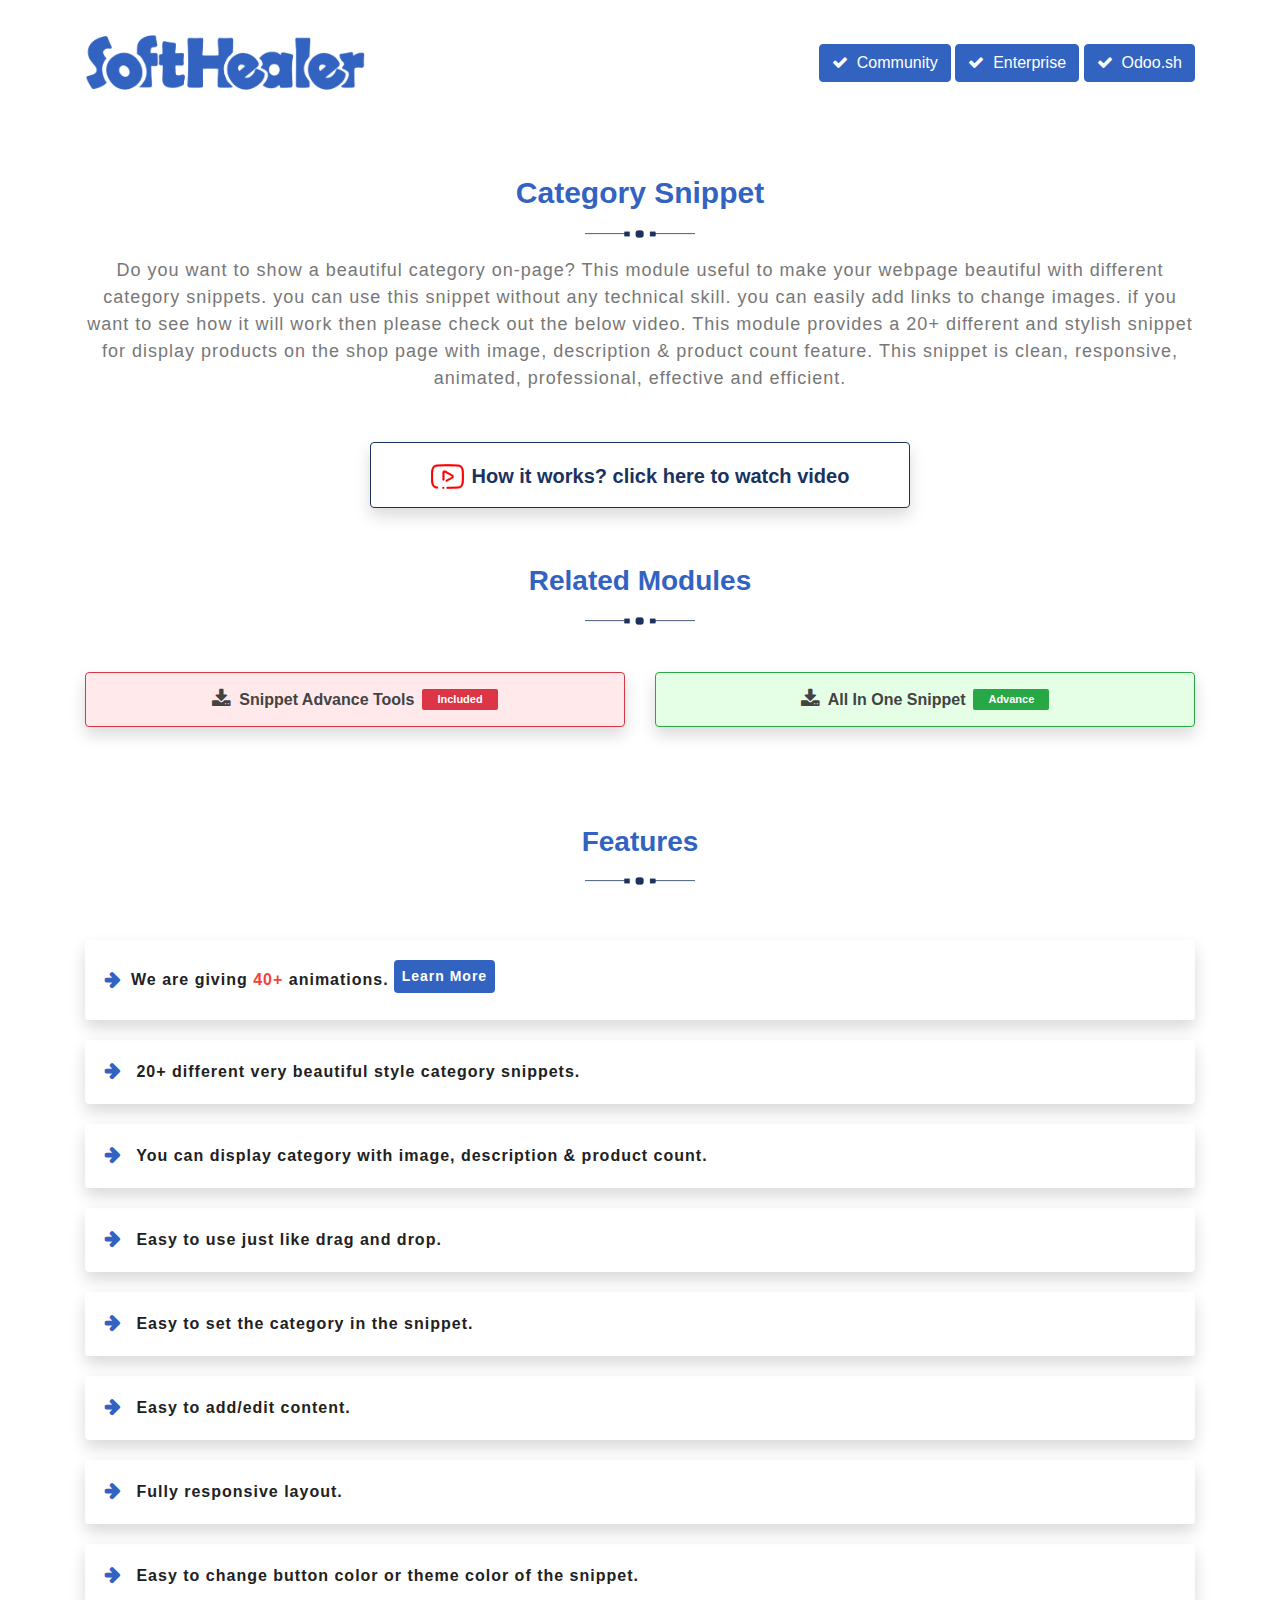
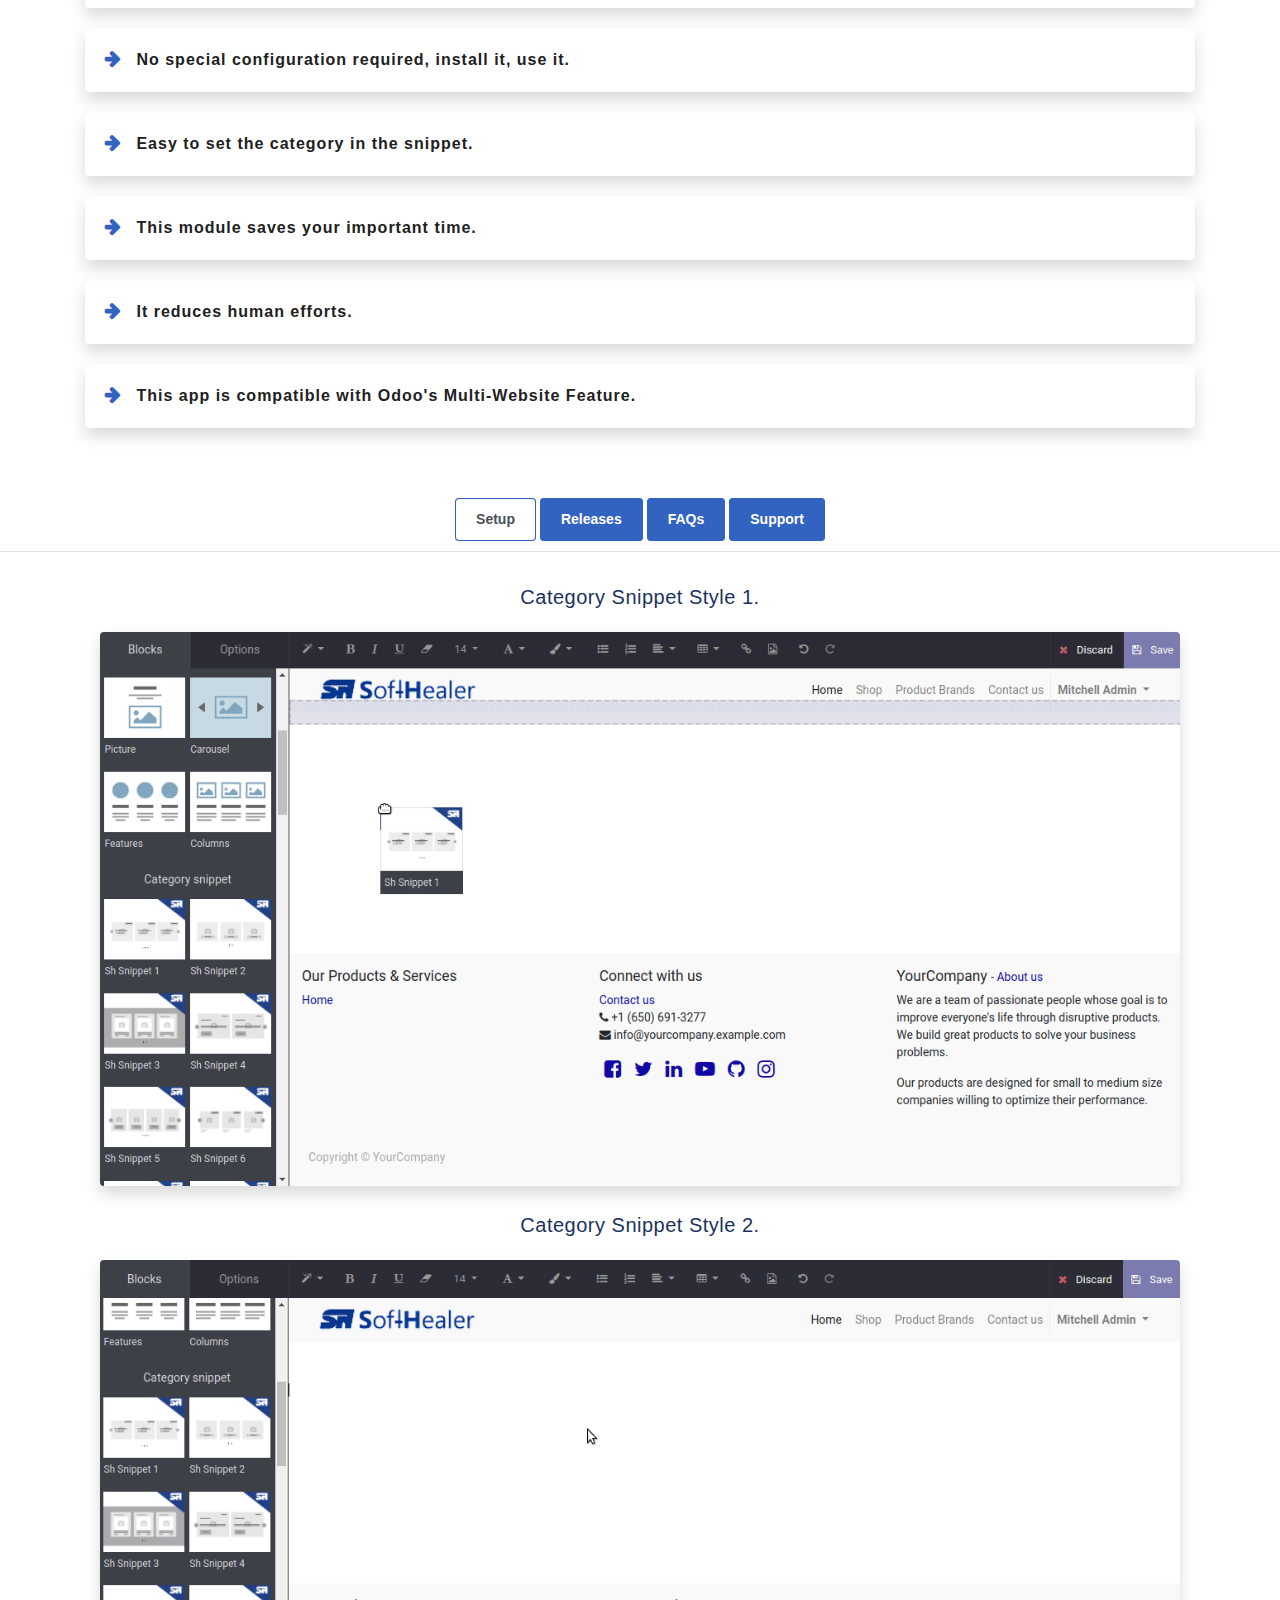
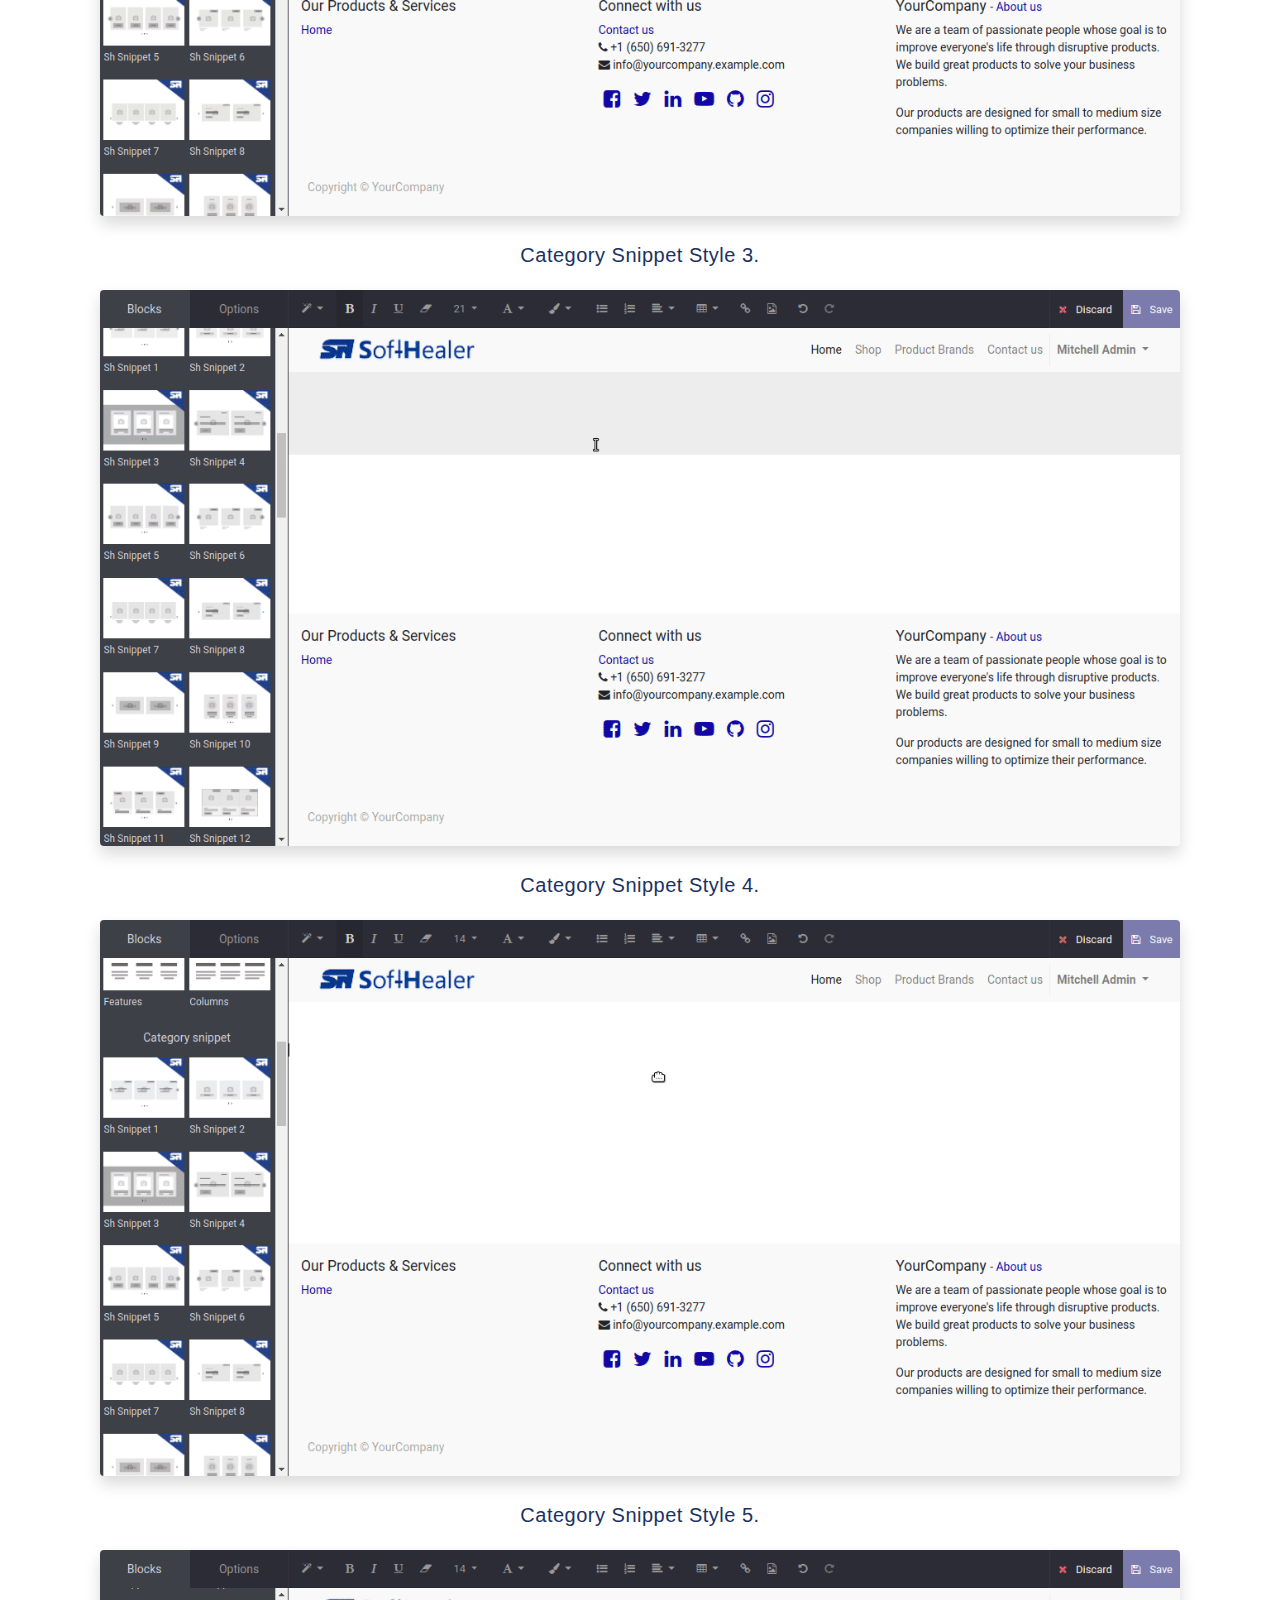
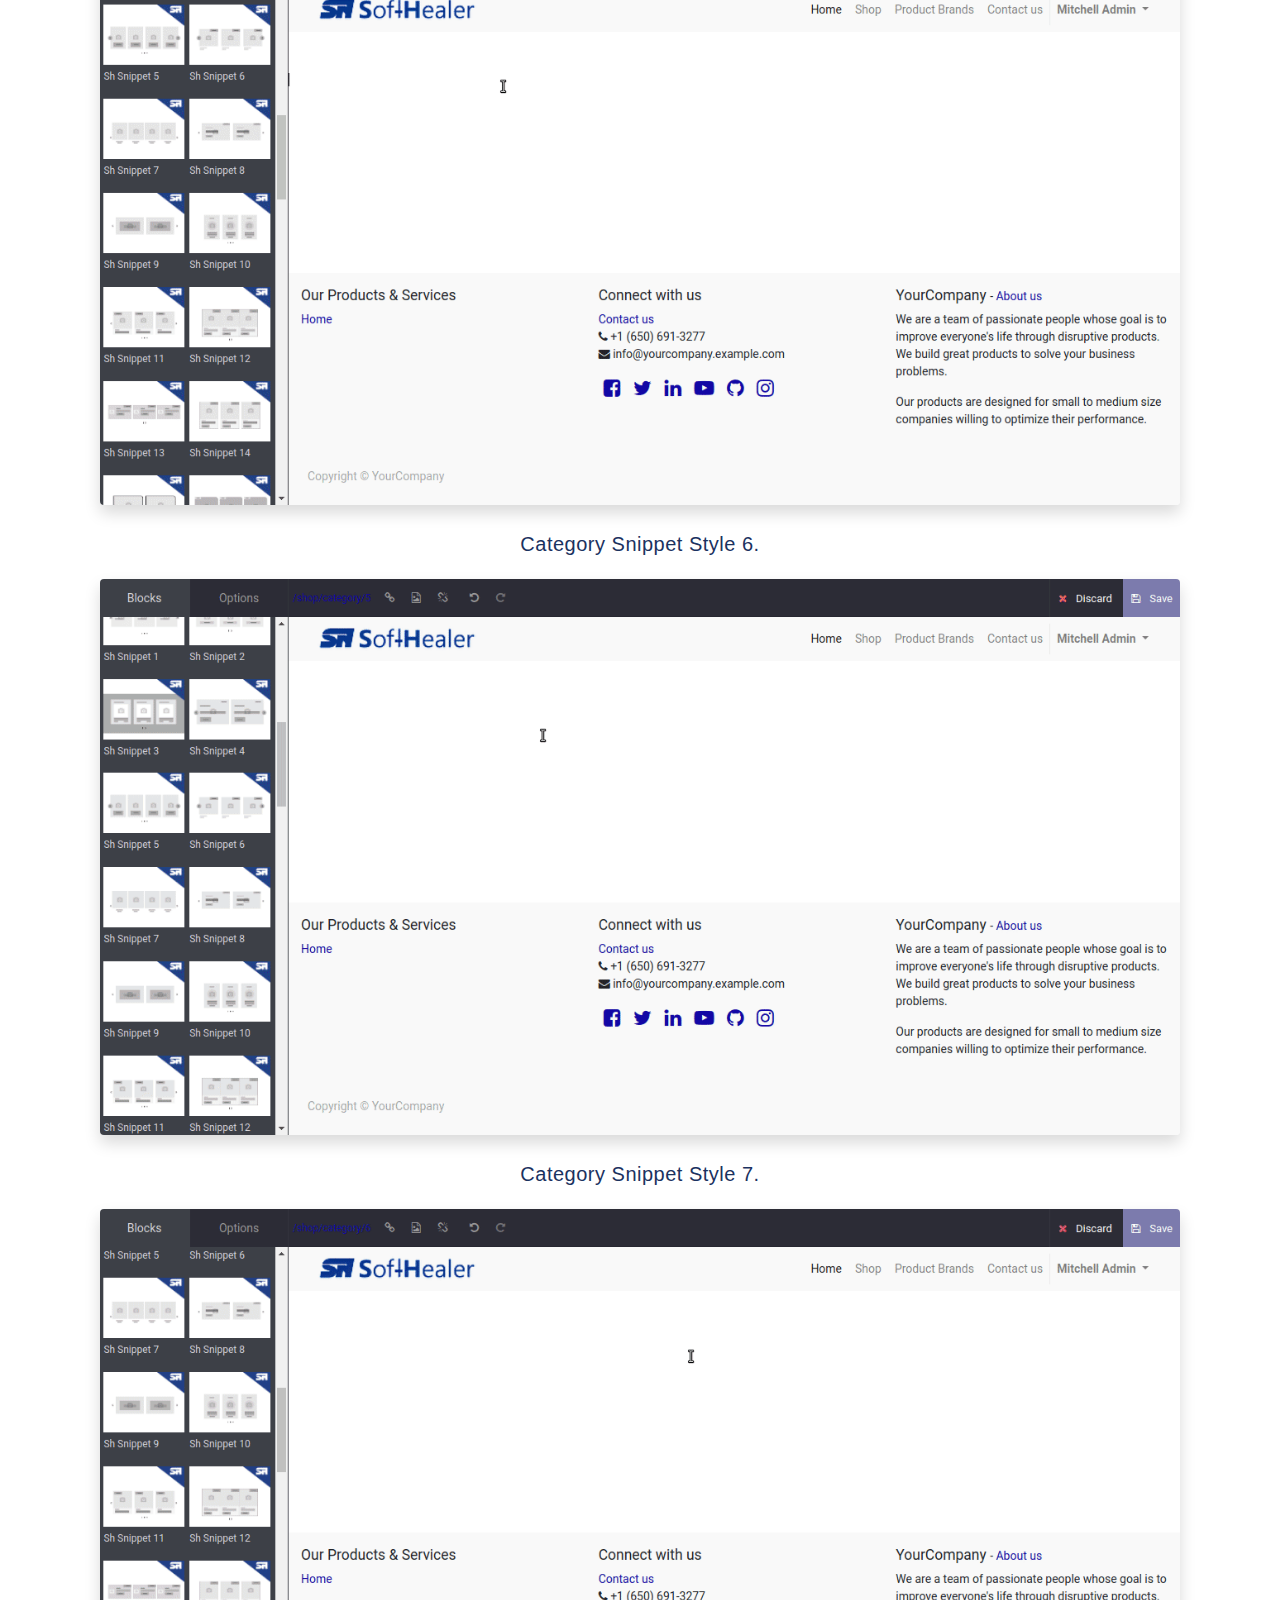
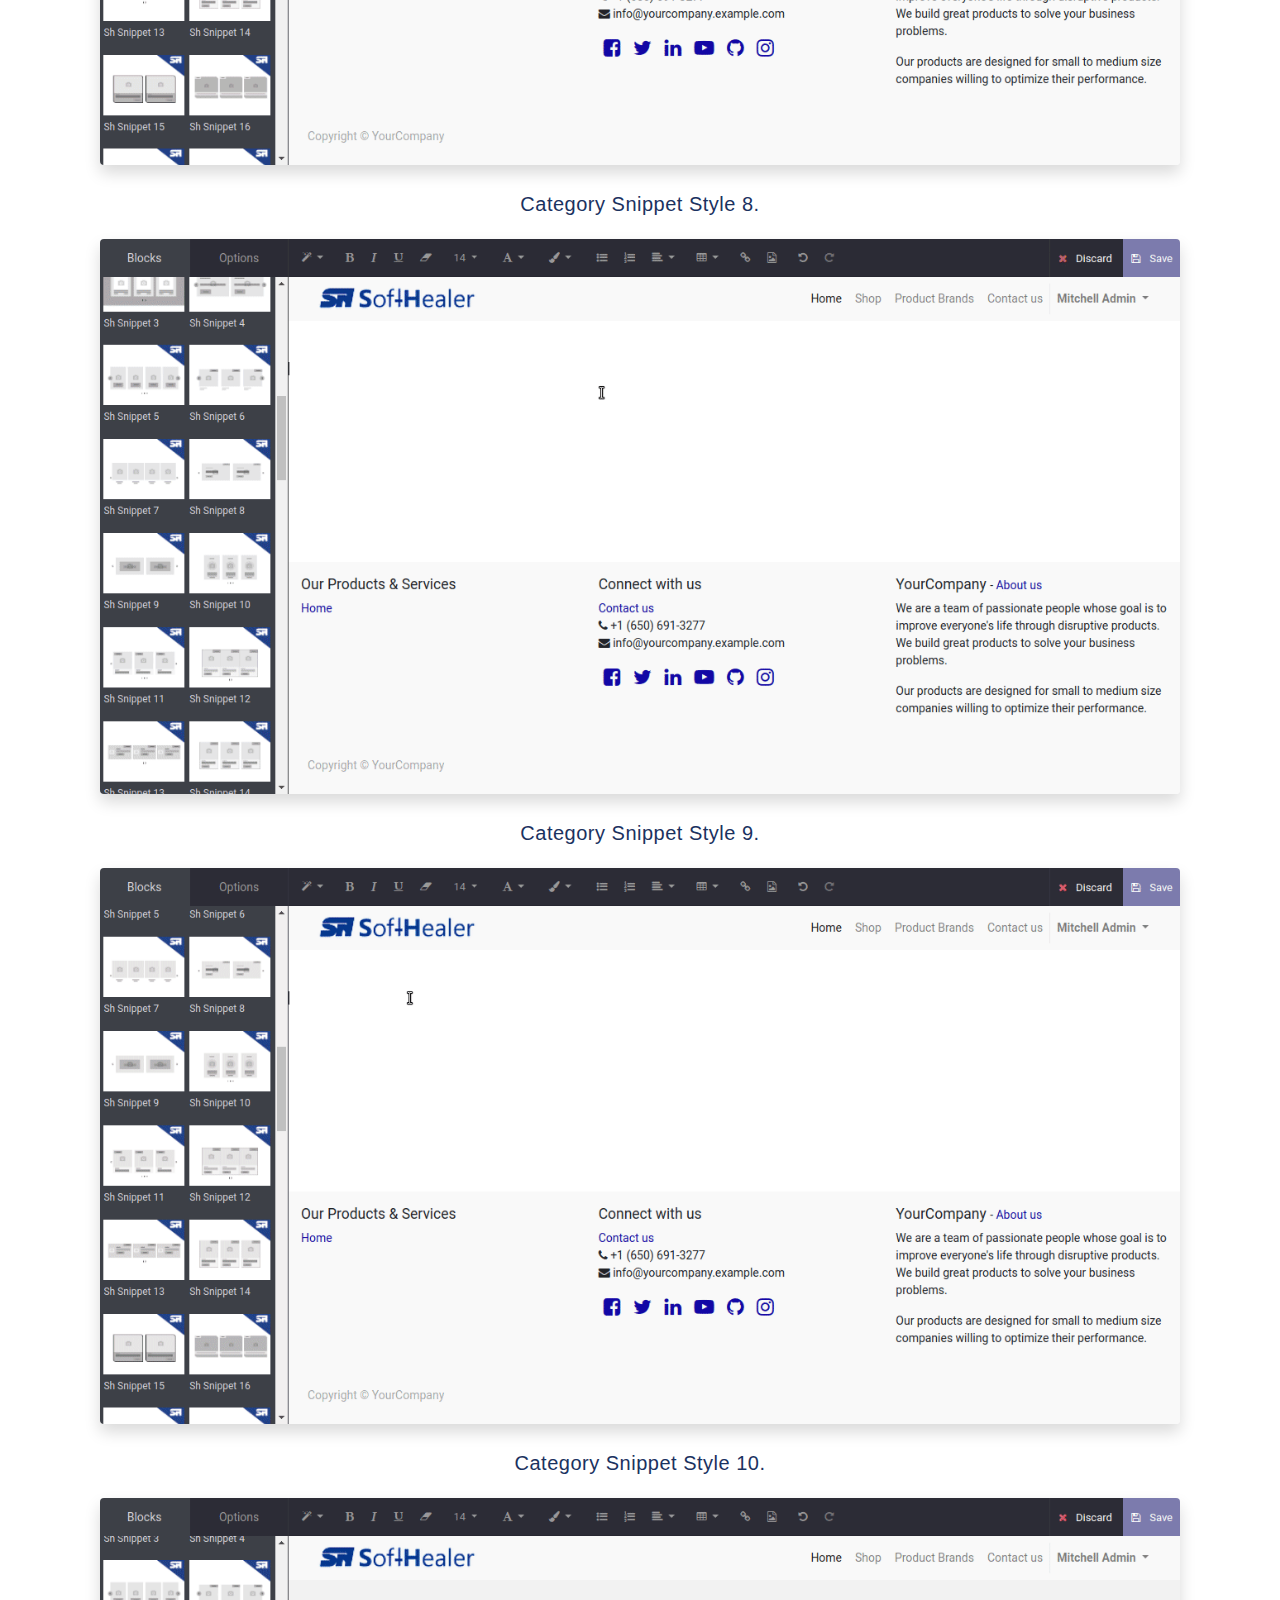
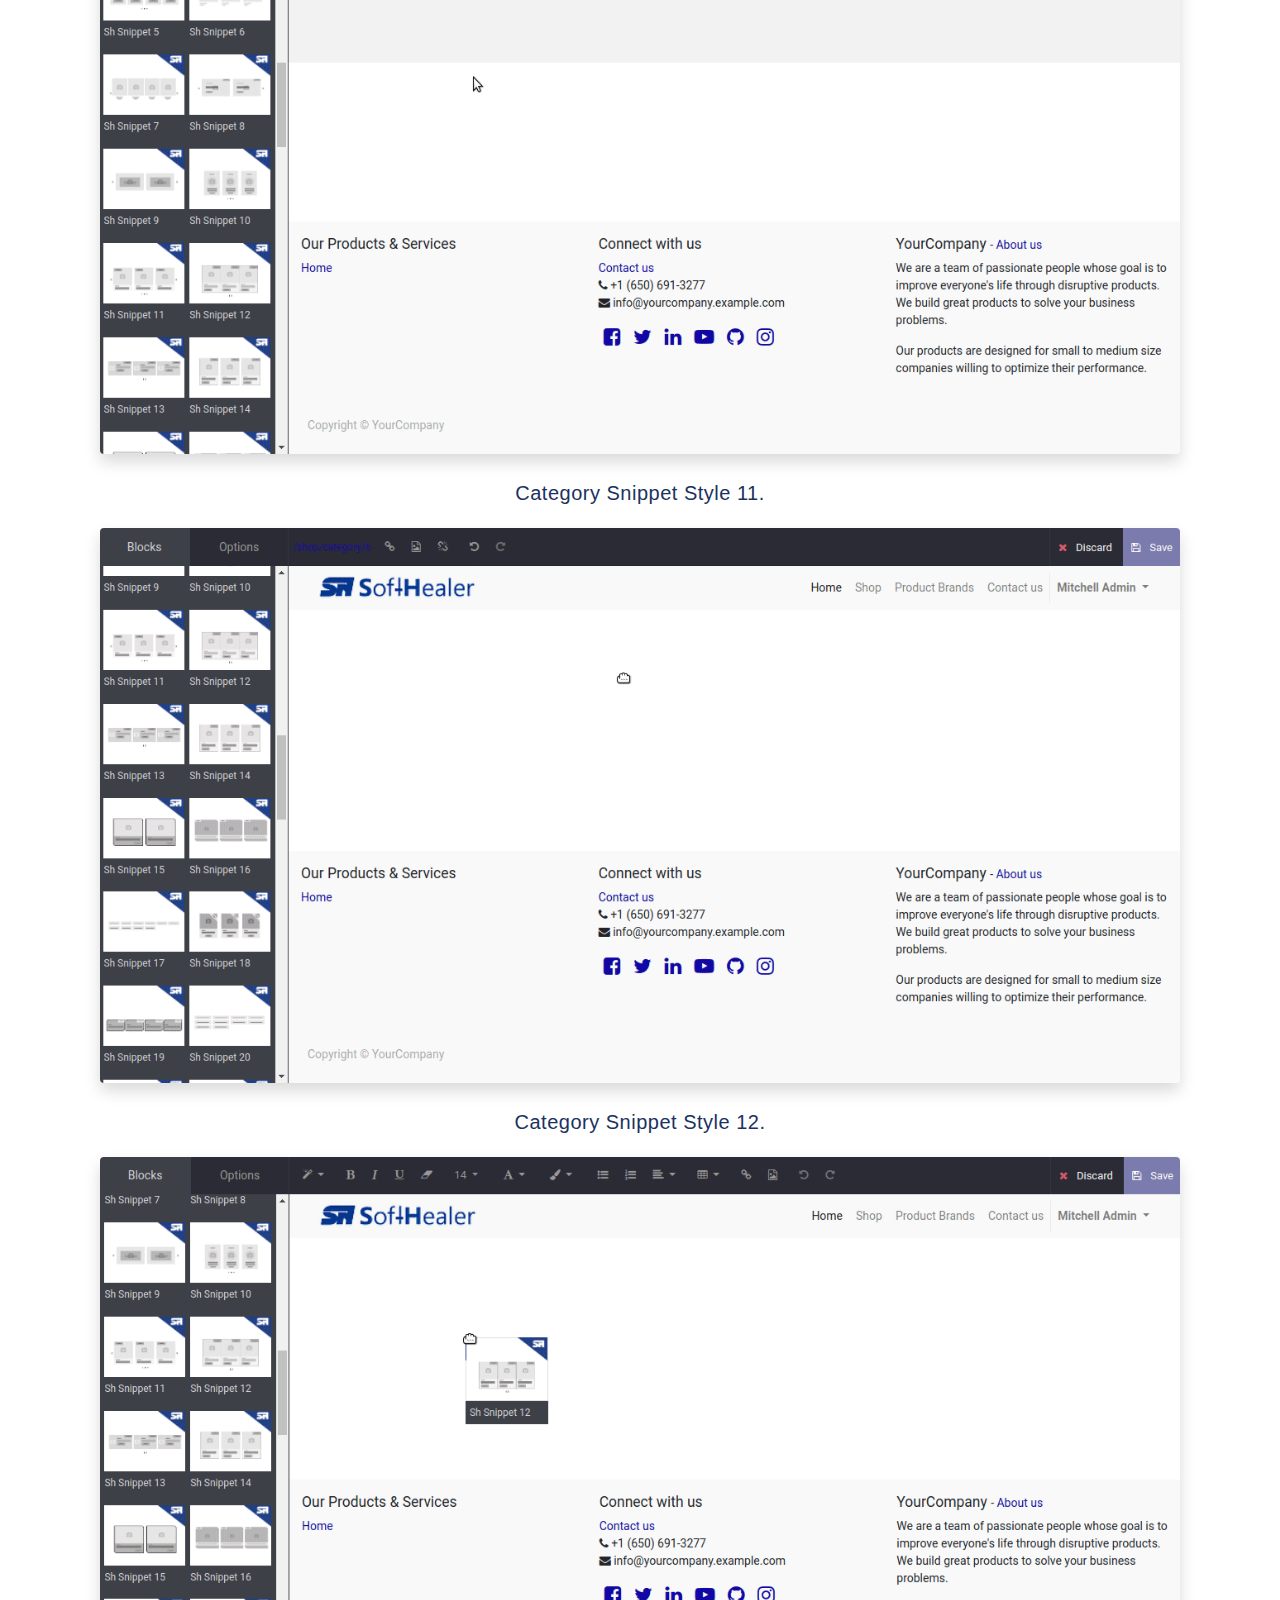
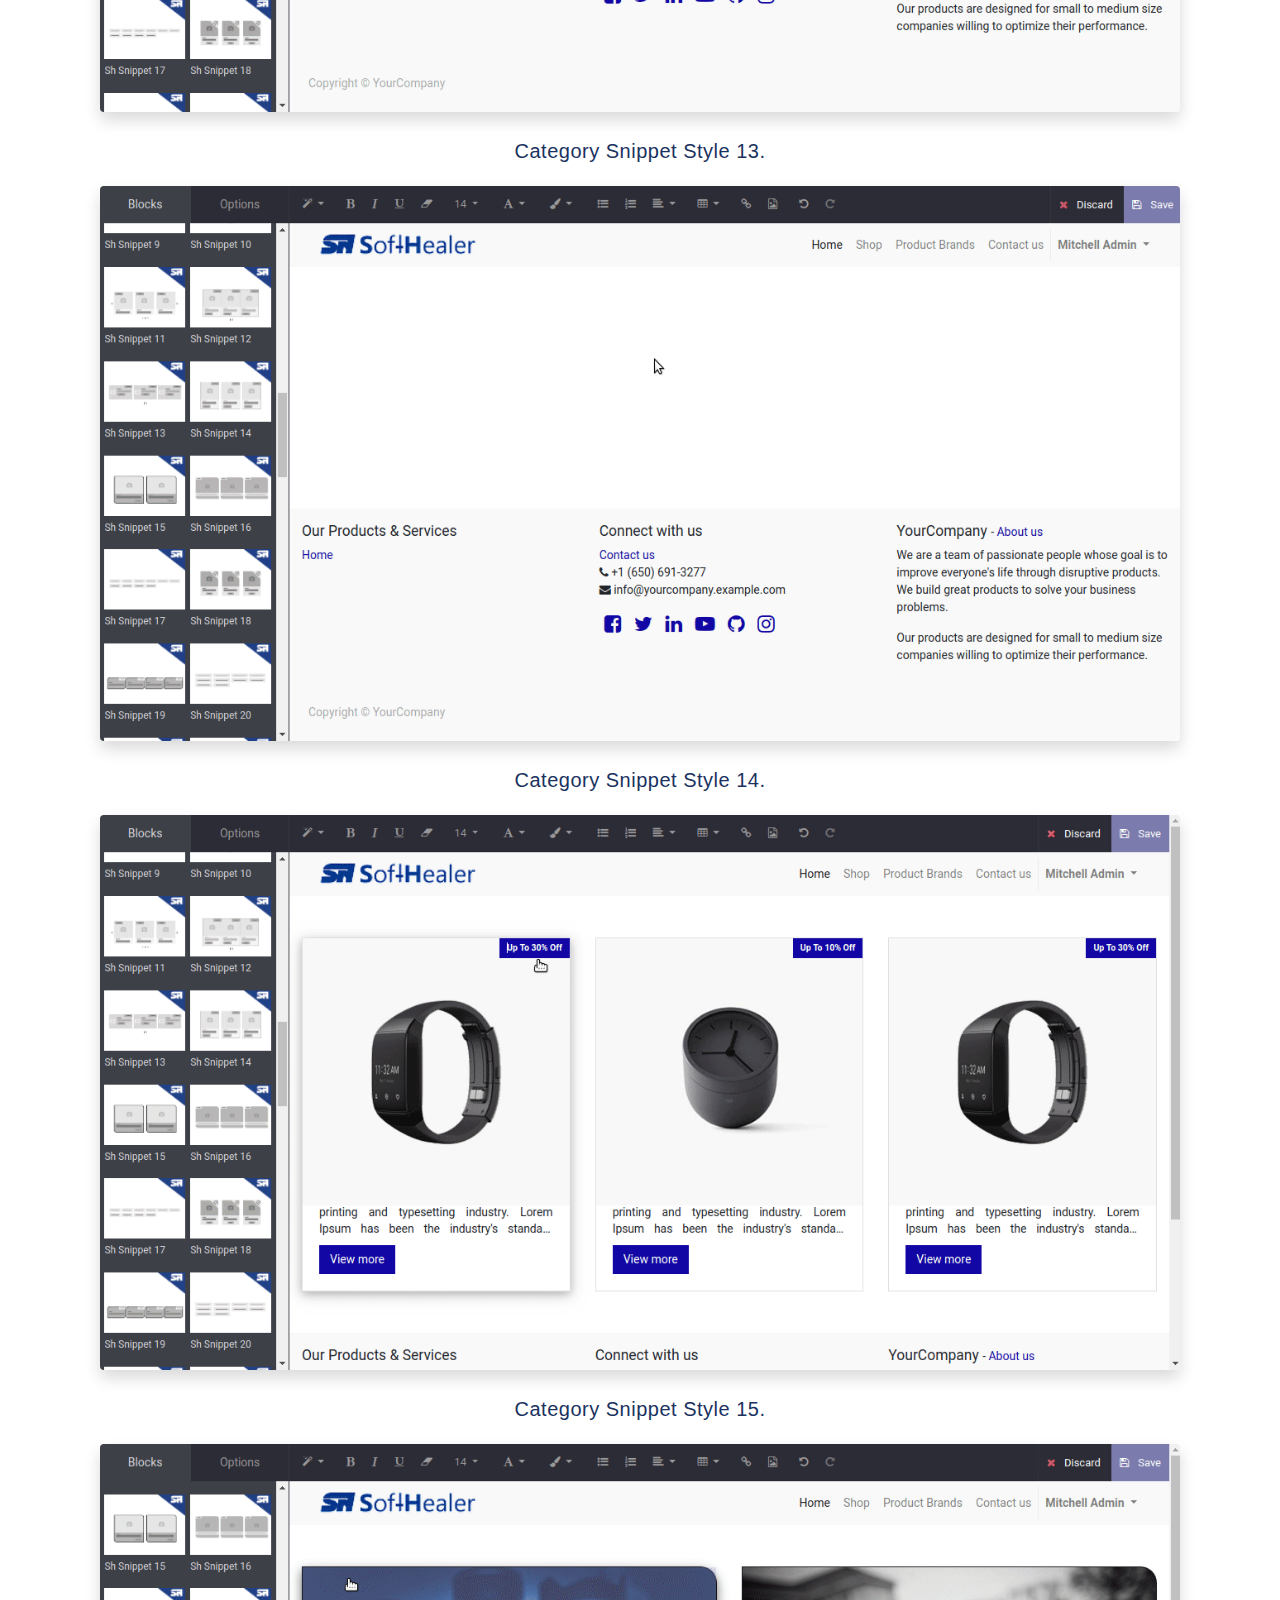
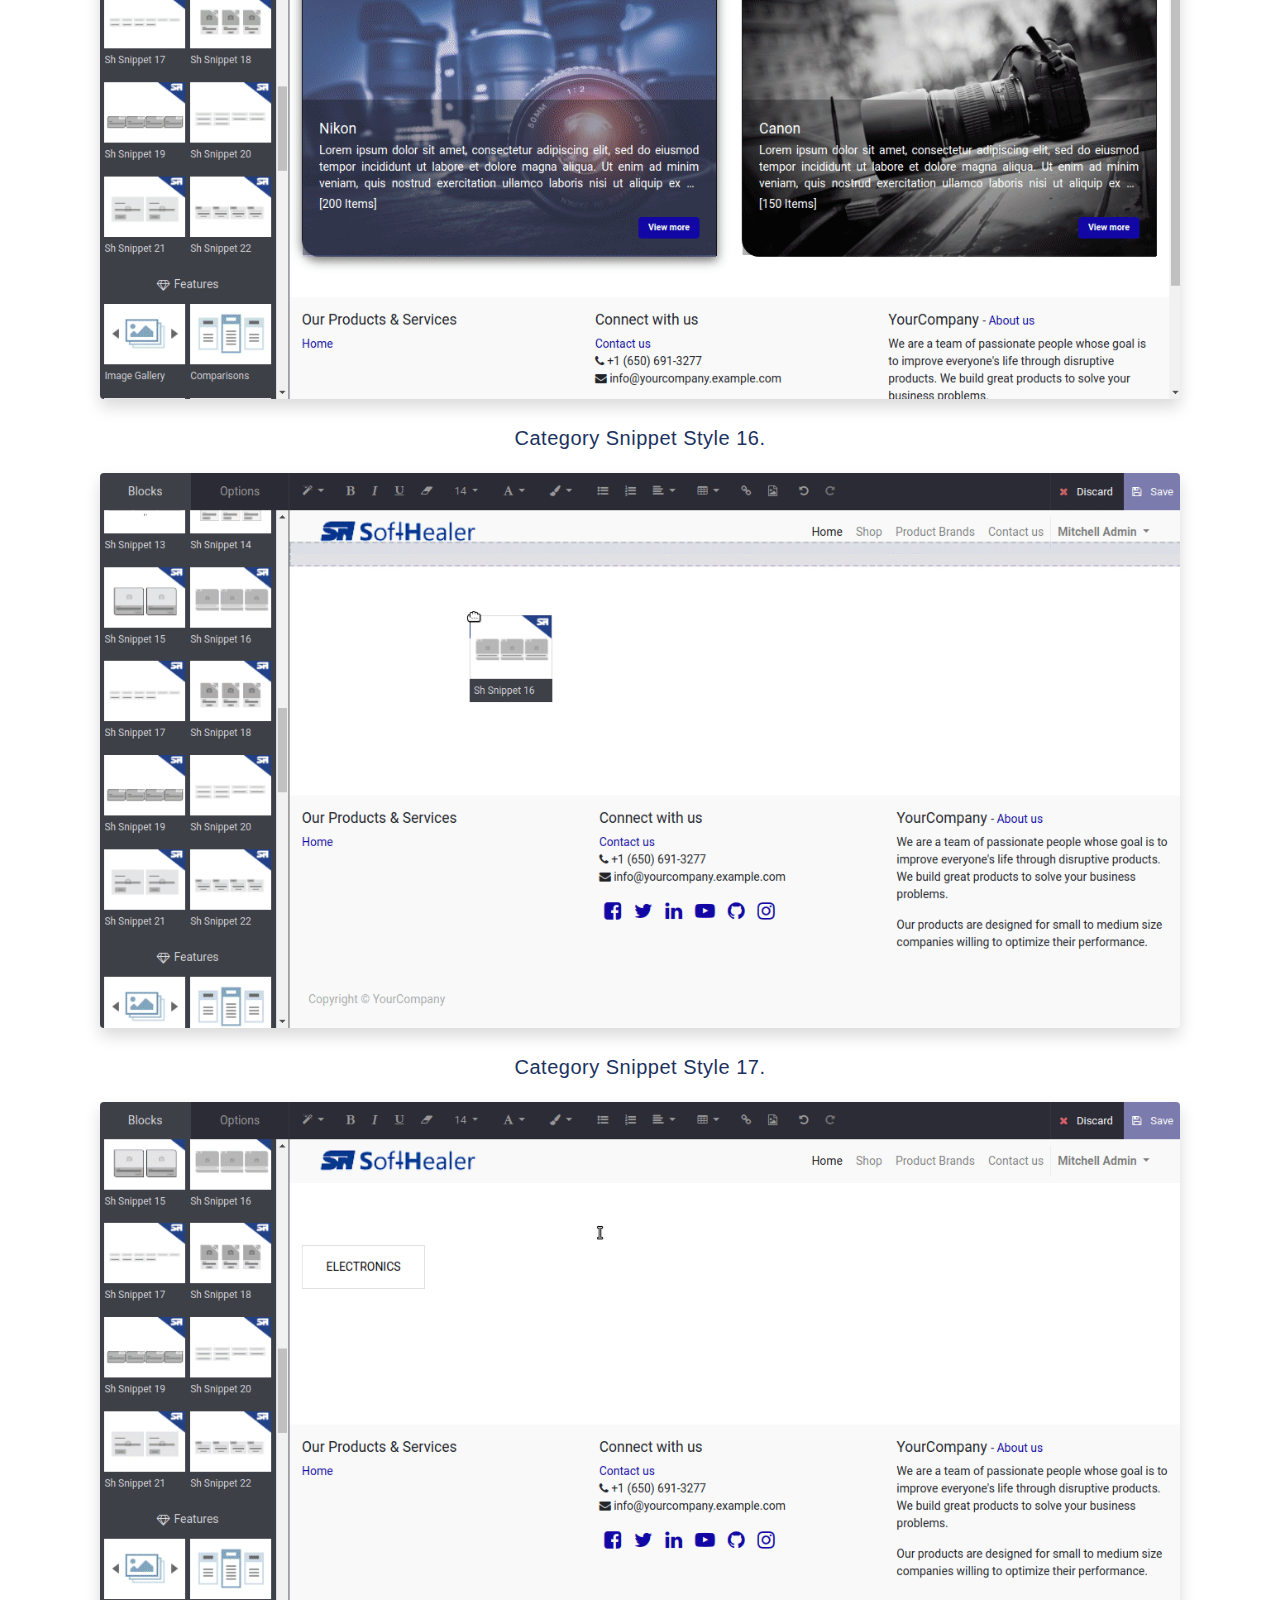
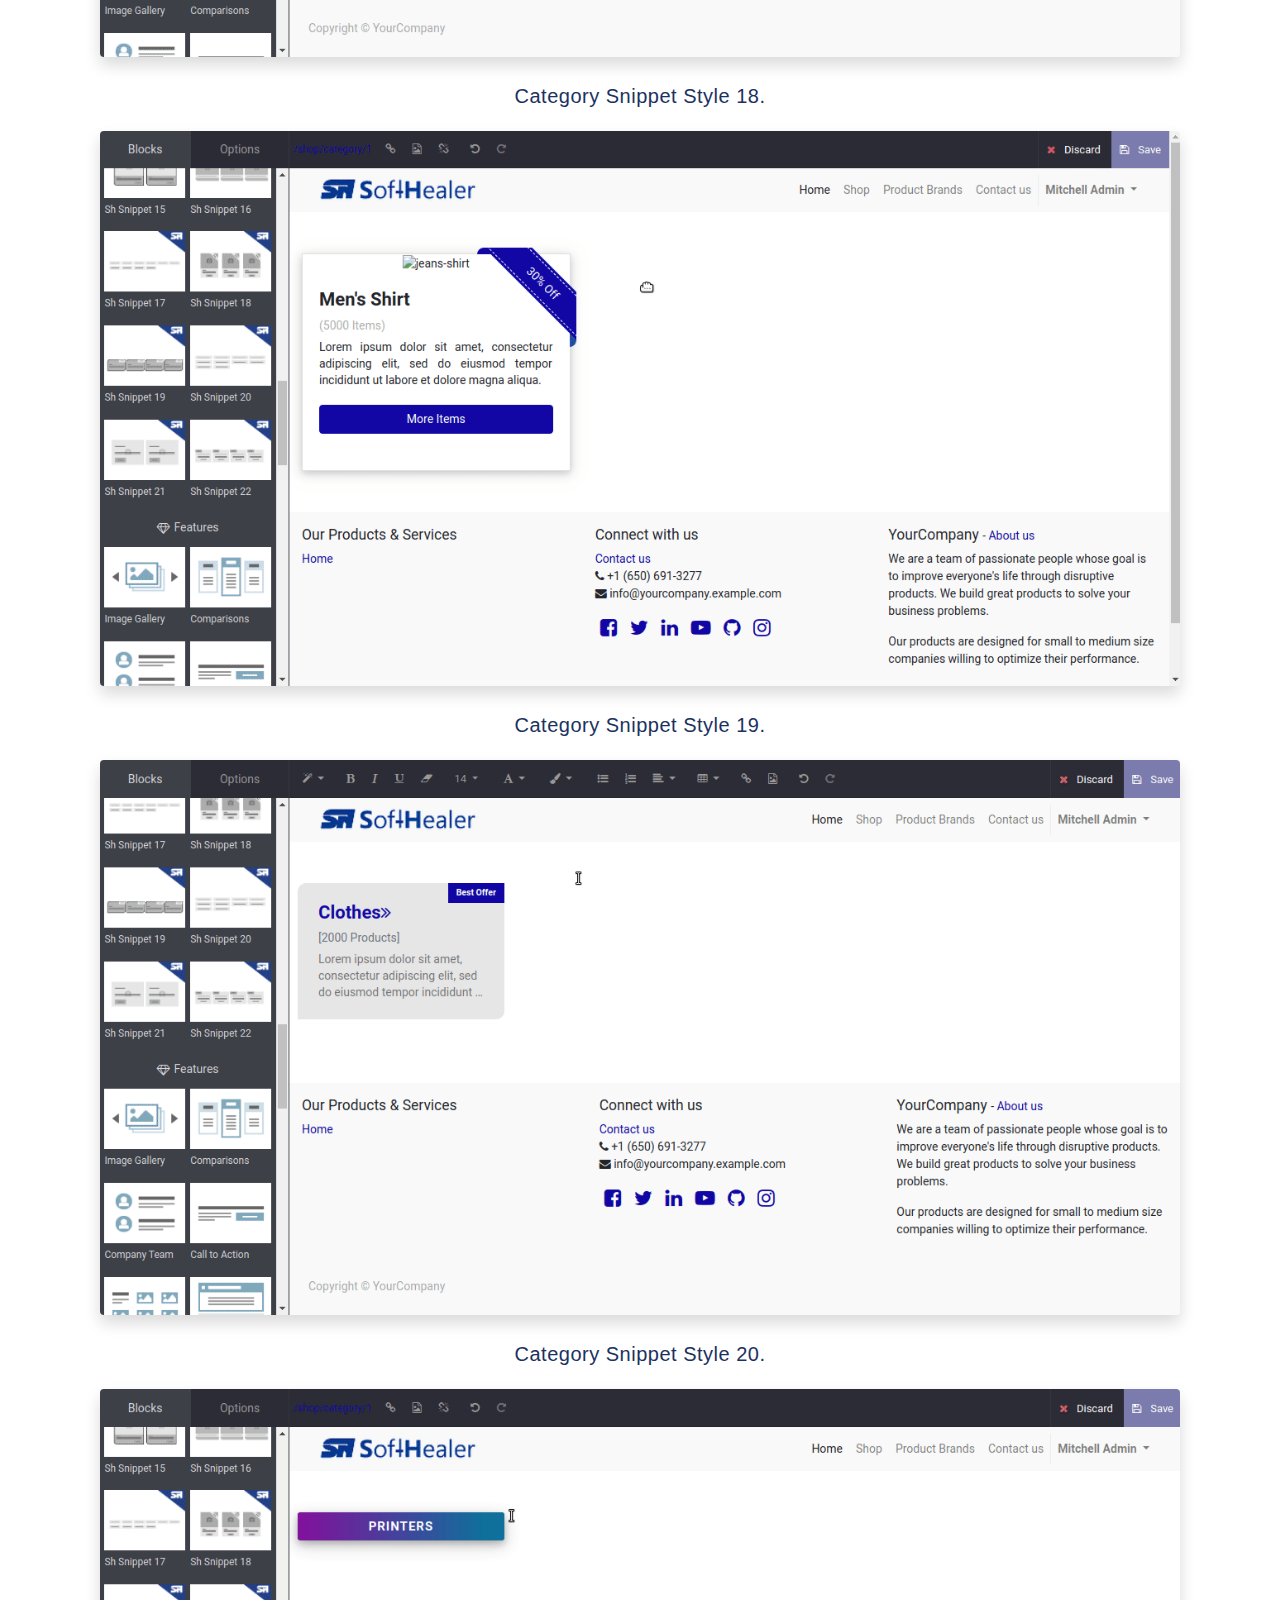
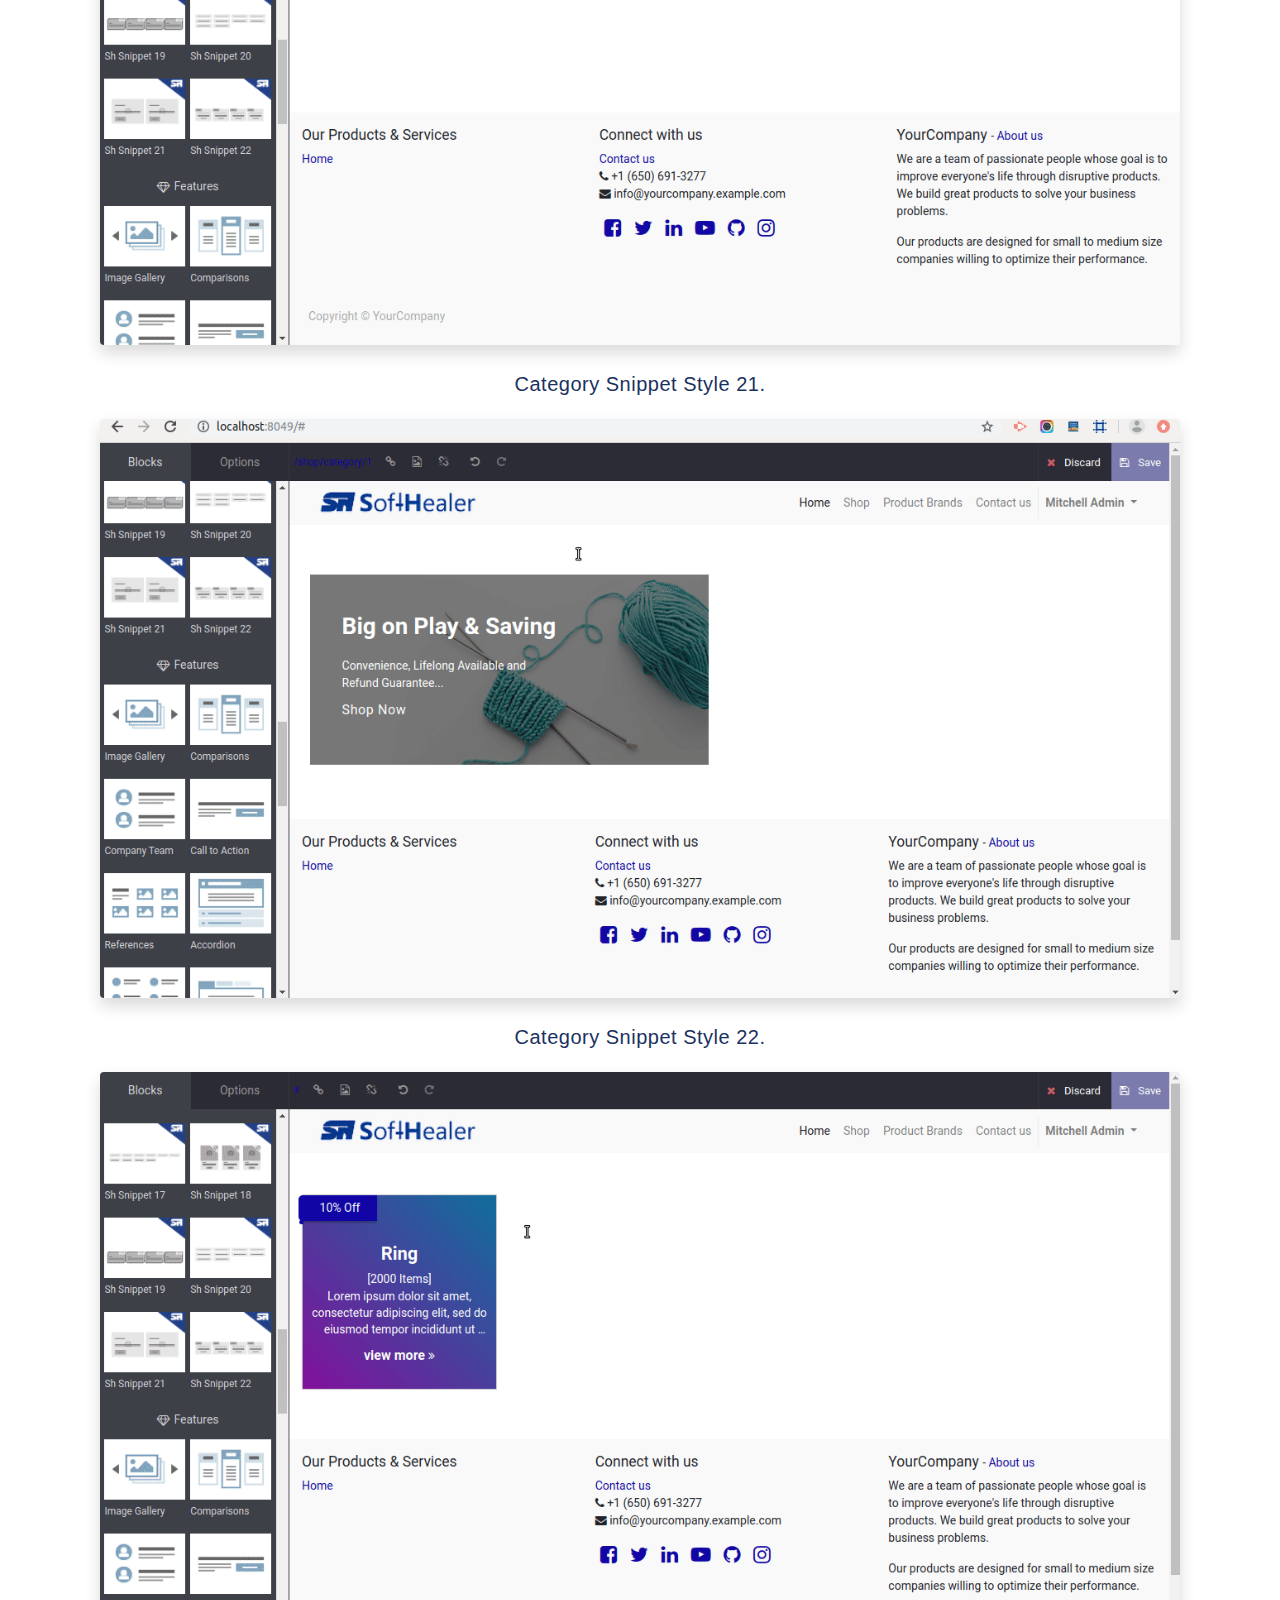
<file: sh_category_snippet/static/description/index.html>
<!DOCTYPE html>
<html>
   <head>
      <title></title>
      <link rel="stylesheet" href="https://maxcdn.bootstrapcdn.com/bootstrap/4.5.0/css/bootstrap.min.css">
      <link rel="stylesheet" href="https://cdnjs.cloudflare.com/ajax/libs/font-awesome/4.7.0/css/font-awesome.min.css">
      <script src="https://ajax.googleapis.com/ajax/libs/jquery/3.5.1/jquery.min.js"></script>
      <script src="https://cdnjs.cloudflare.com/ajax/libs/popper.js/1.16.0/umd/popper.min.js"></script>
      <script src="https://maxcdn.bootstrapcdn.com/bootstrap/4.5.0/js/bootstrap.min.js"></script>


   </head>
   <body>
      <section id="sh_module_heading">
         <div class="container">
            <div class="sh_center text-center" style='margin: 2rem 0;'>
               <div class="row align-items-center" style='align-items: center;'>
                  <div class="col-lg-4 col-md-4 col-sm-12" style='text-align: left;'>
                     <img src='softhealer.png' alt='logo' style="width: 80%;">
                  </div>
                  <div class="col-lg-8 col-md-8 col-sm-12" style='text-align: right;'>
                     <span class='btn btn-primary' style="position: relative; overflow: hidden; border: 1px solid transparent; padding: .375rem .75rem; font-size: 1rem; line-height: 1.5; border-radius: .25rem; background-color: #3363c1;border-color: #3363c1;"><i class='fa fa-check' style="margin-right: 9px;"></i>Community</span>
                     <span class='btn btn-primary' style="position: relative; overflow: hidden; border: 1px solid transparent; padding: .375rem .75rem; font-size: 1rem; line-height: 1.5; border-radius: .25rem; background-color: #3363c1;border-color: #3363c1;"><i class='fa fa-check' style="margin-right: 9px;"></i>Enterprise</span>
                     <span class='btn btn-primary' style="position: relative; overflow: hidden; border: 1px solid transparent; padding: .375rem .75rem; font-size: 1rem; line-height: 1.5; border-radius: .25rem; background-color: #3363c1;border-color: #3363c1;"><i class='fa fa-check' style="margin-right: 9px;"></i>Odoo.sh</span>
                  </div>
               </div>
            </div>
         </div>
      </section>
      <!-- heading  -->
      <section id="sh_module_heading" style="padding-top: 50px;">
         <div class="container">
            <div class="sh_center text-center">
               <h4 style="font-size: 30px;font-weight: 600;color: #3363c1;margin-bottom: 10px;">Category Snippet</h4>
               <!-- <img src="shape.png" style="width: 100px;display: block;text-align: center;margin: auto;margin-bottom: 20px;" /> -->
               <img src="heading.png" alt="heading" />
               <p style="color: #777;font-size: 18px;margin: 0;letter-spacing: 1px;margin-top: 12px;">
                  
                  Do you want to show a beautiful category on-page? This module useful to make your webpage beautiful with different category snippets. you can use this snippet without any technical skill. you can easily add links to change images. if you want to see how it will work then please check out the below video. This module provides a 20+ different and stylish snippet for display products on the shop page with image, description &amp; product count feature. This snippet is clean, responsive, animated, professional, effective and efficient.

               </p>
            </div>
         </div>
      </section>
      <section id="sh_module_heading" style="padding-top: 50px;">
         <div class="container">
            <div class="row">
               <div class="col-lg-3 hidden-xs" style="padding: 2.5rem 1rem !important;">
               </div>
               <div class="col-lg-6 col-md-6 col-sm-12 col-12 mb-2">
                  <div class="s_panel_video mx-auto" data-video-id="qCBAT3OtVf0?rel=0">
                     <a class="shadow rounded py-3 px-4 mb-2 s_tooltip_tabs_tooltip_image s_figure_link text-center btn" style="border-width: 1px;border-style: solid;border-color: #1b325f;color: #1b325f;position: relative; overflow: hidden;text-decoration: none;border-radius: 0px;display: inline-block;font-size: 20px;font-weight: bold;width: 100%;border-radius: 0.25rem !important;"><span><img class="mr-2" src="vd_btn.png" alt="video_btn" style="height: 25px;" /></span><span class="align-middle">How it works? click here to watch video</span></a>
                  </div>
               </div>
               <div class="col-lg-3 hidden-xs" style="padding: 2.5rem 1rem !important;">
               </div>
            </div>
         </div>
      </section>

<section class="sh_bg_cover" style="padding:40px 0px;background-color: transparent;">
        <div class="container">
            <div class="sh_center text-center" style="margin-bottom: 40px;">
               <h4 style="font-size: 28px;font-weight: 600;color: #3363c1;margin-bottom: 10px;">Related Modules</h4>
               <!-- <hr style="width: 100px;border-width: 2px;border-color: #3363c1;" /> -->
               <img src="heading.png" alt="heading" />
            </div>
            <div class="row">
               
               <div class="col-lg-6 col-md-6 mb-2 col-sm-12 col-12">
                    <a href="https://apps.odoo.com/apps/modules/15.0/sh_snippet_adv/" target="_blank" style="text-decoration:none;">
                     <div class="box p-3 shadow text-center border border-danger rounded d-flex justify-content-center align-items-center" align="center" style="color: #434343; font-family:sans-serif!important; margin-bottom:0px !important; text-align:justify; text-decoration: none;background-color: #ffe9eb;border-radius: 0.25rem !important;">
                        <!-- <img class="mr-2" src="d.png" alt="gif" style="height: 25px;" /> -->
                        <span class="fa fa-download" style="font-size: 20px;color: #434343;margin-right: 8px;"></span>
                        <h6 class="mb-0 font-weight-bold mr-2">Snippet Advance Tools</h6> <span class="badge badge-danger" style="padding:5px 15px; border-radius:2px; color:#fff; font-size: 11px;font-weight:bold;vertical-align: text-top;">Included</span>
                     </div>
                  </a>
               </div>
               <div class="col-lg-6 col-md-6 mb-2 col-sm-12 col-12">
                  <a href="https://apps.odoo.com/apps/modules/15.0/sh_all_in_one_snippets/" target="_blank" style="text-decoration:none;">
                     <div class="box p-3 shadow text-center border border-success rounded d-flex justify-content-center align-items-center" align="center" style="color:#434343; font-family:sans-serif!important;  margin-bottom:0px !important; text-align:justify; text-decoration: none;background-color: #e5ffe6;border-radius: 0.25rem !important;">
                        <!-- <img class="mr-2" src="d.png" alt="gif" style="height: 25px;" /> -->
                        <span class="fa fa-download" style="font-size: 20px;color: #434343;margin-right: 8px;"></span>
                        <h6 class="mb-0 font-weight-bold mr-2">All In One Snippet</h6> <span class="badge badge-success" style="padding:5px 15px; border-radius:2px; color:#fff; font-size: 11px; font-weight:bold;vertical-align: text-top;">Advance</span>
                     </div>
                  </a>
               </div>
               
            </div>
         </div>
      </section> 

      <section id="sh_feature" style="padding-top: 50px;background-color: transparent;">
         <div class="container">
            <div class="sh_center text-center mb-5">
               <h4 style="font-size: 28px;font-weight: 600;color: #3363c1;margin-bottom: 10px;">Features</h4>
               <!-- <hr style="width: 100px;border-width: 2px;border-color: #3363c1;" /> -->
               <img src="heading.png" alt="heading" />
            </div>
      <div id="Feature" class="tab-pane active">
         <ul style="padding: 0;list-style: none;">
                <li class="shadow rounded d-flex align-items-center" style="padding: 20px;margin-bottom: 20px;font-size: 16px;color: #212121;font-weight: 600;letter-spacing: 1px;display: block;border-radius: 0.25rem !important;"><span class="fa fa-arrow-right" style="color: #3363c1;font-weight: 600;font-size: 18px;padding-right: 10px;"></span> <span style="margin-right: 5px;"> We are giving <strong style="color: #f44336;">40+</strong> animations. </span> 

            <span><a class="rounded" href="https://apps.odoo.com/apps/modules/14.0/sh_snippet_adv/" target="_blank" style="background-color: #3363c1; color: white; border-color: #3363c1; position: relative; overflow: hidden;padding: 6px 8px;text-decoration: none;border-radius: 0px;display: inline-block;font-size: 14px;" class="btn btn-success btn-lg" >Learn More</a>
            </span> 

            </li>
            <li class="shadow rounded" style="padding: 20px;margin-bottom: 20px;font-size: 16px;color: #212121;font-weight: 600;letter-spacing: 1px;display: block;border-radius: 0.25rem !important;"><span class="fa fa-arrow-right" style="color: #3363c1;font-weight: 600;font-size: 18px;padding-right: 10px;"></span> 20+ different very beautiful style category snippets.
            </li>
            <li class="shadow rounded" style="padding: 20px;margin-bottom: 20px;font-size: 16px;color: #212121;font-weight: 600;letter-spacing: 1px;display: block;border-radius: 0.25rem !important;"><span class="fa fa-arrow-right" style="color: #3363c1;font-weight: 600;font-size: 18px;padding-right: 10px;"></span> You can display category with image, description &amp; product count.
            </li>
            <li class="shadow rounded" style="padding: 20px;margin-bottom: 20px;font-size: 16px;color: #212121;font-weight: 600;letter-spacing: 1px;display: block;border-radius: 0.25rem !important;"><span class="fa fa-arrow-right" style="color: #3363c1;font-weight: 600;font-size: 18px;padding-right: 10px;"></span>  Easy to use just like drag and drop.
            </li>
            <li class="shadow rounded" style="padding: 20px;margin-bottom: 20px;font-size: 16px;color: #212121;font-weight: 600;letter-spacing: 1px;display: block;border-radius: 0.25rem !important;"><span class="fa fa-arrow-right" style="color: #3363c1;font-weight: 600;font-size: 18px;padding-right: 10px;"></span>  Easy to set the category in the snippet.
            </li>
              <li class="shadow rounded" style="padding: 20px;margin-bottom: 20px;font-size: 16px;color: #212121;font-weight: 600;letter-spacing: 1px;display: block;border-radius: 0.25rem !important;"><span class="fa fa-arrow-right" style="color: #3363c1;font-weight: 600;font-size: 18px;padding-right: 10px;"></span>   Easy to add/edit content.
            </li>
              <li class="shadow rounded" style="padding: 20px;margin-bottom: 20px;font-size: 16px;color: #212121;font-weight: 600;letter-spacing: 1px;display: block;border-radius: 0.25rem !important;"><span class="fa fa-arrow-right" style="color: #3363c1;font-weight: 600;font-size: 18px;padding-right: 10px;"></span> Fully responsive layout.
            </li>
              <li class="shadow rounded" style="padding: 20px;margin-bottom: 20px;font-size: 16px;color: #212121;font-weight: 600;letter-spacing: 1px;display: block;border-radius: 0.25rem !important;"><span class="fa fa-arrow-right" style="color: #3363c1;font-weight: 600;font-size: 18px;padding-right: 10px;"></span>  Easy to change button color or theme color of the snippet.
            </li>
              <li class="shadow rounded" style="padding: 20px;margin-bottom: 20px;font-size: 16px;color: #212121;font-weight: 600;letter-spacing: 1px;display: block;border-radius: 0.25rem !important;"><span class="fa fa-arrow-right" style="color: #3363c1;font-weight: 600;font-size: 18px;padding-right: 10px;"></span>   No special configuration required, install it, use it.
            </li>
              <li class="shadow rounded" style="padding: 20px;margin-bottom: 20px;font-size: 16px;color: #212121;font-weight: 600;letter-spacing: 1px;display: block;border-radius: 0.25rem !important;"><span class="fa fa-arrow-right" style="color: #3363c1;font-weight: 600;font-size: 18px;padding-right: 10px;"></span>  Easy to set the category in the snippet.
            </li>
              <li class="shadow rounded" style="padding: 20px;margin-bottom: 20px;font-size: 16px;color: #212121;font-weight: 600;letter-spacing: 1px;display: block;border-radius: 0.25rem !important;"><span class="fa fa-arrow-right" style="color: #3363c1;font-weight: 600;font-size: 18px;padding-right: 10px;"></span>  This module saves your important time.
            </li>
              <li class="shadow rounded" style="padding: 20px;margin-bottom: 20px;font-size: 16px;color: #212121;font-weight: 600;letter-spacing: 1px;display: block;border-radius: 0.25rem !important;"><span class="fa fa-arrow-right" style="color: #3363c1;font-weight: 600;font-size: 18px;padding-right: 10px;"></span>  It reduces human efforts.
            </li>

             <li class="shadow rounded" style="padding: 20px;margin-bottom: 20px;font-size: 16px;color: #212121;font-weight: 600;letter-spacing: 1px;display: block;border-radius: 0.25rem !important;"><span class="fa fa-arrow-right" style="color: #3363c1;font-weight: 600;font-size: 18px;padding-right: 10px;"></span>   This app is compatible with Odoo's Multi-Website Feature.
            </li>

         </ul>
      </div>
   </div>
</section>
<section id="sh_tab" style="padding-top: 50px;background-color: transparent;">
   <div class="">
      <ul class="nav nav-tabs justify-content-center" role="tablist" style="justify-content: center;padding-bottom: 10px;background-color: transparent;">
         
            <li class="nav-item rounded" style="cursor:pointer; background-color: #3363c1;color: #fff;border-radius: 0;font-weight: 600;font-size: 14px;margin: 0 2px;border-radius: 0.25rem !important;">
            <span class="nav-link active rounded" data-toggle="tab" href="#Configurations" style="cursor: pointer;border: 1px solid #3363c1;padding: 10px 20px;border-top-left-radius: 0px;border-top-right-radius: 0px;">Setup</span>
            </li>
            <li class="nav-item rounded" style="cursor:pointer; background-color: #3363c1;color: #fff;border-radius: 0;font-weight: 600;font-size: 14px;margin: 0 2px;border-radius: 0.25rem !important;">
            <span class="nav-link rounded" data-toggle="tab" href="#Release" style="cursor: pointer;border: 1px solid #3363c1;padding: 10px 20px;border-top-left-radius: 0px;border-top-right-radius: 0px;">Releases</span>
            </li>
            <li class="nav-item rounded" style="cursor:pointer; background-color: #3363c1;color: #fff;border-radius: 0;font-weight: 600;font-size: 14px;margin: 0 2px;border-radius: 0.25rem !important;">
            <span class="nav-link rounded" data-toggle="tab" href="#FAQ" style="cursor: pointer;border: 1px solid #3363c1;padding: 10px 20px;border-top-left-radius: 0px;border-top-right-radius: 0px;">FAQs</span>
            </li>
            <li class="nav-item rounded" style="cursor:pointer; background-color: #3363c1;color: #fff;border-radius: 0;font-weight: 600;font-size: 14px;margin: 0 2px;border-radius: 0.25rem !important;">
            <span class="nav-link rounded" data-toggle="tab" href="#Support" style="cursor: pointer;border: 1px solid #3363c1;padding: 10px 20px;border-top-left-radius: 0px;border-top-right-radius: 0px;">Support</span>
            </li>
      </ul>
      <div class="tab-content" style="padding-top: 30px;background-color: transparent;padding-bottom: 30px;">
         
         <!-- tab 2 -->
         <div id="Configurations" class="tab-pane active">
            <section id="sh_configuration">
               <div class="container">
                  <div class="text-center">
                    

      <p style="color: #1b325f;font-size: 20px;max-width: 75%;margin: auto;margin-bottom: 20px;letter-spacing: .5px;">
         Category Snippet Style 1.
      </p>
      </p>
      <div class="col-md-12">
         <img class="img-responsive rounded shadow" src="1.gif" style="width:100%;">
       </div><br/>



      <p style="color: #1b325f;font-size: 20px;max-width: 75%;margin: auto;margin-bottom: 20px;letter-spacing: .5px;">
       Category Snippet Style 2.
      </p>
      </p>
      <div class="col-md-12">
         <img class="img-responsive rounded shadow" src="2.gif" style="width:100%;">
       </div><br/>


      <p style="color: #1b325f;font-size: 20px;max-width: 75%;margin: auto;margin-bottom: 20px;letter-spacing: .5px;">
         Category Snippet Style 3.
      </p>
      </p>
      <div class="col-md-12">
         <img class="img-responsive rounded shadow" src="3.gif" style="width:100%;">
       </div><br/>


      <p style="color: #1b325f;font-size: 20px;max-width: 75%;margin: auto;margin-bottom: 20px;letter-spacing: .5px;">
         Category Snippet Style 4.
      </p>
      </p>
      <div class="col-md-12">
         <img class="img-responsive rounded shadow" src="4.gif" style="width:100%;">
       </div><br/>


      <p style="color: #1b325f;font-size: 20px;max-width: 75%;margin: auto;margin-bottom: 20px;letter-spacing: .5px;">
        Category Snippet Style 5.
      </p>
      </p>
      <div class="col-md-12">
         <img class="img-responsive rounded shadow" src="5.gif" style="width:100%;">
       </div><br/>


      <p style="color: #1b325f;font-size: 20px;max-width: 75%;margin: auto;margin-bottom: 20px;letter-spacing: .5px;">
         Category Snippet Style 6.
      </p>
      </p>
      <div class="col-md-12">
         <img class="img-responsive rounded shadow" src="6.gif" style="width:100%;">
       </div><br/>


      <p style="color: #1b325f;font-size: 20px;max-width: 75%;margin: auto;margin-bottom: 20px;letter-spacing: .5px;">
         Category Snippet Style 7.
      </p>
      </p>
      <div class="col-md-12">
         <img class="img-responsive rounded shadow" src="7.gif" style="width:100%;">
       </div><br/>


      <p style="color: #1b325f;font-size: 20px;max-width: 75%;margin: auto;margin-bottom: 20px;letter-spacing: .5px;">
         Category Snippet Style 8.
      </p>
      </p>
      <div class="col-md-12">
         <img class="img-responsive rounded shadow" src="8.gif" style="width:100%;">
       </div><br/>


      <p style="color: #1b325f;font-size: 20px;max-width: 75%;margin: auto;margin-bottom: 20px;letter-spacing: .5px;">
         Category Snippet Style 9.
      </p>
      </p>
      <div class="col-md-12">
         <img class="img-responsive rounded shadow" src="9.gif" style="width:100%;">
       </div><br/>


      <p style="color: #1b325f;font-size: 20px;max-width: 75%;margin: auto;margin-bottom: 20px;letter-spacing: .5px;">
         Category Snippet Style 10.
      </p>
      </p>
      <div class="col-md-12">
         <img class="img-responsive rounded shadow" src="10.gif" style="width:100%;">
       </div><br/>


      <p style="color: #1b325f;font-size: 20px;max-width: 75%;margin: auto;margin-bottom: 20px;letter-spacing: .5px;">
         Category Snippet Style 11.
      </p>
      </p>
      <div class="col-md-12">
         <img class="img-responsive rounded shadow" src="11.gif" style="width:100%;">
       </div><br/>


      <p style="color: #1b325f;font-size: 20px;max-width: 75%;margin: auto;margin-bottom: 20px;letter-spacing: .5px;">
         Category Snippet Style 12.
      </p>
      </p>
      <div class="col-md-12">
         <img class="img-responsive rounded shadow" src="12.gif" style="width:100%;">
       </div><br/>


      <p style="color: #1b325f;font-size: 20px;max-width: 75%;margin: auto;margin-bottom: 20px;letter-spacing: .5px;">
         Category Snippet Style 13.
      </p>
      </p>
      <div class="col-md-12">
         <img class="img-responsive rounded shadow" src="13.gif" style="width:100%;">
       </div><br/>


      <p style="color: #1b325f;font-size: 20px;max-width: 75%;margin: auto;margin-bottom: 20px;letter-spacing: .5px;">
         Category Snippet Style 14.
      </p>
      </p>
      <div class="col-md-12">
         <img class="img-responsive rounded shadow" src="14.gif" style="width:100%;">
       </div><br/>


      <p style="color: #1b325f;font-size: 20px;max-width: 75%;margin: auto;margin-bottom: 20px;letter-spacing: .5px;">
        Category Snippet Style 15.
      </p>
      </p>
      <div class="col-md-12">
         <img class="img-responsive rounded shadow" src="15.gif" style="width:100%;">
       </div><br/>


      <p style="color: #1b325f;font-size: 20px;max-width: 75%;margin: auto;margin-bottom: 20px;letter-spacing: .5px;">
         Category Snippet Style 16.
      </p>
      </p>
      <div class="col-md-12">
         <img class="img-responsive rounded shadow" src="16.gif" style="width:100%;">
       </div><br/>


      <p style="color: #1b325f;font-size: 20px;max-width: 75%;margin: auto;margin-bottom: 20px;letter-spacing: .5px;">
         Category Snippet Style 17.
      </p>
      </p>
      <div class="col-md-12">
         <img class="img-responsive rounded shadow" src="17.gif" style="width:100%;">
       </div><br/>


      <p style="color: #1b325f;font-size: 20px;max-width: 75%;margin: auto;margin-bottom: 20px;letter-spacing: .5px;">
         Category Snippet Style 18.
      </p>
      </p>
      <div class="col-md-12">
         <img class="img-responsive rounded shadow" src="18.gif" style="width:100%;">
       </div><br/>


      <p style="color: #1b325f;font-size: 20px;max-width: 75%;margin: auto;margin-bottom: 20px;letter-spacing: .5px;">
         Category Snippet Style 19.
      </p>
      </p>
      <div class="col-md-12">
         <img class="img-responsive rounded shadow" src="19.gif" style="width:100%;">
       </div><br/>


      <p style="color: #1b325f;font-size: 20px;max-width: 75%;margin: auto;margin-bottom: 20px;letter-spacing: .5px;">
        Category Snippet Style 20. 
      </p>
      </p>
      <div class="col-md-12">
         <img class="img-responsive rounded shadow" src="20.gif" style="width:100%;">
       </div><br/>


      <p style="color: #1b325f;font-size: 20px;max-width: 75%;margin: auto;margin-bottom: 20px;letter-spacing: .5px;">
         Category Snippet Style 21.
      </p>
      </p>
      <div class="col-md-12">
         <img class="img-responsive rounded shadow" src="21.gif" style="width:100%;">
       </div><br/>


      <p style="color: #1b325f;font-size: 20px;max-width: 75%;margin: auto;margin-bottom: 20px;letter-spacing: .5px;">
         Category Snippet Style 22.
      </p>
      </p>
      <div class="col-md-12">
         <img class="img-responsive rounded shadow" src="22.gif" style="width:100%;">
       </div><br/>


                     <!-- sub TAB -->


                  </div>
               </div>
            </section>
         </div>
         <!-- tab 2 -->
         <!-- tab 3 -->
         <div id="Release" class="tab-pane fade container">
          
             <div class="sh_content shadow rounded bg-white" style="padding: 20px;margin-bottom: 15px;">
               <h4 style="font-size: 16px;margin: 0;color: #212121;text-decoration: none;font-weight: 600;letter-spacing: 1px;display: block;"><span class="fa fa-hand-o-right" style="color: #3363c1;font-weight: 600;font-size: 18px;padding-right: 10px;"></span> <span>Version 15.0.1</span> | <span style="color: #3363c1;">Released on : 10 October 2021</span></h4>
               <div style="font-size: 16px;padding-left: 32px;color: #555;margin: 0;padding-top: 15px;">
                  <div style="font-weight: normal;" class="d-flex align-items-center">
                  <span
                                class="badge mr-2"
                                style="
                                    background-color: #3363c1 !important;
                                    padding: 5px 15px;
                                    border-radius: 3px;
                                    color: #fff;
                                    font-size: 9px;
                                    text-transform: uppercase;
                                    font-weight: bold;
                                    box-shadow: 0 1px 3px rgba(0, 0, 0, 0.12), 0 1px 2px rgba(0, 0, 0, 0.24);
                                "
                            >
                                Initial
                            </span>
                         <span style="vertical-align: middle;font-size: 15px;">Initial Release.</div>
               </div>
            </div>

         </div>
         <!-- tab 3 -->
         <!-- tab 4 -->
         <div id="FAQ" class="tab-pane fade container">
            <div class="demo">
               <div class="panel-group" id="accordion" role="tablist">
                  <div class="panel panel-default shadow rounded bg-white" style="padding: 20px;margin-bottom: 20px;">
                     <div class="panel-heading" role="tab" id="headingOne" style="border: 0;padding: 0;">
                        <h4 class="panel-title" style="margin: 0;">
                           <a role="button" data-toggle="collapse" data-parent="#accordion" href="#collapseOne" aria-expanded="true" aria-controls="collapseOne" style="font-size: 16px;margin: 0;color: #212121;text-decoration: none;font-weight: 600;letter-spacing: 1px;display: flex;">
                              <span class="fa fa-hand-o-right" style="color: #3363c1;font-weight: 600;font-size: 18px;padding-right: 10px;"></span>
                              Is this app compatible with Odoo Community as well as Enterprise?
                              <!--  <span class="fa fa-plus" style="float: right;background-color: #3363c1;width: 35px;height: 35px;text-align: center;line-height: 35px;color: #fff;border-radius: 50%;margin-top: -8px;"></span> -->
                           </a>
                        </h4>
                     </div>
                     <div id="collapseOne1" class="panel-collapse collapse show" role="tabpanel" aria-labelledby="headingOne">
                        <div class="panel-body" style="padding-top: 20px;">
                           <ul style="list-style-type: disc;font-size: 16px;padding-left: 30px;color: #555;margin: 0;">
                              <li style="margin-bottom: 0px;">Yes, this app works perfectly with Odoo Enterprise (Odoo.sh & Premise) as well as Community. </li>
                           </ul>
                        </div>
                     </div>
                  </div>
                  <div class="panel panel-default shadow rounded bg-white" style="padding: 20px;margin-bottom: 20px;">
                     <div class="panel-heading" role="tab" id="headingTwo"  style="border: 0;padding: 0;">
                        <h4 class="panel-title" style="margin: 0;">
                           <a class="collapsed" role="button" data-toggle="collapse" data-parent="#accordion" href="#collapseTwo" aria-expanded="false" aria-controls="collapseTwo" style="font-size: 16px;margin: 0;color: #212121;text-decoration: none;font-weight: 600;letter-spacing: 1px;display: flex;">
                              <span class="fa fa-hand-o-right" style="color: #3363c1;font-weight: 600;font-size: 18px;padding-right: 10px;"></span>
                              Is this app compatible with Odoo's Multi-Company/Multi-Website Feature?
                              <!--   <span class="fa fa-plus" style="float: right;background-color: #3363c1;width: 35px;height: 35px;text-align: center;line-height: 35px;color: #fff;border-radius: 50%;margin-top: -8px;"></span> -->
                           </a>
                        </h4>
                     </div>
                     <div id="collapseTwo2" class="panel-collapse collapse show" role="tabpanel" aria-labelledby="headingTwo">
                        <div class="panel-body" style="padding-top: 20px;">
                           <ul style="list-style-type: disc;font-size: 16px;padding-left: 30px;color: #555;margin: 0;">
                              <li style="margin-bottom: 0px;">Yes, This app is compatible with Odoo's Multi-Company/Multi-Website Feature.</li>
                           </ul>
                        </div>
                     </div>
                  </div>
                  <div class="panel panel-default shadow rounded bg-white" style="padding: 20px;margin-bottom: 20px;">
                     <div class="panel-heading" role="tab" id="headingThree" style="border: 0;padding: 0;">
                        <h4 class="panel-title" style="margin: 0;">
                           <a class="collapsed" role="button" data-toggle="collapse" data-parent="#accordion" href="#collapseThree" aria-expanded="false" aria-controls="collapseThree" style="font-size: 16px;margin: 0;color: #212121;text-decoration: none;font-weight: 600;letter-spacing: 1px;display: flex;">
                           <span class="fa fa-hand-o-right" style="color: #3363c1;font-weight: 600;font-size: 18px;padding-right: 10px;"></span>
                           I want some customization in this app. How can I request it?
                           </a>
                        </h4>
                     </div>
                     <div id="collapseThree3" class="panel-collapse collapse show" role="tabpanel" aria-labelledby="headingThree">
                        <div class="panel-body" style="padding-top: 20px;">
                           <ul style="list-style-type: disc;font-size: 16px;padding-left: 30px;color: #555;margin: 0;">
                              <li style="margin-bottom: 0px;">Please Contact Us at <a href='mailto:sales@softhealer.com' style="color: #007bff;font-weight: 600;text-decoration: none;">sales@softhealer.com</a>to request customization.</li>
                           </ul>
                        </div>
                     </div>
                  </div>
                  <div class="panel panel-default shadow rounded bg-white" style="padding: 20px;margin-bottom: 20px;">
                     <div class="panel-heading" role="tab" id="headingThree" style="border: 0;padding: 0;">
                        <h4 class="panel-title" style="margin: 0;">
                           <a class="collapsed" role="button" data-toggle="collapse" data-parent="#accordion" href="#collapseThree" aria-expanded="false" aria-controls="collapseThree" style="font-size: 16px;margin: 0;color: #212121;text-decoration: none;font-weight: 600;letter-spacing: 1px;display: flex;">
                           <span class="fa fa-hand-o-right" style="color: #3363c1;font-weight: 600;font-size: 18px;padding-right: 10px;"></span>
                           Do i get free support?
                           </a>
                        </h4>
                     </div>
                     <div id="collapseThree3" class="panel-collapse collapse show" role="tabpanel" aria-labelledby="headingThree">
                        <div class="panel-body" style="padding-top: 20px;">
                           <ul style="list-style-type: disc;font-size: 16px;padding-left: 30px;color: #555;margin: 0;">
                              <li style="margin-bottom: 0px;">Yes, we provide free support for 100 days.</li>
                           </ul>
                        </div>
                     </div>
                  </div>


                  <div class="panel panel-default shadow rounded bg-white" style="padding: 20px;margin-bottom: 20px;">
                     <div class="panel-heading" role="tab" id="headingThree" style="border: 0;padding: 0;">
                        <h4 class="panel-title" style="margin: 0;">
                           <a class="collapsed" role="button" data-toggle="collapse" data-parent="#accordion" href="#collapseThree" aria-expanded="false" aria-controls="collapseThree" style="font-size: 16px;margin: 0;color: #212121;text-decoration: none;font-weight: 600;letter-spacing: 1px;display: flex;">
                           <span class="fa fa-hand-o-right" style="color: #3363c1;font-weight: 600;font-size: 18px;padding-right: 10px;"></span>
                           Do i get free updates?
                           </a>
                        </h4>
                     </div>
                     <div id="collapseThree3" class="panel-collapse collapse show" role="tabpanel" aria-labelledby="headingThree">
                        <div class="panel-body" style="padding-top: 20px;">
                           <ul style="list-style-type: disc;font-size: 16px;padding-left: 30px;color: #555;margin: 0;">
                              <li style="margin-bottom: 0px;">Yes, you will get free update for lifetime.</li>
                           </ul>
                        </div>
                     </div>
                  </div>

                  <div class="panel panel-default shadow rounded bg-white" style="padding: 20px;margin-bottom: 20px;">
                     <div class="panel-heading" role="tab" id="headingThree" style="border: 0;padding: 0;">
                        <h4 class="panel-title" style="margin: 0;">
                           <a class="collapsed" role="button" data-toggle="collapse" data-parent="#accordion" href="#collapseThree" aria-expanded="false" aria-controls="collapseThree" style="font-size: 16px;margin: 0;color: #212121;text-decoration: none;font-weight: 600;letter-spacing: 1px;display: flex;">
                           <span class="fa fa-hand-o-right" style="color: #3363c1;font-weight: 600;font-size: 18px;padding-right: 10px;"></span>
                           Do we need to install any additional libraries/modules for using this module?
                           </a>
                        </h4>
                     </div>
                     <div id="collapseThree3" class="panel-collapse collapse show" role="tabpanel" aria-labelledby="headingThree">
                        <div class="panel-body" style="padding-top: 20px;">
                           <ul style="list-style-type: disc;font-size: 16px;padding-left: 30px;color: #555;margin: 0;">
                              <li style="margin-bottom: 0px;">No, you don't need to install addition libraries.</li>
                           </ul>
                        </div>
                     </div>
                  </div>

                  <div class="panel panel-default shadow rounded bg-white" style="padding: 20px;margin-bottom: 20px;">
                     <div class="panel-heading" role="tab" id="headingThree" style="border: 0;padding: 0;">
                        <h4 class="panel-title" style="margin: 0;">
                           <a class="collapsed" role="button" data-toggle="collapse" data-parent="#accordion" href="#collapseThree" aria-expanded="false" aria-controls="collapseThree" style="font-size: 16px;margin: 0;color: #212121;text-decoration: none;font-weight: 600;letter-spacing: 1px;display: flex;">
                           <span class="fa fa-hand-o-right" style="color: #3363c1;font-weight: 600;font-size: 18px;padding-right: 10px;"></span>
                           Do I have to buy my module for each version?
                           </a>
                        </h4>
                     </div>
                     <div id="collapseThree3" class="panel-collapse collapse show" role="tabpanel" aria-labelledby="headingThree">
                        <div class="panel-body" style="padding-top: 20px;">
                           <ul style="list-style-type: disc;font-size: 16px;padding-left: 30px;color: #555;margin: 0;">
                              <li style="margin-bottom: 0px;">Yes, You have to download module for each version (13,14,15) except in version 12 or lower.</li>
                           </ul>
                        </div>
                     </div>
                  </div>

                  <div class="panel panel-default shadow rounded bg-white" style="padding: 20px;margin-bottom: 20px;">
                     <div class="panel-heading" role="tab" id="headingThree" style="border: 0;padding: 0;">
                        <h4 class="panel-title" style="margin: 0;">
                           <a class="collapsed" role="button" data-toggle="collapse" data-parent="#accordion" href="#collapseThree" aria-expanded="false" aria-controls="collapseThree" style="font-size: 16px;margin: 0;color: #212121;text-decoration: none;font-weight: 600;letter-spacing: 1px;display: flex;">
                           <span class="fa fa-hand-o-right" style="color: #3363c1;font-weight: 600;font-size: 18px;padding-right: 10px;"></span>
                           What If I purchase Module In Wrong Version Can I exchange Module With Other Versions?
                           </a>
                        </h4>
                     </div>
                     <div id="collapseThree3" class="panel-collapse collapse show" role="tabpanel" aria-labelledby="headingThree">
                        <div class="panel-body" style="padding-top: 20px;">
                           <ul style="list-style-type: disc;font-size: 16px;padding-left: 30px;color: #555;margin: 0;">
                              <li style="margin-bottom: 0px;">No, We do not provide any kind of exchange.</li>
                           </ul>
                        </div>
                     </div>
                  </div>
               </div>
            </div>
         </div>
         <!-- tab 4 -->
         <!-- tab 5 -->
         <div id="Support" class="tab-pane fade container">
            <div class="row">
               <div class="col-md">
                  <div class="sh_content shadow rounded bg-white" style="padding: 20px;margin-bottom: 0px;">
                     <h4 class="mb-0"><a href="mailto:support@softhealer.com" style="text-decoration: none;color: #212121;font-size: 18px;font-weight: 600;letter-spacing: 1px;"><span class="fa fa-envelope" style="color: #3363c1;padding-right: 10px;font-size: 20px;"></span> Please mail us for support on <b style="color: #3363c1">support@softhealer.com</b></a></h4>
                  </div>
               </div>
            </div>
         </div>
         <!-- tab 5 -->
      </div>
   </div>
</section>
<section id="sh_multi_language" style="margin: 50px 0;background-color: transparent;">
   <div class="container">
      <div class="sh_center text-center">
        <div class="sh_center text-center mb-3">
            <h4 style="font-size: 28px;font-weight: 600;color: #3363c1;margin-bottom: 10px;">Multi-Languages</h4>
            <img src="heading.png" alt="heading">
         </div>
         <div class="content">

            We have added predefined some languages(English, German / Deutsch, Arabic, Spanish / Espanol, French / Francais, Chinese) in module, If you want to add other language you can contact us on <a href="mailto:support@softhealer.com">support@softhealer.com</a>. We use google translator tools for multi-languages so possible translations can be not accurate. we accept suggest to make more accurate translations also on <a href="mailto:support@softhealer.com">support@softhealer.com</a>.
            <br/><br/>
         </div>
      </div>
      <div class="row">
         <div class="col-lg-12 col-md-12 col-sm-12 col-12">
            <div class="img" style="text-align: center;">
               <img class="shadow rounded" src="eng.png" title="English" alt="english" style="object-fit: cover;margin: 10px 10px;border-radius: 0.25rem !important;" />
               <img class="shadow rounded" src="german.png" title="Germany" alt="germany" style="object-fit: cover;margin: 10px 10px;border-radius: 0.25rem !important;" />
               <img class="shadow rounded" src="aarab.png" title="Arab" alt="arab" style="object-fit: cover;margin: 10px 10px;border-radius: 0.25rem !important;" />
               <img class="shadow rounded" src="spanish.jpg" title="Spanish" alt="spanish" style="object-fit: cover;margin: 10px 10px;border-radius: 0.25rem !important;" />
               <img class="shadow rounded" src="chinese.png" title="Chinese" alt="Chinese" style="object-fit: cover;margin: 10px 10px;border-radius: 0.25rem !important;" />
               <img class="shadow rounded" src="french.png" title="French" alt="French" style="object-fit: cover;margin: 10px 10px;border-radius: 0.25rem !important;" />
            </div>
         </div>
      </div>
   </div>
</section>
 <section class="sh_bg_cover" style="padding:40px 0px; margin-top:2em;background-color: transparent;">
        <div class="container">
            
            <div class="sh_center text-center row">
               <div class="col-lg-3 col-md-3 col-sm-12 col-12"></div>
               <div class="col-lg-3 col-md-3 col-sm-12 col-12">
                  <a class="shadow rounded py-3 px-4 mb-2 d-flex align-items-center justify-content-center" style="border-width: 1px;border-style: solid;border-color: #3363c1;color: #fff;position: relative; overflow: hidden;text-decoration: none;border-radius: 0px;display: inline-block;font-size: 20px;font-weight: bold;width: 100%;background-color: #3363c1;border-radius: 0.25rem !important;" href="https://apps.odoo.com/apps/modules/browse?author=Softhealer%20Technologies" target="_blank"><span class="fa fa-cube mr-3" style="font-size: 20px;color: #fff;"></span><span class="align-middle">Our Apps</span></a>
               </div>
               <div class="col-lg-3 col-md-3 col-sm-12 col-12">
                  <a class="shadow rounded py-3 px-4 mb-2 d-flex align-items-center justify-content-center" style="border-width: 1px;border-style: solid;border-color: #3363c1;color: #fff;position: relative; overflow: hidden;text-decoration: none;border-radius: 0px;display: inline-block;font-size: 20px;font-weight: bold;width: 100%;background-color: #3363c1;border-radius: 0.25rem !important;" href="https://apps.odoo.com/apps/themes/browse?author=Softhealer%20Technologies" target="_blank"><span class="fa fa-paint-brush mr-3" style="font-size: 20px;color: #fff;"></span><span class="align-middle">Our Themes</span></a>
               </div>
               <div class="col-lg-3 col-md-3 col-sm-12 col-12"></div> 
            </div>
         </div>
      </section> 

<section id="sh_like_module" style="margin: 50px 0;background-color: transparent;">
   <div class="container">
      <div class="sh_center text-center mb-5">
         <h4 style="font-size: 28px;font-weight: 600;color: #3363c1;margin-bottom: 10px;">You May Also Like</h4>
         <img src="heading.png" alt="heading" />
      </div>
      <div class="row" style="margin-top: 1rem;">
         
        

<div class="col-md-4 mb-3">
            <div class="sh_content shadow rounded" style="text-align: center;">
               <div class="sh_img">
<a href="https://apps.odoo.com/apps/modules/12.0/sh_banner_snippet/">
<img class="rounded" src="image3.png" alt="Banner Snippet" width="100%">
 </a>
               </div>
            </div>
         </div>
<div class="col-md-4 mb-3">
            <div class="sh_content shadow rounded" style="text-align: center;">
               <div class="sh_img">
<a href="https://apps.odoo.com/apps/modules/12.0/sh_offer_snipet/">
<img class="rounded" src="image4.png" alt="Offer Snippets" width="100%">
 </a>
               </div>
            </div>
         </div>
<div class="col-md-4 mb-3">
            <div class="sh_content shadow rounded" style="text-align: center;">
               <div class="sh_img">
<a href="https://apps.odoo.com/apps/modules/12.0/sh_product_search_snippet/">
<img class="rounded" src="image5.png" alt="Product Search Snippets" width="100%">
 </a>
               </div>
            </div>
         </div>
<div class="col-md-4 mb-3">
            <div class="sh_content shadow rounded" style="text-align: center;">
               <div class="sh_img">
<a href="https://apps.odoo.com/apps/modules/12.0/sh_product_filter_snippet/">
<img class="rounded" src="image6.png" alt="Dynamic Product Snippets" width="100%">
 </a>
               </div>
            </div>
         </div>
<div class="col-md-4 mb-3">
            <div class="sh_content shadow rounded" style="text-align: center;">
               <div class="sh_img">
<a href="https://apps.odoo.com/apps/modules/12.0/sh_blog_filter_snippet/">
<img class="rounded" src="image7.png" alt="Dynamic blog Snippets" width="100%">
 </a>
               </div>
            </div>
   </div>
<div class="col-md-4 mb-3">
            <div class="sh_content shadow rounded" style="text-align: center;">
               <div class="sh_img">
<a href="https://apps.odoo.com/apps/modules/12.0/sh_ecommerce_snippet/">
<img class="rounded" src="image9.png" alt="Ecommerce Snippet" width="100%">
 </a>
               </div>
            </div>
         </div>
<div class="col-md-4 mb-3">
            <div class="sh_content shadow rounded" style="text-align: center;">
               <div class="sh_img">
<a href="https://apps.odoo.com/apps/modules/12.0/sh_product_snippet/">
<img class="rounded" src="image10.png" alt="Dynamic Product Listing Snippets" width="100%">
 </a>
               </div>
            </div>
         </div>
<div class="col-md-4 mb-3">
            <div class="sh_content shadow rounded" style="text-align: center;">
               <div class="sh_img">
<a href="https://apps.odoo.com/apps/modules/12.0/sh_html_snippet/">
<img class="rounded" src="image11.png" alt="HTML Snippet" width="100%">
 </a>
               </div>
            </div>
         </div>
<div class="col-md-4 mb-3">
            <div class="sh_content shadow rounded" style="text-align: center;">
               <div class="sh_img">
<a href="https://apps.odoo.com/apps/modules/12.0/sh_snippet_builder/">
<img class="rounded" src="image12.png" alt="Snippet Builder" width="100%">
 </a>
               </div>
            </div>
         </div>
<div class="col-md-4 mb-3">
            <div class="sh_content shadow rounded" style="text-align: center;">
               <div class="sh_img">
<a href="https://apps.odoo.com/apps/modules/12.0/sh_hovereffects_snippet/">
<img class="rounded" src="image13.png" alt="Hover effect Snippet" width="100%">
 </a>
               </div>
            </div>
         </div>
<div class="col-md-4 mb-3">
            <div class="sh_content shadow rounded" style="text-align: center;">
               <div class="sh_img">
<a href="https://apps.odoo.com/apps/modules/12.0/sh_counter_snippet/">
<img class="rounded" src="image14.png" alt="Counter Snippet" width="100%">
 </a>
               </div>
            </div>
         </div>

<div class="col-md-4 mb-3">
            <div class="sh_content shadow rounded" style="text-align: center;">
               <div class="sh_img">
<a href="https://apps.odoo.com/apps/modules/12.0/sh_team_snippet/">
<img class="rounded" src="image16.png" alt="Team Snippets" width="100%">
 </a>
               </div>
            </div>
         </div>
<div class="col-md-4 mb-3">
            <div class="sh_content shadow rounded" style="text-align: center;">
               <div class="sh_img">
<a href="https://apps.odoo.com/apps/modules/12.0/sh_timeline_snippet/">
<img class="rounded" src="image17.png" alt="Timeline Snippet" width="100%">
 </a>
               </div>
            </div>
         </div>
<div class="col-md-4 mb-3">
            <div class="sh_content shadow rounded" style="text-align: center;">
               <div class="sh_img">
<a href="https://apps.odoo.com/apps/modules/12.0/sh_apps_snippet/">
<img class="rounded" src="image18.png" alt="Mobile Apps Snippets" width="100%">
 </a>
               </div>
            </div>
         </div>
<div class="col-md-4 mb-3">
            <div class="sh_content shadow rounded" style="text-align: center;">
               <div class="sh_img">
<a href="https://apps.odoo.com/apps/modules/12.0/sh_comparision_snippet/">
<img class="rounded" src="image19.png" alt="Comparison Snippet" width="100%">
 </a>
               </div>
            </div>
         </div>

<div class="col-md-4 mb-3">
            <div class="sh_content shadow rounded" style="text-align: center;">
               <div class="sh_img">
<a href="https://apps.odoo.com/apps/modules/12.0/sh_animated_snippets_2/">
<img class="rounded" src="image21.png" alt="Animated Snippets - 2" width="100%">
 </a>
               </div>
            </div>
         </div>
<div class="col-md-4 mb-3">
            <div class="sh_content shadow rounded" style="text-align: center;">
               <div class="sh_img">
<a href="https://apps.odoo.com/apps/modules/12.0/sh_motorcycle_snippet/">
<img class="rounded" src="image22.png" alt="Auto Parts Search Snippet" width="100%">
 </a>
               </div>
            </div>
         </div>
<div class="col-md-4 mb-3">
            <div class="sh_content shadow rounded" style="text-align: center;">
               <div class="sh_img">
<a href="https://apps.odoo.com/apps/modules/12.0/sh_attendance_snippet/">
<img class="rounded" src="image23.jpeg" alt="Weekly Attendance Snippet" width="100%">
 </a>
               </div>
            </div>
         </div>
<div class="col-md-4 mb-3">
            <div class="sh_content shadow rounded" style="text-align: center;">
               <div class="sh_img">
<a href="https://apps.odoo.com/apps/modules/12.0/sh_notice_board/">
<img class="rounded" src="image24.png" alt="News Snippets" width="100%">
 </a>
               </div>
            </div>
         </div>
<div class="col-md-4 mb-3">
            <div class="sh_content shadow rounded" style="text-align: center;">
               <div class="sh_img">
<a href="https://apps.odoo.com/apps/modules/12.0/sh_animated_snippets/">
<img class="rounded" src="image25.png" alt="Animated Snippets" width="100%">
 </a>
               </div>
            </div>
         </div>
<div class="col-md-4 mb-3">
            <div class="sh_content shadow rounded" style="text-align: center;">
               <div class="sh_img">
<a href="https://apps.odoo.com/apps/modules/12.0/sh_content_box_snippet/">
<img class="rounded" src="image26.png" alt="Content Box Snippet" width="100%">
 </a>
               </div>
            </div>
         </div>
<div class="col-md-4 mb-3">
            <div class="sh_content shadow rounded" style="text-align: center;">
               <div class="sh_img">
<a href="https://apps.odoo.com/apps/modules/12.0/sh_icon_snippet/">
<img class="rounded" src="image27.png" alt="Icon or Image Snippet" width="100%">
 </a>
               </div>
            </div>
         </div>



      </div>
   </div>
</section>
<!-- Most Popular Apps -->
<section id="sh_most_demanded_apps" style="margin: 50px 0 0px 0px;background-color: transparent;">
   <div class="container">
      <div class="sh_center text-center mb-5">
         <h4 style="font-size: 28px;font-weight: 600;color: #3363c1;margin-bottom: 10px;">Most Demanded Apps</h4>
         <img src="heading.png" alt="heading" />
      </div>
      <div class="row" style="margin-top: 1rem;">
         <div class="col-md-4 mb-3">
            <div class="sh_content shadow rounded" style="text-align: center;">
               <div class="sh_img"> 
                  <a href="https://apps.odoo.com/apps/modules/14.0/sh_all_in_one_mbs/">
                  <img class="rounded" src="d1.png" alt="sh_all_in_one_mbs" width="100%">
                  </a>
               </div>
            </div>
         </div>
         <div class="col-md-4 mb-3">
            <div class="sh_content shadow rounded" style="text-align: center;">
               <div class="sh_img"> 
                  <a href="https://apps.odoo.com/apps/modules/14.0/sh_activities_management/">
                  <img class="rounded" src="d3.png" alt="sh_activities_management" width="100%">
                  </a>
               </div>
            </div>
         </div>
         <div class="col-md-4 mb-3">
            <div class="sh_content shadow rounded" style="text-align: center;">
               <div class="sh_img"> 
                  <a href="https://apps.odoo.com/apps/modules/14.0/sh_all_in_one_helpdesk/">
                  <img class="rounded" src="d2.png" alt="sh_all_in_one_helpdesk" style="width: 100%">
                  </a>
               </div>
            </div>
         </div>
         <div class="col-md-4 mb-3">
            <div class="sh_content shadow rounded" style="text-align: center;">
               <div class="sh_img"> 
                  <a href="https://apps.odoo.com/apps/modules/14.0/sh_secondary_unit/">
                  <img class="rounded" src="d4.png" alt="sh_secondary_unit" width="100%">
                  </a>
               </div>
            </div>
         </div>
          <div class="col-md-4 mb-3">
            <div class="sh_content shadow rounded" style="text-align: center;">
               <div class="sh_img"> 
                  <a href="https://apps.odoo.com/apps/modules/14.0/sh_barcode_scanner/">
                  <img class="rounded" src="d5.png" alt="sh_barcode_scanner" width="100%">
                  </a>
               </div>
            </div>
         </div>
         
         <div class="col-md-4 mb-3">
            <div class="sh_content shadow rounded" style="text-align: center;">
               <div class="sh_img"> 
                  <a href="https://apps.odoo.com/apps/modules/14.0/sh_all_in_one_basic_import/">
                  <img class="rounded" src="d6.png" alt="sh_all_in_one_basic_import" style="width: 100%">
                  </a>
               </div>
            </div>
         </div>
      </div>
   </div>
</section>
<!-- Most Popular Apps -->
<section class="sh_services" style="padding: 50px 0px;background-color: transparent;">
	<div class="container">
		<div class="sh_center text-center mb-5">
         <h4 style="font-size: 28px;font-weight: 600;color: #3363c1;margin-bottom: 10px;">Our Services</h4>
         <img src="heading.png" alt="heading" />
      </div>
		<div class="row">
			<div class="col-md-3 text-center">
				<div class="box p-4 shadow rounded mb-2" style="background-color: #dfd7ff;border: 2px solid #9284d2;border-radius: 0.25rem !important;">
					<a href="mailto:sales@softhealer.com" target="_blank" style="text-decoration: none;">
						<div class="icon_img mb-2">
							<!-- <span class="fa fa-info-circle" style="font-size: 50px;color: #fff;"></span> -->
							<img src="info.png" alt="info" style="height: 55px;"></img>
						</div>
						<div class="content">
							<p class="mb-0" style="font-size: 18px;color: #604eaf;font-weight: bold;">Odoo Implementation</p>
						</div>
					</a>
				</div>
			</div>
			<div class="col-md-3 text-center">
				<div class="box p-4 shadow rounded mb-2" style="background-color: #ffcee2;border: 2px solid #c5648c;border-radius: 0.25rem !important;">
					<a href="mailto:sales@softhealer.com" target="_blank" style="text-decoration: none;">
						<div class="icon_img mb-2">
							<!-- <span class="fa fa-cogs" style="font-size: 50px;color: #fff;"></span> -->
							<img src="setting.png" alt="setting" style="height: 55px;"></img>
						</div>
						<div class="content">
							<p class="mb-0" style="font-size: 18px;color: #b54574;font-weight: bold;">Odoo Customization</p>
						</div>
					</a>
				</div>
			</div>
			<div class="col-md-3 text-center">
				<div class="box p-4 shadow rounded mb-2" style="background-color: #dfe8b4;border: 2px solid #97a362;border-radius: 0.25rem !important;">
					<a href="mailto:sales@softhealer.com" target="_blank" style="text-decoration: none;">
						<div class="icon_img mb-2">
							<!-- <span class="fa fa-users" style="font-size: 50px;color: #fff;"></span> -->
							<img src="user.png" alt="user" style="height: 55px;"></img>
						</div>
						<div class="content">
							<p class="mb-0" style="font-size: 18px;color: #7f9037;font-weight: bold;">Support & Maintenance</p>
						</div>
					</a>
				</div>
			</div>
			<div class="col-md-3 text-center">
				<div class="box p-4 shadow rounded mb-2" style="background-color: #eaddca;border: 2px solid #a38762;border-radius: 0.25rem !important;">
					<a href="mailto:sales@softhealer.com" target="_blank" style="text-decoration: none;">
						<div class="icon_img mb-2">
							<!-- <span class="fa fa-mobile" style="font-size: 50px;color: #fff;"></span> -->
							<img src="mobileapp.png" alt="mobileapp" style="height: 55px;"></img>
						</div>
						<div class="content">
							<p class="mb-0" style="font-size: 18px;color: #946d38;font-weight: bold;">Mobile Apps</p>
						</div>
					</a>
				</div>
			</div>
		</div>
	</div>
</section>
<section class="sh_bg_cover" style="padding:40px 0px;background-color: transparent;">
  <div class="container">
      
      <div class="sh_center text-center row">
         <div class="col-lg-3 col-md-3 col-sm-12 col-12"></div>
         <div class="col-lg-3 col-md-3 col-sm-12 col-12">
            <a class="shadow rounded py-3 px-4 d-flex justify-content-center align-items-center mb-2" style="border-width: 1px;border-style: solid;border-color: #4ca9e3;color: #fff;position: relative; overflow: hidden;text-decoration: none;border-radius: 0px;font-size: 20px;font-weight: bold;width: 100%;background-color: #4ca9e3;border-radius: 0.25rem !important;" href="skype:live:softhealertechnologies?chat" target="_blank"><span class="fa fa-skype mr-3" style="font-size: 30px;color: #fff;"></span><span class="align-middle">Skype</span></a>
         </div>
         <div class="col-lg-3 col-md-3 col-sm-12 col-12">
            <a class="shadow rounded py-3 px-4 d-flex justify-content-center align-items-center mb-2" style="border-width: 1px;border-style: solid;border-color: #ce493b;color: #fff;position: relative; overflow: hidden;text-decoration: none;border-radius: 0px;font-size: 20px;font-weight: bold;width: 100%;background-color: #ce493b;border-radius: 0.25rem !important;" href="mailto:sales@softhealer.com" target="_blank"><span class="fa fa-envelope mr-3" style="font-size: 30px;color: #fff;"></span><span class="align-middle">Email</span></a>
         </div>
         <div class="col-lg-3 col-md-3 col-sm-12 col-12"></div> 
      </div>
   </div>
</section>
   </body>
</html>
</file>
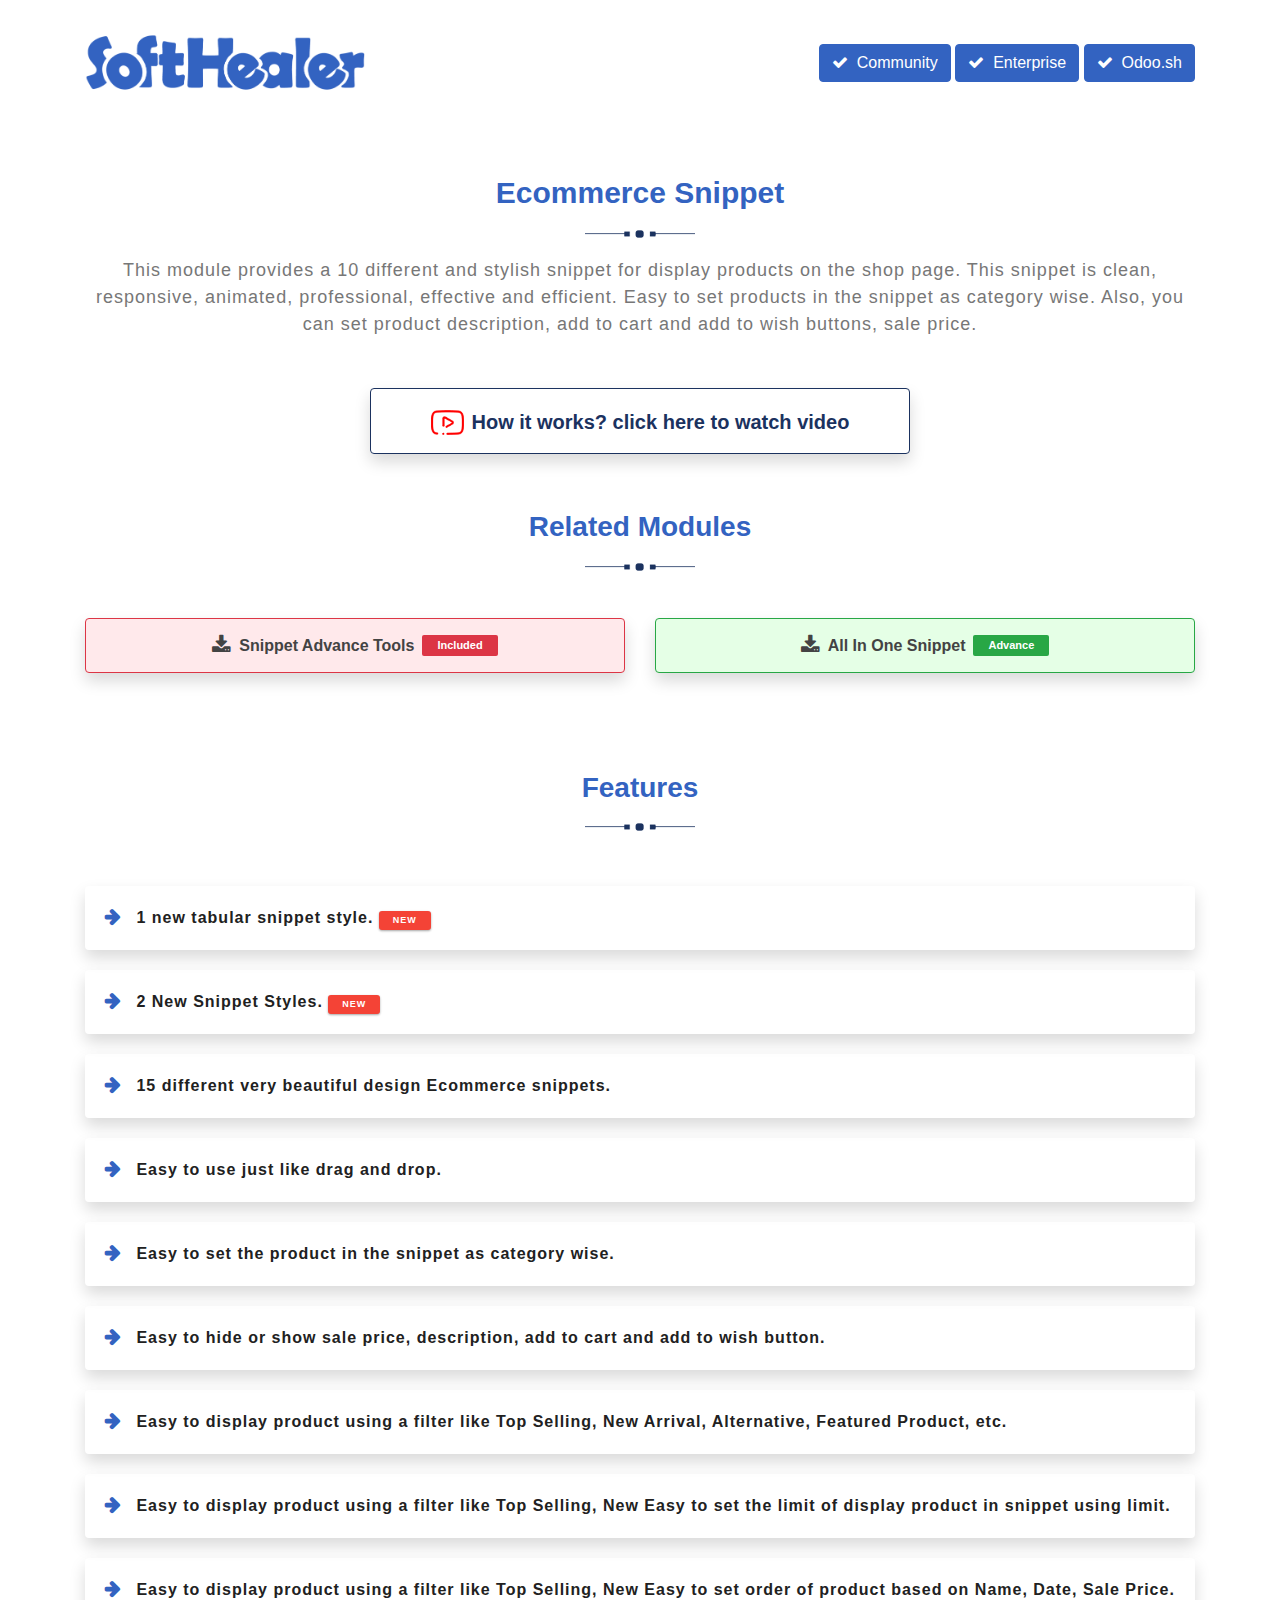
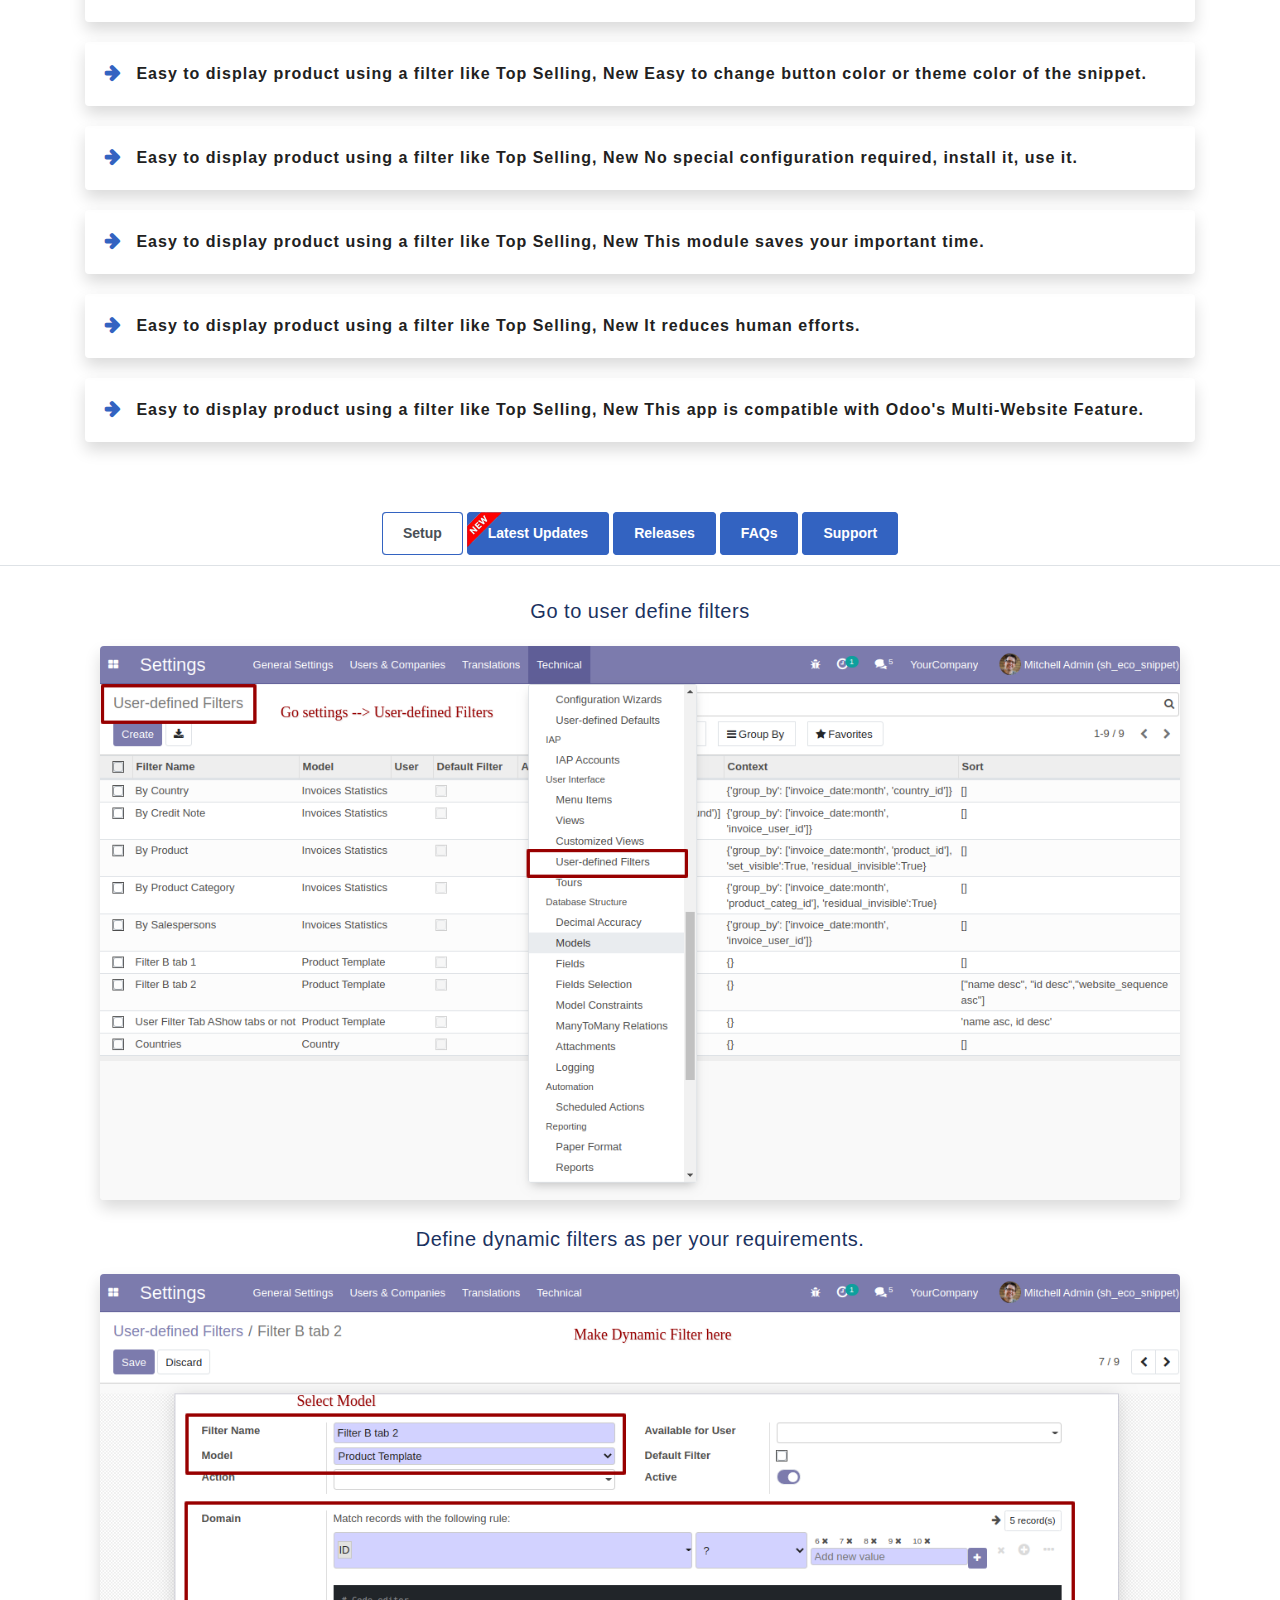
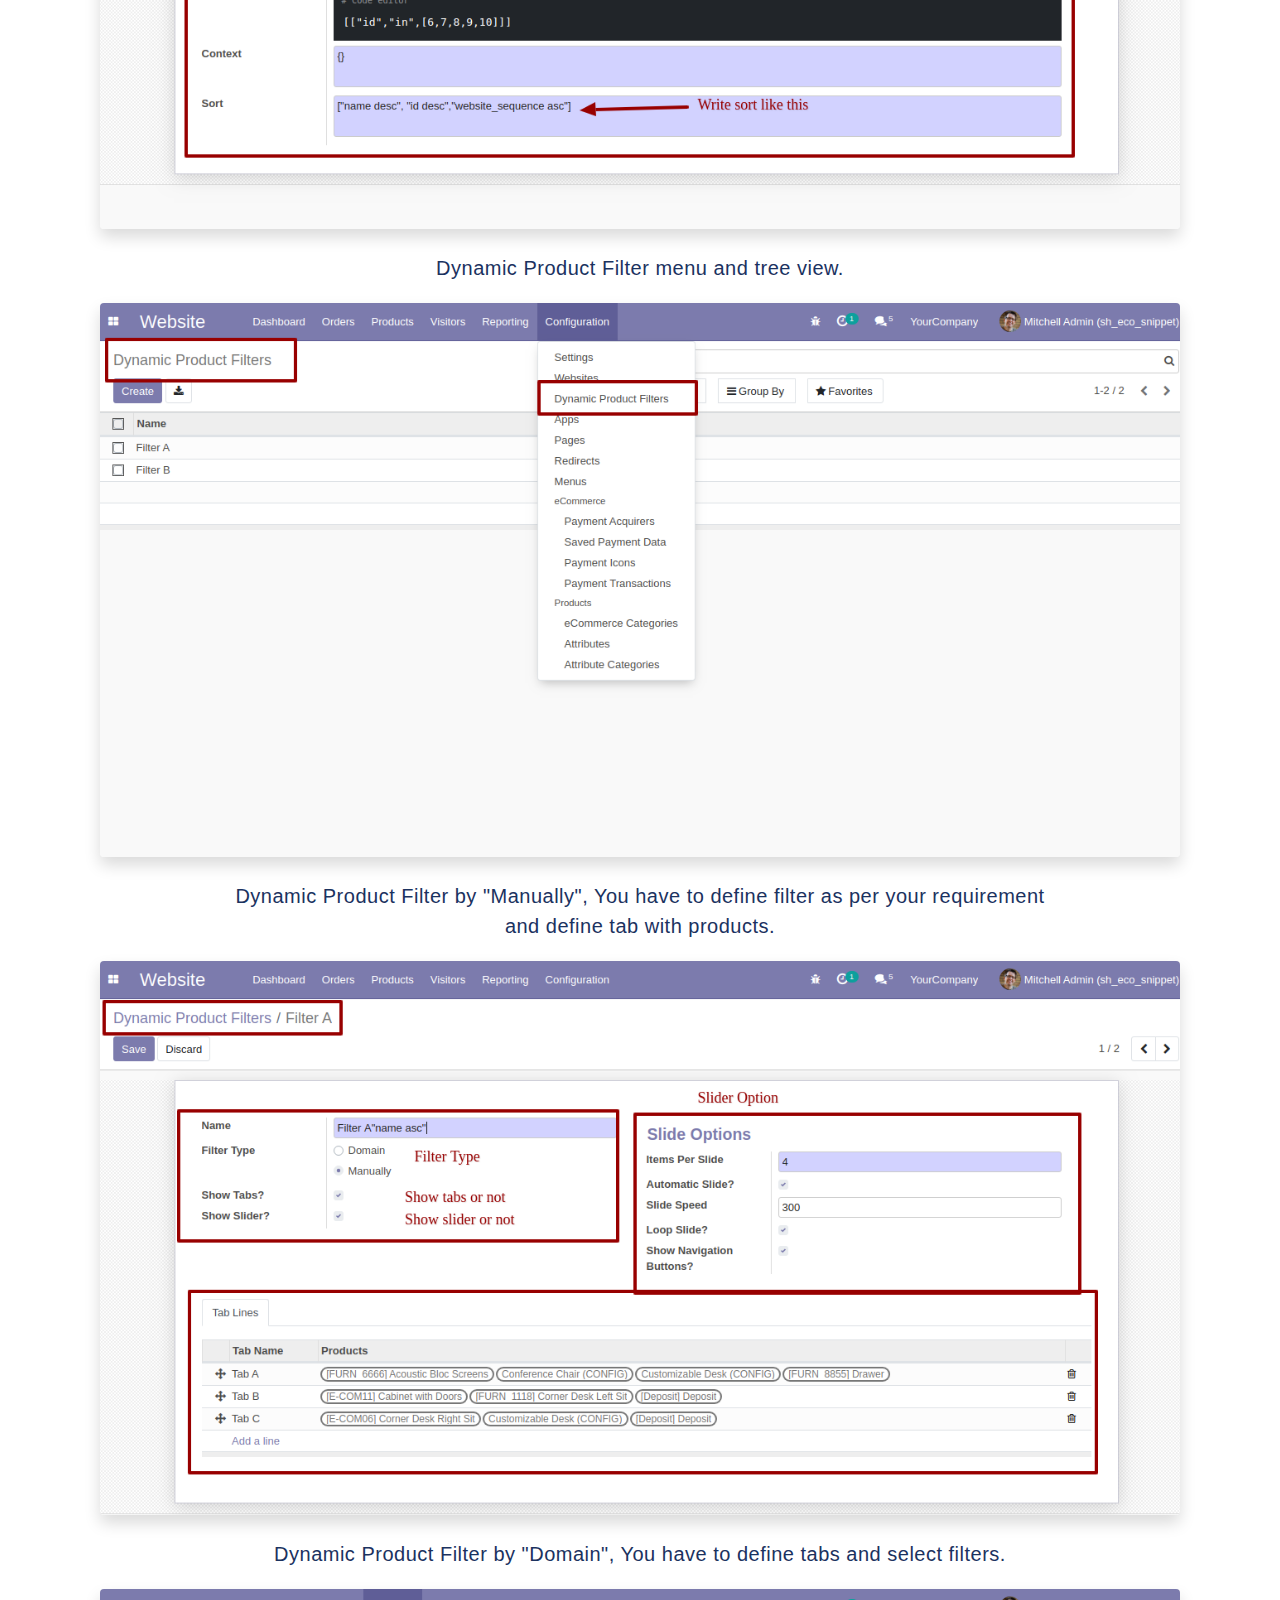
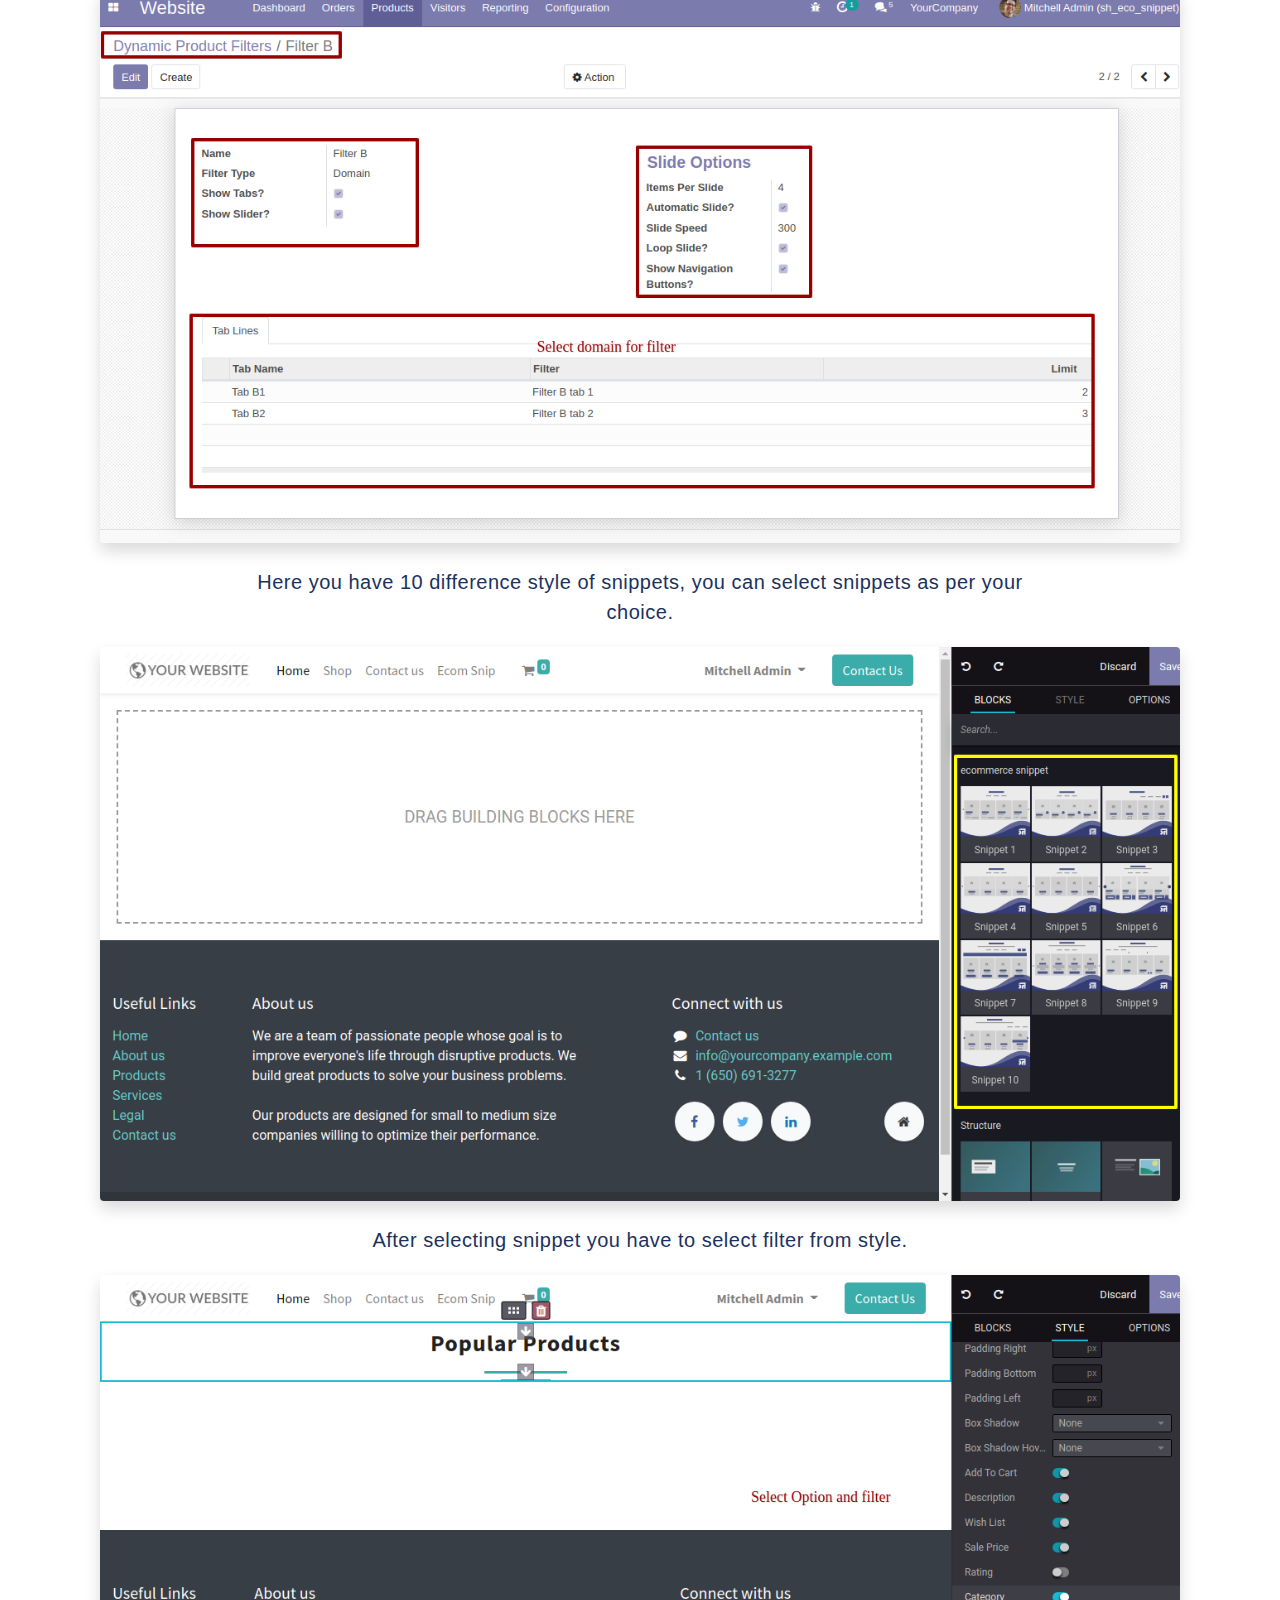
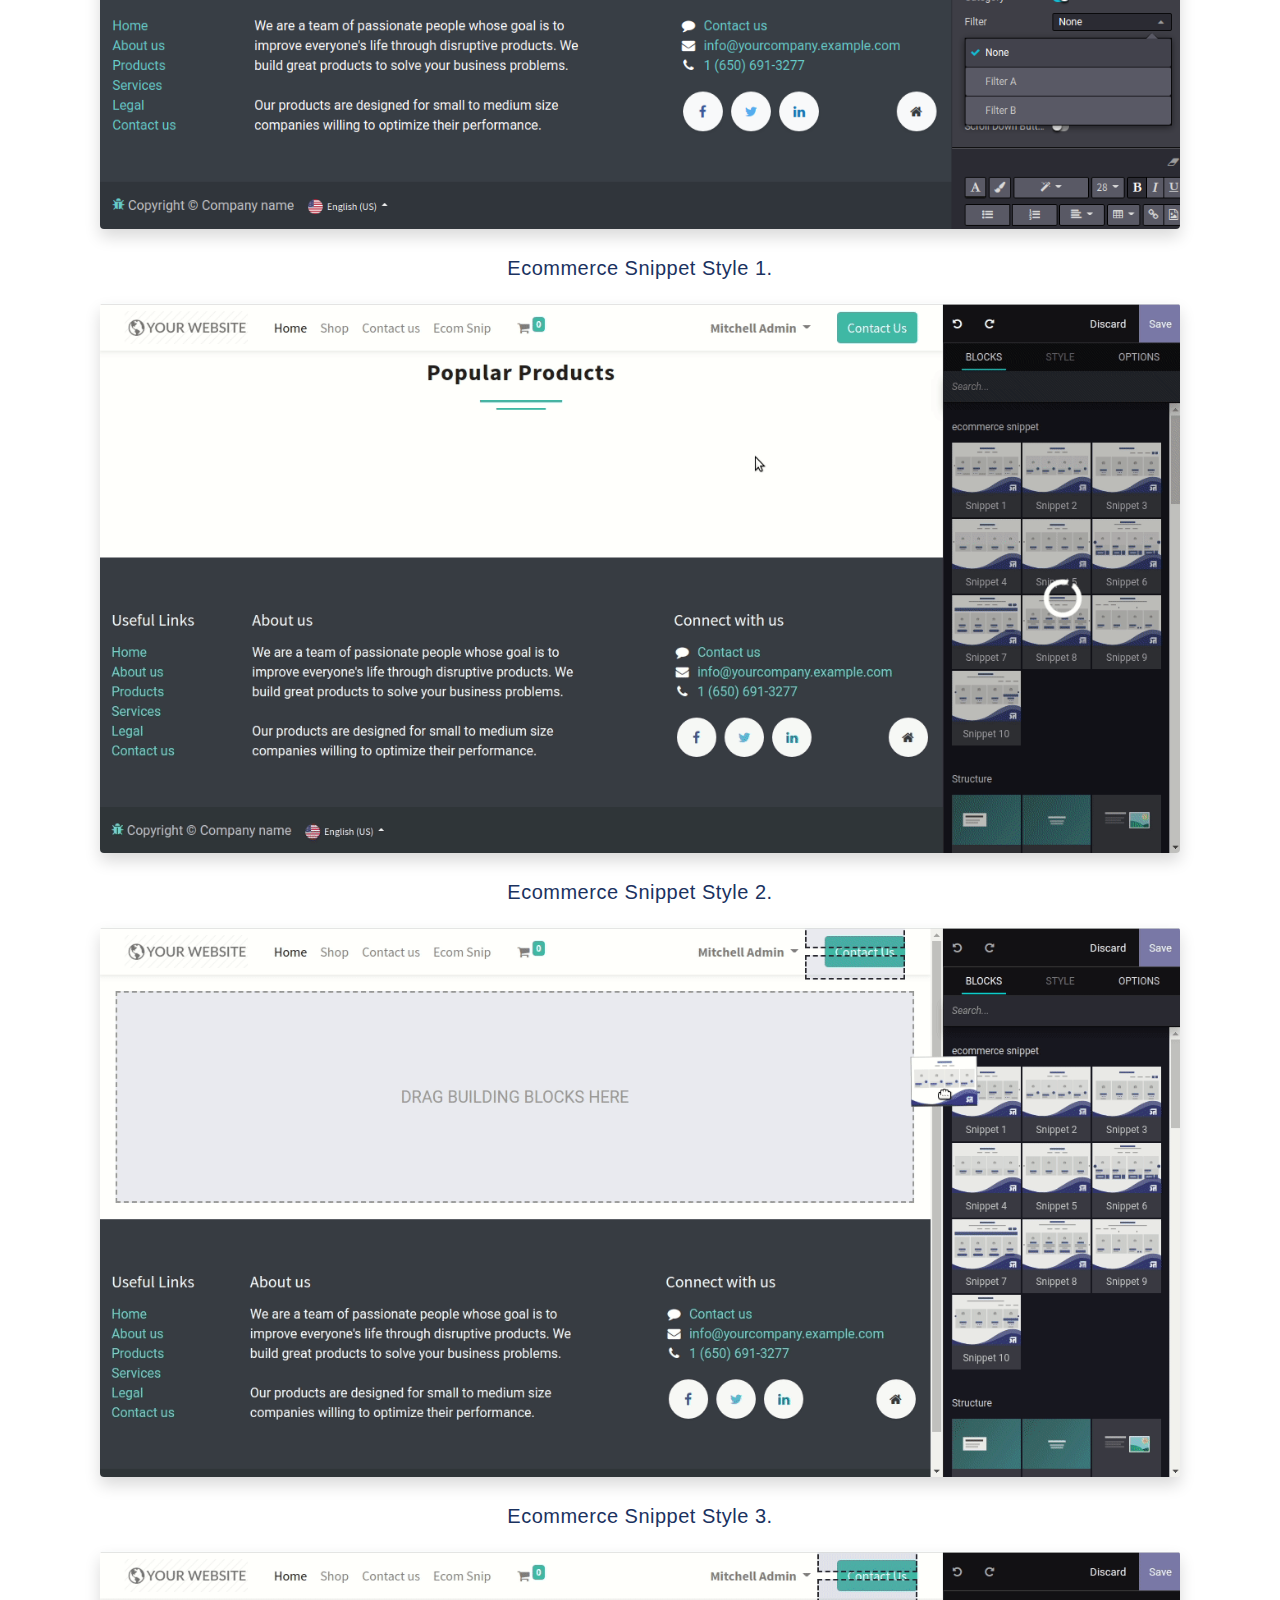
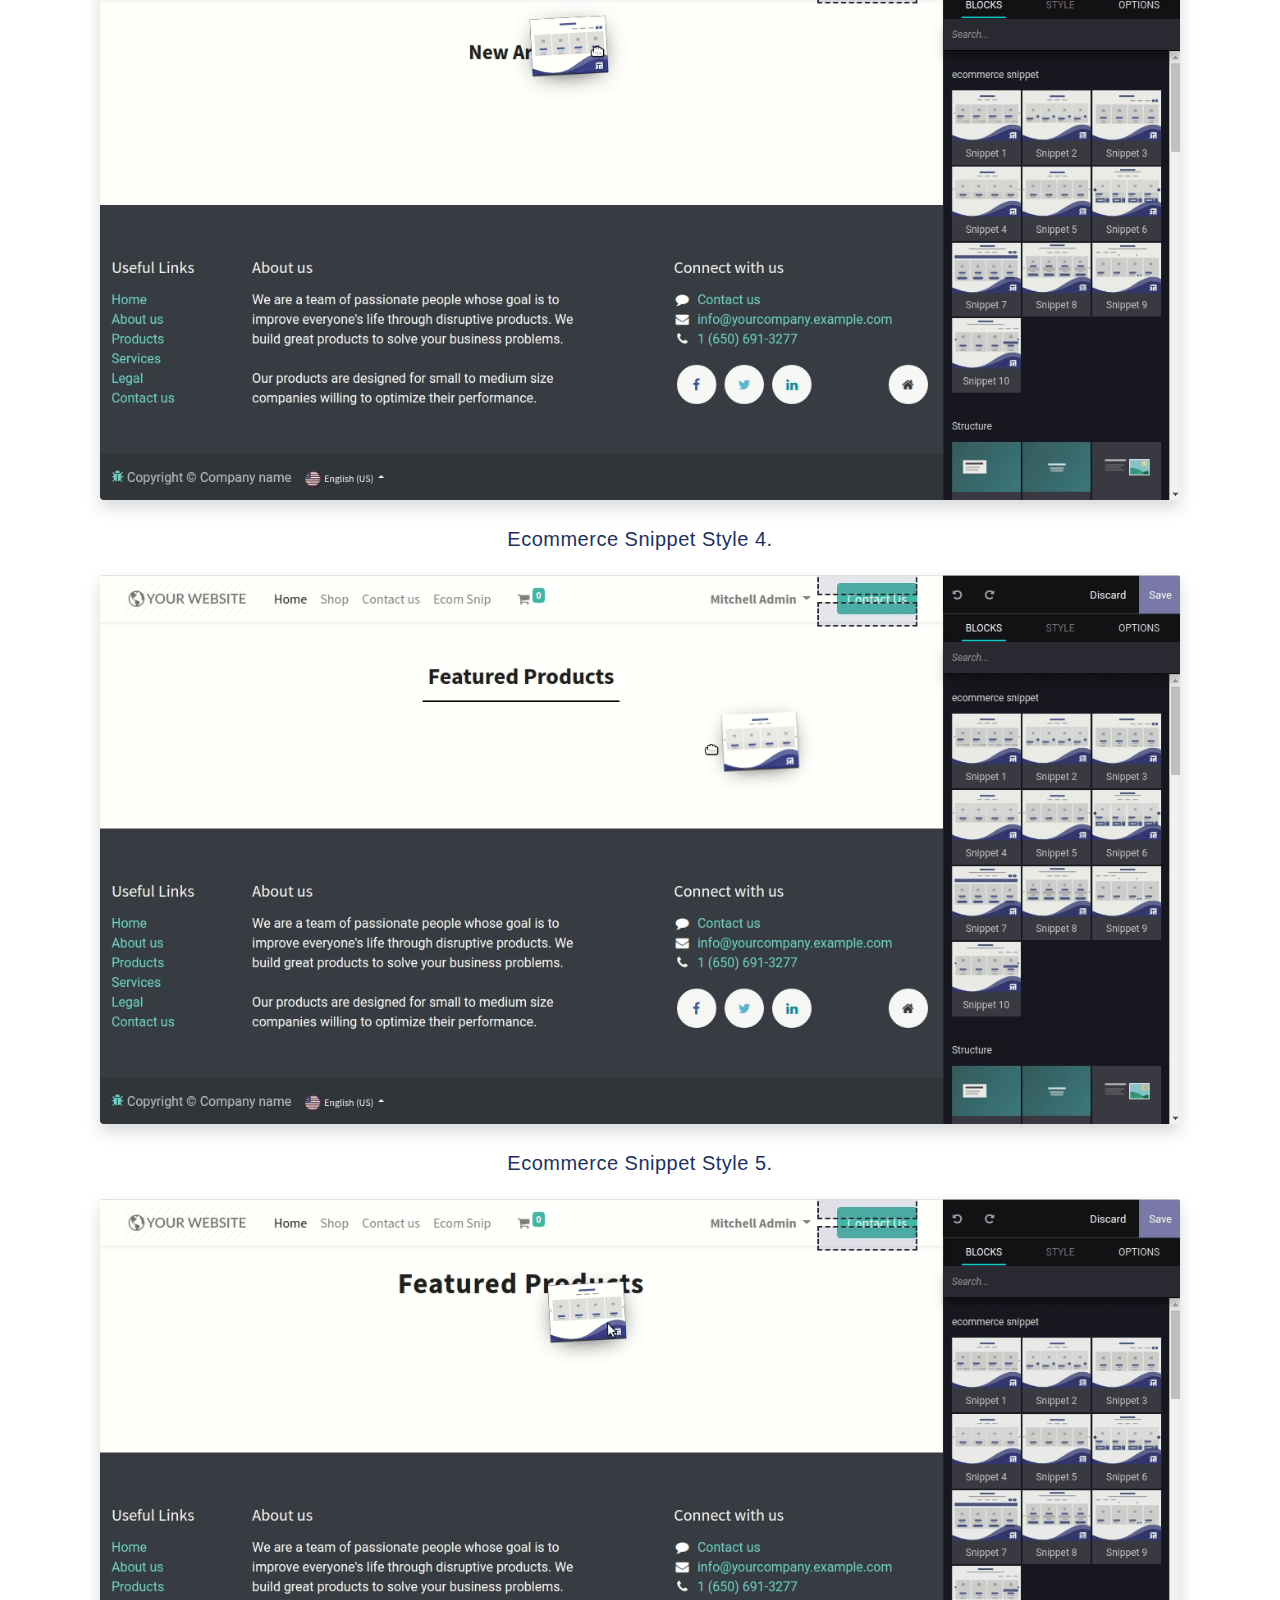
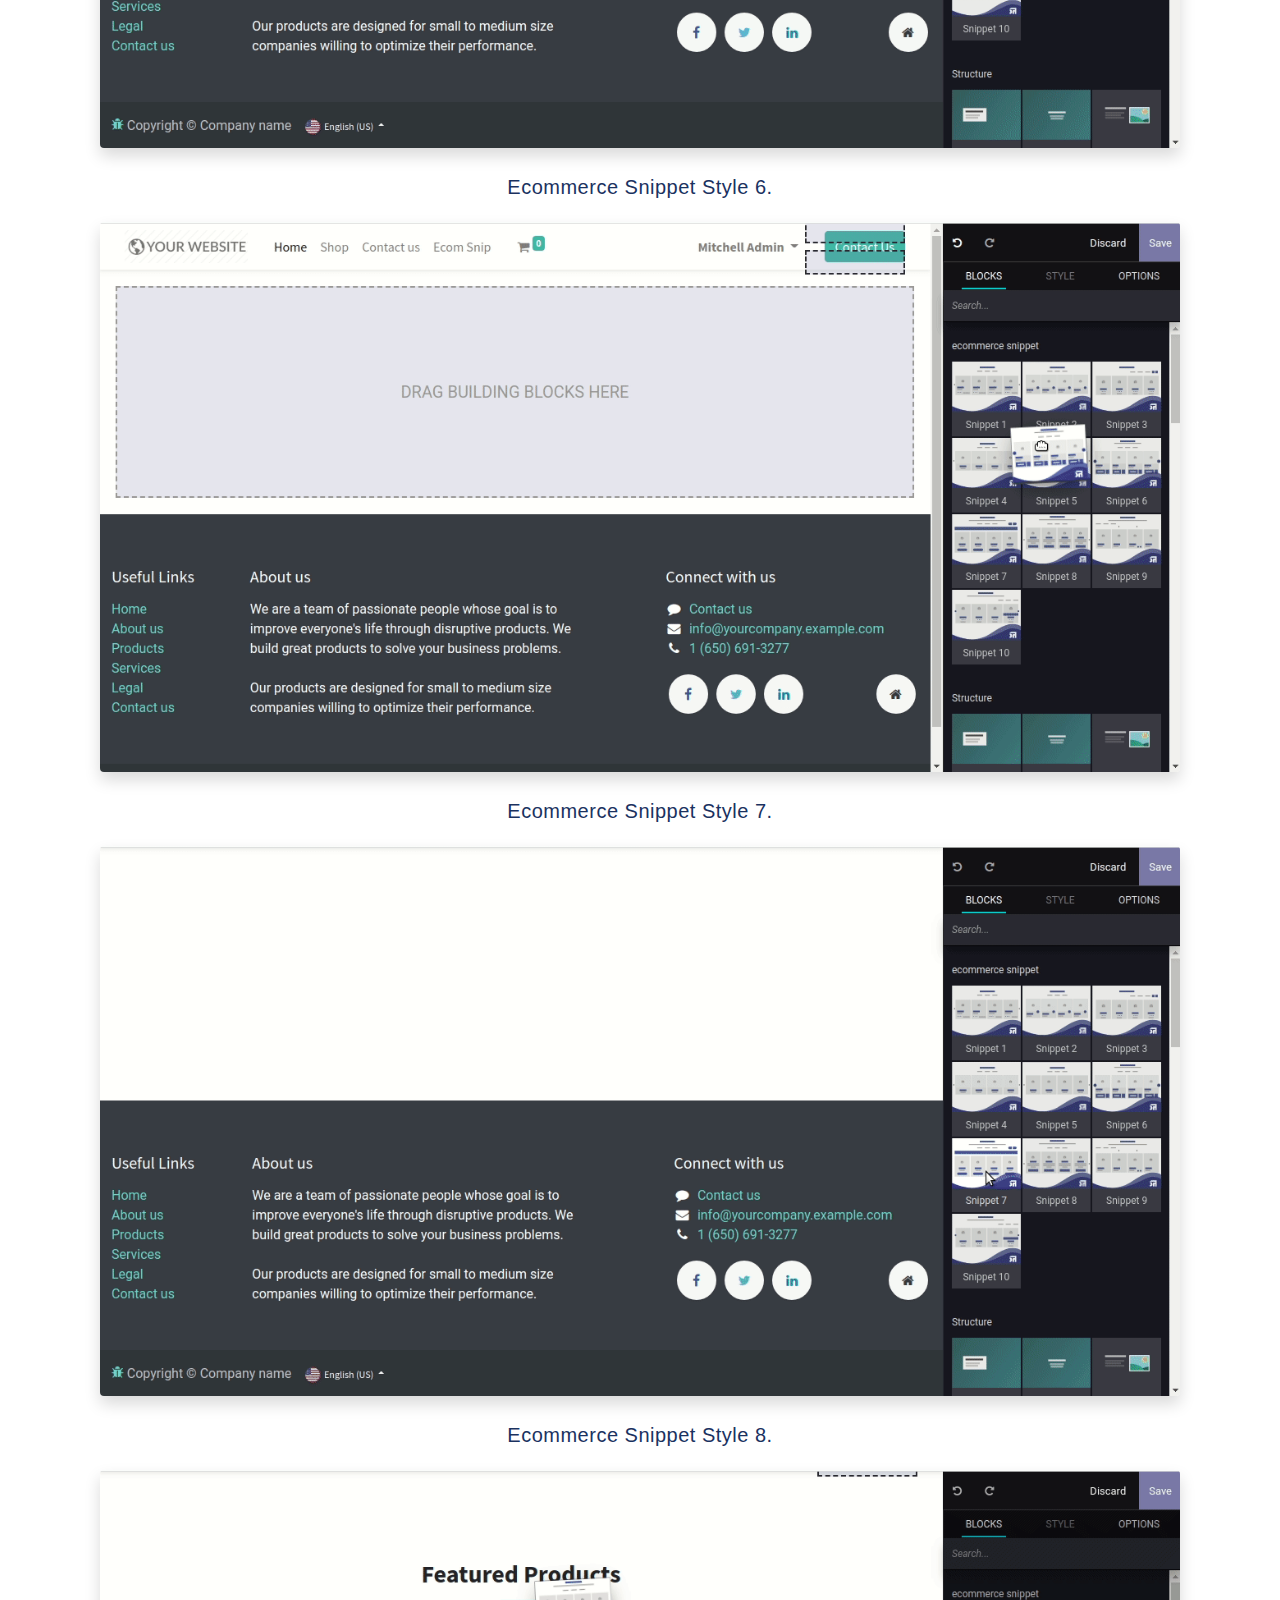
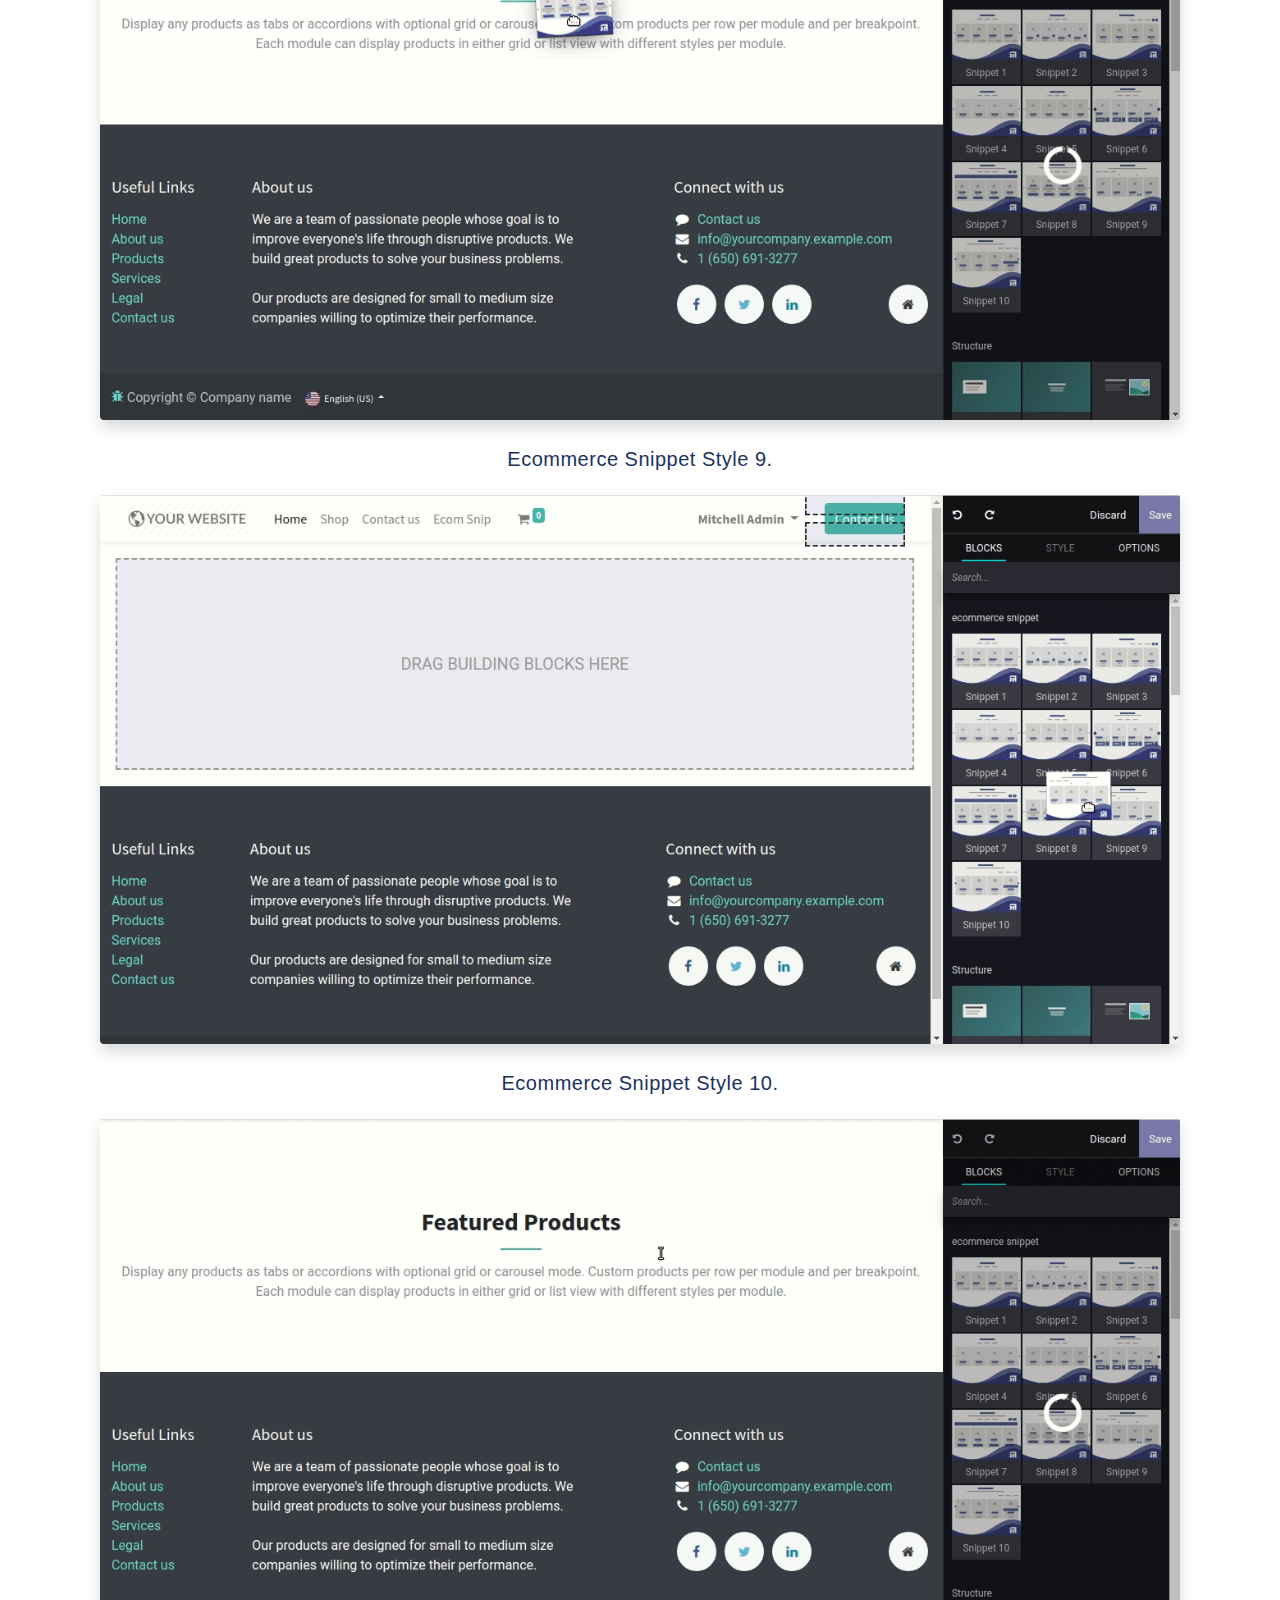
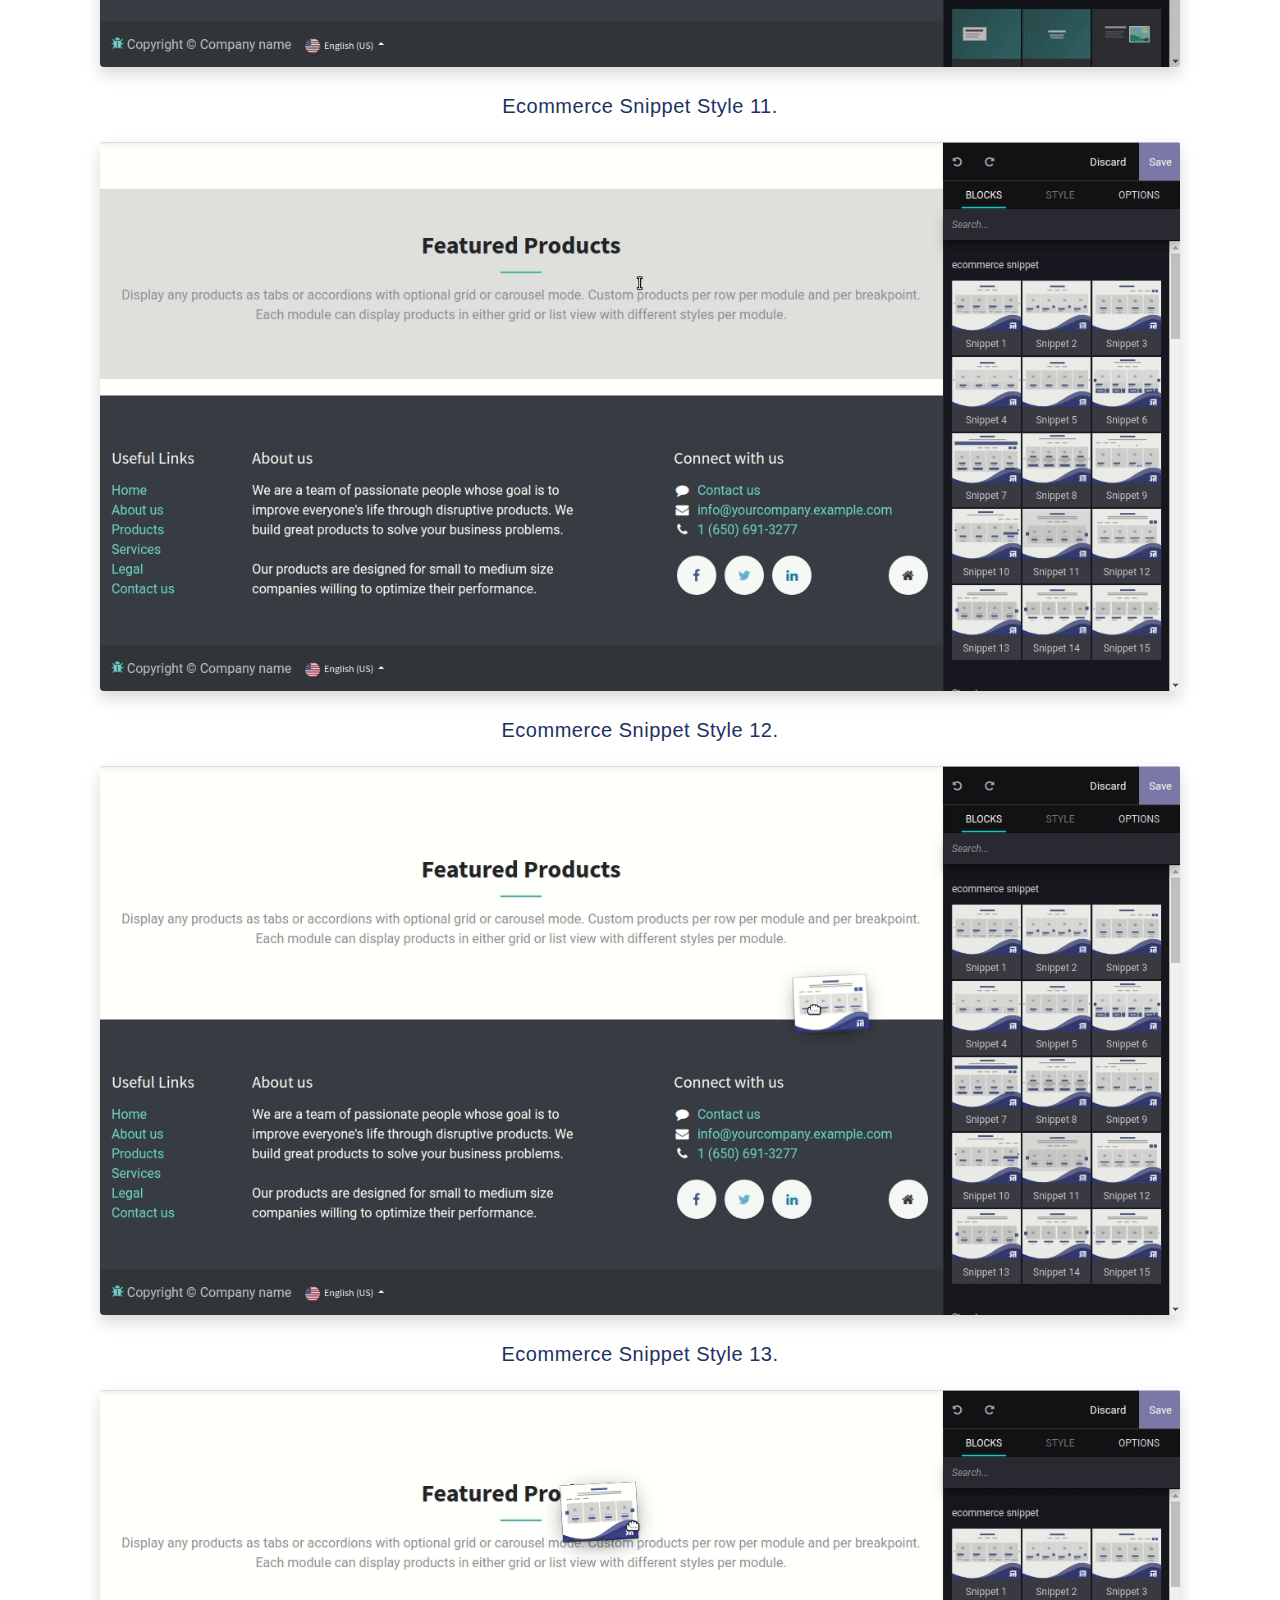
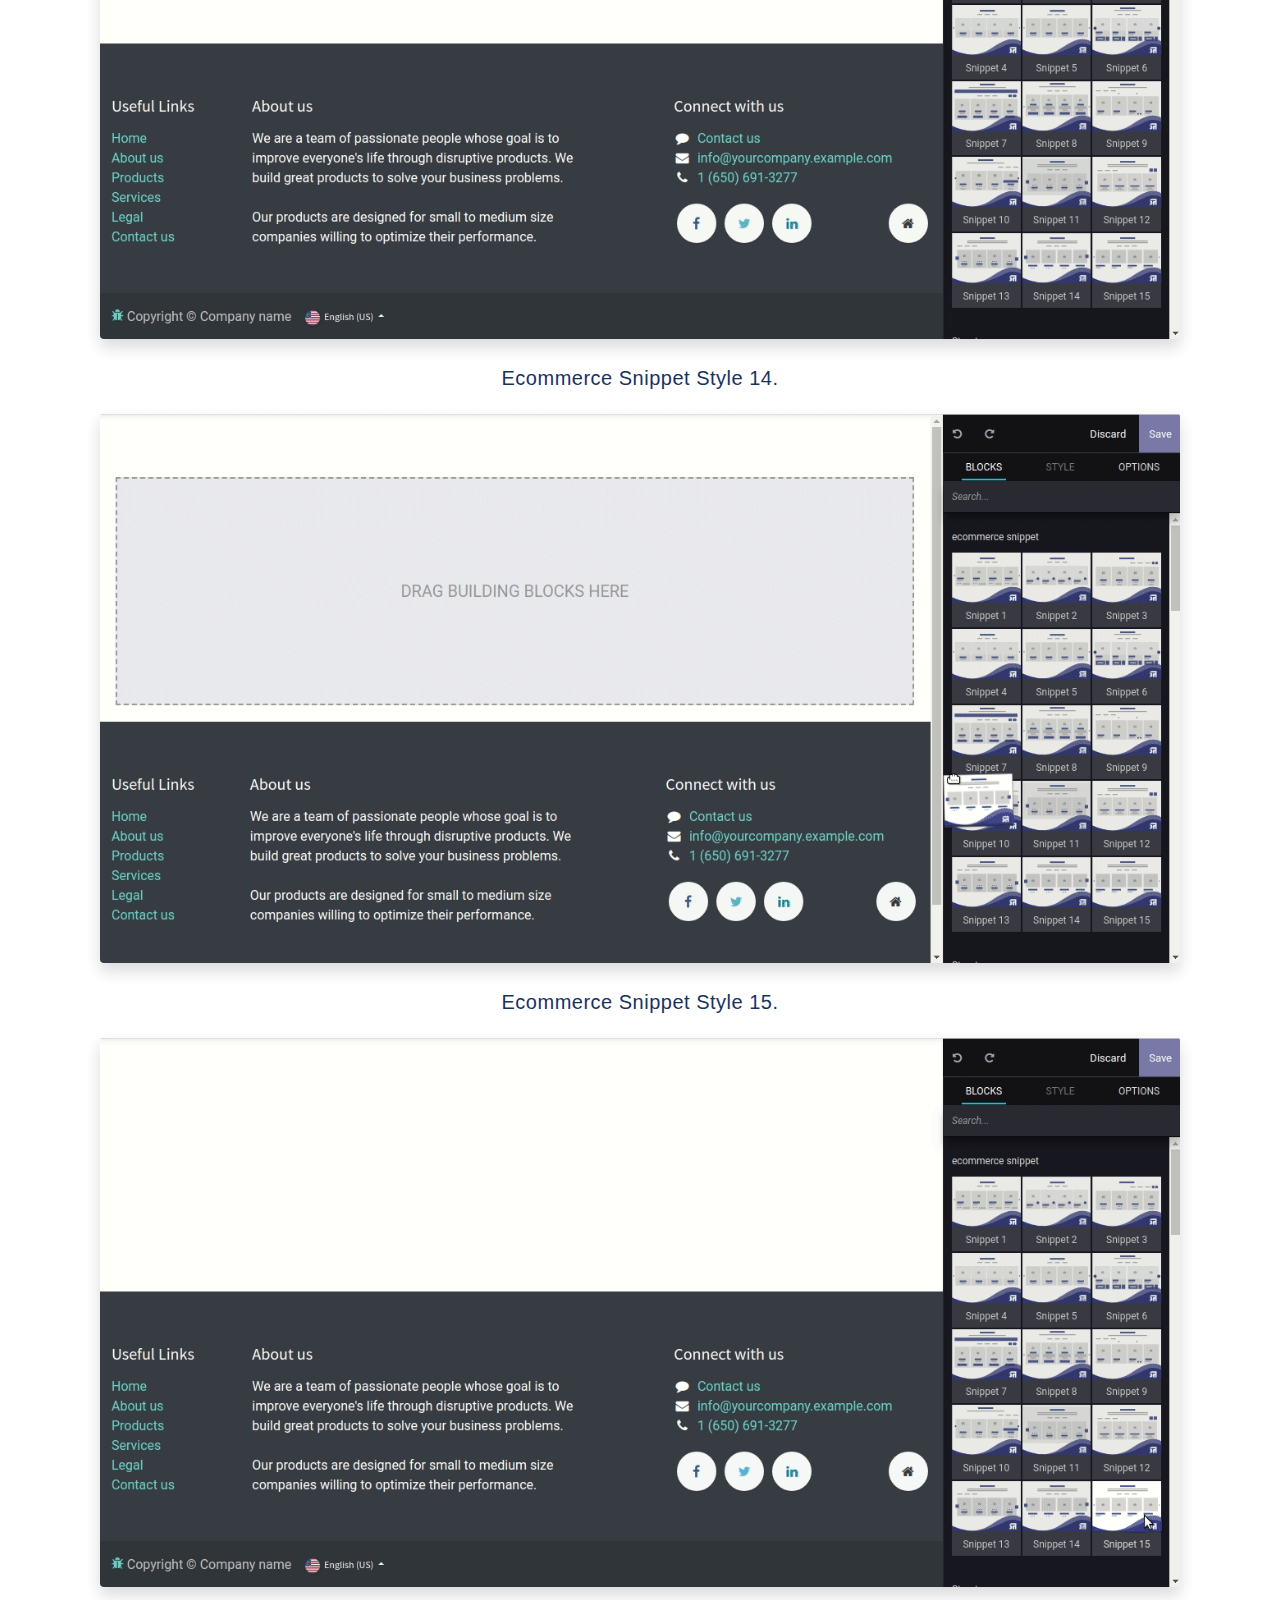
<file: sh_ecommerce_snippet/static/description/index.html>
<!DOCTYPE html>
<html>
   <head>
      <title></title>
      <link rel="stylesheet" href="https://maxcdn.bootstrapcdn.com/bootstrap/4.5.0/css/bootstrap.min.css">
      <link rel="stylesheet" href="https://cdnjs.cloudflare.com/ajax/libs/font-awesome/4.7.0/css/font-awesome.min.css">
      <script src="https://ajax.googleapis.com/ajax/libs/jquery/3.5.1/jquery.min.js"></script>
      <script src="https://cdnjs.cloudflare.com/ajax/libs/popper.js/1.16.0/umd/popper.min.js"></script>
      <script src="https://maxcdn.bootstrapcdn.com/bootstrap/4.5.0/js/bootstrap.min.js"></script>


   </head>
   <body>
      <section id="sh_module_heading">
         <div class="container">
            <div class="sh_center text-center" style='margin: 2rem 0;'>
               <div class="row align-items-center" style='align-items: center;'>
                  <div class="col-lg-4 col-md-4 col-sm-12" style='text-align: left;'>
                     <img src='softhealer.png' alt='logo' style="width: 80%;">
                  </div>
                  <div class="col-lg-8 col-md-8 col-sm-12" style='text-align: right;'>
                     <span class='btn btn-primary' style="position: relative; overflow: hidden; border: 1px solid transparent; padding: .375rem .75rem; font-size: 1rem; line-height: 1.5; border-radius: .25rem; background-color: #3363c1;border-color: #3363c1;"><i class='fa fa-check' style="margin-right: 9px;"></i>Community</span>
                     <span class='btn btn-primary' style="position: relative; overflow: hidden; border: 1px solid transparent; padding: .375rem .75rem; font-size: 1rem; line-height: 1.5; border-radius: .25rem; background-color: #3363c1;border-color: #3363c1;"><i class='fa fa-check' style="margin-right: 9px;"></i>Enterprise</span>
                     <span class='btn btn-primary' style="position: relative; overflow: hidden; border: 1px solid transparent; padding: .375rem .75rem; font-size: 1rem; line-height: 1.5; border-radius: .25rem; background-color: #3363c1;border-color: #3363c1;"><i class='fa fa-check' style="margin-right: 9px;"></i>Odoo.sh</span>
                  </div>
               </div>
            </div>
         </div>
      </section>
      <!-- heading  -->
      <section id="sh_module_heading" style="padding-top: 50px;">
         <div class="container">
            <div class="sh_center text-center">
               <h4 style="font-size: 30px;font-weight: 600;color: #3363c1;margin-bottom: 10px;">Ecommerce Snippet</h4>
               <!-- <img src="shape.png" style="width: 100px;display: block;text-align: center;margin: auto;margin-bottom: 20px;" /> -->
               <img src="heading.png" alt="heading" />
               <p style="color: #777;font-size: 18px;margin: 0;letter-spacing: 1px;margin-top: 12px;">This module provides a 10 different and stylish snippet for display products on the shop page. This snippet is clean, responsive, animated, professional, effective and efficient. Easy to set products in the snippet as category wise. Also, you can set product description, add to cart and add to wish buttons, sale price.</p>
            </div>
         </div>
      </section>
      <section id="sh_module_heading" style="padding-top: 50px;">
         <div class="container">
            <div class="row">
               <div class="col-lg-3 hidden-xs" style="padding: 2.5rem 1rem !important;">
               </div>
               <div class="col-lg-6 col-md-6 col-sm-12 col-12 mb-2">
                  <div class="s_panel_video mx-auto" data-video-id="6yZ8NudURa0?rel=0">
                     <a class="shadow rounded py-3 px-4 mb-2 s_tooltip_tabs_tooltip_image s_figure_link text-center btn" style="border-width: 1px;border-style: solid;border-color: #1b325f;color: #1b325f;position: relative; overflow: hidden;text-decoration: none;border-radius: 0px;display: inline-block;font-size: 20px;font-weight: bold;width: 100%;border-radius: 0.25rem !important;"><span><img class="mr-2" src="vd_btn.png" alt="video_btn" style="height: 25px;" /></span><span class="align-middle">How it works? click here to watch video</span></a>
                  </div>
               </div>
               <div class="col-lg-3 hidden-xs" style="padding: 2.5rem 1rem !important;">
               </div>
            </div>
         </div>
      </section>

<section class="sh_bg_cover" style="padding:40px 0px;background-color: transparent;">
        <div class="container">
            <div class="sh_center text-center" style="margin-bottom: 40px;">
               <h4 style="font-size: 28px;font-weight: 600;color: #3363c1;margin-bottom: 10px;">Related Modules</h4>
               <!-- <hr style="width: 100px;border-width: 2px;border-color: #3363c1;" /> -->
               <img src="heading.png" alt="heading" />
            </div>
            <div class="row">
               
               <div class="col-lg-6 col-md-6 mb-2 col-sm-12 col-12">
                    <a href="https://apps.odoo.com/apps/modules/15.0/sh_snippet_adv/" target="_blank" style="text-decoration:none;">
                     <div class="box p-3 shadow text-center border border-danger rounded d-flex justify-content-center align-items-center" align="center" style="color: #434343; font-family:sans-serif!important; margin-bottom:0px !important; text-align:justify; text-decoration: none;background-color: #ffe9eb;border-radius: 0.25rem !important;">
                        <!-- <img class="mr-2" src="d.png" alt="gif" style="height: 25px;" /> -->
                        <span class="fa fa-download" style="font-size: 20px;color: #434343;margin-right: 8px;"></span>
                        <h6 class="mb-0 font-weight-bold mr-2">Snippet Advance Tools</h6> <span class="badge badge-danger" style="padding:5px 15px; border-radius:2px; color:#fff; font-size: 11px;font-weight:bold;vertical-align: text-top;">Included</span>
                     </div>
                  </a>
               </div>
               <div class="col-lg-6 col-md-6 mb-2 col-sm-12 col-12">
                  <a href="https://apps.odoo.com/apps/modules/15.0/sh_all_in_one_snippets/" target="_blank" style="text-decoration:none;">
                     <div class="box p-3 shadow text-center border border-success rounded d-flex justify-content-center align-items-center" align="center" style="color:#434343; font-family:sans-serif!important;  margin-bottom:0px !important; text-align:justify; text-decoration: none;background-color: #e5ffe6;border-radius: 0.25rem !important;">
                        <!-- <img class="mr-2" src="d.png" alt="gif" style="height: 25px;" /> -->
                        <span class="fa fa-download" style="font-size: 20px;color: #434343;margin-right: 8px;"></span>
                        <h6 class="mb-0 font-weight-bold mr-2">All In One Snippet</h6> <span class="badge badge-success" style="padding:5px 15px; border-radius:2px; color:#fff; font-size: 11px; font-weight:bold;vertical-align: text-top;">Advance</span>
                     </div>
                  </a>
               </div>
               
            </div>
         </div>
      </section> 

      <section id="sh_feature" style="padding-top: 50px;background-color: transparent;">
         <div class="container">
            <div class="sh_center text-center mb-5">
               <h4 style="font-size: 28px;font-weight: 600;color: #3363c1;margin-bottom: 10px;">Features</h4>
               <!-- <hr style="width: 100px;border-width: 2px;border-color: #3363c1;" /> -->
               <img src="heading.png" alt="heading" />
            </div>
      <div id="Feature" class="tab-pane active">
         <ul style="padding: 0;list-style: none;">
            <li class="shadow rounded" style="padding: 20px;margin-bottom: 20px;font-size: 16px;color: #212121;font-weight: 600;letter-spacing: 1px;display: block;border-radius: 0.25rem !important;"><span class="fa fa-arrow-right" style="color: #3363c1;font-weight: 600;font-size: 18px;padding-right: 10px;"></span> 1 new tabular snippet style. <span class="badge badge-danger" style="background-color: #f44336 !important;
padding: 5px 14px;
border-radius: 3px;
color: #fff;
font-size: 9px;
text-transform: uppercase;
font-weight: bold;
box-shadow: 0 1px 3px rgba(0,0,0,0.12), 0 1px 2px rgba(0,0,0,0.24);">New</span> 
</li>
             <li class="shadow rounded" style="padding: 20px;margin-bottom: 20px;font-size: 16px;color: #212121;font-weight: 600;letter-spacing: 1px;display: block;border-radius: 0.25rem !important;"><span class="fa fa-arrow-right" style="color: #3363c1;font-weight: 600;font-size: 18px;padding-right: 10px;"></span> 2 New Snippet Styles. <span class="badge badge-danger" style="background-color: #f44336 !important;
padding: 5px 14px;
border-radius: 3px;
color: #fff;
font-size: 9px;
text-transform: uppercase;
font-weight: bold;
box-shadow: 0 1px 3px rgba(0,0,0,0.12), 0 1px 2px rgba(0,0,0,0.24);">New</span> 
</li>
            <li class="shadow rounded" style="padding: 20px;margin-bottom: 20px;font-size: 16px;color: #212121;font-weight: 600;letter-spacing: 1px;display: block;border-radius: 0.25rem !important;"><span class="fa fa-arrow-right" style="color: #3363c1;font-weight: 600;font-size: 18px;padding-right: 10px;"></span> 15 different very beautiful design Ecommerce snippets.
            </li>
            <li class="shadow rounded" style="padding: 20px;margin-bottom: 20px;font-size: 16px;color: #212121;font-weight: 600;letter-spacing: 1px;display: block;border-radius: 0.25rem !important;"><span class="fa fa-arrow-right" style="color: #3363c1;font-weight: 600;font-size: 18px;padding-right: 10px;"></span> Easy to use just like drag and drop.
            </li>
            <li class="shadow rounded" style="padding: 20px;margin-bottom: 20px;font-size: 16px;color: #212121;font-weight: 600;letter-spacing: 1px;display: block;border-radius: 0.25rem !important;"><span class="fa fa-arrow-right" style="color: #3363c1;font-weight: 600;font-size: 18px;padding-right: 10px;"></span> Easy to set the product in the snippet as category wise.
            </li>
            <li class="shadow rounded" style="padding: 20px;margin-bottom: 20px;font-size: 16px;color: #212121;font-weight: 600;letter-spacing: 1px;display: block;border-radius: 0.25rem !important;"><span class="fa fa-arrow-right" style="color: #3363c1;font-weight: 600;font-size: 18px;padding-right: 10px;"></span> Easy to hide or show sale price, description, add to cart and add to wish button.
            </li>
            <li class="shadow rounded" style="padding: 20px;margin-bottom: 20px;font-size: 16px;color: #212121;font-weight: 600;letter-spacing: 1px;display: block;border-radius: 0.25rem !important;"><span class="fa fa-arrow-right" style="color: #3363c1;font-weight: 600;font-size: 18px;padding-right: 10px;"></span> Easy to display product using a filter like Top Selling, New Arrival, Alternative, Featured Product, etc.
            </li>




            <li class="shadow rounded" style="padding: 20px;margin-bottom: 20px;font-size: 16px;color: #212121;font-weight: 600;letter-spacing: 1px;display: block;border-radius: 0.25rem !important;"><span class="fa fa-arrow-right" style="color: #3363c1;font-weight: 600;font-size: 18px;padding-right: 10px;"></span> Easy to display product using a filter like Top Selling, New Easy to set the limit of display product in snippet using limit.
            </li>
            <li class="shadow rounded" style="padding: 20px;margin-bottom: 20px;font-size: 16px;color: #212121;font-weight: 600;letter-spacing: 1px;display: block;border-radius: 0.25rem !important;"><span class="fa fa-arrow-right" style="color: #3363c1;font-weight: 600;font-size: 18px;padding-right: 10px;"></span> Easy to display product using a filter like Top Selling, New Easy to set order of product based on Name, Date, Sale Price. 
            </li>
            <li class="shadow rounded" style="padding: 20px;margin-bottom: 20px;font-size: 16px;color: #212121;font-weight: 600;letter-spacing: 1px;display: block;border-radius: 0.25rem !important;"><span class="fa fa-arrow-right" style="color: #3363c1;font-weight: 600;font-size: 18px;padding-right: 10px;"></span> Easy to display product using a filter like Top Selling, New Easy to change button color or theme color of the snippet.
            </li>
            <li class="shadow rounded" style="padding: 20px;margin-bottom: 20px;font-size: 16px;color: #212121;font-weight: 600;letter-spacing: 1px;display: block;border-radius: 0.25rem !important;"><span class="fa fa-arrow-right" style="color: #3363c1;font-weight: 600;font-size: 18px;padding-right: 10px;"></span> Easy to display product using a filter like Top Selling, New No special configuration required, install it, use it.
            </li>
            <li class="shadow rounded" style="padding: 20px;margin-bottom: 20px;font-size: 16px;color: #212121;font-weight: 600;letter-spacing: 1px;display: block;border-radius: 0.25rem !important;"><span class="fa fa-arrow-right" style="color: #3363c1;font-weight: 600;font-size: 18px;padding-right: 10px;"></span> Easy to display product using a filter like Top Selling, New This module saves your important time.
            </li>
            <li class="shadow rounded" style="padding: 20px;margin-bottom: 20px;font-size: 16px;color: #212121;font-weight: 600;letter-spacing: 1px;display: block;border-radius: 0.25rem !important;"><span class="fa fa-arrow-right" style="color: #3363c1;font-weight: 600;font-size: 18px;padding-right: 10px;"></span> Easy to display product using a filter like Top Selling, New  It reduces human efforts.
            </li>
            <li class="shadow rounded" style="padding: 20px;margin-bottom: 20px;font-size: 16px;color: #212121;font-weight: 600;letter-spacing: 1px;display: block;border-radius: 0.25rem !important;"><span class="fa fa-arrow-right" style="color: #3363c1;font-weight: 600;font-size: 18px;padding-right: 10px;"></span> Easy to display product using a filter like Top Selling, New This app is compatible with Odoo's Multi-Website Feature.
            </li>


         </ul>
      </div>
   </div>
</section>
<section id="sh_tab" style="padding-top: 50px;background-color: transparent;">
   <div class="">
      <ul class="nav nav-tabs justify-content-center" role="tablist" style="justify-content: center;padding-bottom: 10px;background-color: transparent;">
         
            <li class="nav-item rounded" style="cursor:pointer; background-color: #3363c1;color: #fff;border-radius: 0;font-weight: 600;font-size: 14px;margin: 0 2px;border-radius: 0.25rem !important;">
            <span class="nav-link active rounded" data-toggle="tab" href="#Configurations" style="cursor: pointer;border: 1px solid #3363c1;padding: 10px 20px;border-top-left-radius: 0px;border-top-right-radius: 0px;">Setup</span>
            </li>
            
             <li class="nav-item position-relative"
               style="cursor:pointer; background-color: #3363c1;color: #fff;border-radius: 0;font-weight: 600;font-size: 14px;margin: 0 2px;border-radius: 0.25rem !important;">
               <span
                  class="nav-link rounded"
                  data-toggle="tab"
                  href="#Releases"
                  style="cursor: pointer;border: 1px solid #3363c1;padding: 10px 20px;border-top-left-radius: 0px;border-top-right-radius: 0px;">Latest
                  Updates</span><img
                  class="position-absolute fixed-top"
                  src="new2.png"
                  alt="new_tag_ribbon"
                  style="height:35px"></a>
            </li>
            <li class="nav-item rounded" style="cursor:pointer; background-color: #3363c1;color: #fff;border-radius: 0;font-weight: 600;font-size: 14px;margin: 0 2px;border-radius: 0.25rem !important;">
            <span class="nav-link rounded" data-toggle="tab" href="#Release" style="cursor: pointer;border: 1px solid #3363c1;padding: 10px 20px;border-top-left-radius: 0px;border-top-right-radius: 0px;">Releases</span>
            </li>
            <li class="nav-item rounded" style="cursor:pointer; background-color: #3363c1;color: #fff;border-radius: 0;font-weight: 600;font-size: 14px;margin: 0 2px;border-radius: 0.25rem !important;">
            <span class="nav-link rounded" data-toggle="tab" href="#FAQ" style="cursor: pointer;border: 1px solid #3363c1;padding: 10px 20px;border-top-left-radius: 0px;border-top-right-radius: 0px;">FAQs</span>
            </li>
            <li class="nav-item rounded" style="cursor:pointer; background-color: #3363c1;color: #fff;border-radius: 0;font-weight: 600;font-size: 14px;margin: 0 2px;border-radius: 0.25rem !important;">
            <span class="nav-link rounded" data-toggle="tab" href="#Support" style="cursor: pointer;border: 1px solid #3363c1;padding: 10px 20px;border-top-left-radius: 0px;border-top-right-radius: 0px;">Support</span>
            </li>
      </ul>
      <div class="tab-content" style="padding-top: 30px;background-color: transparent;padding-bottom: 30px;">
         
         <!-- tab 2 -->
         <div id="Configurations" class="tab-pane active">
            <section id="sh_configuration">
               <div class="container">
                  <div class="text-center">
                     <p style="color: #1b325f;font-size: 20px;max-width: 75%;margin: auto;margin-bottom: 20px;letter-spacing: .5px;"> Go to user define filters
                     </p>
                     <div class="col-md-12">
                        <img class="img-responsive rounded shadow" src="12.png" style="width: 100%;" />
                     </div>
                     <br/>
                     <p style="color: #1b325f;font-size: 20px;max-width: 75%;margin: auto;margin-bottom: 20px;letter-spacing: .5px;"> Define dynamic filters as per your requirements.
                     </p>
                     <div class="col-md-12">
                        <img class="img-responsive rounded shadow" src="13.png" style="width: 100%;" />
                     </div>
                     <br/>
                     <p style="color: #1b325f;font-size: 20px;max-width: 75%;margin: auto;margin-bottom: 20px;letter-spacing: .5px;">Dynamic Product Filter menu and tree view.
                     </p>
                     <div class="col-md-12">
                        <img class="img-responsive rounded shadow" src="14.png" style="width: 100%;" />
                     </div>
                     <br/>
                     <p style="color: #1b325f;font-size: 20px;max-width: 75%;margin: auto;margin-bottom: 20px;letter-spacing: .5px;">Dynamic Product Filter by "Manually", You have to define filter as per your requirement and define tab with products.
                     </p>
                     <div class="col-md-12">
                        <img class="img-responsive rounded shadow" src="15.png" style="width: 100%;"/>
                     </div>
                     <br/>
                     <p style="color: #1b325f;font-size: 20px;max-width: 75%;margin: auto;margin-bottom: 20px;letter-spacing: .5px;"> Dynamic Product Filter by "Domain", You have to define tabs and select filters.
                     </p>
                     <div class="col-md-12">
                        <img class="img-responsive rounded shadow" src="16.png" style="width: 100%;" />
                     </div>
                     <br/>
                     <p style="color: #1b325f;font-size: 20px;max-width: 75%;margin: auto;margin-bottom: 20px;letter-spacing: .5px;"> Here you have 10 difference style of snippets, you can select snippets as per your choice.
                     </p>
                     <div class="col-md-12">
                        <img class="img-responsive rounded shadow" src="17.png" style="width: 100%;" />
                     </div>
                     <br/>
                     <p style="color: #1b325f;font-size: 20px;max-width: 75%;margin: auto;margin-bottom: 20px;letter-spacing: .5px;"> After selecting snippet you have to select filter from style.
                     </p>
                     <div class="col-md-12">
                        <img class="img-responsive rounded shadow" src="18.png" style="width: 100%;" />
                     </div>
                     <br/>
                     <p style="color: #1b325f;font-size: 20px;max-width: 75%;margin: auto;margin-bottom: 20px;letter-spacing: .5px;"> Ecommerce Snippet Style 1.
                     </p>
                     <div class="col-md-12">
                        <img class="img-responsive rounded shadow" src="1.gif" style="width: 100%;" />
                     </div>
                     <br/>

                     <p style="color: #1b325f;font-size: 20px;max-width: 75%;margin: auto;margin-bottom: 20px;letter-spacing: .5px;"> Ecommerce Snippet Style 2.
                     </p>
                     <div class="col-md-12">
                        <img class="img-responsive rounded shadow" src="2.gif" style="width: 100%;" />
                     </div>
                     <br/>
                     <p style="color: #1b325f;font-size: 20px;max-width: 75%;margin: auto;margin-bottom: 20px;letter-spacing: .5px;"> Ecommerce Snippet Style 3.
                     </p>
                     <div class="col-md-12">
                        <img class="img-responsive rounded shadow" src="3.gif" style="width: 100%;" />
                     </div>
                     <br/>
                     <p style="color: #1b325f;font-size: 20px;max-width: 75%;margin: auto;margin-bottom: 20px;letter-spacing: .5px;"> Ecommerce Snippet Style 4.
                     </p>
                     <div class="col-md-12">
                        <img class="img-responsive rounded shadow" src="4.gif" style="width: 100%;" />
                     </div>
                     <br/>
                     <p style="color: #1b325f;font-size: 20px;max-width: 75%;margin: auto;margin-bottom: 20px;letter-spacing: .5px;"> Ecommerce Snippet Style 5.
                     </p>
                     <div class="col-md-12">
                        <img class="img-responsive rounded shadow" src="5.gif" style="width: 100%;" />
                     </div>
                     <br/>
                     <p style="color: #1b325f;font-size: 20px;max-width: 75%;margin: auto;margin-bottom: 20px;letter-spacing: .5px;"> Ecommerce Snippet Style 6.
                     </p>
                     <div class="col-md-12">
                        <img class="img-responsive rounded shadow" src="6.gif" style="width: 100%;" />
                     </div>
                     <br/>
                     <p style="color: #1b325f;font-size: 20px;max-width: 75%;margin: auto;margin-bottom: 20px;letter-spacing: .5px;"> Ecommerce Snippet Style 7.
                     </p>
                     <div class="col-md-12">
                        <img class="img-responsive rounded shadow" src="7.gif" style="width: 100%;" />
                     </div>
                     <br/>
                     <p style="color: #1b325f;font-size: 20px;max-width: 75%;margin: auto;margin-bottom: 20px;letter-spacing: .5px;"> Ecommerce Snippet Style 8.
                     </p>
                     <div class="col-md-12">
                        <img class="img-responsive rounded shadow" src="8.gif" style="width: 100%;" />
                     </div>
                     <br/>
                     <p style="color: #1b325f;font-size: 20px;max-width: 75%;margin: auto;margin-bottom: 20px;letter-spacing: .5px;"> Ecommerce Snippet Style 9.
                     </p>
                     <div class="col-md-12">
                        <img class="img-responsive rounded shadow" src="9.gif" style="width: 100%;" />
                     </div>
                     <br/>
                     <p style="color: #1b325f;font-size: 20px;max-width: 75%;margin: auto;margin-bottom: 20px;letter-spacing: .5px;"> Ecommerce Snippet Style 10.
                     </p>
                     <div class="col-md-12">
                        <img class="img-responsive rounded shadow" src="10.gif" style="width: 100%;" />
                     </div>
                     <br/>


                     <p style="color: #1b325f;font-size: 20px;max-width: 75%;margin: auto;margin-bottom: 20px;letter-spacing: .5px;"> Ecommerce Snippet Style 11.
                     </p>
                     <div class="col-md-12">
                        <img class="img-responsive rounded shadow" src="11.gif" style="width: 100%;" />
                     </div>
                     <br/>
                     <p style="color: #1b325f;font-size: 20px;max-width: 75%;margin: auto;margin-bottom: 20px;letter-spacing: .5px;"> Ecommerce Snippet Style 12.
                     </p>
                     <div class="col-md-12">
                        <img class="img-responsive rounded shadow" src="12.gif" style="width: 100%;" />
                     </div>
                     <br/>
                     <p style="color: #1b325f;font-size: 20px;max-width: 75%;margin: auto;margin-bottom: 20px;letter-spacing: .5px;"> Ecommerce Snippet Style 13.
                     </p>
                     <div class="col-md-12">
                        <img class="img-responsive rounded shadow" src="13.gif" style="width: 100%;" />
                     </div>
                     <br/>
                     <p style="color: #1b325f;font-size: 20px;max-width: 75%;margin: auto;margin-bottom: 20px;letter-spacing: .5px;"> Ecommerce Snippet Style 14.
                     </p>
                     <div class="col-md-12">
                        <img class="img-responsive rounded shadow" src="14.gif" style="width: 100%;" />
                     </div>
                     <br/>
                     <p style="color: #1b325f;font-size: 20px;max-width: 75%;margin: auto;margin-bottom: 20px;letter-spacing: .5px;"> Ecommerce Snippet Style 15.
                     </p>
                     <div class="col-md-12">
                        <img class="img-responsive rounded shadow" src="15.gif" style="width: 100%;" />
                     </div>
                     <br/>
                      <p style="color: #1b325f;font-size: 20px;max-width: 75%;margin: auto;margin-bottom: 20px;letter-spacing: .5px;"> Ecommerce Snippet Style 16.
                     </p>
                     <div class="col-md-12">
                        <img class="img-responsive rounded shadow" src="19.gif" style="width: 100%;" />
                     </div>
                     <br/>
                      <p style="color: #1b325f;font-size: 20px;max-width: 75%;margin: auto;margin-bottom: 20px;letter-spacing: .5px;"> Ecommerce Snippet Style 17.
                     </p>
                     <div class="col-md-12">
                        <img class="img-responsive rounded shadow" src="20.gif" style="width: 100%;" />
                     </div>
                     <br/>

                     
                  </div>
               </div>
            </section>
         </div>
         <!-- tab 2 -->

           <div id="Releases"
               class="tab-pane fade container">
               <section
                  id="sh_configuration">
                  <div
                     class="container">
                     <div
                        class="text-center">
                        <p
                           style="color: #1b325f;font-size: 20px;max-width: 75%;margin: auto;margin-bottom: 20px;letter-spacing: .5px;">
                           Define tabular snippet as per your requirements.
                        </p>
                        <div
                           class="col-md-12">
                           <img
                              class="img-responsive rounded shadow"
                              src="t1.png"
                              style="width: 100%;" />
                        </div>
                        <br />
                         <p
                           style="color: #1b325f;font-size: 20px;max-width: 75%;margin: auto;margin-bottom: 20px;letter-spacing: .5px;">
                           Drag & drop tabular snippet.
                        </p>
                        <div
                           class="col-md-12">
                           <img
                              class="img-responsive rounded shadow"
                              src="t2.png"
                              style="width: 100%;" />
                        </div>
                        <br />
                        
                        
                        <p
                           style="color: #1b325f;font-size: 20px;max-width: 75%;margin: auto;margin-bottom: 20px;letter-spacing: .5px;">
                           Tabular snippet looks like below.
                        </p>
                        <div
                           class="col-md-12">
                           <img
                              class="img-responsive rounded shadow"
                              src="t3.png"
                              style="width: 100%;" />
                        </div>
                       

                     </div>
                  </div>
               </section>
            </div>
         <!-- tab 3 -->
         <div id="Release" class="tab-pane fade container">
              <div class="sh_content shadow rounded bg-white" style="padding: 20px;margin-bottom: 15px;">
               <h4 style="font-size: 16px;margin: 0;color: #212121;text-decoration: none;font-weight: 600;letter-spacing: 1px;display: block;"><span class="fa fa-hand-o-right" style="color: #3363c1;font-weight: 600;font-size: 18px;padding-right: 10px;"></span> <span>Version 15.0.3</span> | <span style="color: #3363c1;">Released on : 2<sup>nd</sup> February 2022

</span></h4>
               <div style="font-size: 16px;padding-left: 32px;color: #555;margin: 0;padding-top: 15px;">
                  <div style="font-weight: normal;" class="d-flex align-items-center"><span
                                class="badge badge-success mr-2"
                                style="
                                    background-color: #43a047 !important;
                                    padding: 5px 17px;
                                    border-radius: 3px;
                                    color: #fff;
                                    font-size: 9px;
                                    text-transform: uppercase;
                                    font-weight: bold;
                                    box-shadow: 0 1px 3px rgba(0, 0, 0, 0.12), 0 1px 2px rgba(0, 0, 0, 0.24);
                                "
                            >
                                New
                            </span>
                            <span style="vertical-align: middle;font-size: 15px;">1 Unique Tabular Snippet Added.</span></div>
               </div>
            </div>
               <div class="sh_content shadow rounded bg-white" style="padding: 20px;margin-bottom: 15px;">
               <h4 style="font-size: 16px;margin: 0;color: #212121;text-decoration: none;font-weight: 600;letter-spacing: 1px;display: block;"><span class="fa fa-hand-o-right" style="color: #3363c1;font-weight: 600;font-size: 18px;padding-right: 10px;"></span> <span>Version 15.0.2</span> | <span style="color: #3363c1;">Released on : 29<sup>th</sup> December 2021</span></h4>
               <div style="font-size: 16px;padding-left: 32px;color: #555;margin: 0;padding-top: 15px;">
                  <div style="font-weight: normal;" class="d-flex align-items-center"><span
                                class="badge badge-success mr-2"
                                style="
                                    background-color: #43a047 !important;
                                    padding: 5px 17px;
                                    border-radius: 3px;
                                    color: #fff;
                                    font-size: 9px;
                                    text-transform: uppercase;
                                    font-weight: bold;
                                    box-shadow: 0 1px 3px rgba(0, 0, 0, 0.12), 0 1px 2px rgba(0, 0, 0, 0.24);
                                "
                            >
                                New
                            </span>
                            <span style="vertical-align: middle;font-size: 15px;">2 New & Unique Snippets Added.</span></div>
               </div>
            </div>
             <div class="sh_content shadow rounded bg-white" style="padding: 20px;margin-bottom: 15px;">
               <h4 style="font-size: 16px;margin: 0;color: #212121;text-decoration: none;font-weight: 600;letter-spacing: 1px;display: block;"><span class="fa fa-hand-o-right" style="color: #3363c1;font-weight: 600;font-size: 18px;padding-right: 10px;"></span> <span>Version 15.0.1</span> | <span style="color: #3363c1;">Released on : 10 October 2021</span></h4>
               <div style="font-size: 16px;padding-left: 32px;color: #555;margin: 0;padding-top: 15px;">
                  <div style="font-weight: normal;" class="d-flex align-items-center">
                  <span
                                class="badge mr-2"
                                style="
                                    background-color: #3363c1 !important;
                                    padding: 5px 15px;
                                    border-radius: 3px;
                                    color: #fff;
                                    font-size: 9px;
                                    text-transform: uppercase;
                                    font-weight: bold;
                                    box-shadow: 0 1px 3px rgba(0, 0, 0, 0.12), 0 1px 2px rgba(0, 0, 0, 0.24);
                                "
                            >
                                Initial
                            </span>
                         <span style="vertical-align: middle;font-size: 15px;">Initial Release.</div>
               </div>
            </div>

         </div>
         <!-- tab 3 -->
         <!-- tab 4 -->
         <div id="FAQ" class="tab-pane fade container">
            <div class="demo">
               <div class="panel-group" id="accordion" role="tablist">
                  <div class="panel panel-default shadow rounded bg-white" style="padding: 20px;margin-bottom: 20px;">
                     <div class="panel-heading" role="tab" id="headingOne" style="border: 0;padding: 0;">
                        <h4 class="panel-title" style="margin: 0;">
                           <a role="button" data-toggle="collapse" data-parent="#accordion" href="#collapseOne" aria-expanded="true" aria-controls="collapseOne" style="font-size: 16px;margin: 0;color: #212121;text-decoration: none;font-weight: 600;letter-spacing: 1px;display: flex;">
                              <span class="fa fa-hand-o-right" style="color: #3363c1;font-weight: 600;font-size: 18px;padding-right: 10px;"></span>
                              Is this app compatible with Odoo Community as well as Enterprise?
                              <!--  <span class="fa fa-plus" style="float: right;background-color: #3363c1;width: 35px;height: 35px;text-align: center;line-height: 35px;color: #fff;border-radius: 50%;margin-top: -8px;"></span> -->
                           </a>
                        </h4>
                     </div>
                     <div id="collapseOne1" class="panel-collapse collapse show" role="tabpanel" aria-labelledby="headingOne">
                        <div class="panel-body" style="padding-top: 20px;">
                           <ul style="list-style-type: disc;font-size: 16px;padding-left: 30px;color: #555;margin: 0;">
                              <li style="margin-bottom: 0px;">Yes, this app works perfectly with Odoo Enterprise (Odoo.sh & Premise) as well as Community. </li>
                           </ul>
                        </div>
                     </div>
                  </div>
                  <div class="panel panel-default shadow rounded bg-white" style="padding: 20px;margin-bottom: 20px;">
                     <div class="panel-heading" role="tab" id="headingTwo"  style="border: 0;padding: 0;">
                        <h4 class="panel-title" style="margin: 0;">
                           <a class="collapsed" role="button" data-toggle="collapse" data-parent="#accordion" href="#collapseTwo" aria-expanded="false" aria-controls="collapseTwo" style="font-size: 16px;margin: 0;color: #212121;text-decoration: none;font-weight: 600;letter-spacing: 1px;display: flex;">
                              <span class="fa fa-hand-o-right" style="color: #3363c1;font-weight: 600;font-size: 18px;padding-right: 10px;"></span>
                              Is this app compatible with Odoo's Multi-Company/Multi-Website Feature?
                              <!--   <span class="fa fa-plus" style="float: right;background-color: #3363c1;width: 35px;height: 35px;text-align: center;line-height: 35px;color: #fff;border-radius: 50%;margin-top: -8px;"></span> -->
                           </a>
                        </h4>
                     </div>
                     <div id="collapseTwo2" class="panel-collapse collapse show" role="tabpanel" aria-labelledby="headingTwo">
                        <div class="panel-body" style="padding-top: 20px;">
                           <ul style="list-style-type: disc;font-size: 16px;padding-left: 30px;color: #555;margin: 0;">
                              <li style="margin-bottom: 0px;">Yes, This app is compatible with Odoo's Multi-Company/Multi-Website Feature.</li>
                           </ul>
                        </div>
                     </div>
                  </div>
                  <div class="panel panel-default shadow rounded bg-white" style="padding: 20px;margin-bottom: 20px;">
                     <div class="panel-heading" role="tab" id="headingThree" style="border: 0;padding: 0;">
                        <h4 class="panel-title" style="margin: 0;">
                           <a class="collapsed" role="button" data-toggle="collapse" data-parent="#accordion" href="#collapseThree" aria-expanded="false" aria-controls="collapseThree" style="font-size: 16px;margin: 0;color: #212121;text-decoration: none;font-weight: 600;letter-spacing: 1px;display: flex;">
                           <span class="fa fa-hand-o-right" style="color: #3363c1;font-weight: 600;font-size: 18px;padding-right: 10px;"></span>
                           I want some customization in this app. How can I request it?
                           </a>
                        </h4>
                     </div>
                     <div id="collapseThree3" class="panel-collapse collapse show" role="tabpanel" aria-labelledby="headingThree">
                        <div class="panel-body" style="padding-top: 20px;">
                           <ul style="list-style-type: disc;font-size: 16px;padding-left: 30px;color: #555;margin: 0;">
                              <li style="margin-bottom: 0px;">Please Contact Us at <a href='mailto:sales@softhealer.com' style="color: #007bff;font-weight: 600;text-decoration: none;">sales@softhealer.com</a>to request customization.</li>
                           </ul>
                        </div>
                     </div>
                  </div>
                  <div class="panel panel-default shadow rounded bg-white" style="padding: 20px;margin-bottom: 20px;">
                     <div class="panel-heading" role="tab" id="headingThree" style="border: 0;padding: 0;">
                        <h4 class="panel-title" style="margin: 0;">
                           <a class="collapsed" role="button" data-toggle="collapse" data-parent="#accordion" href="#collapseThree" aria-expanded="false" aria-controls="collapseThree" style="font-size: 16px;margin: 0;color: #212121;text-decoration: none;font-weight: 600;letter-spacing: 1px;display: flex;">
                           <span class="fa fa-hand-o-right" style="color: #3363c1;font-weight: 600;font-size: 18px;padding-right: 10px;"></span>
                           Do i get free support?
                           </a>
                        </h4>
                     </div>
                     <div id="collapseThree3" class="panel-collapse collapse show" role="tabpanel" aria-labelledby="headingThree">
                        <div class="panel-body" style="padding-top: 20px;">
                           <ul style="list-style-type: disc;font-size: 16px;padding-left: 30px;color: #555;margin: 0;">
                              <li style="margin-bottom: 0px;">Yes, we provide free support for 100 days.</li>
                           </ul>
                        </div>
                     </div>
                  </div>


                  <div class="panel panel-default shadow rounded bg-white" style="padding: 20px;margin-bottom: 20px;">
                     <div class="panel-heading" role="tab" id="headingThree" style="border: 0;padding: 0;">
                        <h4 class="panel-title" style="margin: 0;">
                           <a class="collapsed" role="button" data-toggle="collapse" data-parent="#accordion" href="#collapseThree" aria-expanded="false" aria-controls="collapseThree" style="font-size: 16px;margin: 0;color: #212121;text-decoration: none;font-weight: 600;letter-spacing: 1px;display: flex;">
                           <span class="fa fa-hand-o-right" style="color: #3363c1;font-weight: 600;font-size: 18px;padding-right: 10px;"></span>
                           Do i get free updates?
                           </a>
                        </h4>
                     </div>
                     <div id="collapseThree3" class="panel-collapse collapse show" role="tabpanel" aria-labelledby="headingThree">
                        <div class="panel-body" style="padding-top: 20px;">
                           <ul style="list-style-type: disc;font-size: 16px;padding-left: 30px;color: #555;margin: 0;">
                              <li style="margin-bottom: 0px;">Yes, you will get free update for lifetime.</li>
                           </ul>
                        </div>
                     </div>
                  </div>

                  <div class="panel panel-default shadow rounded bg-white" style="padding: 20px;margin-bottom: 20px;">
                     <div class="panel-heading" role="tab" id="headingThree" style="border: 0;padding: 0;">
                        <h4 class="panel-title" style="margin: 0;">
                           <a class="collapsed" role="button" data-toggle="collapse" data-parent="#accordion" href="#collapseThree" aria-expanded="false" aria-controls="collapseThree" style="font-size: 16px;margin: 0;color: #212121;text-decoration: none;font-weight: 600;letter-spacing: 1px;display: flex;">
                           <span class="fa fa-hand-o-right" style="color: #3363c1;font-weight: 600;font-size: 18px;padding-right: 10px;"></span>
                           Do we need to install any additional libraries/modules for using this module?
                           </a>
                        </h4>
                     </div>
                     <div id="collapseThree3" class="panel-collapse collapse show" role="tabpanel" aria-labelledby="headingThree">
                        <div class="panel-body" style="padding-top: 20px;">
                           <ul style="list-style-type: disc;font-size: 16px;padding-left: 30px;color: #555;margin: 0;">
                              <li style="margin-bottom: 0px;">No, you don't need to install addition libraries.</li>
                           </ul>
                        </div>
                     </div>
                  </div>

                  <div class="panel panel-default shadow rounded bg-white" style="padding: 20px;margin-bottom: 20px;">
                     <div class="panel-heading" role="tab" id="headingThree" style="border: 0;padding: 0;">
                        <h4 class="panel-title" style="margin: 0;">
                           <a class="collapsed" role="button" data-toggle="collapse" data-parent="#accordion" href="#collapseThree" aria-expanded="false" aria-controls="collapseThree" style="font-size: 16px;margin: 0;color: #212121;text-decoration: none;font-weight: 600;letter-spacing: 1px;display: flex;">
                           <span class="fa fa-hand-o-right" style="color: #3363c1;font-weight: 600;font-size: 18px;padding-right: 10px;"></span>
                           Do I have to buy my module for each version?
                           </a>
                        </h4>
                     </div>
                     <div id="collapseThree3" class="panel-collapse collapse show" role="tabpanel" aria-labelledby="headingThree">
                        <div class="panel-body" style="padding-top: 20px;">
                           <ul style="list-style-type: disc;font-size: 16px;padding-left: 30px;color: #555;margin: 0;">
                              <li style="margin-bottom: 0px;">Yes, You have to download module for each version (13,14,15) except in version 12 or lower.</li>
                           </ul>
                        </div>
                     </div>
                  </div>

                  <div class="panel panel-default shadow rounded bg-white" style="padding: 20px;margin-bottom: 20px;">
                     <div class="panel-heading" role="tab" id="headingThree" style="border: 0;padding: 0;">
                        <h4 class="panel-title" style="margin: 0;">
                           <a class="collapsed" role="button" data-toggle="collapse" data-parent="#accordion" href="#collapseThree" aria-expanded="false" aria-controls="collapseThree" style="font-size: 16px;margin: 0;color: #212121;text-decoration: none;font-weight: 600;letter-spacing: 1px;display: flex;">
                           <span class="fa fa-hand-o-right" style="color: #3363c1;font-weight: 600;font-size: 18px;padding-right: 10px;"></span>
                           What If I purchase Module In Wrong Version Can I exchange Module With Other Versions?
                           </a>
                        </h4>
                     </div>
                     <div id="collapseThree3" class="panel-collapse collapse show" role="tabpanel" aria-labelledby="headingThree">
                        <div class="panel-body" style="padding-top: 20px;">
                           <ul style="list-style-type: disc;font-size: 16px;padding-left: 30px;color: #555;margin: 0;">
                              <li style="margin-bottom: 0px;">No, We do not provide any kind of exchange.</li>
                           </ul>
                        </div>
                     </div>
                  </div>
               </div>
            </div>
         </div>
         <!-- tab 4 -->
         <!-- tab 5 -->
         <div id="Support" class="tab-pane fade container">
            <div class="row">
               <div class="col-md">
                  <div class="sh_content shadow rounded bg-white" style="padding: 20px;margin-bottom: 0px;">
                     <h4 class="mb-0"><a href="mailto:support@softhealer.com" style="text-decoration: none;color: #212121;font-size: 18px;font-weight: 600;letter-spacing: 1px;"><span class="fa fa-envelope" style="color: #3363c1;padding-right: 10px;font-size: 20px;"></span> Please mail us for support on <b style="color: #3363c1">support@softhealer.com</b></a></h4>
                  </div>
               </div>
            </div>
         </div>
         <!-- tab 5 -->
      </div>
   </div>
</section>
<section id="sh_multi_language" style="margin: 50px 0;background-color: transparent;">
   <div class="container">
      <div class="sh_center text-center">
        <div class="sh_center text-center mb-3">
            <h4 style="font-size: 28px;font-weight: 600;color: #3363c1;margin-bottom: 10px;">Multi-Languages</h4>
            <img src="heading.png" alt="heading">
         </div>
         <div class="content">

            We have added predefined some languages(English, German / Deutsch, Arabic, Spanish / Espanol, French / Francais, Chinese) in module, If you want to add other language you can contact us on <a href="mailto:support@softhealer.com">support@softhealer.com</a>. We use google translator tools for multi-languages so possible translations can be not accurate. we accept suggest to make more accurate translations also on <a href="mailto:support@softhealer.com">support@softhealer.com</a>.
            <br/><br/>
         </div>
      </div>
      <div class="row">
         <div class="col-lg-12 col-md-12 col-sm-12 col-12">
            <div class="img" style="text-align: center;">
               <img class="shadow rounded" src="eng.png" title="English" alt="english" style="object-fit: cover;margin: 10px 10px;border-radius: 0.25rem !important;" />
               <img class="shadow rounded" src="german.png" title="Germany" alt="germany" style="object-fit: cover;margin: 10px 10px;border-radius: 0.25rem !important;" />
               <img class="shadow rounded" src="aarab.png" title="Arab" alt="arab" style="object-fit: cover;margin: 10px 10px;border-radius: 0.25rem !important;" />
               <img class="shadow rounded" src="spanish.jpg" title="Spanish" alt="spanish" style="object-fit: cover;margin: 10px 10px;border-radius: 0.25rem !important;" />
               <img class="shadow rounded" src="chinese.png" title="Chinese" alt="Chinese" style="object-fit: cover;margin: 10px 10px;border-radius: 0.25rem !important;" />
               <img class="shadow rounded" src="french.png" title="French" alt="French" style="object-fit: cover;margin: 10px 10px;border-radius: 0.25rem !important;" />
            </div>
         </div>
      </div>
   </div>
</section>
 <section class="sh_bg_cover" style="padding:40px 0px; margin-top:2em;background-color: transparent;">
        <div class="container">
            
            <div class="sh_center text-center row">
               <div class="col-lg-3 col-md-3 col-sm-12 col-12"></div>
               <div class="col-lg-3 col-md-3 col-sm-12 col-12">
                  <a class="shadow rounded py-3 px-4 mb-2 d-flex align-items-center justify-content-center" style="border-width: 1px;border-style: solid;border-color: #3363c1;color: #fff;position: relative; overflow: hidden;text-decoration: none;border-radius: 0px;display: inline-block;font-size: 20px;font-weight: bold;width: 100%;background-color: #3363c1;border-radius: 0.25rem !important;" href="https://apps.odoo.com/apps/modules/browse?author=Softhealer%20Technologies" target="_blank"><span class="fa fa-cube mr-3" style="font-size: 20px;color: #fff;"></span><span class="align-middle">Our Apps</span></a>
               </div>
               <div class="col-lg-3 col-md-3 col-sm-12 col-12">
                  <a class="shadow rounded py-3 px-4 mb-2 d-flex align-items-center justify-content-center" style="border-width: 1px;border-style: solid;border-color: #3363c1;color: #fff;position: relative; overflow: hidden;text-decoration: none;border-radius: 0px;display: inline-block;font-size: 20px;font-weight: bold;width: 100%;background-color: #3363c1;border-radius: 0.25rem !important;" href="https://apps.odoo.com/apps/themes/browse?author=Softhealer%20Technologies" target="_blank"><span class="fa fa-paint-brush mr-3" style="font-size: 20px;color: #fff;"></span><span class="align-middle">Our Themes</span></a>
               </div>
               <div class="col-lg-3 col-md-3 col-sm-12 col-12"></div> 
            </div>
         </div>
      </section> 

<section id="sh_like_module" style="margin: 50px 0;background-color: transparent;">
   <div class="container">
      <div class="sh_center text-center mb-5">
         <h4 style="font-size: 28px;font-weight: 600;color: #3363c1;margin-bottom: 10px;">You May Also Like</h4>
         <img src="heading.png" alt="heading" />
      </div>
      <div class="row" style="margin-top: 1rem;">
         
         <div class="col-md-4 mb-3">
            <div class="sh_content shadow rounded" style="text-align: center;">
               <div class="sh_img">
                  <a href="https://apps.odoo.com/apps/modules/14.0/sh_faq_snippet/">
                  <img class="rounded" src="image2.png" width="100%">
                  </a>
               </div>
            </div>
         </div>
         <div class="col-md-4 mb-3">
            <div class="sh_content shadow rounded" style="text-align: center;">
               <div class="sh_img">
                  <a href="https://apps.odoo.com/apps/modules/14.0/sh_banner_snippet/">
                  <img class="rounded" src="image3.png" style="width: 100%">
                  </a>
               </div>
            </div>
         </div>
         <div class="col-md-4 mb-3">
            <div class="sh_content shadow rounded" style="text-align: center;">
               <div class="sh_img">
                  <a href="https://apps.odoo.com/apps/modules/14.0/sh_offer_snipet/">
                  <img class="rounded" src="image4.png" style="width: 100%">
                  </a>
               </div>
            </div>
         </div>
         <div class="col-md-4 mb-3">
            <div class="sh_content shadow rounded" style="text-align: center;">
               <div class="sh_img">
                  <a href="https://apps.odoo.com/apps/modules/14.0/sh_product_search_snippet/">
                  <img class="rounded" src="image5.png" style="width: 100%">
                  </a>
               </div>
            </div>
         </div>
         


         <div class="col-md-4 mb-3">
            <div class="sh_content shadow rounded" style="text-align: center;">
               <div class="sh_img"> 
                  <a href="https://apps.odoo.com/apps/modules/14.0/sh_blog_filter_snippet/">
                  <img class="rounded" src="image7.png" style="width: 100%">
                  </a>
               </div>
            </div>
         </div>
         <div class="col-md-4 mb-3">
            <div class="sh_content shadow rounded" style="text-align: center;">
               <div class="sh_img"> 
                  <a href="https://apps.odoo.com/apps/modules/14.0/sh_category_snippet/">
                  <img class="rounded" src="image8.png" style="width: 100%">
                  </a>
               </div>
            </div>
         </div>
         
         <div class="col-md-4 mb-3">
            <div class="sh_content shadow rounded" style="text-align: center;">
               <div class="sh_img"> 
                  <a href="https://apps.odoo.com/apps/modules/14.0/sh_product_snippet/">
                  <img class="rounded" src="image10.png" style="width: 100%">
                  </a>
               </div>
            </div>
         </div>
         <div class="col-md-4 mb-3">
            <div class="sh_content shadow rounded" style="text-align: center;">
               <div class="sh_img"> 
                  <a href="https://apps.odoo.com/apps/modules/14.0/sh_html_snippet/">
                  <img class="rounded" src="image11.png" style="width: 100%">
                  </a>
               </div>
            </div>
         </div>
         <div class="col-md-4 mb-3">
            <div class="sh_content shadow rounded" style="text-align: center;">
               <div class="sh_img"> 
                  <a href="https://apps.odoo.com/apps/modules/14.0/sh_snippet_builder/">
                  <img class="rounded" src="image12.png" style="width: 100%">
                  </a>
               </div>
            </div>
         </div>
         <div class="col-md-4 mb-3">
            <div class="sh_content shadow rounded" style="text-align: center;">
               <div class="sh_img"> 
                  <a href="https://apps.odoo.com/apps/modules/14.0/sh_hovereffects_snippet/">
                  <img class="rounded" src="image13.png" style="width: 100%">
                  </a>
               </div>
            </div>
         </div>
         <div class="col-md-4 mb-3">
            <div class="sh_content shadow rounded" style="text-align: center;">
               <div class="sh_img"> 
                  <a href="https://apps.odoo.com/apps/modules/14.0/sh_counter_snippet/">
                  <img class="rounded" src="image14.png" style="width: 100%">
                  </a>
               </div>
            </div>
         </div>
         <div class="col-md-4 mb-3">
            <div class="sh_content shadow rounded" style="text-align: center;">
               <div class="sh_img"> 
                  <a href="https://apps.odoo.com/apps/modules/14.0/sh_heading_snippet/">
                  <img class="rounded" src="image15.png" style="width: 100%">
                  </a>
               </div>
            </div>
         </div>
         <div class="col-md-4 mb-3">
            <div class="sh_content shadow rounded" style="text-align: center;">
               <div class="sh_img"> 
                  <a href="https://apps.odoo.com/apps/modules/14.0/sh_team_snippet/">
                  <img class="rounded" src="image16.png" style="width: 100%">
                  </a>
               </div>
            </div>
         </div>
         <div class="col-md-4 mb-3">
            <div class="sh_content shadow rounded" style="text-align: center;">
               <div class="sh_img"> 
                  <a href="https://apps.odoo.com/apps/modules/14.0/sh_timeline_snippet/">
                  <img class="rounded" src="image17.png" style="width: 100%">
                  </a>
               </div>
            </div>
         </div>
         <div class="col-md-4 mb-3">
            <div class="sh_content shadow rounded" style="text-align: center;">
               <div class="sh_img"> 
                  <a href="https://apps.odoo.com/apps/modules/14.0/sh_apps_snippet/">
                  <img class="rounded" src="image18.png" style="width: 100%">
                  </a>
               </div>
            </div>
         </div>
         <div class="col-md-4 mb-3">
            <div class="sh_content shadow rounded" style="text-align: center;">
               <div class="sh_img"> 
                  <a href="https://apps.odoo.com/apps/modules/14.0/sh_comparision_snippet/">
                  <img class="rounded" src="image19.png" style="width: 100%">
                  </a>
               </div>
            </div>
         </div>
         <div class="col-md-4 mb-3">
            <div class="sh_content shadow rounded" style="text-align: center;">
               <div class="sh_img"> 
                  <a href="https://apps.odoo.com/apps/modules/14.0/sh_call_to_action_snippet/">
                  <img class="rounded" src="image20.png" style="width: 100%">
                  </a>
               </div>
            </div>
         </div>
         <div class="col-md-4 mb-3">
            <div class="sh_content shadow rounded" style="text-align: center;">
               <div class="sh_img"> 
                  <a href="https://apps.odoo.com/apps/modules/14.0/sh_animated_snippets_2/">
                  <img class="rounded" src="image21.png" style="width: 100%">
                  </a>
               </div>
            </div>
         </div>
         <div class="col-md-4 mb-3">
            <div class="sh_content shadow rounded" style="text-align: center;">
               <div class="sh_img"> 
                  <a href="https://apps.odoo.com/apps/modules/14.0/sh_motorcycle_snippet/">
                  <img class="rounded" src="image22.png" style="width: 100%">
                  </a>
               </div>
            </div>
         </div>
         <div class="col-md-4 mb-3">
            <div class="sh_content shadow rounded" style="text-align: center;">
               <div class="sh_img"> 
                  <a href="https://apps.odoo.com/apps/modules/13.0/sh_attendance_snippet/">
                  <img class="rounded" src="image23.jpeg" style="width: 100%">
                  </a>
               </div>
            </div>
         </div>
         <div class="col-md-4 mb-3">
            <div class="sh_content shadow rounded" style="text-align: center;">
               <div class="sh_img"> 
                  <a href="https://apps.odoo.com/apps/modules/14.0/sh_notice_board/">
                  <img class="rounded" src="image24.png" style="width: 100%">
                  </a>
               </div>
            </div>
         </div>
         <div class="col-md-4 mb-3">
            <div class="sh_content shadow rounded" style="text-align: center;">
               <div class="sh_img"> 
                  <a href="https://apps.odoo.com/apps/modules/14.0/sh_animated_snippets/">
                  <img class="rounded" src="image25.png" style="width: 100%">
                  </a>
               </div>
            </div>
         </div>
         <div class="col-md-4 mb-3">
            <div class="sh_content shadow rounded" style="text-align: center;">
               <div class="sh_img"> 
                  <a href="https://apps.odoo.com/apps/modules/14.0/sh_content_box_snippet/">
                  <img class="rounded" src="image26.png" style="width: 100%">
                  </a>
               </div>
            </div>
         </div>
         <div class="col-md-4 mb-3">
            <div class="sh_content shadow rounded" style="text-align: center;">
               <div class="sh_img"> 
                  <a href="https://apps.odoo.com/apps/modules/14.0/sh_icon_snippet/">
                  <img class="rounded" src="image27.png" style="width: 100%">
                  </a>
               </div>
            </div>
         </div>




      </div>
   </div>
</section>
<!-- Most Popular Apps -->
<section id="sh_most_demanded_apps" style="margin: 50px 0 0px 0px;background-color: transparent;">
   <div class="container">
      <div class="sh_center text-center mb-5">
         <h4 style="font-size: 28px;font-weight: 600;color: #3363c1;margin-bottom: 10px;">Most Demanded Apps</h4>
         <img src="heading.png" alt="heading" />
      </div>
      <div class="row" style="margin-top: 1rem;">
         <div class="col-md-4 mb-3">
            <div class="sh_content shadow rounded" style="text-align: center;">
               <div class="sh_img"> 
                  <a href="https://apps.odoo.com/apps/modules/14.0/sh_all_in_one_mbs/">
                  <img class="rounded" src="d1.png" alt="sh_all_in_one_mbs" width="100%">
                  </a>
               </div>
            </div>
         </div>
         <div class="col-md-4 mb-3">
            <div class="sh_content shadow rounded" style="text-align: center;">
               <div class="sh_img"> 
                  <a href="https://apps.odoo.com/apps/modules/14.0/sh_activities_management/">
                  <img class="rounded" src="d3.png" alt="sh_activities_management" width="100%">
                  </a>
               </div>
            </div>
         </div>
         <div class="col-md-4 mb-3">
            <div class="sh_content shadow rounded" style="text-align: center;">
               <div class="sh_img"> 
                  <a href="https://apps.odoo.com/apps/modules/14.0/sh_all_in_one_helpdesk/">
                  <img class="rounded" src="d2.png" alt="sh_all_in_one_helpdesk" style="width: 100%">
                  </a>
               </div>
            </div>
         </div>
         <div class="col-md-4 mb-3">
            <div class="sh_content shadow rounded" style="text-align: center;">
               <div class="sh_img"> 
                  <a href="https://apps.odoo.com/apps/modules/14.0/sh_secondary_unit/">
                  <img class="rounded" src="d4.png" alt="sh_secondary_unit" width="100%">
                  </a>
               </div>
            </div>
         </div>
          <div class="col-md-4 mb-3">
            <div class="sh_content shadow rounded" style="text-align: center;">
               <div class="sh_img"> 
                  <a href="https://apps.odoo.com/apps/modules/14.0/sh_barcode_scanner/">
                  <img class="rounded" src="d5.png" alt="sh_barcode_scanner" width="100%">
                  </a>
               </div>
            </div>
         </div>
         
         <div class="col-md-4 mb-3">
            <div class="sh_content shadow rounded" style="text-align: center;">
               <div class="sh_img"> 
                  <a href="https://apps.odoo.com/apps/modules/14.0/sh_all_in_one_basic_import/">
                  <img class="rounded" src="d6.png" alt="sh_all_in_one_basic_import" style="width: 100%">
                  </a>
               </div>
            </div>
         </div>
      </div>
   </div>
</section>
<!-- Most Popular Apps -->
<section class="sh_services" style="padding: 50px 0px;background-color: transparent;">
	<div class="container">
		<div class="sh_center text-center mb-5">
         <h4 style="font-size: 28px;font-weight: 600;color: #3363c1;margin-bottom: 10px;">Our Services</h4>
         <img src="heading.png" alt="heading" />
      </div>
		<div class="row">
			<div class="col-md-3 text-center">
				<div class="box p-4 shadow rounded mb-2" style="background-color: #dfd7ff;border: 2px solid #9284d2;border-radius: 0.25rem !important;">
					<a href="mailto:sales@softhealer.com" target="_blank" style="text-decoration: none;">
						<div class="icon_img mb-2">
							<!-- <span class="fa fa-info-circle" style="font-size: 50px;color: #fff;"></span> -->
							<img src="info.png" alt="info" style="height: 55px;"></img>
						</div>
						<div class="content">
							<p class="mb-0" style="font-size: 18px;color: #604eaf;font-weight: bold;">Odoo Implementation</p>
						</div>
					</a>
				</div>
			</div>
			<div class="col-md-3 text-center">
				<div class="box p-4 shadow rounded mb-2" style="background-color: #ffcee2;border: 2px solid #c5648c;border-radius: 0.25rem !important;">
					<a href="mailto:sales@softhealer.com" target="_blank" style="text-decoration: none;">
						<div class="icon_img mb-2">
							<!-- <span class="fa fa-cogs" style="font-size: 50px;color: #fff;"></span> -->
							<img src="setting.png" alt="setting" style="height: 55px;"></img>
						</div>
						<div class="content">
							<p class="mb-0" style="font-size: 18px;color: #b54574;font-weight: bold;">Odoo Customization</p>
						</div>
					</a>
				</div>
			</div>
			<div class="col-md-3 text-center">
				<div class="box p-4 shadow rounded mb-2" style="background-color: #dfe8b4;border: 2px solid #97a362;border-radius: 0.25rem !important;">
					<a href="mailto:sales@softhealer.com" target="_blank" style="text-decoration: none;">
						<div class="icon_img mb-2">
							<!-- <span class="fa fa-users" style="font-size: 50px;color: #fff;"></span> -->
							<img src="user.png" alt="user" style="height: 55px;"></img>
						</div>
						<div class="content">
							<p class="mb-0" style="font-size: 18px;color: #7f9037;font-weight: bold;">Support & Maintenance</p>
						</div>
					</a>
				</div>
			</div>
			<div class="col-md-3 text-center">
				<div class="box p-4 shadow rounded mb-2" style="background-color: #eaddca;border: 2px solid #a38762;border-radius: 0.25rem !important;">
					<a href="mailto:sales@softhealer.com" target="_blank" style="text-decoration: none;">
						<div class="icon_img mb-2">
							<!-- <span class="fa fa-mobile" style="font-size: 50px;color: #fff;"></span> -->
							<img src="mobileapp.png" alt="mobileapp" style="height: 55px;"></img>
						</div>
						<div class="content">
							<p class="mb-0" style="font-size: 18px;color: #946d38;font-weight: bold;">Mobile Apps</p>
						</div>
					</a>
				</div>
			</div>
		</div>
	</div>
</section>
<section class="sh_bg_cover" style="padding:40px 0px;background-color: transparent;">
  <div class="container">
      
      <div class="sh_center text-center row">
         <div class="col-lg-3 col-md-3 col-sm-12 col-12"></div>
         <div class="col-lg-3 col-md-3 col-sm-12 col-12">
            <a class="shadow rounded py-3 px-4 d-flex justify-content-center align-items-center mb-2" style="border-width: 1px;border-style: solid;border-color: #4ca9e3;color: #fff;position: relative; overflow: hidden;text-decoration: none;border-radius: 0px;font-size: 20px;font-weight: bold;width: 100%;background-color: #4ca9e3;border-radius: 0.25rem !important;" href="skype:live:softhealertechnologies?chat" target="_blank"><span class="fa fa-skype mr-3" style="font-size: 30px;color: #fff;"></span><span class="align-middle">Skype</span></a>
         </div>
         <div class="col-lg-3 col-md-3 col-sm-12 col-12">
            <a class="shadow rounded py-3 px-4 d-flex justify-content-center align-items-center mb-2" style="border-width: 1px;border-style: solid;border-color: #ce493b;color: #fff;position: relative; overflow: hidden;text-decoration: none;border-radius: 0px;font-size: 20px;font-weight: bold;width: 100%;background-color: #ce493b;border-radius: 0.25rem !important;" href="mailto:sales@softhealer.com" target="_blank"><span class="fa fa-envelope mr-3" style="font-size: 30px;color: #fff;"></span><span class="align-middle">Email</span></a>
         </div>
         <div class="col-lg-3 col-md-3 col-sm-12 col-12"></div> 
      </div>
   </div>
</section>
   </body>
</html>
</file>
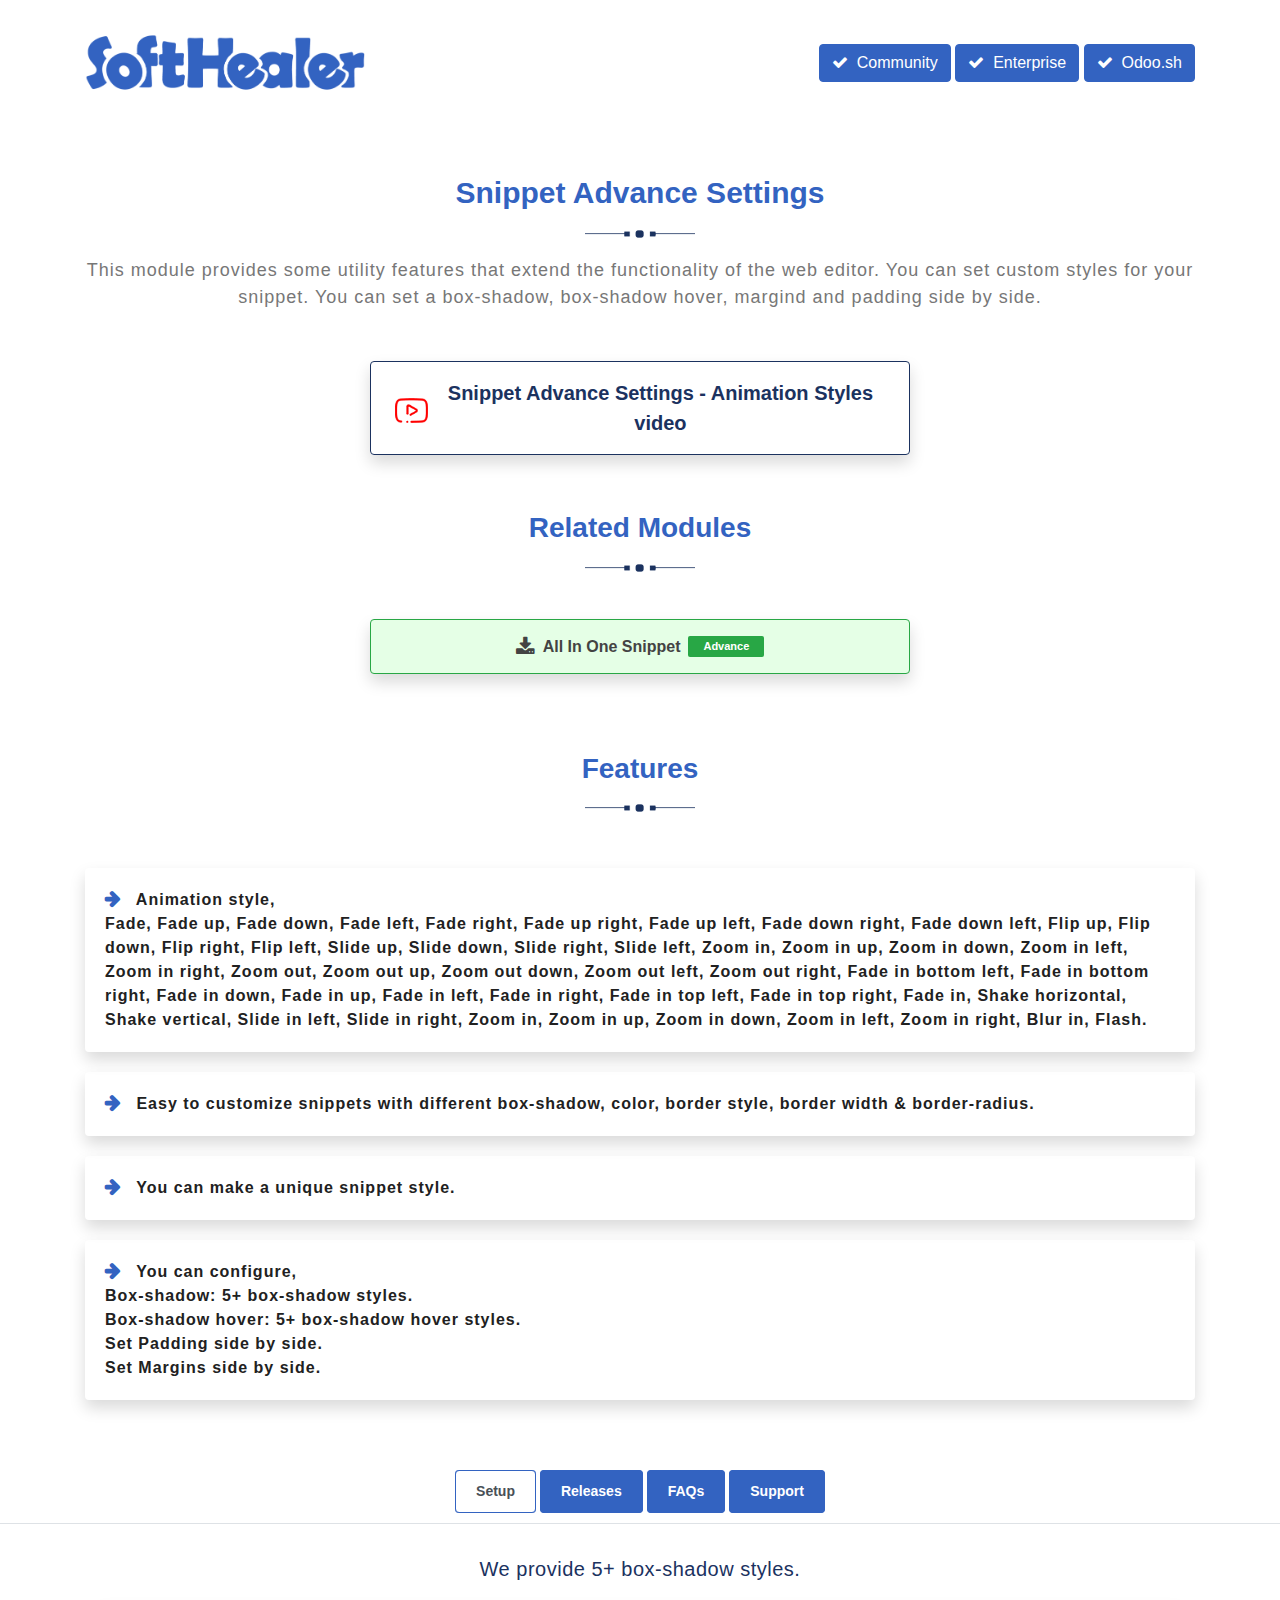
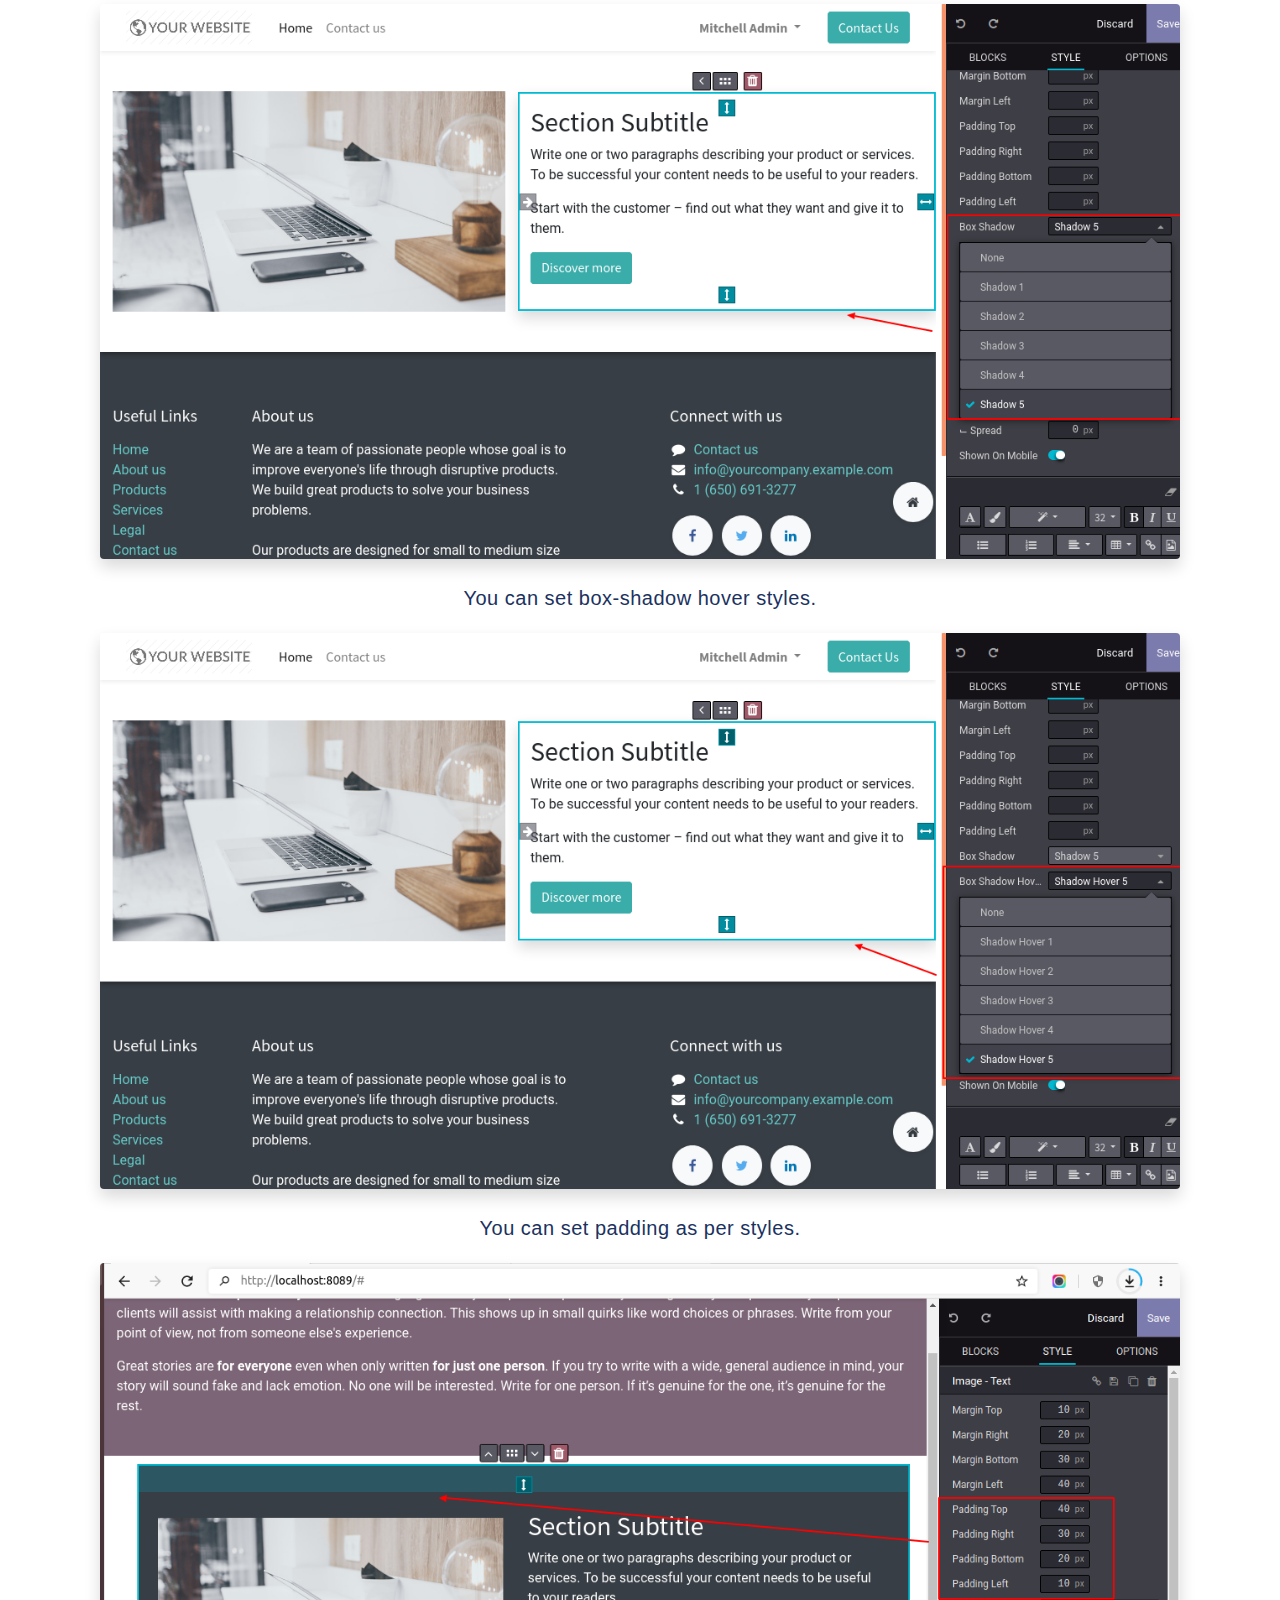
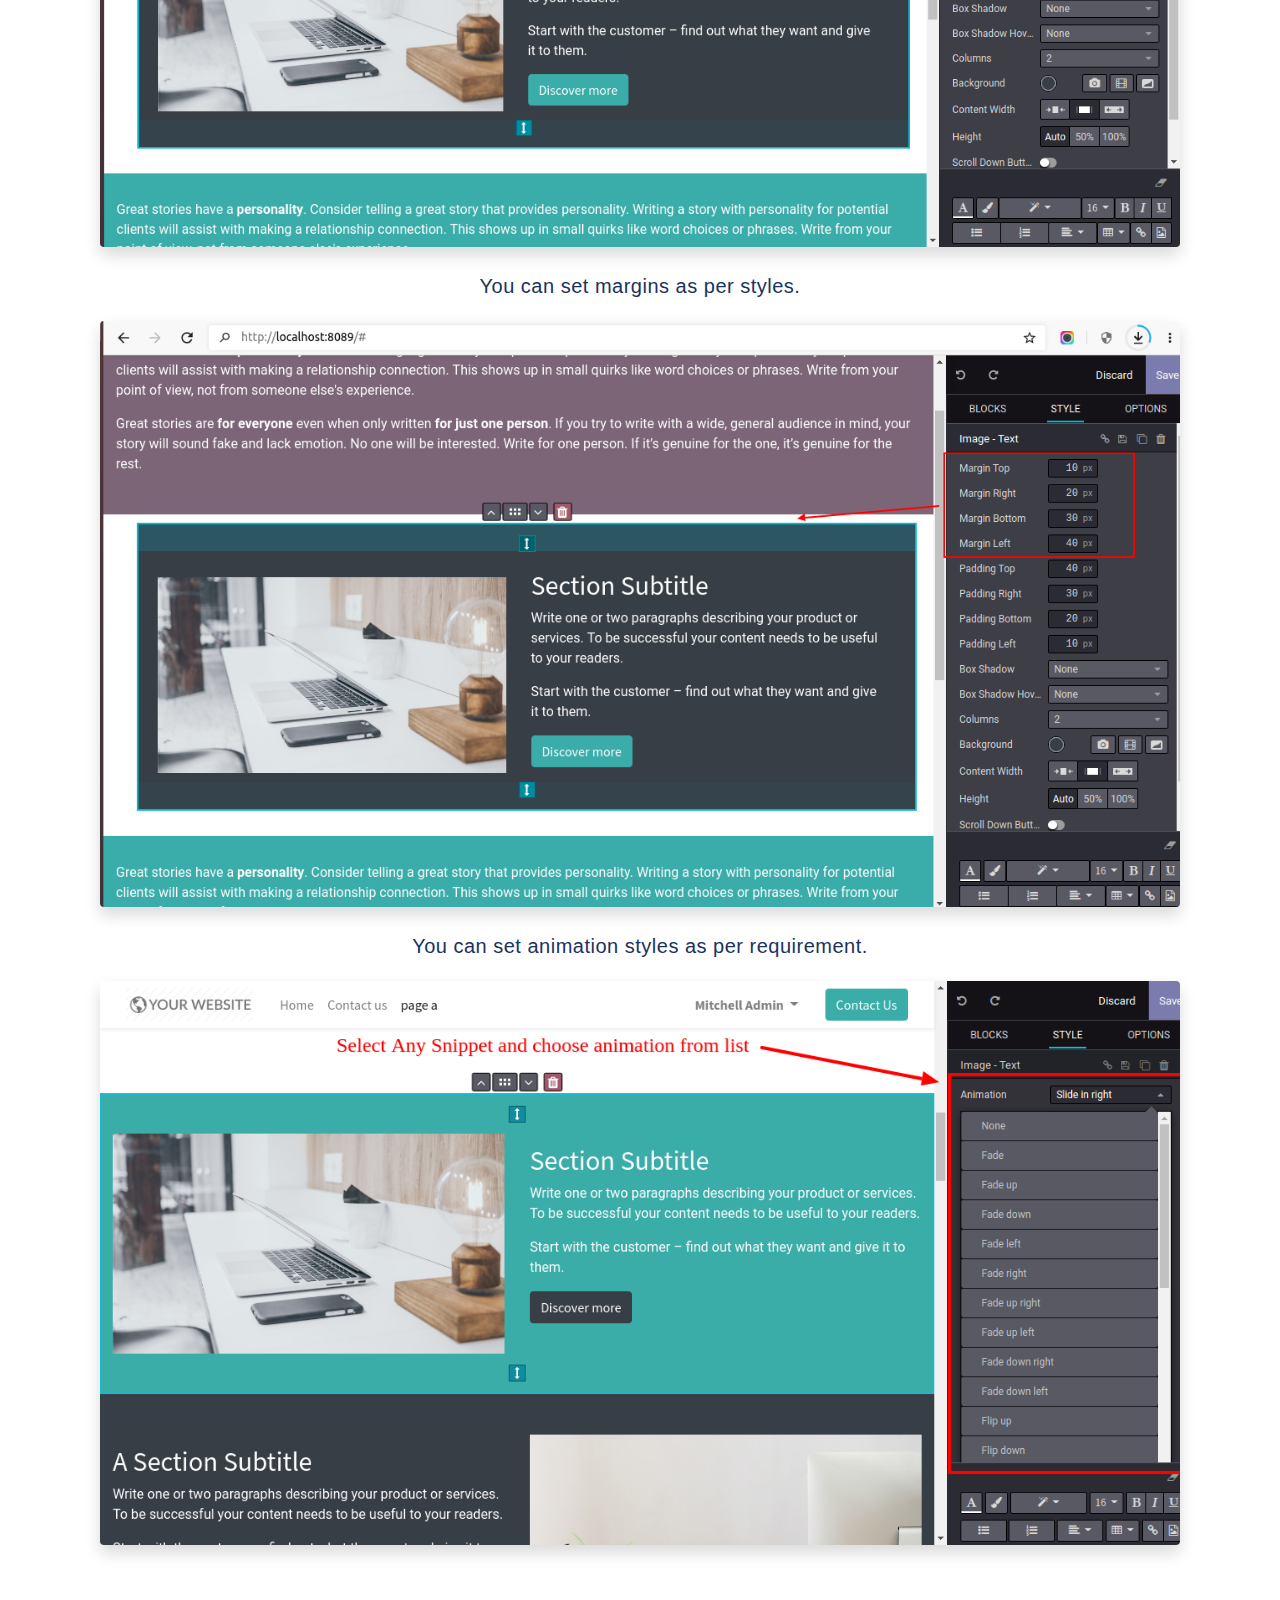
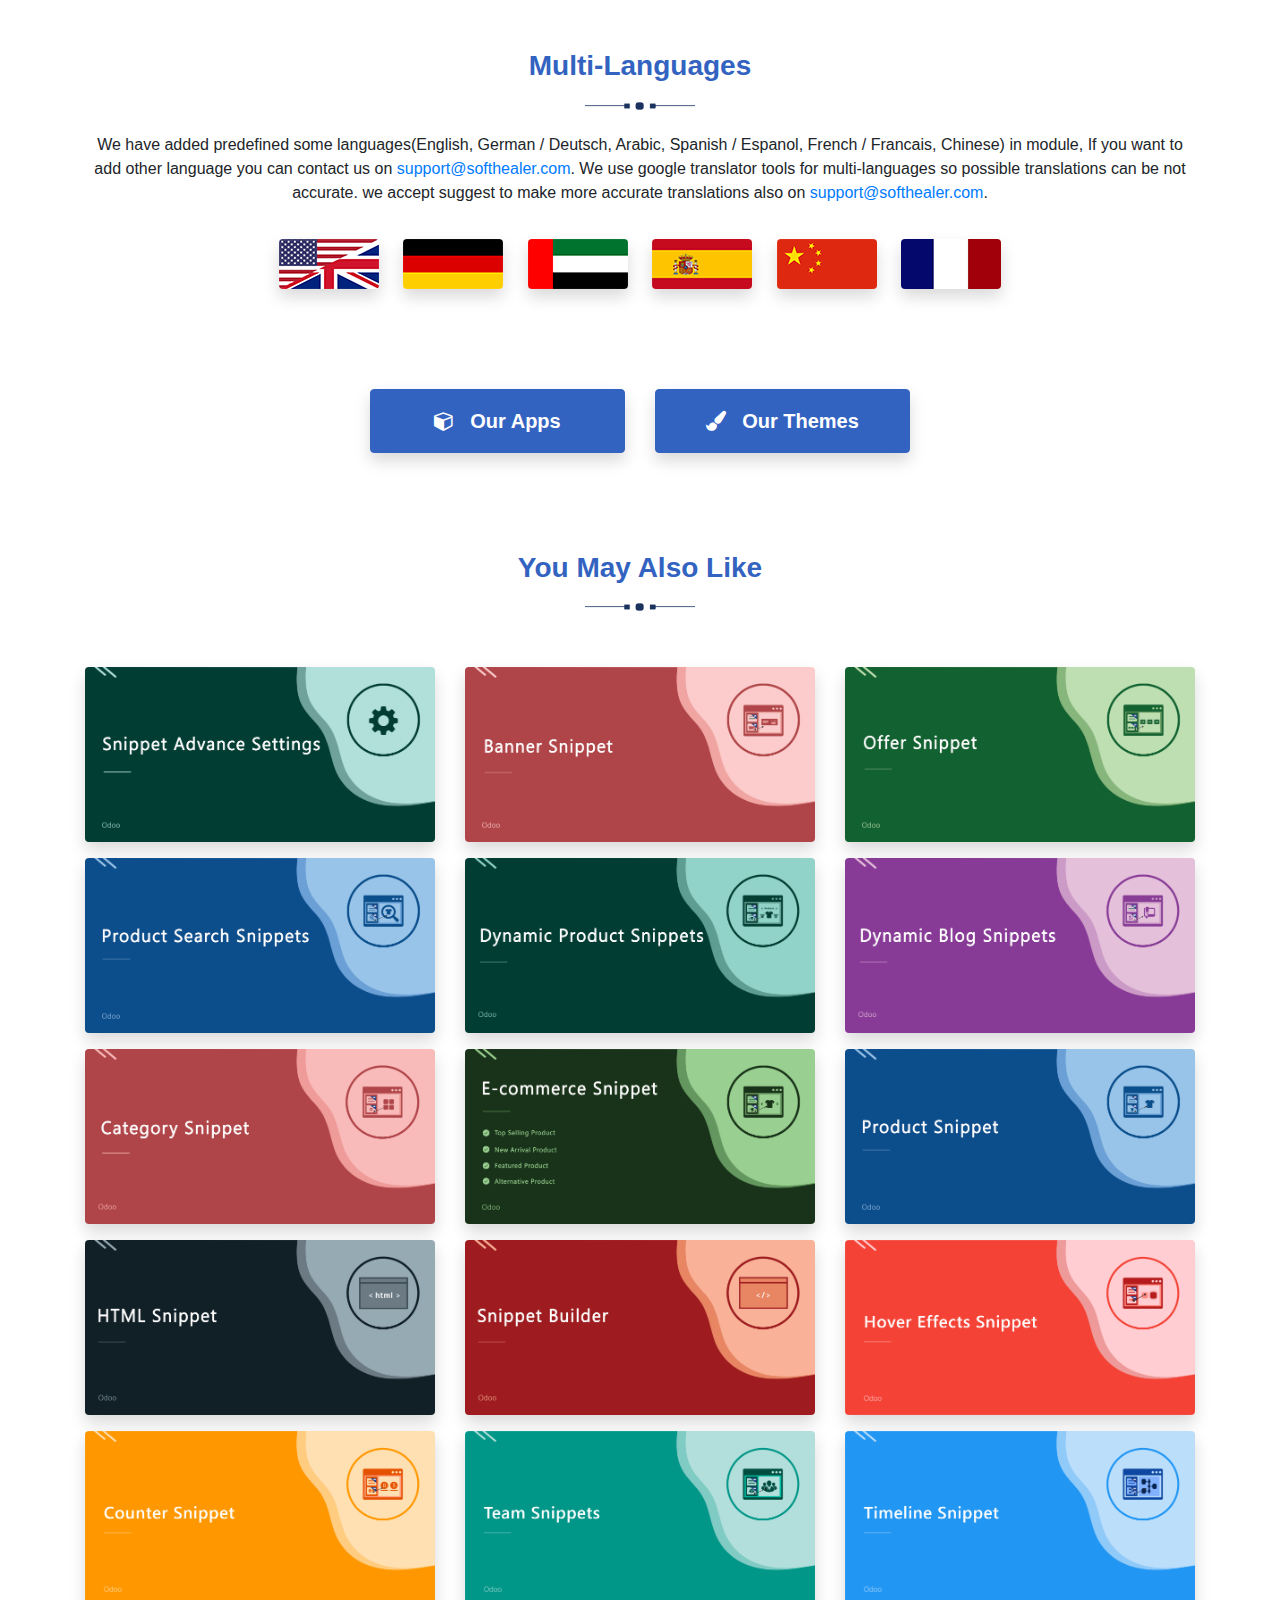
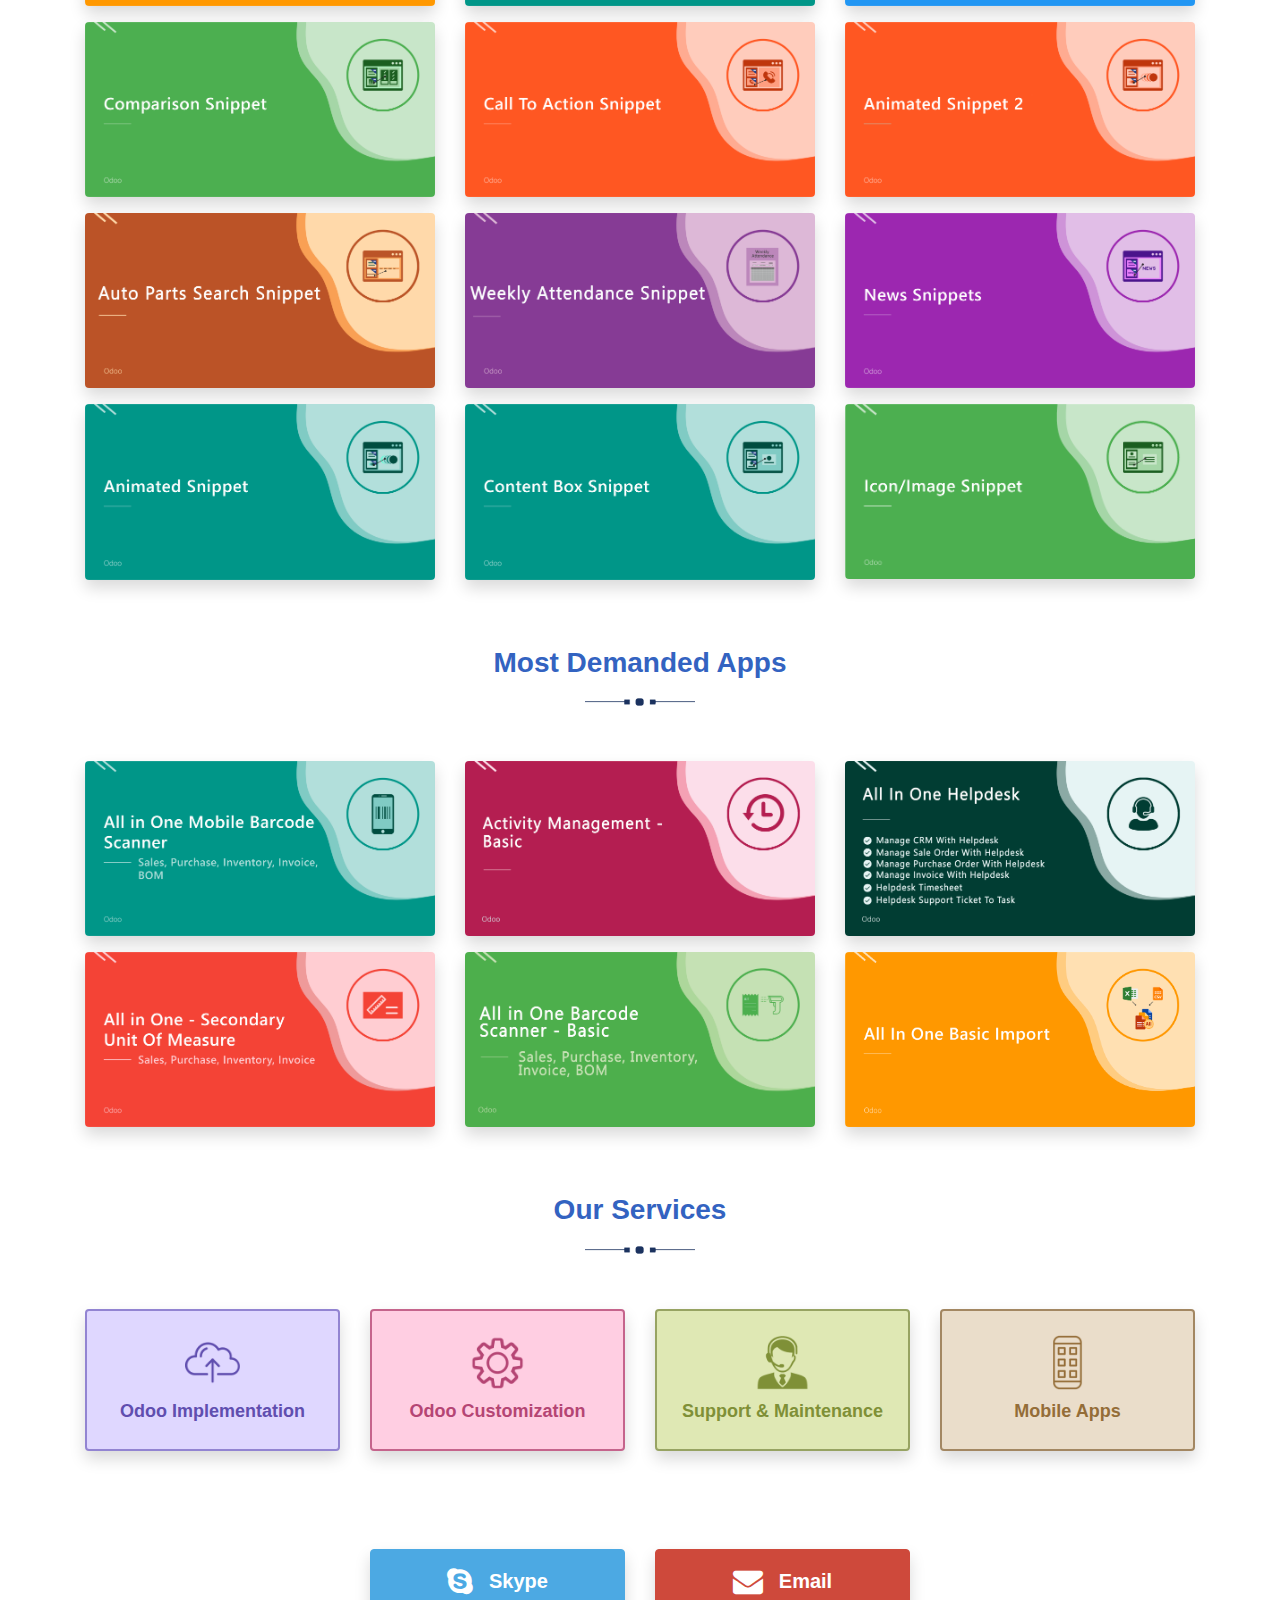
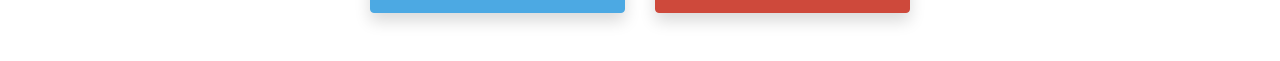
<file: sh_snippet_adv/static/description/index.html>
<!DOCTYPE html>
<html>
   <head>
      <title></title>
      <link rel="stylesheet" href="https://maxcdn.bootstrapcdn.com/bootstrap/4.5.0/css/bootstrap.min.css">
      <link rel="stylesheet" href="https://cdnjs.cloudflare.com/ajax/libs/font-awesome/4.7.0/css/font-awesome.min.css">
      <script src="https://ajax.googleapis.com/ajax/libs/jquery/3.5.1/jquery.min.js"></script>
      <script src="https://cdnjs.cloudflare.com/ajax/libs/popper.js/1.16.0/umd/popper.min.js"></script>
      <script src="https://maxcdn.bootstrapcdn.com/bootstrap/4.5.0/js/bootstrap.min.js"></script>


   </head>
   <body>
      <section id="sh_module_heading">
         <div class="container">
            <div class="sh_center text-center" style='margin: 2rem 0;'>
               <div class="row align-items-center" style='align-items: center;'>
                  <div class="col-lg-4 col-md-4 col-sm-12" style='text-align: left;'>
                     <img src='softhealer.png' alt='logo' style="width: 80%;">
                  </div>
                  <div class="col-lg-8 col-md-8 col-sm-12" style='text-align: right;'>
                     <span class='btn btn-primary' style="position: relative; overflow: hidden; border: 1px solid transparent; padding: .375rem .75rem; font-size: 1rem; line-height: 1.5; border-radius: .25rem; background-color: #3363c1;border-color: #3363c1;"><i class='fa fa-check' style="margin-right: 9px;"></i>Community</span>
                     <span class='btn btn-primary' style="position: relative; overflow: hidden; border: 1px solid transparent; padding: .375rem .75rem; font-size: 1rem; line-height: 1.5; border-radius: .25rem; background-color: #3363c1;border-color: #3363c1;"><i class='fa fa-check' style="margin-right: 9px;"></i>Enterprise</span>
                     <span class='btn btn-primary' style="position: relative; overflow: hidden; border: 1px solid transparent; padding: .375rem .75rem; font-size: 1rem; line-height: 1.5; border-radius: .25rem; background-color: #3363c1;border-color: #3363c1;"><i class='fa fa-check' style="margin-right: 9px;"></i>Odoo.sh</span>
                  </div>
               </div>
            </div>
         </div>
      </section>
      <!-- heading  -->
      <section id="sh_module_heading" style="padding-top: 50px;">
         <div class="container">
            <div class="sh_center text-center">
               <h4 style="font-size: 30px;font-weight: 600;color: #3363c1;margin-bottom: 10px;">Snippet Advance Settings</h4>
               <!-- <img src="shape.png" style="width: 100px;display: block;text-align: center;margin: auto;margin-bottom: 20px;" /> -->
               <img src="heading.png" alt="heading" />
               <p style="color: #777;font-size: 18px;margin: 0;letter-spacing: 1px;margin-top: 12px;">
                  This module provides some utility features that extend the functionality of the web editor. You can set custom styles for your snippet. You can set a box-shadow, box-shadow hover, margind and padding side by side.
               </p>
            </div>
         </div>
      </section>
      <section id="sh_module_heading" style="padding-top: 50px;">
         <div class="container">
            <div class="row">
               <div class="col-lg-3 hidden-xs" style="padding: 2.5rem 1rem !important;">
               </div>
               <div class="col-lg-6 col-md-6 col-sm-12 col-12 mb-2">
                  <div class="s_panel_video mx-auto" data-video-id="Cn3dRyaEAYw?rel=0">
                     <a class="shadow rounded py-3 px-4 mb-2 s_tooltip_tabs_tooltip_image s_figure_link text-center btn d-flex justify-content-center align-items-center" style="border-width: 1px;border-style: solid;border-color: #1b325f;color: #1b325f;position: relative; overflow: hidden;text-decoration: none;border-radius: 0px;display: inline-block;font-size: 20px;font-weight: bold;width: 100%;border-radius: 0.25rem !important;"><span><img class="mr-2" src="vd_btn.png" alt="video_btn" style="height: 25px;" /></span><span class="align-middle">Snippet Advance Settings - Animation Styles video</span></a>
                  </div>
               </div>
               <div class="col-lg-3 hidden-xs" style="padding: 2.5rem 1rem !important;">
               </div>
            </div>
         </div>
      </section>



<!-- One button section -->
      <section class="sh_bg_cover" style="padding:40px 0px; background-color: transparent;">
        <div class="container">
            <div class="sh_center text-center" style="margin-bottom: 40px;">
               <h4 style="font-size: 28px;font-weight: 600;color: #3363c1;margin-bottom: 10px;">Related Modules</h4>
               <!-- <hr style="width: 100px;border-width: 2px;border-color: #3363c1;" /> -->
               <img src="heading.png" alt="heading" />
            </div>
            <div class="row">
               
               <div class="col-lg-6 col-md-6 mb-2 col-sm-12 col-12 justify-content-center offset-md-3">
                   <a href="https://apps.odoo.com/apps/modules/15.0/sh_all_in_one_snippets/" target="_blank" style="text-decoration:none;">
                     <div class="box p-3 shadow text-center border border-success rounded d-flex justify-content-center align-items-center" align="center" style="color:#434343; font-family:sans-serif!important;  margin-bottom:0px !important; text-align:justify; text-decoration: none;background-color: #e5ffe6;border-radius: 0.25rem !important;">
                        <!-- <img class="mr-2" src="d.png" alt="gif" style="height: 25px;" /> -->
                        <span class="fa fa-download" style="font-size: 20px;color: #434343;margin-right: 8px;"></span>
                        <h6 class="mb-0 font-weight-bold mr-2">All In One Snippet</h6> <span class="badge badge-success" style="padding:5px 15px; border-radius:2px; color:#fff; font-size: 11px; font-weight:bold;vertical-align: text-top;">Advance</span>
                     </div>
                  </a>
               </div>
               
            </div>
         </div>
      </section> 
      <section id="sh_feature" style="padding-top: 30px;background-color: transparent;">
         <div class="container">
            <div class="sh_center text-center mb-5">
               <h4 style="font-size: 28px;font-weight: 600;color: #3363c1;margin-bottom: 10px;">Features</h4>
               <!-- <hr style="width: 100px;border-width: 2px;border-color: #3363c1;" /> -->
               <img src="heading.png" alt="heading" />
            </div>
      <div id="Feature" class="tab-pane active">
         <ul style="padding: 0;list-style: none;">
            <li class="shadow rounded" style="padding: 20px;margin-bottom: 20px;font-size: 16px;color: #212121;font-weight: 600;letter-spacing: 1px;display: block;border-radius: 0.25rem !important;"><span class="fa fa-arrow-right" style="color: #3363c1;font-weight: 600;font-size: 18px;padding-right: 10px;"></span> Animation style, <br/> 
               Fade, Fade up, Fade down, Fade left, Fade right, Fade up right, Fade up left, Fade down right, Fade down left, Flip up, Flip down, Flip right, Flip left, Slide up, Slide down, Slide right, Slide left, Zoom in, Zoom in up, Zoom in down, Zoom in left, Zoom in right, Zoom out, Zoom out up, Zoom out down, Zoom out left, Zoom out right, Fade in bottom left, Fade in bottom right, Fade in down, Fade in up, Fade in left, Fade in right, Fade in top left, Fade in top right, Fade in, Shake horizontal, Shake vertical, Slide in left, Slide in right, Zoom in, Zoom in up, Zoom in down, Zoom in left, Zoom in right, Blur in, Flash.
            </li>
            <li class="shadow rounded" style="padding: 20px;margin-bottom: 20px;font-size: 16px;color: #212121;font-weight: 600;letter-spacing: 1px;display: block;border-radius: 0.25rem !important;"><span class="fa fa-arrow-right" style="color: #3363c1;font-weight: 600;font-size: 18px;padding-right: 10px;"></span> Easy to customize snippets with different box-shadow, color, border style, border width & border-radius.
            </li>
            <li class="shadow rounded" style="padding: 20px;margin-bottom: 20px;font-size: 16px;color: #212121;font-weight: 600;letter-spacing: 1px;display: block;border-radius: 0.25rem !important;"><span class="fa fa-arrow-right" style="color: #3363c1;font-weight: 600;font-size: 18px;padding-right: 10px;"></span> You can make a unique snippet style.
            </li>
            <li class="shadow rounded" style="padding: 20px;margin-bottom: 20px;font-size: 16px;color: #212121;font-weight: 600;letter-spacing: 1px;display: block;border-radius: 0.25rem !important;"><span class="fa fa-arrow-right" style="color: #3363c1;font-weight: 600;font-size: 18px;padding-right: 10px;"></span> You can configure,<br/>
                  Box-shadow:  5+ box-shadow styles.<br/>
                  Box-shadow hover:  5+ box-shadow hover styles.<br/>
                  Set Padding side by side.<br/>
                  Set Margins side by side.  
            </li>
            
         </ul>
      </div>
   </div>
</section>
<section id="sh_tab" style="padding-top: 50px;background-color: transparent;">
   <div class="">
      <ul class="nav nav-tabs justify-content-center" role="tablist" style="justify-content: center;padding-bottom: 10px;background-color: transparent;">
         
            <li class="nav-item rounded" style="cursor:pointer; background-color: #3363c1;color: #fff;border-radius: 0;font-weight: 600;font-size: 14px;margin: 0 2px;border-radius: 0.25rem !important;">
            <span class="nav-link active rounded" data-toggle="tab" href="#Configurations" style="cursor: pointer;border: 1px solid #3363c1;padding: 10px 20px;border-top-left-radius: 0px;border-top-right-radius: 0px;">Setup</span>
            </li>
            <li class="nav-item rounded" style="cursor:pointer; background-color: #3363c1;color: #fff;border-radius: 0;font-weight: 600;font-size: 14px;margin: 0 2px;border-radius: 0.25rem !important;">
            <span class="nav-link rounded" data-toggle="tab" href="#Release" style="cursor: pointer;border: 1px solid #3363c1;padding: 10px 20px;border-top-left-radius: 0px;border-top-right-radius: 0px;">Releases</span>
            </li>
            <li class="nav-item rounded" style="cursor:pointer; background-color: #3363c1;color: #fff;border-radius: 0;font-weight: 600;font-size: 14px;margin: 0 2px;border-radius: 0.25rem !important;">
            <span class="nav-link rounded" data-toggle="tab" href="#FAQ" style="cursor: pointer;border: 1px solid #3363c1;padding: 10px 20px;border-top-left-radius: 0px;border-top-right-radius: 0px;">FAQs</span>
            </li>
            <li class="nav-item rounded" style="cursor:pointer; background-color: #3363c1;color: #fff;border-radius: 0;font-weight: 600;font-size: 14px;margin: 0 2px;border-radius: 0.25rem !important;">
            <span class="nav-link rounded" data-toggle="tab" href="#Support" style="cursor: pointer;border: 1px solid #3363c1;padding: 10px 20px;border-top-left-radius: 0px;border-top-right-radius: 0px;">Support</span>
            </li>
      </ul>
      <div class="tab-content" style="padding-top: 30px;background-color: transparent;padding-bottom: 30px;">
         
         <!-- tab 2 -->
         <div id="Configurations" class="tab-pane active">
            <section id="sh_configuration">
               <div class="container">
                  <div class="text-center">
                    <p style="color: #1b325f;font-size: 20px;max-width: 75%;margin: auto;margin-bottom: 20px;letter-spacing: .5px;">
                           We provide 5+ box-shadow styles.
                        </p>
                          <div class="col-md-12">
                           <img class="img-responsive rounded shadow" src="box_shadow.png" style="width: 100%;" />
                        </div> <br/>
                        <p style="color: #1b325f;font-size: 20px;max-width: 75%;margin: auto;margin-bottom: 20px;letter-spacing: .5px;">
                           You can set box-shadow hover styles.
                     </p>
                          <div class="col-md-12">
                           <img class="img-responsive rounded shadow" src="box_shadow_hover.png" style="width: 100%;" />
                        </div> <br/>   
                        <p style="color: #1b325f;font-size: 20px;max-width: 75%;margin: auto;margin-bottom: 20px;letter-spacing: .5px;">
                           You can set padding as per styles.
                     </p>
                          <div class="col-md-12">
                           <img class="img-responsive rounded shadow" src="padding.png" style="width: 100%;" />
                        </div> <br/>   
                        <p style="color: #1b325f;font-size: 20px;max-width: 75%;margin: auto;margin-bottom: 20px;letter-spacing: .5px;">
                           You can set margins as per styles.
                     </p>
                          <div class="col-md-12">
                           <img class="img-responsive rounded shadow" src="margin.png" style="width: 100%;" />
                        </div> <br/>
                           <p style="color: #1b325f;font-size: 20px;max-width: 75%;margin: auto;margin-bottom: 20px;letter-spacing: .5px;">
                           You can set animation styles as per requirement.
                     </p>
                          <div class="col-md-12">
                           <img class="img-responsive rounded shadow" src="animation.png" style="width: 100%;" />
                        </div> <br/>   
                     <!-- sub TAB -->

                  
                  </div>
               </div>
            </section>
         </div>
         <!-- tab 2 -->
         <!-- tab 3 -->
         <div id="Release" class="tab-pane fade container">
           <div class="sh_content shadow rounded bg-white" style="padding: 20px;margin-bottom: 15px;">
               <h4 style="font-size: 16px;margin: 0;color: #212121;text-decoration: none;font-weight: 600;letter-spacing: 1px;display: block;"><span class="fa fa-hand-o-right" style="color: #3363c1;font-weight: 600;font-size: 18px;padding-right: 10px;"></span> <span>Version 15.0.2</span> | <span style="color: #3363c1;">Released on : 8<sup>th</sup>July 2022</span></h4>
               <div style="font-size: 16px;padding-left: 32px;color: #555;margin: 0;padding-top: 15px;">
                  <div style="font-weight: normal;" class="d-flex align-items-center"> <span
                                class="badge badge-info mr-2"
                                style="
                                    background: #2196f3;
                                    padding: 5px 15px;
                                    border-radius: 3px;
                                    color: #fff;
                                    font-size: 9px;
                                    text-transform: uppercase;
                                    font-weight: bold;
                                    box-shadow: 0 1px 3px rgba(0, 0, 0, 0.12), 0 1px 2px rgba(0, 0, 0, 0.24);
                                "
                            >
                                Fixed
                            </span>
                            <span style="vertical-align: middle;font-size: 15px;">Minor Bug Fixed.</span></div>
               </div>
            </div>
             <div class="sh_content shadow rounded bg-white" style="padding: 20px;margin-bottom: 15px;">
               <h4 style="font-size: 16px;margin: 0;color: #212121;text-decoration: none;font-weight: 600;letter-spacing: 1px;display: block;"><span class="fa fa-hand-o-right" style="color: #3363c1;font-weight: 600;font-size: 18px;padding-right: 10px;"></span> <span>Version 15.0.1</span> | <span style="color: #3363c1;">Released on : 10 October 2021</span></h4>
               <div style="font-size: 16px;padding-left: 32px;color: #555;margin: 0;padding-top: 15px;">
                  <div style="font-weight: normal;" class="d-flex align-items-center">
                  <span
                                class="badge mr-2"
                                style="
                                    background-color: #3363c1 !important;
                                    padding: 5px 15px;
                                    border-radius: 3px;
                                    color: #fff;
                                    font-size: 9px;
                                    text-transform: uppercase;
                                    font-weight: bold;
                                    box-shadow: 0 1px 3px rgba(0, 0, 0, 0.12), 0 1px 2px rgba(0, 0, 0, 0.24);
                                "
                            >
                                Initial
                            </span>
                         <span style="vertical-align: middle;font-size: 15px;">Initial Release.</div>
               </div>
            </div>

         </div>
         <!-- tab 3 -->
         <!-- tab 4 -->
         <div id="FAQ" class="tab-pane fade container">
            <div class="demo">
               <div class="panel-group" id="accordion" role="tablist">
                  <div class="panel panel-default shadow rounded bg-white" style="padding: 20px;margin-bottom: 20px;">
                     <div class="panel-heading" role="tab" id="headingOne" style="border: 0;padding: 0;">
                        <h4 class="panel-title" style="margin: 0;">
                           <a role="button" data-toggle="collapse" data-parent="#accordion" href="#collapseOne" aria-expanded="true" aria-controls="collapseOne" style="font-size: 16px;margin: 0;color: #212121;text-decoration: none;font-weight: 600;letter-spacing: 1px;display: flex;">
                              <span class="fa fa-hand-o-right" style="color: #3363c1;font-weight: 600;font-size: 18px;padding-right: 10px;"></span>
                              Is this app compatible with Odoo Community as well as Enterprise?
                              <!--  <span class="fa fa-plus" style="float: right;background-color: #3363c1;width: 35px;height: 35px;text-align: center;line-height: 35px;color: #fff;border-radius: 50%;margin-top: -8px;"></span> -->
                           </a>
                        </h4>
                     </div>
                     <div id="collapseOne1" class="panel-collapse collapse show" role="tabpanel" aria-labelledby="headingOne">
                        <div class="panel-body" style="padding-top: 20px;">
                           <ul style="list-style-type: disc;font-size: 16px;padding-left: 30px;color: #555;margin: 0;">
                              <li style="margin-bottom: 0px;">Yes, this app works perfectly with Odoo Enterprise (Odoo.sh & Premise) as well as Community. </li>
                           </ul>
                        </div>
                     </div>
                  </div>
                  <div class="panel panel-default shadow rounded bg-white" style="padding: 20px;margin-bottom: 20px;">
                     <div class="panel-heading" role="tab" id="headingTwo"  style="border: 0;padding: 0;">
                        <h4 class="panel-title" style="margin: 0;">
                           <a class="collapsed" role="button" data-toggle="collapse" data-parent="#accordion" href="#collapseTwo" aria-expanded="false" aria-controls="collapseTwo" style="font-size: 16px;margin: 0;color: #212121;text-decoration: none;font-weight: 600;letter-spacing: 1px;display: flex;">
                              <span class="fa fa-hand-o-right" style="color: #3363c1;font-weight: 600;font-size: 18px;padding-right: 10px;"></span>
                              Is this app compatible with Odoo's Multi-Company/Multi-Website Feature?
                              <!--   <span class="fa fa-plus" style="float: right;background-color: #3363c1;width: 35px;height: 35px;text-align: center;line-height: 35px;color: #fff;border-radius: 50%;margin-top: -8px;"></span> -->
                           </a>
                        </h4>
                     </div>
                     <div id="collapseTwo2" class="panel-collapse collapse show" role="tabpanel" aria-labelledby="headingTwo">
                        <div class="panel-body" style="padding-top: 20px;">
                           <ul style="list-style-type: disc;font-size: 16px;padding-left: 30px;color: #555;margin: 0;">
                              <li style="margin-bottom: 0px;">Yes, This app is compatible with Odoo's Multi-Company/Multi-Website Feature.</li>
                           </ul>
                        </div>
                     </div>
                  </div>
                  <div class="panel panel-default shadow rounded bg-white" style="padding: 20px;margin-bottom: 20px;">
                     <div class="panel-heading" role="tab" id="headingThree" style="border: 0;padding: 0;">
                        <h4 class="panel-title" style="margin: 0;">
                           <a class="collapsed" role="button" data-toggle="collapse" data-parent="#accordion" href="#collapseThree" aria-expanded="false" aria-controls="collapseThree" style="font-size: 16px;margin: 0;color: #212121;text-decoration: none;font-weight: 600;letter-spacing: 1px;display: flex;">
                           <span class="fa fa-hand-o-right" style="color: #3363c1;font-weight: 600;font-size: 18px;padding-right: 10px;"></span>
                           I want some customization in this app. How can I request it?
                           </a>
                        </h4>
                     </div>
                     <div id="collapseThree3" class="panel-collapse collapse show" role="tabpanel" aria-labelledby="headingThree">
                        <div class="panel-body" style="padding-top: 20px;">
                           <ul style="list-style-type: disc;font-size: 16px;padding-left: 30px;color: #555;margin: 0;">
                              <li style="margin-bottom: 0px;">Please Contact Us at <a href='mailto:sales@softhealer.com' style="color: #007bff;font-weight: 600;text-decoration: none;">sales@softhealer.com</a>to request customization.</li>
                           </ul>
                        </div>
                     </div>
                  </div>
                  <div class="panel panel-default shadow rounded bg-white" style="padding: 20px;margin-bottom: 20px;">
                     <div class="panel-heading" role="tab" id="headingThree" style="border: 0;padding: 0;">
                        <h4 class="panel-title" style="margin: 0;">
                           <a class="collapsed" role="button" data-toggle="collapse" data-parent="#accordion" href="#collapseThree" aria-expanded="false" aria-controls="collapseThree" style="font-size: 16px;margin: 0;color: #212121;text-decoration: none;font-weight: 600;letter-spacing: 1px;display: flex;">
                           <span class="fa fa-hand-o-right" style="color: #3363c1;font-weight: 600;font-size: 18px;padding-right: 10px;"></span>
                           Do i get free support?
                           </a>
                        </h4>
                     </div>
                     <div id="collapseThree3" class="panel-collapse collapse show" role="tabpanel" aria-labelledby="headingThree">
                        <div class="panel-body" style="padding-top: 20px;">
                           <ul style="list-style-type: disc;font-size: 16px;padding-left: 30px;color: #555;margin: 0;">
                              <li style="margin-bottom: 0px;">Yes, we provide free support for 100 days.</li>
                           </ul>
                        </div>
                     </div>
                  </div>


                  <div class="panel panel-default shadow rounded bg-white" style="padding: 20px;margin-bottom: 20px;">
                     <div class="panel-heading" role="tab" id="headingThree" style="border: 0;padding: 0;">
                        <h4 class="panel-title" style="margin: 0;">
                           <a class="collapsed" role="button" data-toggle="collapse" data-parent="#accordion" href="#collapseThree" aria-expanded="false" aria-controls="collapseThree" style="font-size: 16px;margin: 0;color: #212121;text-decoration: none;font-weight: 600;letter-spacing: 1px;display: flex;">
                           <span class="fa fa-hand-o-right" style="color: #3363c1;font-weight: 600;font-size: 18px;padding-right: 10px;"></span>
                           Do i get free updates?
                           </a>
                        </h4>
                     </div>
                     <div id="collapseThree3" class="panel-collapse collapse show" role="tabpanel" aria-labelledby="headingThree">
                        <div class="panel-body" style="padding-top: 20px;">
                           <ul style="list-style-type: disc;font-size: 16px;padding-left: 30px;color: #555;margin: 0;">
                              <li style="margin-bottom: 0px;">Yes, you will get free update for lifetime.</li>
                           </ul>
                        </div>
                     </div>
                  </div>

                  <div class="panel panel-default shadow rounded bg-white" style="padding: 20px;margin-bottom: 20px;">
                     <div class="panel-heading" role="tab" id="headingThree" style="border: 0;padding: 0;">
                        <h4 class="panel-title" style="margin: 0;">
                           <a class="collapsed" role="button" data-toggle="collapse" data-parent="#accordion" href="#collapseThree" aria-expanded="false" aria-controls="collapseThree" style="font-size: 16px;margin: 0;color: #212121;text-decoration: none;font-weight: 600;letter-spacing: 1px;display: flex;">
                           <span class="fa fa-hand-o-right" style="color: #3363c1;font-weight: 600;font-size: 18px;padding-right: 10px;"></span>
                           Do we need to install any additional libraries/modules for using this module?
                           </a>
                        </h4>
                     </div>
                     <div id="collapseThree3" class="panel-collapse collapse show" role="tabpanel" aria-labelledby="headingThree">
                        <div class="panel-body" style="padding-top: 20px;">
                           <ul style="list-style-type: disc;font-size: 16px;padding-left: 30px;color: #555;margin: 0;">
                              <li style="margin-bottom: 0px;">No, you don't need to install addition libraries.</li>
                           </ul>
                        </div>
                     </div>
                  </div>

                  <div class="panel panel-default shadow rounded bg-white" style="padding: 20px;margin-bottom: 20px;">
                     <div class="panel-heading" role="tab" id="headingThree" style="border: 0;padding: 0;">
                        <h4 class="panel-title" style="margin: 0;">
                           <a class="collapsed" role="button" data-toggle="collapse" data-parent="#accordion" href="#collapseThree" aria-expanded="false" aria-controls="collapseThree" style="font-size: 16px;margin: 0;color: #212121;text-decoration: none;font-weight: 600;letter-spacing: 1px;display: flex;">
                           <span class="fa fa-hand-o-right" style="color: #3363c1;font-weight: 600;font-size: 18px;padding-right: 10px;"></span>
                           Do I have to buy my module for each version?
                           </a>
                        </h4>
                     </div>
                     <div id="collapseThree3" class="panel-collapse collapse show" role="tabpanel" aria-labelledby="headingThree">
                        <div class="panel-body" style="padding-top: 20px;">
                           <ul style="list-style-type: disc;font-size: 16px;padding-left: 30px;color: #555;margin: 0;">
                              <li style="margin-bottom: 0px;">Yes, You have to download module for each version (13,14,15) except in version 12 or lower.</li>
                           </ul>
                        </div>
                     </div>
                  </div>

                  <div class="panel panel-default shadow rounded bg-white" style="padding: 20px;margin-bottom: 20px;">
                     <div class="panel-heading" role="tab" id="headingThree" style="border: 0;padding: 0;">
                        <h4 class="panel-title" style="margin: 0;">
                           <a class="collapsed" role="button" data-toggle="collapse" data-parent="#accordion" href="#collapseThree" aria-expanded="false" aria-controls="collapseThree" style="font-size: 16px;margin: 0;color: #212121;text-decoration: none;font-weight: 600;letter-spacing: 1px;display: flex;">
                           <span class="fa fa-hand-o-right" style="color: #3363c1;font-weight: 600;font-size: 18px;padding-right: 10px;"></span>
                           What If I purchase Module In Wrong Version Can I exchange Module With Other Versions?
                           </a>
                        </h4>
                     </div>
                     <div id="collapseThree3" class="panel-collapse collapse show" role="tabpanel" aria-labelledby="headingThree">
                        <div class="panel-body" style="padding-top: 20px;">
                           <ul style="list-style-type: disc;font-size: 16px;padding-left: 30px;color: #555;margin: 0;">
                              <li style="margin-bottom: 0px;">No, We do not provide any kind of exchange.</li>
                           </ul>
                        </div>
                     </div>
                  </div>
               </div>
            </div>
         </div>
         <!-- tab 4 -->
         <!-- tab 5 -->
         <div id="Support" class="tab-pane fade container">
            <div class="row">
               <div class="col-md">
                  <div class="sh_content shadow rounded bg-white" style="padding: 20px;margin-bottom: 0px;">
                     <h4 class="mb-0"><a href="mailto:support@softhealer.com" style="text-decoration: none;color: #212121;font-size: 18px;font-weight: 600;letter-spacing: 1px;"><span class="fa fa-envelope" style="color: #3363c1;padding-right: 10px;font-size: 20px;"></span> Please mail us for support on <b style="color: #3363c1">support@softhealer.com</b></a></h4>
                  </div>
               </div>
            </div>
         </div>
         <!-- tab 5 -->
      </div>
   </div>
</section>
<section id="sh_multi_language" style="margin: 50px 0;background-color: transparent;">
   <div class="container">
      <div class="sh_center text-center">
        <div class="sh_center text-center mb-3">
            <h4 style="font-size: 28px;font-weight: 600;color: #3363c1;margin-bottom: 10px;">Multi-Languages</h4>
            <img src="heading.png" alt="heading">
         </div>
         <div class="content">

            We have added predefined some languages(English, German / Deutsch, Arabic, Spanish / Espanol, French / Francais, Chinese) in module, If you want to add other language you can contact us on <a href="mailto:support@softhealer.com">support@softhealer.com</a>. We use google translator tools for multi-languages so possible translations can be not accurate. we accept suggest to make more accurate translations also on <a href="mailto:support@softhealer.com">support@softhealer.com</a>.
            <br/><br/>
         </div>
      </div>
      <div class="row">
         <div class="col-lg-12 col-md-12 col-sm-12 col-12">
            <div class="img" style="text-align: center;">
               <img class="shadow rounded" src="eng.png" title="English" alt="english" style="object-fit: cover;margin: 10px 10px;border-radius: 0.25rem !important;" />
               <img class="shadow rounded" src="german.png" title="Germany" alt="germany" style="object-fit: cover;margin: 10px 10px;border-radius: 0.25rem !important;" />
               <img class="shadow rounded" src="aarab.png" title="Arab" alt="arab" style="object-fit: cover;margin: 10px 10px;border-radius: 0.25rem !important;" />
               <img class="shadow rounded" src="spanish.jpg" title="Spanish" alt="spanish" style="object-fit: cover;margin: 10px 10px;border-radius: 0.25rem !important;" />
               <img class="shadow rounded" src="chinese.png" title="Chinese" alt="Chinese" style="object-fit: cover;margin: 10px 10px;border-radius: 0.25rem !important;" />
               <img class="shadow rounded" src="french.png" title="French" alt="French" style="object-fit: cover;margin: 10px 10px;border-radius: 0.25rem !important;" />
            </div>
         </div>
      </div>
   </div>
</section>
 <section class="sh_bg_cover" style="padding:40px 0px; margin-top:2em;background-color: transparent;">
        <div class="container">
            
            <div class="sh_center text-center row">
               <div class="col-lg-3 col-md-3 col-sm-12 col-12"></div>
               <div class="col-lg-3 col-md-3 col-sm-12 col-12">
                  <a class="shadow rounded py-3 px-4 mb-2 d-flex align-items-center justify-content-center" style="border-width: 1px;border-style: solid;border-color: #3363c1;color: #fff;position: relative; overflow: hidden;text-decoration: none;border-radius: 0px;display: inline-block;font-size: 20px;font-weight: bold;width: 100%;background-color: #3363c1;border-radius: 0.25rem !important;" href="https://apps.odoo.com/apps/modules/browse?author=Softhealer%20Technologies" target="_blank"><span class="fa fa-cube mr-3" style="font-size: 20px;color: #fff;"></span><span class="align-middle">Our Apps</span></a>
               </div>
               <div class="col-lg-3 col-md-3 col-sm-12 col-12">
                  <a class="shadow rounded py-3 px-4 mb-2 d-flex align-items-center justify-content-center" style="border-width: 1px;border-style: solid;border-color: #3363c1;color: #fff;position: relative; overflow: hidden;text-decoration: none;border-radius: 0px;display: inline-block;font-size: 20px;font-weight: bold;width: 100%;background-color: #3363c1;border-radius: 0.25rem !important;" href="https://apps.odoo.com/apps/themes/browse?author=Softhealer%20Technologies" target="_blank"><span class="fa fa-paint-brush mr-3" style="font-size: 20px;color: #fff;"></span><span class="align-middle">Our Themes</span></a>
               </div>
               <div class="col-lg-3 col-md-3 col-sm-12 col-12"></div> 
            </div>
         </div>
      </section> 

<section id="sh_like_module" style="margin: 50px 0;background-color: transparent;">
   <div class="container">
      <div class="sh_center text-center mb-5">
         <h4 style="font-size: 28px;font-weight: 600;color: #3363c1;margin-bottom: 10px;">You May Also Like</h4>
         <img src="heading.png" alt="heading" />
      </div>
      <div class="row" style="margin-top: 1rem;">

          <div class="col-md-4 mb-3">
            <div class="sh_content shadow rounded" style="text-align: center;">
               <div class="sh_img">
            <a href="https://apps.odoo.com/apps/modules/12.0/sh_snippet_adv/">
            <img class="rounded" src="image1.png" alt="Snippet Advance Settings" width="100%">
            </a>
         </div></div></div>
         <div class="col-md-4 mb-3">
            <div class="sh_content shadow rounded" style="text-align: center;">
               <div class="sh_img">
            <a href="https://apps.odoo.com/apps/modules/12.0/sh_banner_snippet/">
            <img class="rounded" src="image3.png" alt="Banner Snippet" width="100%">
            </a>
         </div></div></div>
         <div class="col-md-4 mb-3">
            <div class="sh_content shadow rounded" style="text-align: center;">
               <div class="sh_img">
            <a href="https://apps.odoo.com/apps/modules/12.0/sh_offer_snipet/">
            <img class="rounded" src="image4.png" alt="Offer Snippets" width="100%">
            </a>
         </div></div></div>
         <div class="col-md-4 mb-3">
            <div class="sh_content shadow rounded" style="text-align: center;">
               <div class="sh_img">
            <a href="https://apps.odoo.com/apps/modules/12.0/sh_product_search_snippet/">
            <img class="rounded" src="image5.png" alt="Product Search Snippets" width="100%">
            </a>
         </div></div></div>
         <div class="col-md-4 mb-3">
            <div class="sh_content shadow rounded" style="text-align: center;">
               <div class="sh_img">
            <a href="https://apps.odoo.com/apps/modules/12.0/sh_product_filter_snippet/">
            <img class="rounded" src="image6.png" alt="Dynamic Product Snippets" width="100%">
            </a>
         </div></div></div>
         <div class="col-md-4 mb-3">
            <div class="sh_content shadow rounded" style="text-align: center;">
               <div class="sh_img">
            <a href="https://apps.odoo.com/apps/modules/12.0/sh_blog_filter_snippet/">
            <img class="rounded" src="image7.png" alt="Dynamic blog Snippets" width="100%">
            </a>
         </div></div></div>
         <div class="col-md-4 mb-3">
            <div class="sh_content shadow rounded" style="text-align: center;">
               <div class="sh_img">
            <a href="https://apps.odoo.com/apps/modules/12.0/sh_category_snippet/">
            <img class="rounded" src="image8.png" alt="Category Snippet" width="100%">
            </a>
         </div></div></div>
         <div class="col-md-4 mb-3">
            <div class="sh_content shadow rounded" style="text-align: center;">
               <div class="sh_img">
            <a href="https://apps.odoo.com/apps/modules/12.0/sh_ecommerce_snippet/">
            <img class="rounded" src="image9.png" alt="Ecommerce Snippet" width="100%">
            </a>
         </div></div></div>
         <div class="col-md-4 mb-3">
            <div class="sh_content shadow rounded" style="text-align: center;">
               <div class="sh_img">
            <a href="https://apps.odoo.com/apps/modules/12.0/sh_product_snippet/">
            <img class="rounded" src="image10.png" alt="Dynamic Product Listing Snippets" width="100%">
            </a>
         </div></div></div>
         <div class="col-md-4 mb-3">
            <div class="sh_content shadow rounded" style="text-align: center;">
               <div class="sh_img">
            <a href="https://apps.odoo.com/apps/modules/12.0/sh_html_snippet/">
            <img class="rounded" src="image11.png" alt="HTML Snippet" width="100%">
            </a>
         </div></div></div>
         <div class="col-md-4 mb-3">
            <div class="sh_content shadow rounded" style="text-align: center;">
               <div class="sh_img">
            <a href="https://apps.odoo.com/apps/modules/12.0/sh_snippet_builder/">
            <img class="rounded" src="image12.png" alt="Snippet Builder" width="100%">
            </a>
         </div></div></div>
         <div class="col-md-4 mb-3">
            <div class="sh_content shadow rounded" style="text-align: center;">
               <div class="sh_img">
            <a href="https://apps.odoo.com/apps/modules/12.0/sh_hovereffects_snippet/">
            <img class="rounded" src="image13.png" alt="Hover effect Snippet" width="100%">
            </a>
         </div></div></div>
         <div class="col-md-4 mb-3">
            <div class="sh_content shadow rounded" style="text-align: center;">
               <div class="sh_img">
            <a href="https://apps.odoo.com/apps/modules/12.0/sh_counter_snippet/">
            <img class="rounded" src="image14.png" alt="Counter Snippet" width="100%">
            </a>
         </div></div></div>
         <div class="col-md-4 mb-3">
            <div class="sh_content shadow rounded" style="text-align: center;">
               <div class="sh_img">
            <a href="https://apps.odoo.com/apps/modules/12.0/sh_team_snippet/">
            <img class="rounded" src="image16.png" alt="Team Snippets" width="100%">
            </a>
         </div></div></div>
         <div class="col-md-4 mb-3">
            <div class="sh_content shadow rounded" style="text-align: center;">
               <div class="sh_img">
            <a href="https://apps.odoo.com/apps/modules/12.0/sh_timeline_snippet/">
            <img class="rounded" src="image17.png" alt="Timeline Snippet" width="100%">
            </a>
         </div></div></div>
         <div class="col-md-4 mb-3">
            <div class="sh_content shadow rounded" style="text-align: center;">
               <div class="sh_img">
            <a href="https://apps.odoo.com/apps/modules/12.0/sh_comparision_snippet/">
            <img class="rounded" src="image19.png" alt="Comparison Snippet" width="100%">
            </a>
         </div></div></div>
         <div class="col-md-4 mb-3">
            <div class="sh_content shadow rounded" style="text-align: center;">
               <div class="sh_img">
            <a href="https://apps.odoo.com/apps/modules/12.0/sh_call_to_action_snippet/">
            <img class="rounded" src="image20.png" alt="Call to action snippet" width="100%">
            </a>
         </div></div></div>
         <div class="col-md-4 mb-3">
            <div class="sh_content shadow rounded" style="text-align: center;">
               <div class="sh_img">
            <a href="https://apps.odoo.com/apps/modules/12.0/sh_animated_snippets_2/">
            <img class="rounded" src="image21.png" alt="Animated Snippets - 2" width="100%">
            </a>
         </div></div></div>
         <div class="col-md-4 mb-3">
            <div class="sh_content shadow rounded" style="text-align: center;">
               <div class="sh_img">
            <a href="https://apps.odoo.com/apps/modules/12.0/sh_motorcycle_snippet/">
            <img class="rounded" src="image22.png" alt="Auto Parts Search Snippet" width="100%">
            </a>
         </div></div></div>
         <div class="col-md-4 mb-3">
            <div class="sh_content shadow rounded" style="text-align: center;">
               <div class="sh_img">
            <a href="https://apps.odoo.com/apps/modules/12.0/sh_attendance_snippet/">
            <img class="rounded" src="image23.jpeg" alt="Weekly Attendance Snippet" width="100%">
            </a>
         </div></div></div>
         <div class="col-md-4 mb-3">
            <div class="sh_content shadow rounded" style="text-align: center;">
               <div class="sh_img">
            <a href="https://apps.odoo.com/apps/modules/12.0/sh_notice_board/">
            <img class="rounded" src="image24.png" alt="News Snippets" width="100%">
            </a>
         </div></div></div>
         <div class="col-md-4 mb-3">
            <div class="sh_content shadow rounded" style="text-align: center;">
               <div class="sh_img">
            <a href="https://apps.odoo.com/apps/modules/12.0/sh_animated_snippets/">
            <img class="rounded" src="image25.png" alt="Animated Snippets" width="100%">
            </a>
         </div></div></div>
         <div class="col-md-4 mb-3">
            <div class="sh_content shadow rounded" style="text-align: center;">
               <div class="sh_img">
            <a href="https://apps.odoo.com/apps/modules/12.0/sh_content_box_snippet/">
            <img class="rounded" src="image26.png" alt="Content Box Snippet" width="100%">
            </a>
         </div></div></div>
         <div class="col-md-4 mb-3">
            <div class="sh_content shadow rounded" style="text-align: center;">
               <div class="sh_img">
            <a href="https://apps.odoo.com/apps/modules/12.0/sh_icon_snippet/">
            <img class="rounded" src="image27.png" alt="Icon or Image Snippet" width="100%">
            </a>
         </div></div></div>


      </div>
   </div>
</section>
<!-- Most Popular Apps -->
<section id="sh_most_demanded_apps" style="margin: 50px 0 0px 0px;background-color: transparent;">
   <div class="container">
      <div class="sh_center text-center mb-5">
         <h4 style="font-size: 28px;font-weight: 600;color: #3363c1;margin-bottom: 10px;">Most Demanded Apps</h4>
         <img src="heading.png" alt="heading" />
      </div>
      <div class="row" style="margin-top: 1rem;">
         <div class="col-md-4 mb-3">
            <div class="sh_content shadow rounded" style="text-align: center;">
               <div class="sh_img"> 
                  <a href="https://apps.odoo.com/apps/modules/14.0/sh_all_in_one_mbs/">
                  <img class="rounded" src="d1.png" alt="sh_all_in_one_mbs" width="100%">
                  </a>
               </div>
            </div>
         </div>
         <div class="col-md-4 mb-3">
            <div class="sh_content shadow rounded" style="text-align: center;">
               <div class="sh_img"> 
                  <a href="https://apps.odoo.com/apps/modules/14.0/sh_activities_management/">
                  <img class="rounded" src="d3.png" alt="sh_activities_management" width="100%">
                  </a>
               </div>
            </div>
         </div>
         <div class="col-md-4 mb-3">
            <div class="sh_content shadow rounded" style="text-align: center;">
               <div class="sh_img"> 
                  <a href="https://apps.odoo.com/apps/modules/14.0/sh_all_in_one_helpdesk/">
                  <img class="rounded" src="d2.png" alt="sh_all_in_one_helpdesk" style="width: 100%">
                  </a>
               </div>
            </div>
         </div>
         <div class="col-md-4 mb-3">
            <div class="sh_content shadow rounded" style="text-align: center;">
               <div class="sh_img"> 
                  <a href="https://apps.odoo.com/apps/modules/14.0/sh_secondary_unit/">
                  <img class="rounded" src="d4.png" alt="sh_secondary_unit" width="100%">
                  </a>
               </div>
            </div>
         </div>
          <div class="col-md-4 mb-3">
            <div class="sh_content shadow rounded" style="text-align: center;">
               <div class="sh_img"> 
                  <a href="https://apps.odoo.com/apps/modules/14.0/sh_barcode_scanner/">
                  <img class="rounded" src="d5.png" alt="sh_barcode_scanner" width="100%">
                  </a>
               </div>
            </div>
         </div>
         
         <div class="col-md-4 mb-3">
            <div class="sh_content shadow rounded" style="text-align: center;">
               <div class="sh_img"> 
                  <a href="https://apps.odoo.com/apps/modules/14.0/sh_all_in_one_basic_import/">
                  <img class="rounded" src="d6.png" alt="sh_all_in_one_basic_import" style="width: 100%">
                  </a>
               </div>
            </div>
         </div>
      </div>
   </div>
</section>
<!-- Most Popular Apps -->
<section class="sh_services" style="padding: 50px 0px;background-color: transparent;">
	<div class="container">
		<div class="sh_center text-center mb-5">
         <h4 style="font-size: 28px;font-weight: 600;color: #3363c1;margin-bottom: 10px;">Our Services</h4>
         <img src="heading.png" alt="heading" />
      </div>
		<div class="row">
			<div class="col-md-3 text-center">
				<div class="box p-4 shadow rounded mb-2" style="background-color: #dfd7ff;border: 2px solid #9284d2;border-radius: 0.25rem !important;">
					<a href="mailto:sales@softhealer.com" target="_blank" style="text-decoration: none;">
						<div class="icon_img mb-2">
							<!-- <span class="fa fa-info-circle" style="font-size: 50px;color: #fff;"></span> -->
							<img src="info.png" alt="info" style="height: 55px;"></img>
						</div>
						<div class="content">
							<p class="mb-0" style="font-size: 18px;color: #604eaf;font-weight: bold;">Odoo Implementation</p>
						</div>
					</a>
				</div>
			</div>
			<div class="col-md-3 text-center">
				<div class="box p-4 shadow rounded mb-2" style="background-color: #ffcee2;border: 2px solid #c5648c;border-radius: 0.25rem !important;">
					<a href="mailto:sales@softhealer.com" target="_blank" style="text-decoration: none;">
						<div class="icon_img mb-2">
							<!-- <span class="fa fa-cogs" style="font-size: 50px;color: #fff;"></span> -->
							<img src="setting.png" alt="setting" style="height: 55px;"></img>
						</div>
						<div class="content">
							<p class="mb-0" style="font-size: 18px;color: #b54574;font-weight: bold;">Odoo Customization</p>
						</div>
					</a>
				</div>
			</div>
			<div class="col-md-3 text-center">
				<div class="box p-4 shadow rounded mb-2" style="background-color: #dfe8b4;border: 2px solid #97a362;border-radius: 0.25rem !important;">
					<a href="mailto:sales@softhealer.com" target="_blank" style="text-decoration: none;">
						<div class="icon_img mb-2">
							<!-- <span class="fa fa-users" style="font-size: 50px;color: #fff;"></span> -->
							<img src="user.png" alt="user" style="height: 55px;"></img>
						</div>
						<div class="content">
							<p class="mb-0" style="font-size: 18px;color: #7f9037;font-weight: bold;">Support & Maintenance</p>
						</div>
					</a>
				</div>
			</div>
			<div class="col-md-3 text-center">
				<div class="box p-4 shadow rounded mb-2" style="background-color: #eaddca;border: 2px solid #a38762;border-radius: 0.25rem !important;">
					<a href="mailto:sales@softhealer.com" target="_blank" style="text-decoration: none;">
						<div class="icon_img mb-2">
							<!-- <span class="fa fa-mobile" style="font-size: 50px;color: #fff;"></span> -->
							<img src="mobileapp.png" alt="mobileapp" style="height: 55px;"></img>
						</div>
						<div class="content">
							<p class="mb-0" style="font-size: 18px;color: #946d38;font-weight: bold;">Mobile Apps</p>
						</div>
					</a>
				</div>
			</div>
		</div>
	</div>
</section>
<section class="sh_bg_cover" style="padding:40px 0px;background-color: transparent;">
  <div class="container">
      
      <div class="sh_center text-center row">
         <div class="col-lg-3 col-md-3 col-sm-12 col-12"></div>
         <div class="col-lg-3 col-md-3 col-sm-12 col-12">
            <a class="shadow rounded py-3 px-4 d-flex justify-content-center align-items-center mb-2" style="border-width: 1px;border-style: solid;border-color: #4ca9e3;color: #fff;position: relative; overflow: hidden;text-decoration: none;border-radius: 0px;font-size: 20px;font-weight: bold;width: 100%;background-color: #4ca9e3;border-radius: 0.25rem !important;" href="skype:live:softhealertechnologies?chat" target="_blank"><span class="fa fa-skype mr-3" style="font-size: 30px;color: #fff;"></span><span class="align-middle">Skype</span></a>
         </div>
         <div class="col-lg-3 col-md-3 col-sm-12 col-12">
            <a class="shadow rounded py-3 px-4 d-flex justify-content-center align-items-center mb-2" style="border-width: 1px;border-style: solid;border-color: #ce493b;color: #fff;position: relative; overflow: hidden;text-decoration: none;border-radius: 0px;font-size: 20px;font-weight: bold;width: 100%;background-color: #ce493b;border-radius: 0.25rem !important;" href="mailto:sales@softhealer.com" target="_blank"><span class="fa fa-envelope mr-3" style="font-size: 30px;color: #fff;"></span><span class="align-middle">Email</span></a>
         </div>
         <div class="col-lg-3 col-md-3 col-sm-12 col-12"></div> 
      </div>
   </div>
</section>
   </body>
</html>
</file>
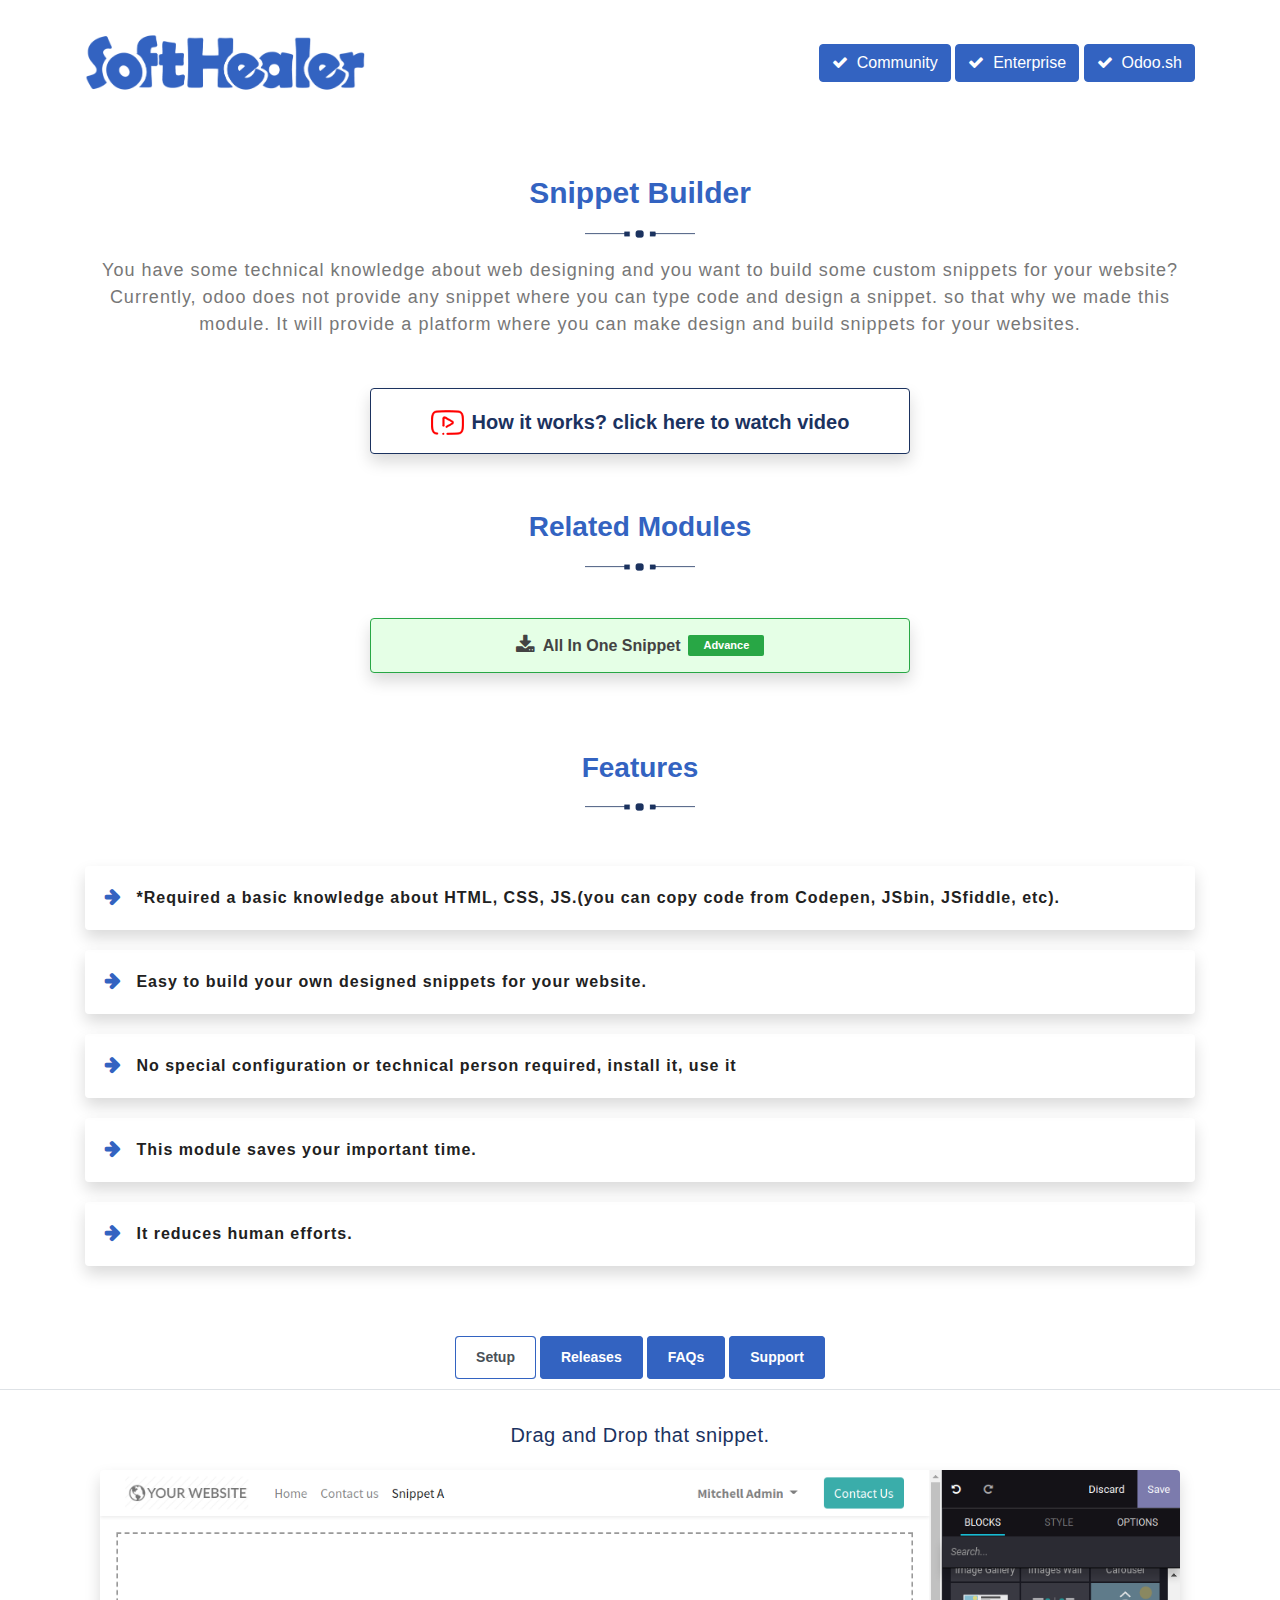
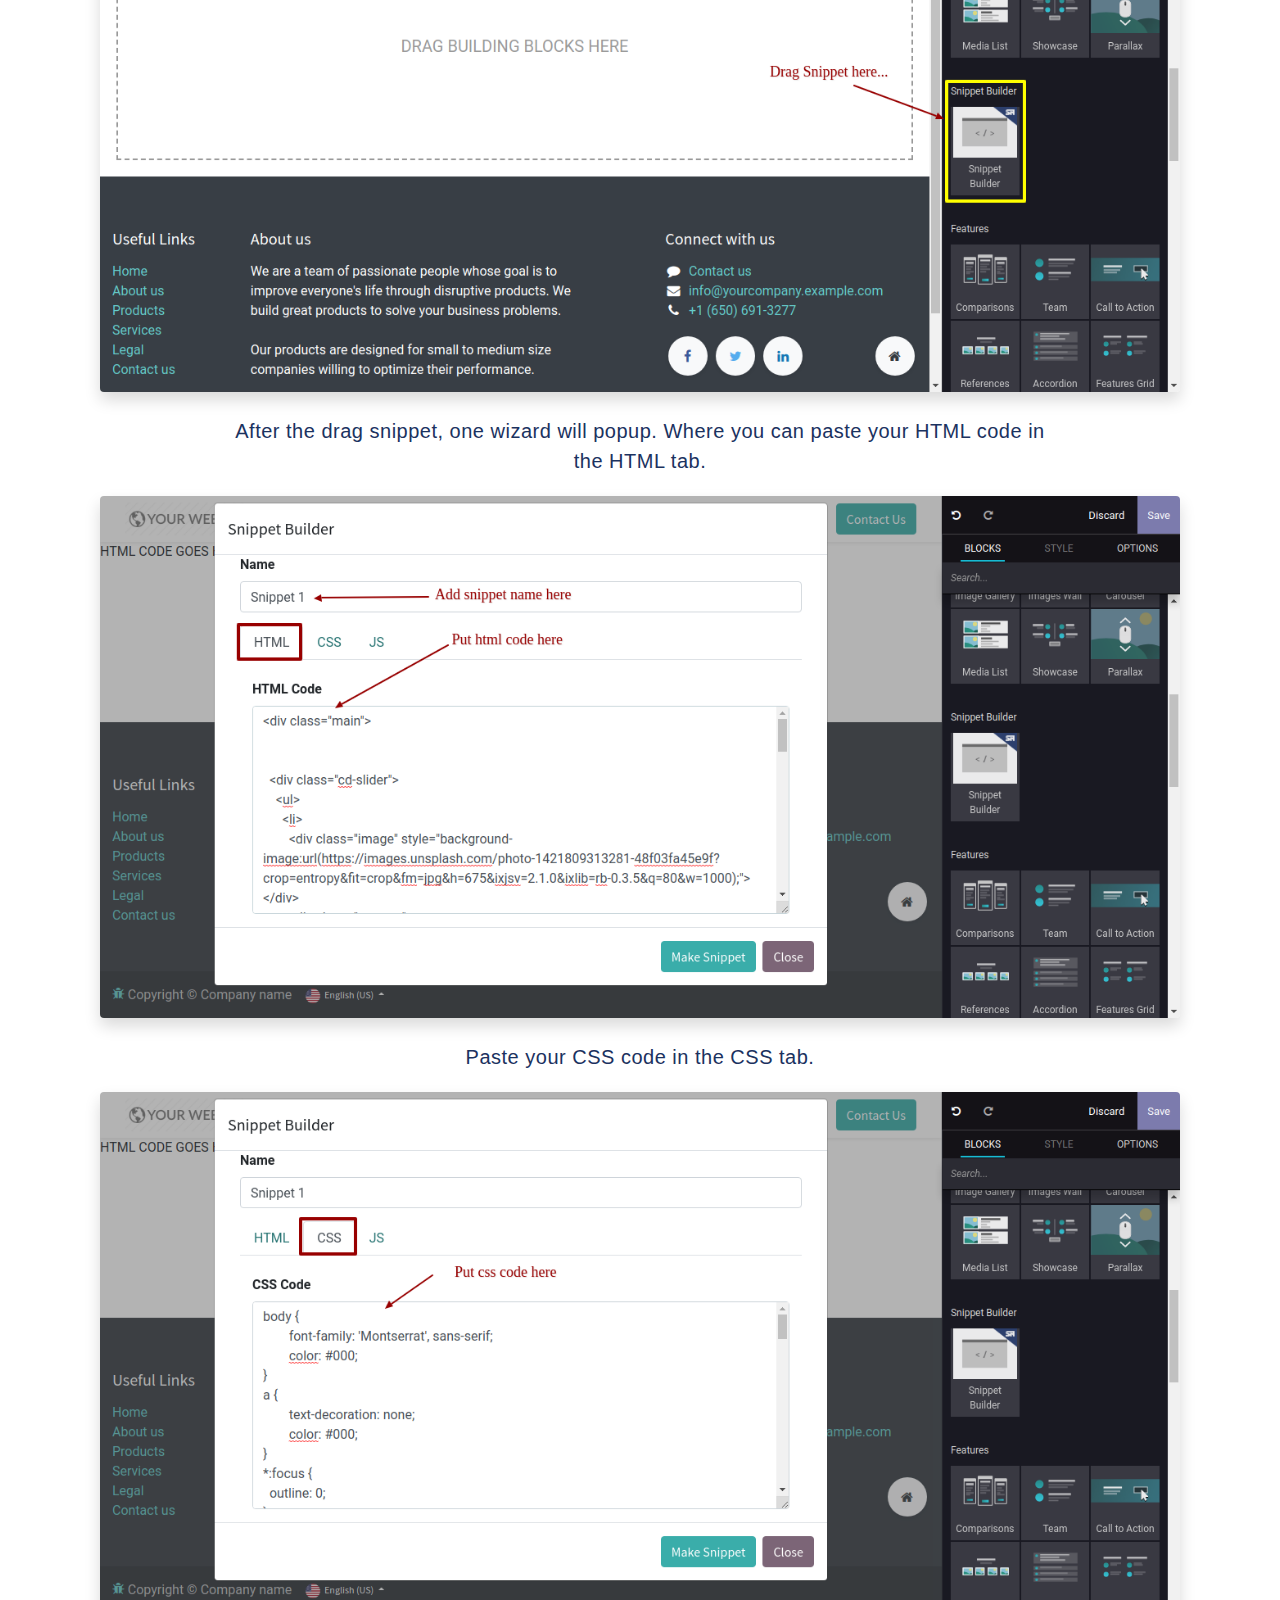
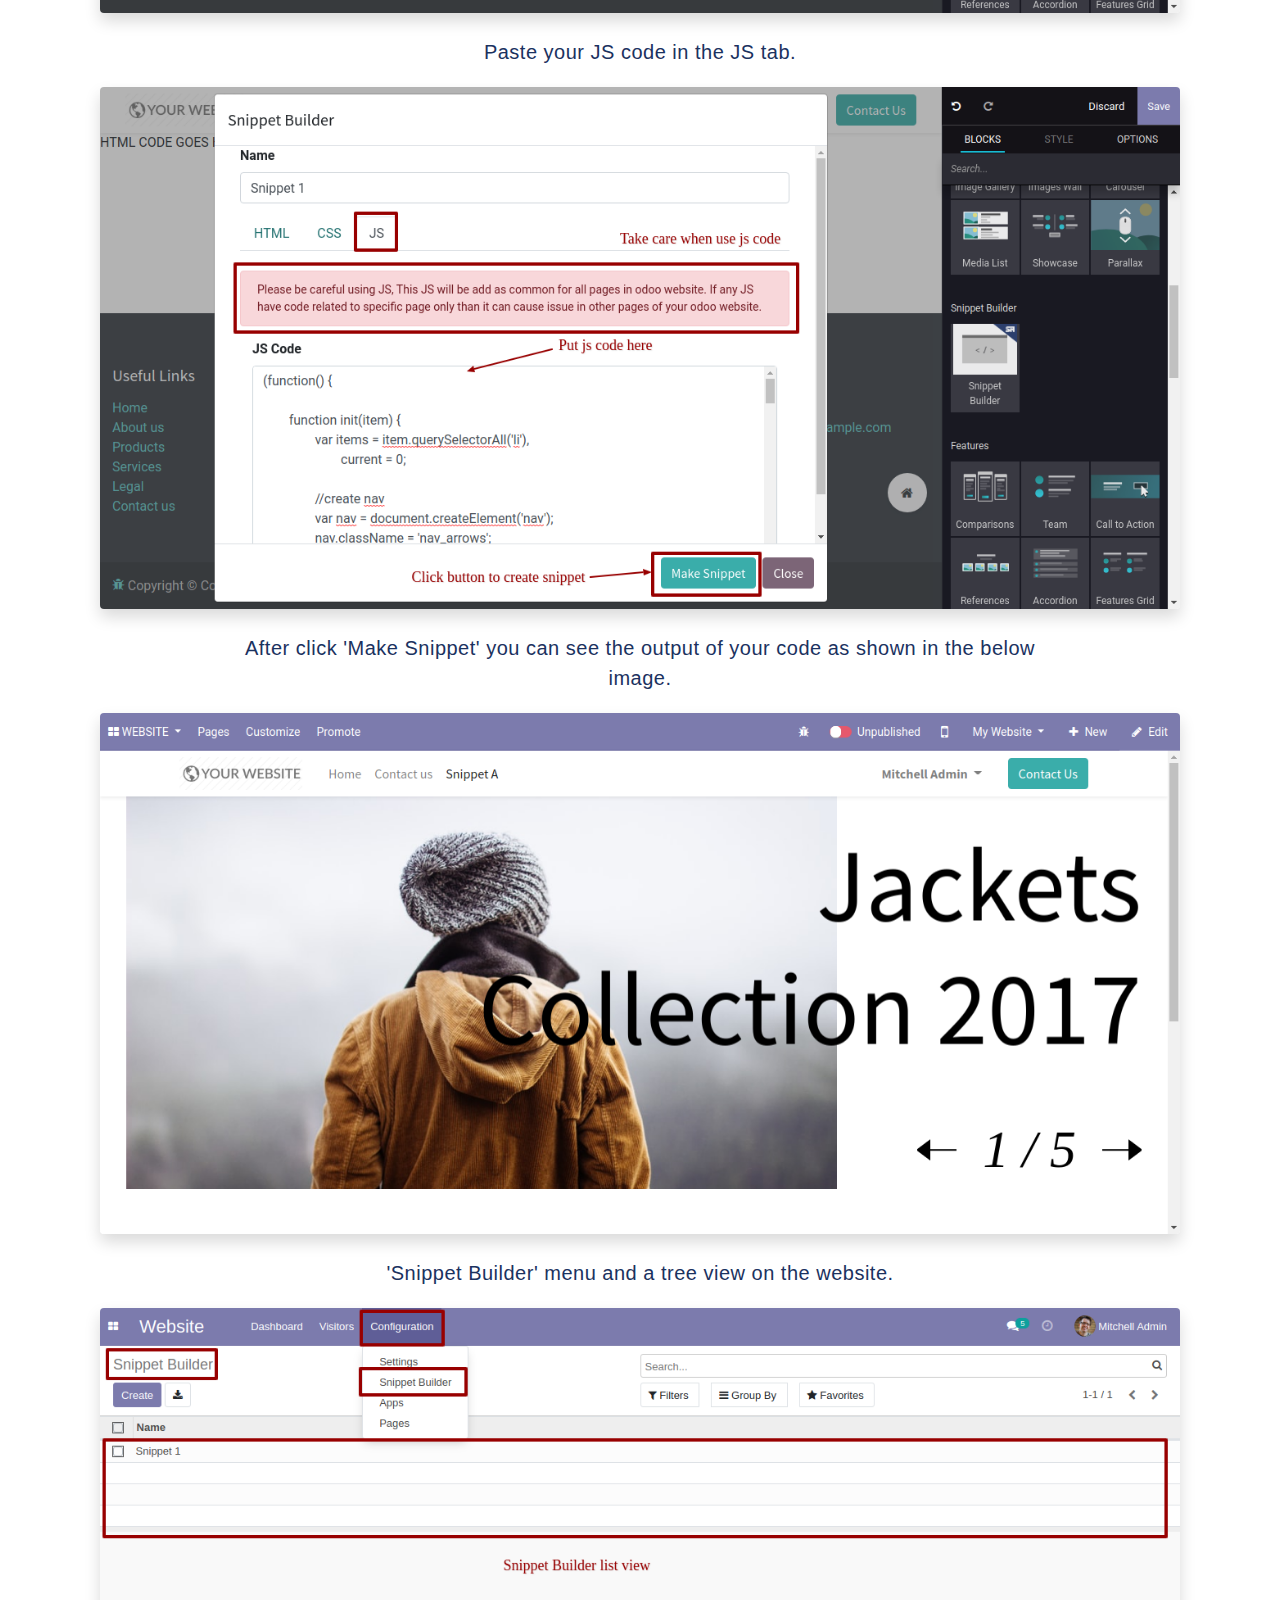
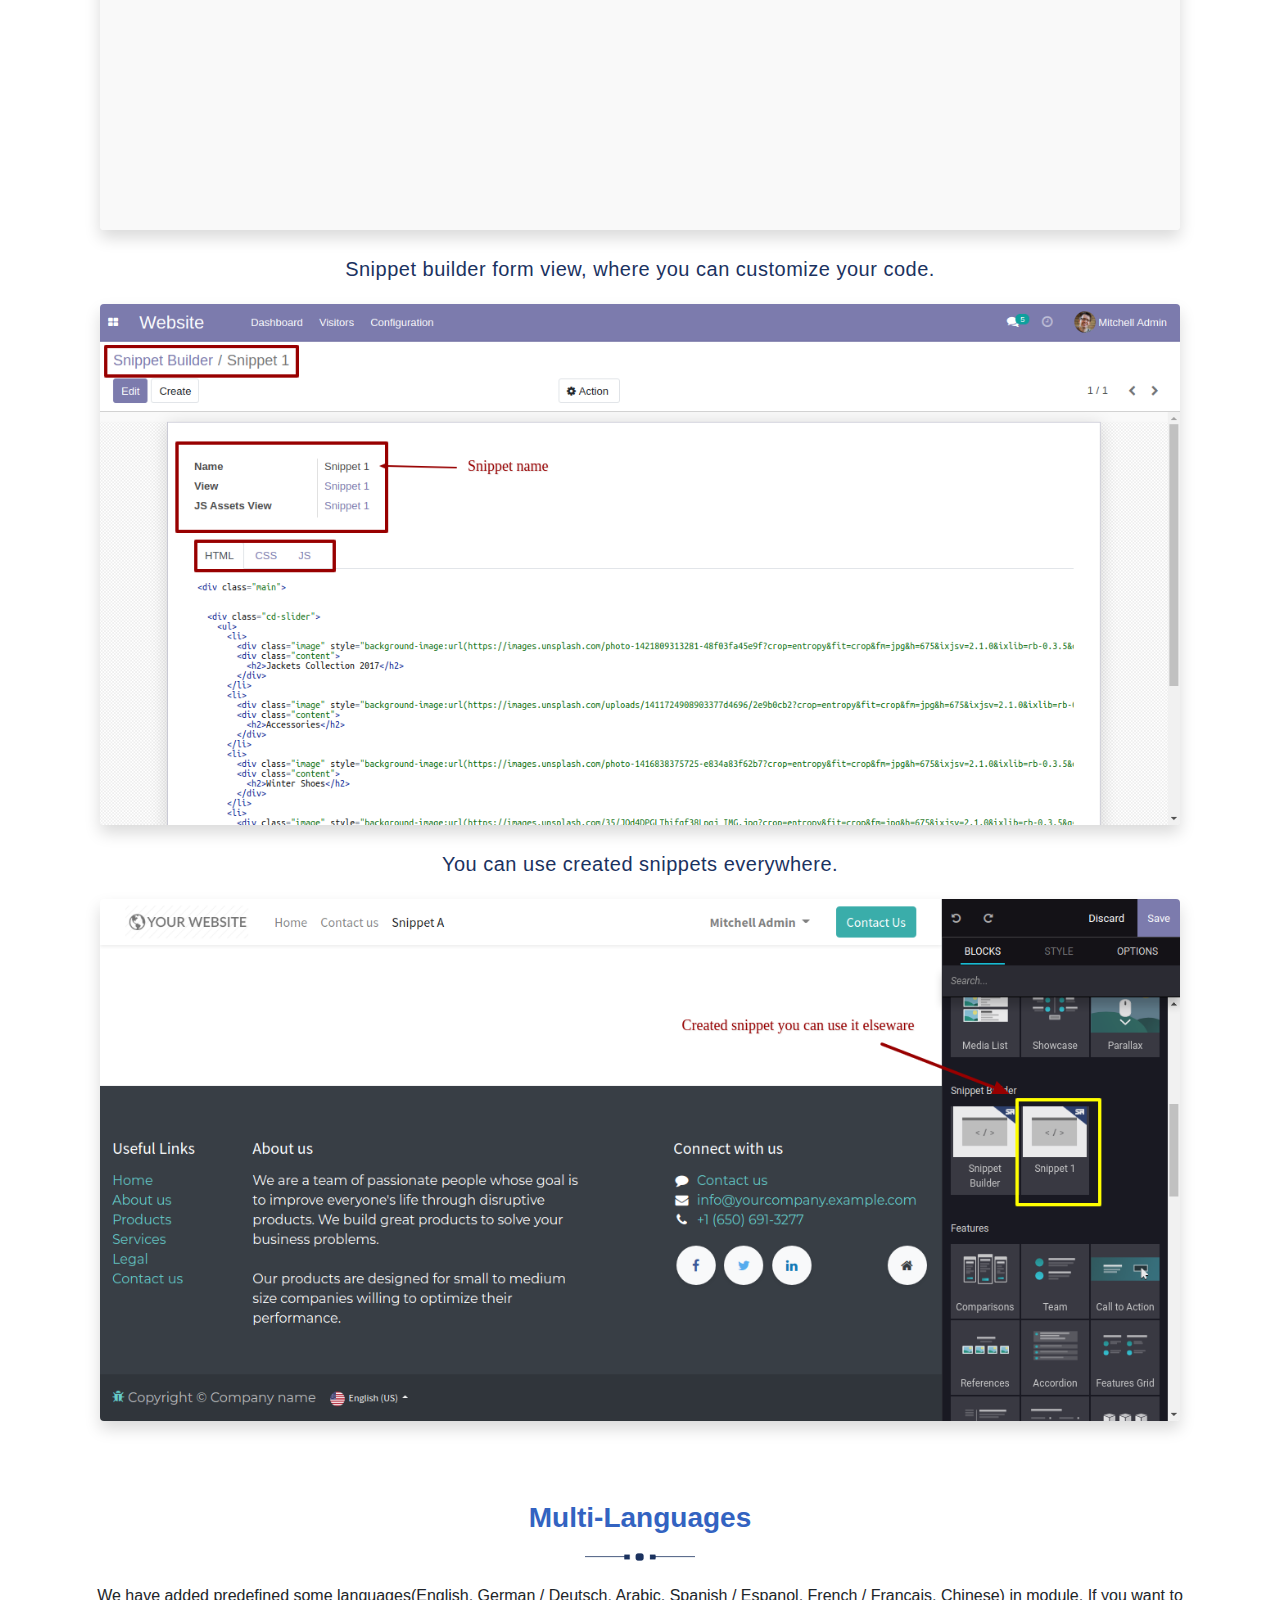
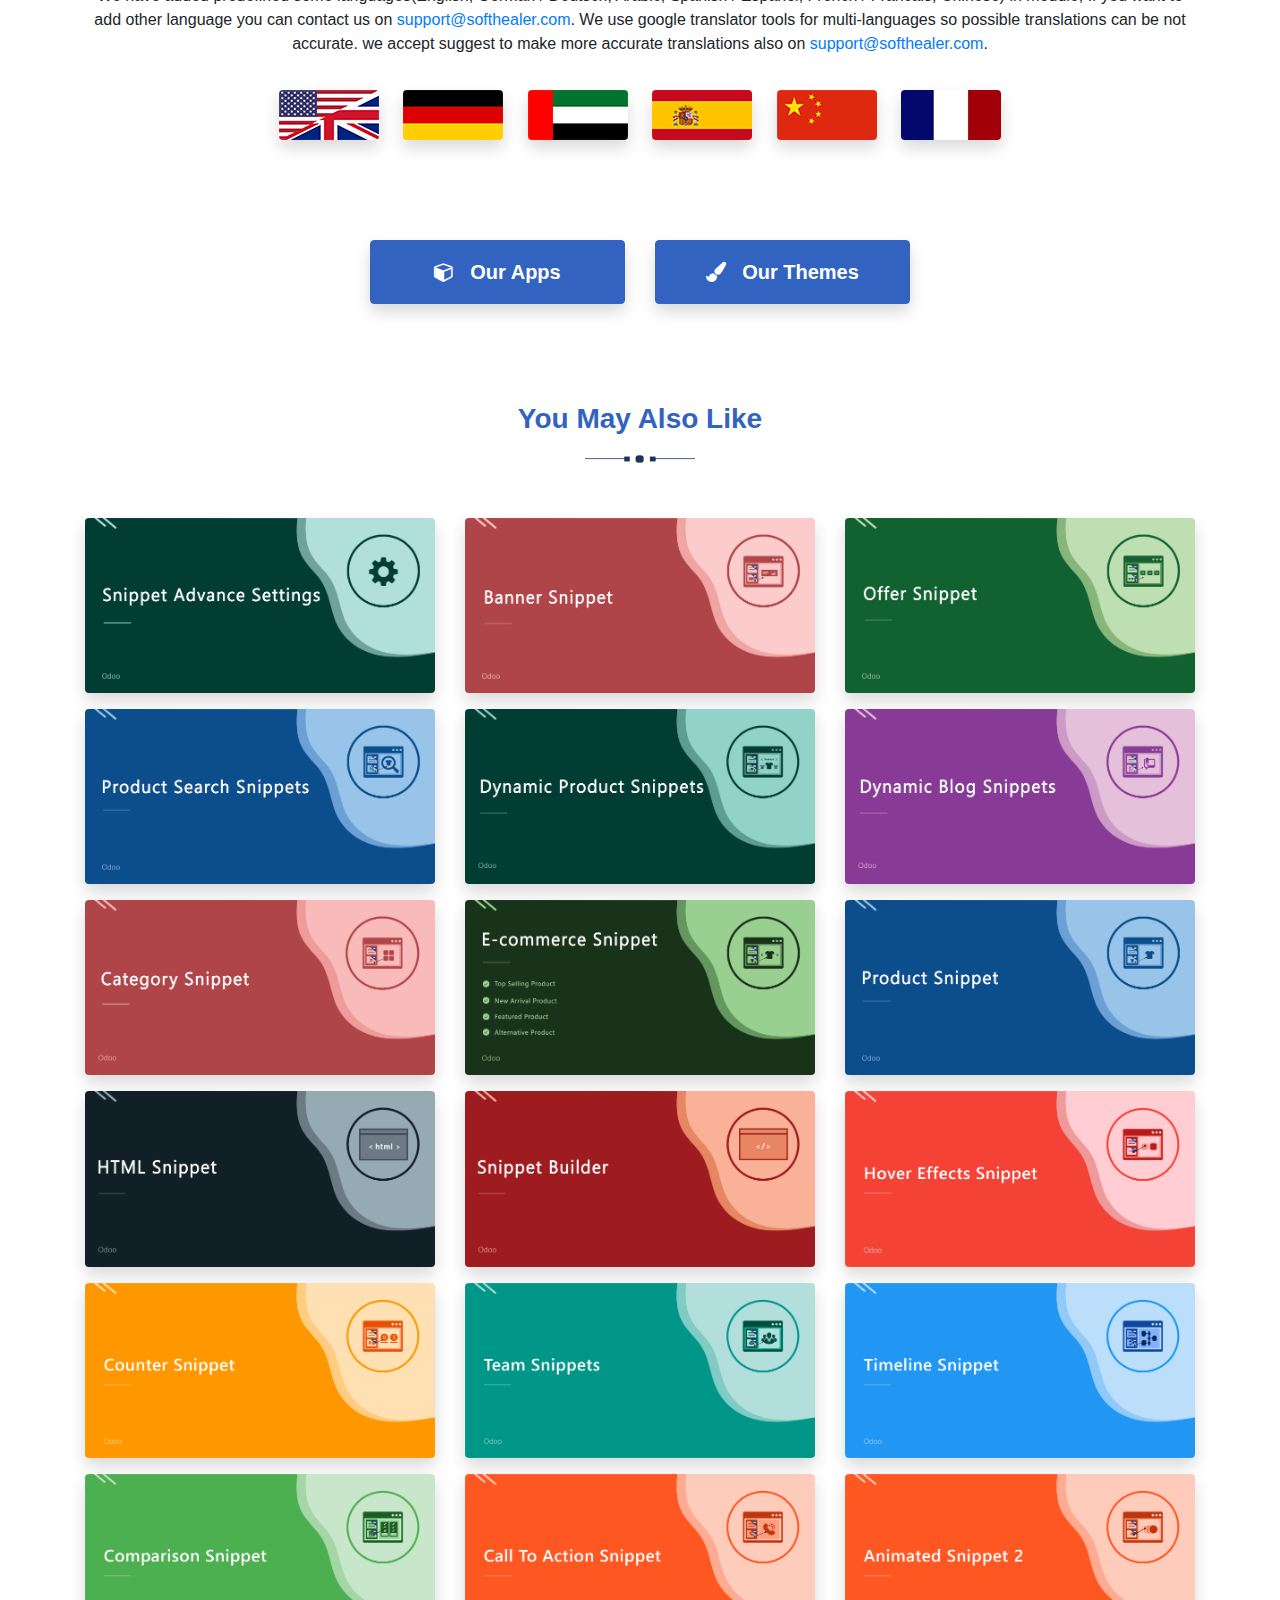
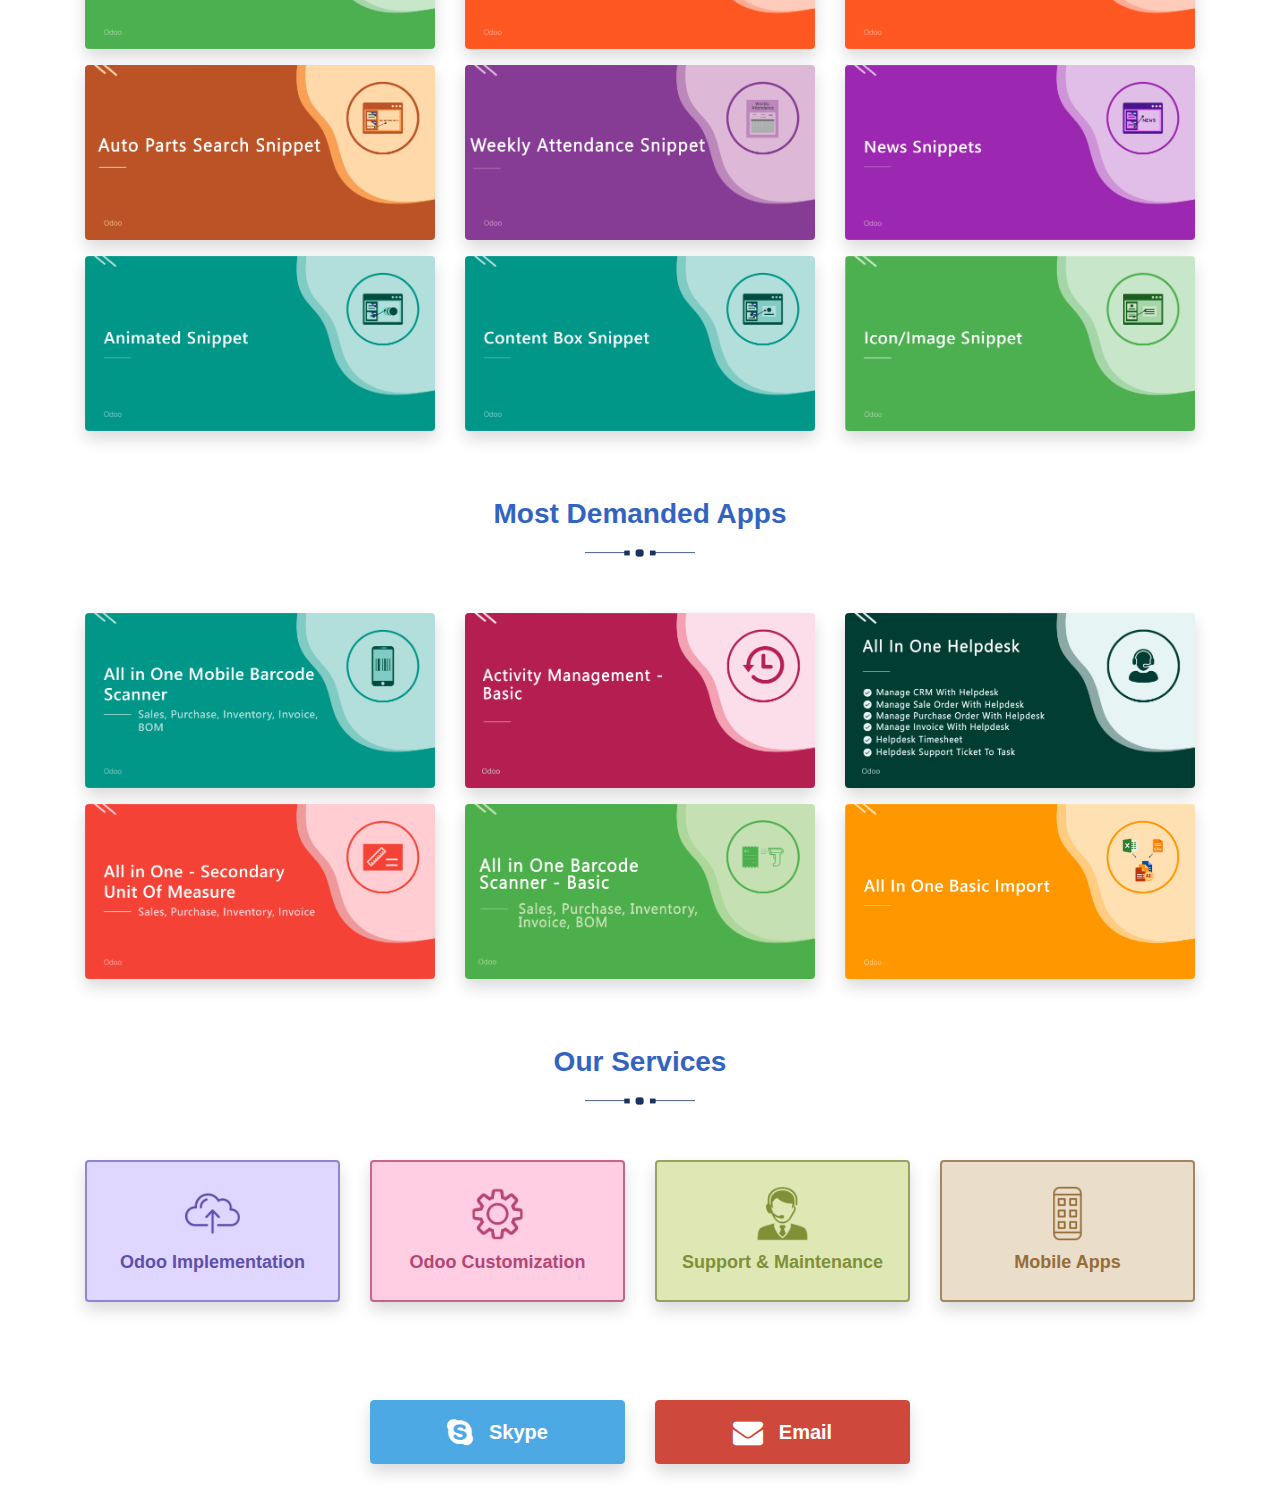
<file: sh_snippet_builder/static/description/index.html>
<!DOCTYPE html>
<html>
   <head>
      <title></title>
      <link rel="stylesheet" href="https://maxcdn.bootstrapcdn.com/bootstrap/4.5.0/css/bootstrap.min.css">
      <link rel="stylesheet" href="https://cdnjs.cloudflare.com/ajax/libs/font-awesome/4.7.0/css/font-awesome.min.css">
      <script src="https://ajax.googleapis.com/ajax/libs/jquery/3.5.1/jquery.min.js"></script>
      <script src="https://cdnjs.cloudflare.com/ajax/libs/popper.js/1.16.0/umd/popper.min.js"></script>
      <script src="https://maxcdn.bootstrapcdn.com/bootstrap/4.5.0/js/bootstrap.min.js"></script>


   </head>
   <body>
      <section id="sh_module_heading">
         <div class="container">
            <div class="sh_center text-center" style='margin: 2rem 0;'>
               <div class="row align-items-center" style='align-items: center;'>
                  <div class="col-lg-4 col-md-4 col-sm-12" style='text-align: left;'>
                     <img src='softhealer.png' alt='logo' style="width: 80%;">
                  </div>
                  <div class="col-lg-8 col-md-8 col-sm-12" style='text-align: right;'>
                     <span class='btn btn-primary' style="position: relative; overflow: hidden; border: 1px solid transparent; padding: .375rem .75rem; font-size: 1rem; line-height: 1.5; border-radius: .25rem; background-color: #3363c1;border-color: #3363c1;"><i class='fa fa-check' style="margin-right: 9px;"></i>Community</span>
                     <span class='btn btn-primary' style="position: relative; overflow: hidden; border: 1px solid transparent; padding: .375rem .75rem; font-size: 1rem; line-height: 1.5; border-radius: .25rem; background-color: #3363c1;border-color: #3363c1;"><i class='fa fa-check' style="margin-right: 9px;"></i>Enterprise</span>
                     <span class='btn btn-primary' style="position: relative; overflow: hidden; border: 1px solid transparent; padding: .375rem .75rem; font-size: 1rem; line-height: 1.5; border-radius: .25rem; background-color: #3363c1;border-color: #3363c1;"><i class='fa fa-check' style="margin-right: 9px;"></i>Odoo.sh</span>
                  </div>
               </div>
            </div>
         </div>
      </section>
      <!-- heading  -->
      <section id="sh_module_heading" style="padding-top: 50px;">
         <div class="container">
            <div class="sh_center text-center">
               <h4 style="font-size: 30px;font-weight: 600;color: #3363c1;margin-bottom: 10px;">Snippet Builder</h4>
               <!-- <img src="shape.png" style="width: 100px;display: block;text-align: center;margin: auto;margin-bottom: 20px;" /> -->
               <img src="heading.png" alt="heading" />
               <p style="color: #777;font-size: 18px;margin: 0;letter-spacing: 1px;margin-top: 12px;">You have some technical knowledge about web designing and you want to build some custom snippets for your website? Currently, odoo does not provide any snippet where you can type code and design a snippet. so that why we made this module. It will provide a platform where you can make design and build snippets for your websites. 
               </p>
            </div>
         </div>
      </section>
      <section id="sh_module_heading" style="padding-top: 50px;">
         <div class="container">
            <div class="row">
               <div class="col-lg-3 hidden-xs" style="padding: 2.5rem 1rem !important;">
               </div>
               <div class="col-lg-6 col-md-6 col-sm-12 col-12 mb-2">
                  <div class="s_panel_video mx-auto" data-video-id="hXPzTSEdnes?rel=0">
                     <a class="shadow rounded py-3 px-4 mb-2 s_tooltip_tabs_tooltip_image s_figure_link text-center btn" style="border-width: 1px;border-style: solid;border-color: #1b325f;color: #1b325f;position: relative; overflow: hidden;text-decoration: none;border-radius: 0px;display: inline-block;font-size: 20px;font-weight: bold;width: 100%;border-radius: 0.25rem !important;"><span><img class="mr-2" src="vd_btn.png" alt="video_btn" style="height: 25px;" /></span><span class="align-middle">How it works? click here to watch video</span></a>
                  </div>
               </div>
               <div class="col-lg-3 hidden-xs" style="padding: 2.5rem 1rem !important;">
               </div>
            </div>
         </div>
      </section>


<section class="sh_bg_cover" style="padding:40px 0px;background-color: transparent;">
        <div class="container">
            <div class="sh_center text-center" style="margin-bottom: 40px;">
               <h4 style="font-size: 28px;font-weight: 600;color: #3363c1;margin-bottom: 10px;">Related Modules</h4>
               <!-- <hr style="width: 100px;border-width: 2px;border-color: #3363c1;" /> -->
               <img src="heading.png" alt="heading" />
            </div>
            <div class="row">
               
               
               <div class="col-lg-6 col-md-6 mb-2 col-sm-12 col-12 justify-content-center offset-md-3">
                  <a href="https://apps.odoo.com/apps/modules/15.0/sh_all_in_one_snippets/" target="_blank" style="text-decoration:none;">
                     <div class="box p-3 shadow text-center border border-success rounded d-flex justify-content-center align-items-center" align="center" style="color:#434343; font-family:sans-serif!important;  margin-bottom:0px !important; text-align:justify; text-decoration: none;background-color: #e5ffe6;border-radius: 0.25rem !important;">
                        <!-- <img class="mr-2" src="d.png" alt="gif" style="height: 25px;" /> -->
                        <span class="fa fa-download" style="font-size: 20px;color: #434343;margin-right: 8px;"></span>
                        <h6 class="mb-0 font-weight-bold mr-2">All In One Snippet</h6> <span class="badge badge-success" style="padding:5px 15px; border-radius:2px; color:#fff; font-size: 11px; font-weight:bold;vertical-align: text-top;">Advance</span>
                     </div>
                  </a>
               </div>
               
            </div>
         </div>
      </section> 

      <section id="sh_feature" style="padding-top: 30px;background-color: transparent;">
         <div class="container">
            <div class="sh_center text-center mb-5">
               <h4 style="font-size: 28px;font-weight: 600;color: #3363c1;margin-bottom: 10px;">Features</h4>
               <!-- <hr style="width: 100px;border-width: 2px;border-color: #3363c1;" /> -->
               <img src="heading.png" alt="heading" />
            </div>
      <div id="Feature" class="tab-pane active">
         <ul style="padding: 0;list-style: none;">
            <li class="shadow rounded" style="padding: 20px;margin-bottom: 20px;font-size: 16px;color: #212121;font-weight: 600;letter-spacing: 1px;display: block;border-radius: 0.25rem !important;"><span class="fa fa-arrow-right" style="color: #3363c1;font-weight: 600;font-size: 18px;padding-right: 10px;"></span> *Required a basic knowledge about HTML, CSS, JS.(you can copy code from Codepen, JSbin, JSfiddle, etc).
            </li>
            <li class="shadow rounded" style="padding: 20px;margin-bottom: 20px;font-size: 16px;color: #212121;font-weight: 600;letter-spacing: 1px;display: block;border-radius: 0.25rem !important;"><span class="fa fa-arrow-right" style="color: #3363c1;font-weight: 600;font-size: 18px;padding-right: 10px;"></span> Easy to build your own designed snippets for your website.
            </li>
            <li class="shadow rounded" style="padding: 20px;margin-bottom: 20px;font-size: 16px;color: #212121;font-weight: 600;letter-spacing: 1px;display: block;border-radius: 0.25rem !important;"><span class="fa fa-arrow-right" style="color: #3363c1;font-weight: 600;font-size: 18px;padding-right: 10px;"></span> No special configuration or technical person required, install it, use it
            </li>
            <li class="shadow rounded" style="padding: 20px;margin-bottom: 20px;font-size: 16px;color: #212121;font-weight: 600;letter-spacing: 1px;display: block;border-radius: 0.25rem !important;"><span class="fa fa-arrow-right" style="color: #3363c1;font-weight: 600;font-size: 18px;padding-right: 10px;"></span> This module saves your important time.
            </li>
            <li class="shadow rounded" style="padding: 20px;margin-bottom: 20px;font-size: 16px;color: #212121;font-weight: 600;letter-spacing: 1px;display: block;border-radius: 0.25rem !important;"><span class="fa fa-arrow-right" style="color: #3363c1;font-weight: 600;font-size: 18px;padding-right: 10px;"></span> It reduces human efforts.
            </li>
         </ul>
      </div>
   </div>
</section>
<section id="sh_tab" style="padding-top: 50px;background-color: transparent;">
   <div class="">
      <ul class="nav nav-tabs justify-content-center" role="tablist" style="justify-content: center;padding-bottom: 10px;background-color: transparent;">
         
            <li class="nav-item rounded" style="cursor:pointer; background-color: #3363c1;color: #fff;border-radius: 0;font-weight: 600;font-size: 14px;margin: 0 2px;border-radius: 0.25rem !important;">
            <span class="nav-link active rounded" data-toggle="tab" href="#Configurations" style="cursor: pointer;border: 1px solid #3363c1;padding: 10px 20px;border-top-left-radius: 0px;border-top-right-radius: 0px;">Setup</span>
            </li>
            <li class="nav-item rounded" style="cursor:pointer; background-color: #3363c1;color: #fff;border-radius: 0;font-weight: 600;font-size: 14px;margin: 0 2px;border-radius: 0.25rem !important;">
            <span class="nav-link rounded" data-toggle="tab" href="#Release" style="cursor: pointer;border: 1px solid #3363c1;padding: 10px 20px;border-top-left-radius: 0px;border-top-right-radius: 0px;">Releases</span>
            </li>
            <li class="nav-item rounded" style="cursor:pointer; background-color: #3363c1;color: #fff;border-radius: 0;font-weight: 600;font-size: 14px;margin: 0 2px;border-radius: 0.25rem !important;">
            <span class="nav-link rounded" data-toggle="tab" href="#FAQ" style="cursor: pointer;border: 1px solid #3363c1;padding: 10px 20px;border-top-left-radius: 0px;border-top-right-radius: 0px;">FAQs</span>
            </li>
            <li class="nav-item rounded" style="cursor:pointer; background-color: #3363c1;color: #fff;border-radius: 0;font-weight: 600;font-size: 14px;margin: 0 2px;border-radius: 0.25rem !important;">
            <span class="nav-link rounded" data-toggle="tab" href="#Support" style="cursor: pointer;border: 1px solid #3363c1;padding: 10px 20px;border-top-left-radius: 0px;border-top-right-radius: 0px;">Support</span>
            </li>
      </ul>
      <div class="tab-content" style="padding-top: 30px;background-color: transparent;padding-bottom: 30px;">
         
         <!-- tab 2 -->
         <div id="Configurations" class="tab-pane active">
            <section id="sh_configuration">
               <div class="container">
                  <div class="text-center">
                     <p style="color: #1b325f;font-size: 20px;max-width: 75%;margin: auto;margin-bottom: 20px;letter-spacing: .5px;">  Drag and Drop that snippet.



 
                          </p>
                          <div class="col-md-12">
                           <img class="img-responsive rounded shadow" src="s1.png" style="width: 100%;" />
                        </div><br/>
                        <p style="color: #1b325f;font-size: 20px;max-width: 75%;margin: auto;margin-bottom: 20px;letter-spacing: .5px;">  After the drag snippet, one wizard will popup. Where you can paste your HTML code in the HTML tab.



 
                          </p>
                          <div class="col-md-12">
                           <img class="img-responsive rounded shadow" src="s2.png" style="width: 100%;" />
                        </div><br/>

                  <p style="color: #1b325f;font-size: 20px;max-width: 75%;margin: auto;margin-bottom: 20px;letter-spacing: .5px;">  Paste your CSS code in the CSS tab.



 
                          </p>
                          <div class="col-md-12">
                           <img class="img-responsive rounded shadow" src="s3.png" style="width: 100%;" />
                        </div><br/>
                        <p style="color: #1b325f;font-size: 20px;max-width: 75%;margin: auto;margin-bottom: 20px;letter-spacing: .5px;">  Paste your JS code in the JS tab.



 
                          </p>
                          <div class="col-md-12">
                           <img class="img-responsive rounded shadow" src="s4.png" style="width: 100%;" />
                        </div><br/>
                        <p style="color: #1b325f;font-size: 20px;max-width: 75%;margin: auto;margin-bottom: 20px;letter-spacing: .5px;">  After click 'Make Snippet' you can see the output of your code as shown in the below image.



 
                          </p>
                          <div class="col-md-12">
                           <img class="img-responsive rounded shadow" src="s5.png" style="width: 100%;" />
                        </div><br/>
                        <p style="color: #1b325f;font-size: 20px;max-width: 75%;margin: auto;margin-bottom: 20px;letter-spacing: .5px;">  'Snippet Builder' menu and a tree view on the website.


 
                          </p>
                          <div class="col-md-12">
                           <img class="img-responsive rounded shadow" src="s6.png" style="width: 100%;" />
                        </div><br/>
                        <p style="color: #1b325f;font-size: 20px;max-width: 75%;margin: auto;margin-bottom: 20px;letter-spacing: .5px;">  Snippet builder form view, where you can customize your code.



 
                          </p>
                          <div class="col-md-12">
                           <img class="img-responsive rounded shadow" src="s7.png" style="width: 100%;" />
                        </div><br/>
                        <p style="color: #1b325f;font-size: 20px;max-width: 75%;margin: auto;margin-bottom: 20px;letter-spacing: .5px;">  You can use created snippets everywhere.



 
                          </p>
                          <div class="col-md-12">
                           <img class="img-responsive rounded shadow" src="s8.png" style="width: 100%;" />
                        </div>

                     <!-- sub TAB -->

                     
                  </div>
               </div>
            </section>
         </div>
         <!-- tab 2 -->
         <!-- tab 3 -->
         <div id="Release" class="tab-pane fade container">
          
              
             <div class="sh_content shadow rounded bg-white" style="padding: 20px;margin-bottom: 15px;">
               <h4 style="font-size: 16px;margin: 0;color: #212121;text-decoration: none;font-weight: 600;letter-spacing: 1px;display: block;"><span class="fa fa-hand-o-right" style="color: #3363c1;font-weight: 600;font-size: 18px;padding-right: 10px;"></span> <span>Version 15.0.1</span> | <span style="color: #3363c1;">Released on : 10 October 2021</span></h4>
               <div style="font-size: 16px;padding-left: 32px;color: #555;margin: 0;padding-top: 15px;">
                  <div style="font-weight: normal;" class="d-flex align-items-center">
                  <span
                                class="badge mr-2"
                                style="
                                    background-color: #3363c1 !important;
                                    padding: 5px 15px;
                                    border-radius: 3px;
                                    color: #fff;
                                    font-size: 9px;
                                    text-transform: uppercase;
                                    font-weight: bold;
                                    box-shadow: 0 1px 3px rgba(0, 0, 0, 0.12), 0 1px 2px rgba(0, 0, 0, 0.24);
                                "
                            >
                                Initial
                            </span>
                         <span style="vertical-align: middle;font-size: 15px;">Initial Release.</div>
               </div>
            </div>

         </div>
         <!-- tab 3 -->
         <!-- tab 4 -->
         <div id="FAQ" class="tab-pane fade container">
            <div class="demo">
               <div class="panel-group" id="accordion" role="tablist">
                  <div class="panel panel-default shadow rounded bg-white" style="padding: 20px;margin-bottom: 20px;">
                     <div class="panel-heading" role="tab" id="headingOne" style="border: 0;padding: 0;">
                        <h4 class="panel-title" style="margin: 0;">
                           <a role="button" data-toggle="collapse" data-parent="#accordion" href="#collapseOne" aria-expanded="true" aria-controls="collapseOne" style="font-size: 16px;margin: 0;color: #212121;text-decoration: none;font-weight: 600;letter-spacing: 1px;display: flex;">
                              <span class="fa fa-hand-o-right" style="color: #3363c1;font-weight: 600;font-size: 18px;padding-right: 10px;"></span>
                              Is this app compatible with Odoo Community as well as Enterprise?
                              <!--  <span class="fa fa-plus" style="float: right;background-color: #3363c1;width: 35px;height: 35px;text-align: center;line-height: 35px;color: #fff;border-radius: 50%;margin-top: -8px;"></span> -->
                           </a>
                        </h4>
                     </div>
                     <div id="collapseOne1" class="panel-collapse collapse show" role="tabpanel" aria-labelledby="headingOne">
                        <div class="panel-body" style="padding-top: 20px;">
                           <ul style="list-style-type: disc;font-size: 16px;padding-left: 30px;color: #555;margin: 0;">
                              <li style="margin-bottom: 0px;">Yes, this app works perfectly with Odoo Enterprise (Odoo.sh & Premise) as well as Community. </li>
                           </ul>
                        </div>
                     </div>
                  </div>
                  <div class="panel panel-default shadow rounded bg-white" style="padding: 20px;margin-bottom: 20px;">
                     <div class="panel-heading" role="tab" id="headingTwo"  style="border: 0;padding: 0;">
                        <h4 class="panel-title" style="margin: 0;">
                           <a class="collapsed" role="button" data-toggle="collapse" data-parent="#accordion" href="#collapseTwo" aria-expanded="false" aria-controls="collapseTwo" style="font-size: 16px;margin: 0;color: #212121;text-decoration: none;font-weight: 600;letter-spacing: 1px;display: flex;">
                              <span class="fa fa-hand-o-right" style="color: #3363c1;font-weight: 600;font-size: 18px;padding-right: 10px;"></span>
                              Is this app compatible with Odoo's Multi-Company/Multi-Website Feature?
                              <!--   <span class="fa fa-plus" style="float: right;background-color: #3363c1;width: 35px;height: 35px;text-align: center;line-height: 35px;color: #fff;border-radius: 50%;margin-top: -8px;"></span> -->
                           </a>
                        </h4>
                     </div>
                     <div id="collapseTwo2" class="panel-collapse collapse show" role="tabpanel" aria-labelledby="headingTwo">
                        <div class="panel-body" style="padding-top: 20px;">
                           <ul style="list-style-type: disc;font-size: 16px;padding-left: 30px;color: #555;margin: 0;">
                              <li style="margin-bottom: 0px;">No, This app is not compatible with Odoo's Multi-Company/Multi-Website Feature.</li>
                           </ul>
                        </div>
                     </div>
                  </div>
                  <div class="panel panel-default shadow rounded bg-white" style="padding: 20px;margin-bottom: 20px;">
                     <div class="panel-heading" role="tab" id="headingThree" style="border: 0;padding: 0;">
                        <h4 class="panel-title" style="margin: 0;">
                           <a class="collapsed" role="button" data-toggle="collapse" data-parent="#accordion" href="#collapseThree" aria-expanded="false" aria-controls="collapseThree" style="font-size: 16px;margin: 0;color: #212121;text-decoration: none;font-weight: 600;letter-spacing: 1px;display: flex;">
                           <span class="fa fa-hand-o-right" style="color: #3363c1;font-weight: 600;font-size: 18px;padding-right: 10px;"></span>
                           I want some customization in this app. How can I request it?
                           </a>
                        </h4>
                     </div>
                     <div id="collapseThree3" class="panel-collapse collapse show" role="tabpanel" aria-labelledby="headingThree">
                        <div class="panel-body" style="padding-top: 20px;">
                           <ul style="list-style-type: disc;font-size: 16px;padding-left: 30px;color: #555;margin: 0;">
                              <li style="margin-bottom: 0px;">Please Contact Us at <a href='mailto:sales@softhealer.com' style="color: #007bff;font-weight: 600;text-decoration: none;">sales@softhealer.com</a>to request customization.</li>
                           </ul>
                        </div>
                     </div>
                  </div>
                  <div class="panel panel-default shadow rounded bg-white" style="padding: 20px;margin-bottom: 20px;">
                     <div class="panel-heading" role="tab" id="headingThree" style="border: 0;padding: 0;">
                        <h4 class="panel-title" style="margin: 0;">
                           <a class="collapsed" role="button" data-toggle="collapse" data-parent="#accordion" href="#collapseThree" aria-expanded="false" aria-controls="collapseThree" style="font-size: 16px;margin: 0;color: #212121;text-decoration: none;font-weight: 600;letter-spacing: 1px;display: flex;">
                           <span class="fa fa-hand-o-right" style="color: #3363c1;font-weight: 600;font-size: 18px;padding-right: 10px;"></span>
                           Do i get free support?
                           </a>
                        </h4>
                     </div>
                     <div id="collapseThree3" class="panel-collapse collapse show" role="tabpanel" aria-labelledby="headingThree">
                        <div class="panel-body" style="padding-top: 20px;">
                           <ul style="list-style-type: disc;font-size: 16px;padding-left: 30px;color: #555;margin: 0;">
                              <li style="margin-bottom: 0px;">Yes, we provide free support for 100 days.</li>
                           </ul>
                        </div>
                     </div>
                  </div>


                  <div class="panel panel-default shadow rounded bg-white" style="padding: 20px;margin-bottom: 20px;">
                     <div class="panel-heading" role="tab" id="headingThree" style="border: 0;padding: 0;">
                        <h4 class="panel-title" style="margin: 0;">
                           <a class="collapsed" role="button" data-toggle="collapse" data-parent="#accordion" href="#collapseThree" aria-expanded="false" aria-controls="collapseThree" style="font-size: 16px;margin: 0;color: #212121;text-decoration: none;font-weight: 600;letter-spacing: 1px;display: flex;">
                           <span class="fa fa-hand-o-right" style="color: #3363c1;font-weight: 600;font-size: 18px;padding-right: 10px;"></span>
                           Do i get free updates?
                           </a>
                        </h4>
                     </div>
                     <div id="collapseThree3" class="panel-collapse collapse show" role="tabpanel" aria-labelledby="headingThree">
                        <div class="panel-body" style="padding-top: 20px;">
                           <ul style="list-style-type: disc;font-size: 16px;padding-left: 30px;color: #555;margin: 0;">
                              <li style="margin-bottom: 0px;">Yes, you will get free update for lifetime.</li>
                           </ul>
                        </div>
                     </div>
                  </div>

                  <div class="panel panel-default shadow rounded bg-white" style="padding: 20px;margin-bottom: 20px;">
                     <div class="panel-heading" role="tab" id="headingThree" style="border: 0;padding: 0;">
                        <h4 class="panel-title" style="margin: 0;">
                           <a class="collapsed" role="button" data-toggle="collapse" data-parent="#accordion" href="#collapseThree" aria-expanded="false" aria-controls="collapseThree" style="font-size: 16px;margin: 0;color: #212121;text-decoration: none;font-weight: 600;letter-spacing: 1px;display: flex;">
                           <span class="fa fa-hand-o-right" style="color: #3363c1;font-weight: 600;font-size: 18px;padding-right: 10px;"></span>
                           Do we need to install any additional libraries/modules for using this module?
                           </a>
                        </h4>
                     </div>
                     <div id="collapseThree3" class="panel-collapse collapse show" role="tabpanel" aria-labelledby="headingThree">
                        <div class="panel-body" style="padding-top: 20px;">
                           <ul style="list-style-type: disc;font-size: 16px;padding-left: 30px;color: #555;margin: 0;">
                              <li style="margin-bottom: 0px;">No, you don't need to install addition libraries.</li>
                           </ul>
                        </div>
                     </div>
                  </div>

                  <div class="panel panel-default shadow rounded bg-white" style="padding: 20px;margin-bottom: 20px;">
                     <div class="panel-heading" role="tab" id="headingThree" style="border: 0;padding: 0;">
                        <h4 class="panel-title" style="margin: 0;">
                           <a class="collapsed" role="button" data-toggle="collapse" data-parent="#accordion" href="#collapseThree" aria-expanded="false" aria-controls="collapseThree" style="font-size: 16px;margin: 0;color: #212121;text-decoration: none;font-weight: 600;letter-spacing: 1px;display: flex;">
                           <span class="fa fa-hand-o-right" style="color: #3363c1;font-weight: 600;font-size: 18px;padding-right: 10px;"></span>
                           Do I have to buy my module for each version?
                           </a>
                        </h4>
                     </div>
                     <div id="collapseThree3" class="panel-collapse collapse show" role="tabpanel" aria-labelledby="headingThree">
                        <div class="panel-body" style="padding-top: 20px;">
                           <ul style="list-style-type: disc;font-size: 16px;padding-left: 30px;color: #555;margin: 0;">
                              <li style="margin-bottom: 0px;">Yes, You have to download module for each version (13,14,15) except in version 12 or lower.</li>
                           </ul>
                        </div>
                     </div>
                  </div>

                  <div class="panel panel-default shadow rounded bg-white" style="padding: 20px;margin-bottom: 20px;">
                     <div class="panel-heading" role="tab" id="headingThree" style="border: 0;padding: 0;">
                        <h4 class="panel-title" style="margin: 0;">
                           <a class="collapsed" role="button" data-toggle="collapse" data-parent="#accordion" href="#collapseThree" aria-expanded="false" aria-controls="collapseThree" style="font-size: 16px;margin: 0;color: #212121;text-decoration: none;font-weight: 600;letter-spacing: 1px;display: flex;">
                           <span class="fa fa-hand-o-right" style="color: #3363c1;font-weight: 600;font-size: 18px;padding-right: 10px;"></span>
                           What If I purchase Module In Wrong Version Can I exchange Module With Other Versions?
                           </a>
                        </h4>
                     </div>
                     <div id="collapseThree3" class="panel-collapse collapse show" role="tabpanel" aria-labelledby="headingThree">
                        <div class="panel-body" style="padding-top: 20px;">
                           <ul style="list-style-type: disc;font-size: 16px;padding-left: 30px;color: #555;margin: 0;">
                              <li style="margin-bottom: 0px;">No, We do not provide any kind of exchange.</li>
                           </ul>
                        </div>
                     </div>
                  </div>
               </div>
            </div>
         </div>
         <!-- tab 4 -->
         <!-- tab 5 -->
         <div id="Support" class="tab-pane fade container">
            <div class="row">
               <div class="col-md">
                  <div class="sh_content shadow rounded bg-white" style="padding: 20px;margin-bottom: 0px;">
                     <h4 class="mb-0"><a href="mailto:support@softhealer.com" style="text-decoration: none;color: #212121;font-size: 18px;font-weight: 600;letter-spacing: 1px;"><span class="fa fa-envelope" style="color: #3363c1;padding-right: 10px;font-size: 20px;"></span> Please mail us for support on <b style="color: #3363c1">support@softhealer.com</b></a></h4>
                  </div>
               </div>
            </div>
         </div>
         <!-- tab 5 -->
      </div>
   </div>
</section>
<section id="sh_multi_language" style="margin: 50px 0;background-color: transparent;">
   <div class="container">
      <div class="sh_center text-center">
        <div class="sh_center text-center mb-3">
            <h4 style="font-size: 28px;font-weight: 600;color: #3363c1;margin-bottom: 10px;">Multi-Languages</h4>
            <img src="heading.png" alt="heading">
         </div>
         <div class="content">

            We have added predefined some languages(English, German / Deutsch, Arabic, Spanish / Espanol, French / Francais, Chinese) in module, If you want to add other language you can contact us on <a href="mailto:support@softhealer.com">support@softhealer.com</a>. We use google translator tools for multi-languages so possible translations can be not accurate. we accept suggest to make more accurate translations also on <a href="mailto:support@softhealer.com">support@softhealer.com</a>.
            <br/><br/>
         </div>
      </div>
      <div class="row">
         <div class="col-lg-12 col-md-12 col-sm-12 col-12">
            <div class="img" style="text-align: center;">
               <img class="shadow rounded" src="eng.png" title="English" alt="english" style="object-fit: cover;margin: 10px 10px;border-radius: 0.25rem !important;" />
               <img class="shadow rounded" src="german.png" title="Germany" alt="germany" style="object-fit: cover;margin: 10px 10px;border-radius: 0.25rem !important;" />
               <img class="shadow rounded" src="aarab.png" title="Arab" alt="arab" style="object-fit: cover;margin: 10px 10px;border-radius: 0.25rem !important;" />
               <img class="shadow rounded" src="spanish.jpg" title="Spanish" alt="spanish" style="object-fit: cover;margin: 10px 10px;border-radius: 0.25rem !important;" />
               <img class="shadow rounded" src="chinese.png" title="Chinese" alt="Chinese" style="object-fit: cover;margin: 10px 10px;border-radius: 0.25rem !important;" />
               <img class="shadow rounded" src="french.png" title="French" alt="French" style="object-fit: cover;margin: 10px 10px;border-radius: 0.25rem !important;" />
            </div>
         </div>
      </div>
   </div>
</section>
 <section class="sh_bg_cover" style="padding:40px 0px; margin-top:2em;background-color: transparent;">
        <div class="container">
            
            <div class="sh_center text-center row">
               <div class="col-lg-3 col-md-3 col-sm-12 col-12"></div>
               <div class="col-lg-3 col-md-3 col-sm-12 col-12">
                  <a class="shadow rounded py-3 px-4 mb-2 d-flex align-items-center justify-content-center" style="border-width: 1px;border-style: solid;border-color: #3363c1;color: #fff;position: relative; overflow: hidden;text-decoration: none;border-radius: 0px;display: inline-block;font-size: 20px;font-weight: bold;width: 100%;background-color: #3363c1;border-radius: 0.25rem !important;" href="https://apps.odoo.com/apps/modules/browse?author=Softhealer%20Technologies" target="_blank"><span class="fa fa-cube mr-3" style="font-size: 20px;color: #fff;"></span><span class="align-middle">Our Apps</span></a>
               </div>
               <div class="col-lg-3 col-md-3 col-sm-12 col-12">
                  <a class="shadow rounded py-3 px-4 mb-2 d-flex align-items-center justify-content-center" style="border-width: 1px;border-style: solid;border-color: #3363c1;color: #fff;position: relative; overflow: hidden;text-decoration: none;border-radius: 0px;display: inline-block;font-size: 20px;font-weight: bold;width: 100%;background-color: #3363c1;border-radius: 0.25rem !important;" href="https://apps.odoo.com/apps/themes/browse?author=Softhealer%20Technologies" target="_blank"><span class="fa fa-paint-brush mr-3" style="font-size: 20px;color: #fff;"></span><span class="align-middle">Our Themes</span></a>
               </div>
               <div class="col-lg-3 col-md-3 col-sm-12 col-12"></div> 
            </div>
         </div>
      </section> 

<section id="sh_like_module" style="margin: 50px 0;background-color: transparent;">
   <div class="container">
      <div class="sh_center text-center mb-5">
         <h4 style="font-size: 28px;font-weight: 600;color: #3363c1;margin-bottom: 10px;">You May Also Like</h4>
         <img src="heading.png" alt="heading" />
      </div>
      <div class="row" style="margin-top: 1rem;">
         
         <div class="col-md-4 mb-3">
            <div class="sh_content shadow rounded" style="text-align: center;">
               <div class="sh_img">
            <a href="https://apps.odoo.com/apps/modules/12.0/sh_snippet_adv/">
            <img class="rounded" src="image1.png" alt="Snippet Advance Settings" width="100%">
            </a>
         </div></div></div>
         <div class="col-md-4 mb-3">
            <div class="sh_content shadow rounded" style="text-align: center;">
               <div class="sh_img">
            <a href="https://apps.odoo.com/apps/modules/12.0/sh_banner_snippet/">
            <img class="rounded" src="image3.png" alt="Banner Snippet" width="100%">
            </a>
         </div></div></div>
         <div class="col-md-4 mb-3">
            <div class="sh_content shadow rounded" style="text-align: center;">
               <div class="sh_img">
            <a href="https://apps.odoo.com/apps/modules/12.0/sh_offer_snipet/">
            <img class="rounded" src="image4.png" alt="Offer Snippets" width="100%">
            </a>
         </div></div></div>
         <div class="col-md-4 mb-3">
            <div class="sh_content shadow rounded" style="text-align: center;">
               <div class="sh_img">
            <a href="https://apps.odoo.com/apps/modules/12.0/sh_product_search_snippet/">
            <img class="rounded" src="image5.png" alt="Product Search Snippets" width="100%">
            </a>
         </div></div></div>
         <div class="col-md-4 mb-3">
            <div class="sh_content shadow rounded" style="text-align: center;">
               <div class="sh_img">
            <a href="https://apps.odoo.com/apps/modules/12.0/sh_product_filter_snippet/">
            <img class="rounded" src="image6.png" alt="Dynamic Product Snippets" width="100%">
            </a>
         </div></div></div>
         <div class="col-md-4 mb-3">
            <div class="sh_content shadow rounded" style="text-align: center;">
               <div class="sh_img">
            <a href="https://apps.odoo.com/apps/modules/12.0/sh_blog_filter_snippet/">
            <img class="rounded" src="image7.png" alt="Dynamic blog Snippets" width="100%">
            </a>
         </div></div></div>
         <div class="col-md-4 mb-3">
            <div class="sh_content shadow rounded" style="text-align: center;">
               <div class="sh_img">
            <a href="https://apps.odoo.com/apps/modules/12.0/sh_category_snippet/">
            <img class="rounded" src="image8.png" alt="Category Snippet" width="100%">
            </a>
         </div></div></div>
         <div class="col-md-4 mb-3">
            <div class="sh_content shadow rounded" style="text-align: center;">
               <div class="sh_img">
            <a href="https://apps.odoo.com/apps/modules/12.0/sh_ecommerce_snippet/">
            <img class="rounded" src="image9.png" alt="Ecommerce Snippet" width="100%">
            </a>
         </div></div></div>
         <div class="col-md-4 mb-3">
            <div class="sh_content shadow rounded" style="text-align: center;">
               <div class="sh_img">
            <a href="https://apps.odoo.com/apps/modules/12.0/sh_product_snippet/">
            <img class="rounded" src="image10.png" alt="Dynamic Product Listing Snippets" width="100%">
            </a>
         </div></div></div>
         <div class="col-md-4 mb-3">
            <div class="sh_content shadow rounded" style="text-align: center;">
               <div class="sh_img">
            <a href="https://apps.odoo.com/apps/modules/12.0/sh_html_snippet/">
            <img class="rounded" src="image11.png" alt="HTML Snippet" width="100%">
            </a>
         </div></div></div>
         <div class="col-md-4 mb-3">
            <div class="sh_content shadow rounded" style="text-align: center;">
               <div class="sh_img">
            <a href="https://apps.odoo.com/apps/modules/12.0/sh_snippet_builder/">
            <img class="rounded" src="image12.png" alt="Snippet Builder" width="100%">
            </a>
         </div></div></div>
         <div class="col-md-4 mb-3">
            <div class="sh_content shadow rounded" style="text-align: center;">
               <div class="sh_img">
            <a href="https://apps.odoo.com/apps/modules/12.0/sh_hovereffects_snippet/">
            <img class="rounded" src="image13.png" alt="Hover effect Snippet" width="100%">
            </a>
         </div></div></div>
         <div class="col-md-4 mb-3">
            <div class="sh_content shadow rounded" style="text-align: center;">
               <div class="sh_img">
            <a href="https://apps.odoo.com/apps/modules/12.0/sh_counter_snippet/">
            <img class="rounded" src="image14.png" alt="Counter Snippet" width="100%">
            </a>
         </div></div></div>
         <div class="col-md-4 mb-3">
            <div class="sh_content shadow rounded" style="text-align: center;">
               <div class="sh_img">
            <a href="https://apps.odoo.com/apps/modules/12.0/sh_team_snippet/">
            <img class="rounded" src="image16.png" alt="Team Snippets" width="100%">
            </a>
         </div></div></div>
         <div class="col-md-4 mb-3">
            <div class="sh_content shadow rounded" style="text-align: center;">
               <div class="sh_img">
            <a href="https://apps.odoo.com/apps/modules/12.0/sh_timeline_snippet/">
            <img class="rounded" src="image17.png" alt="Timeline Snippet" width="100%">
            </a>
         </div></div></div>
         <div class="col-md-4 mb-3">
            <div class="sh_content shadow rounded" style="text-align: center;">
               <div class="sh_img">
            <a href="https://apps.odoo.com/apps/modules/12.0/sh_comparision_snippet/">
            <img class="rounded" src="image19.png" alt="Comparison Snippet" width="100%">
            </a>
         </div></div></div>
         <div class="col-md-4 mb-3">
            <div class="sh_content shadow rounded" style="text-align: center;">
               <div class="sh_img">
            <a href="https://apps.odoo.com/apps/modules/12.0/sh_call_to_action_snippet/">
            <img class="rounded" src="image20.png" alt="Call to action snippet" width="100%">
            </a>
         </div></div></div>
         <div class="col-md-4 mb-3">
            <div class="sh_content shadow rounded" style="text-align: center;">
               <div class="sh_img">
            <a href="https://apps.odoo.com/apps/modules/12.0/sh_animated_snippets_2/">
            <img class="rounded" src="image21.png" alt="Animated Snippets - 2" width="100%">
            </a>
         </div></div></div>
         <div class="col-md-4 mb-3">
            <div class="sh_content shadow rounded" style="text-align: center;">
               <div class="sh_img">
            <a href="https://apps.odoo.com/apps/modules/12.0/sh_motorcycle_snippet/">
            <img class="rounded" src="image22.png" alt="Auto Parts Search Snippet" width="100%">
            </a>
         </div></div></div>
         <div class="col-md-4 mb-3">
            <div class="sh_content shadow rounded" style="text-align: center;">
               <div class="sh_img">
            <a href="https://apps.odoo.com/apps/modules/12.0/sh_attendance_snippet/">
            <img class="rounded" src="image23.jpeg" alt="Weekly Attendance Snippet" width="100%">
            </a>
         </div></div></div>
         <div class="col-md-4 mb-3">
            <div class="sh_content shadow rounded" style="text-align: center;">
               <div class="sh_img">
            <a href="https://apps.odoo.com/apps/modules/12.0/sh_notice_board/">
            <img class="rounded" src="image24.png" alt="News Snippets" width="100%">
            </a>
         </div></div></div>
         <div class="col-md-4 mb-3">
            <div class="sh_content shadow rounded" style="text-align: center;">
               <div class="sh_img">
            <a href="https://apps.odoo.com/apps/modules/12.0/sh_animated_snippets/">
            <img class="rounded" src="image25.png" alt="Animated Snippets" width="100%">
            </a>
         </div></div></div>
         <div class="col-md-4 mb-3">
            <div class="sh_content shadow rounded" style="text-align: center;">
               <div class="sh_img">
            <a href="https://apps.odoo.com/apps/modules/12.0/sh_content_box_snippet/">
            <img class="rounded" src="image26.png" alt="Content Box Snippet" width="100%">
            </a>
         </div></div></div>
         <div class="col-md-4 mb-3">
            <div class="sh_content shadow rounded" style="text-align: center;">
               <div class="sh_img">
            <a href="https://apps.odoo.com/apps/modules/12.0/sh_icon_snippet/">
            <img class="rounded" src="image27.png" alt="Icon or Image Snippet" width="100%">
            </a>
         </div></div></div>

         
      </div>
   </div>
</section>
<!-- Most Popular Apps -->
<section id="sh_most_demanded_apps" style="margin: 50px 0 0px 0px;background-color: transparent;">
   <div class="container">
      <div class="sh_center text-center mb-5">
         <h4 style="font-size: 28px;font-weight: 600;color: #3363c1;margin-bottom: 10px;">Most Demanded Apps</h4>
         <img src="heading.png" alt="heading" />
      </div>
      <div class="row" style="margin-top: 1rem;">
         <div class="col-md-4 mb-3">
            <div class="sh_content shadow rounded" style="text-align: center;">
               <div class="sh_img"> 
                  <a href="https://apps.odoo.com/apps/modules/14.0/sh_all_in_one_mbs/">
                  <img class="rounded" src="d1.png" alt="sh_all_in_one_mbs" width="100%">
                  </a>
               </div>
            </div>
         </div>
         <div class="col-md-4 mb-3">
            <div class="sh_content shadow rounded" style="text-align: center;">
               <div class="sh_img"> 
                  <a href="https://apps.odoo.com/apps/modules/14.0/sh_activities_management/">
                  <img class="rounded" src="d3.png" alt="sh_activities_management" width="100%">
                  </a>
               </div>
            </div>
         </div>
         <div class="col-md-4 mb-3">
            <div class="sh_content shadow rounded" style="text-align: center;">
               <div class="sh_img"> 
                  <a href="https://apps.odoo.com/apps/modules/14.0/sh_all_in_one_helpdesk/">
                  <img class="rounded" src="d2.png" alt="sh_all_in_one_helpdesk" style="width: 100%">
                  </a>
               </div>
            </div>
         </div>
         <div class="col-md-4 mb-3">
            <div class="sh_content shadow rounded" style="text-align: center;">
               <div class="sh_img"> 
                  <a href="https://apps.odoo.com/apps/modules/14.0/sh_secondary_unit/">
                  <img class="rounded" src="d4.png" alt="sh_secondary_unit" width="100%">
                  </a>
               </div>
            </div>
         </div>
          <div class="col-md-4 mb-3">
            <div class="sh_content shadow rounded" style="text-align: center;">
               <div class="sh_img"> 
                  <a href="https://apps.odoo.com/apps/modules/14.0/sh_barcode_scanner/">
                  <img class="rounded" src="d5.png" alt="sh_barcode_scanner" width="100%">
                  </a>
               </div>
            </div>
         </div>
         
         <div class="col-md-4 mb-3">
            <div class="sh_content shadow rounded" style="text-align: center;">
               <div class="sh_img"> 
                  <a href="https://apps.odoo.com/apps/modules/14.0/sh_all_in_one_basic_import/">
                  <img class="rounded" src="d6.png" alt="sh_all_in_one_basic_import" style="width: 100%">
                  </a>
               </div>
            </div>
         </div>
      </div>
   </div>
</section>

<!-- Most Popular Apps -->
<section class="sh_services" style="padding: 50px 0px;background-color: transparent;">
	<div class="container">
		<div class="sh_center text-center mb-5">
         <h4 style="font-size: 28px;font-weight: 600;color: #3363c1;margin-bottom: 10px;">Our Services</h4>
         <img src="heading.png" alt="heading" />
      </div>
		<div class="row">
			<div class="col-md-3 text-center">
				<div class="box p-4 shadow rounded mb-2" style="background-color: #dfd7ff;border: 2px solid #9284d2;border-radius: 0.25rem !important;">
					<a href="mailto:sales@softhealer.com" target="_blank" style="text-decoration: none;">
						<div class="icon_img mb-2">
							<!-- <span class="fa fa-info-circle" style="font-size: 50px;color: #fff;"></span> -->
							<img src="info.png" alt="info" style="height: 55px;"></img>
						</div>
						<div class="content">
							<p class="mb-0" style="font-size: 18px;color: #604eaf;font-weight: bold;">Odoo Implementation</p>
						</div>
					</a>
				</div>
			</div>
			<div class="col-md-3 text-center">
				<div class="box p-4 shadow rounded mb-2" style="background-color: #ffcee2;border: 2px solid #c5648c;border-radius: 0.25rem !important;">
					<a href="mailto:sales@softhealer.com" target="_blank" style="text-decoration: none;">
						<div class="icon_img mb-2">
							<!-- <span class="fa fa-cogs" style="font-size: 50px;color: #fff;"></span> -->
							<img src="setting.png" alt="setting" style="height: 55px;"></img>
						</div>
						<div class="content">
							<p class="mb-0" style="font-size: 18px;color: #b54574;font-weight: bold;">Odoo Customization</p>
						</div>
					</a>
				</div>
			</div>
			<div class="col-md-3 text-center">
				<div class="box p-4 shadow rounded mb-2" style="background-color: #dfe8b4;border: 2px solid #97a362;border-radius: 0.25rem !important;">
					<a href="mailto:sales@softhealer.com" target="_blank" style="text-decoration: none;">
						<div class="icon_img mb-2">
							<!-- <span class="fa fa-users" style="font-size: 50px;color: #fff;"></span> -->
							<img src="user.png" alt="user" style="height: 55px;"></img>
						</div>
						<div class="content">
							<p class="mb-0" style="font-size: 18px;color: #7f9037;font-weight: bold;">Support & Maintenance</p>
						</div>
					</a>
				</div>
			</div>
			<div class="col-md-3 text-center">
				<div class="box p-4 shadow rounded mb-2" style="background-color: #eaddca;border: 2px solid #a38762;border-radius: 0.25rem !important;">
					<a href="mailto:sales@softhealer.com" target="_blank" style="text-decoration: none;">
						<div class="icon_img mb-2">
							<!-- <span class="fa fa-mobile" style="font-size: 50px;color: #fff;"></span> -->
							<img src="mobileapp.png" alt="mobileapp" style="height: 55px;"></img>
						</div>
						<div class="content">
							<p class="mb-0" style="font-size: 18px;color: #946d38;font-weight: bold;">Mobile Apps</p>
						</div>
					</a>
				</div>
			</div>
		</div>
	</div>
</section>
<section class="sh_bg_cover" style="padding:40px 0px;background-color: transparent;">
  <div class="container">
      
      <div class="sh_center text-center row">
         <div class="col-lg-3 col-md-3 col-sm-12 col-12"></div>
         <div class="col-lg-3 col-md-3 col-sm-12 col-12">
            <a class="shadow rounded py-3 px-4 d-flex justify-content-center align-items-center mb-2" style="border-width: 1px;border-style: solid;border-color: #4ca9e3;color: #fff;position: relative; overflow: hidden;text-decoration: none;border-radius: 0px;font-size: 20px;font-weight: bold;width: 100%;background-color: #4ca9e3;border-radius: 0.25rem !important;" href="skype:live:softhealertechnologies?chat" target="_blank"><span class="fa fa-skype mr-3" style="font-size: 30px;color: #fff;"></span><span class="align-middle">Skype</span></a>
         </div>
         <div class="col-lg-3 col-md-3 col-sm-12 col-12">
            <a class="shadow rounded py-3 px-4 d-flex justify-content-center align-items-center mb-2" style="border-width: 1px;border-style: solid;border-color: #ce493b;color: #fff;position: relative; overflow: hidden;text-decoration: none;border-radius: 0px;font-size: 20px;font-weight: bold;width: 100%;background-color: #ce493b;border-radius: 0.25rem !important;" href="mailto:sales@softhealer.com" target="_blank"><span class="fa fa-envelope mr-3" style="font-size: 30px;color: #fff;"></span><span class="align-middle">Email</span></a>
         </div>
         <div class="col-lg-3 col-md-3 col-sm-12 col-12"></div> 
      </div>
   </div>
</section>
   </body>
</html>
</file>
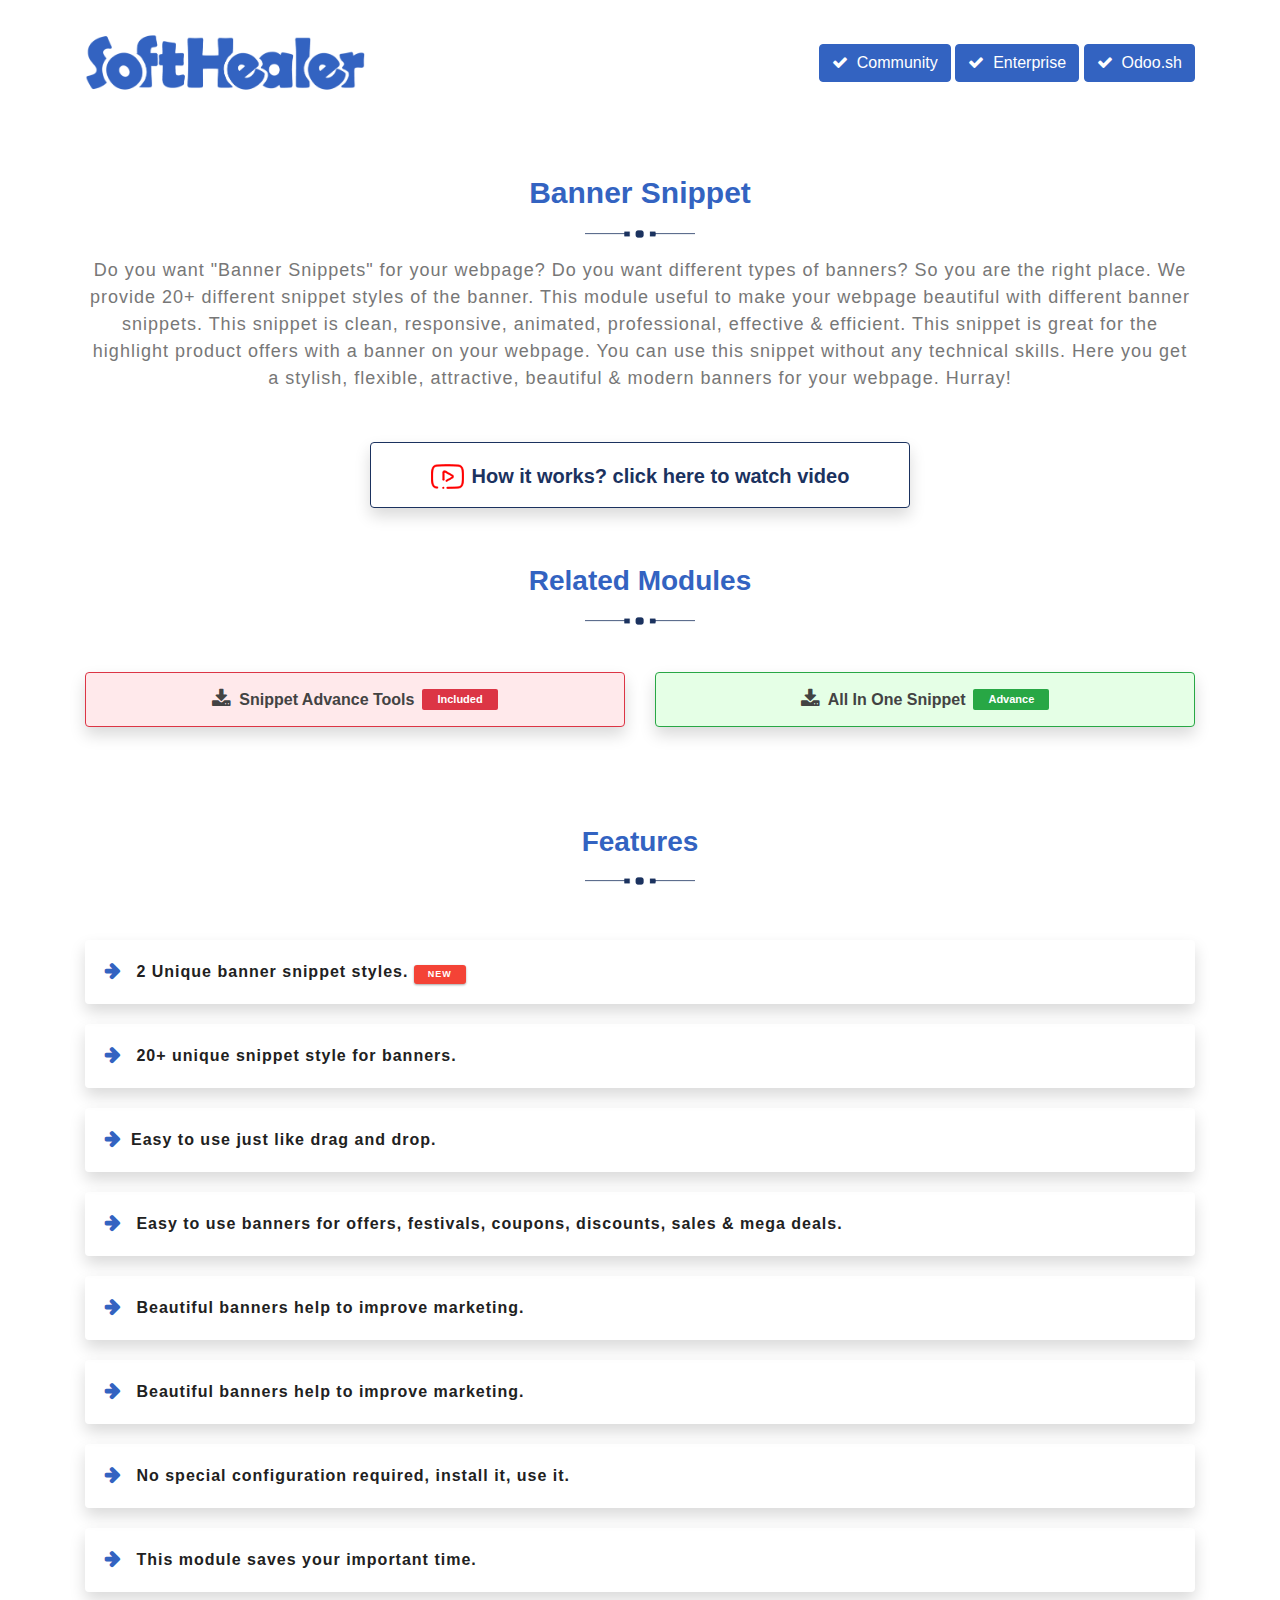
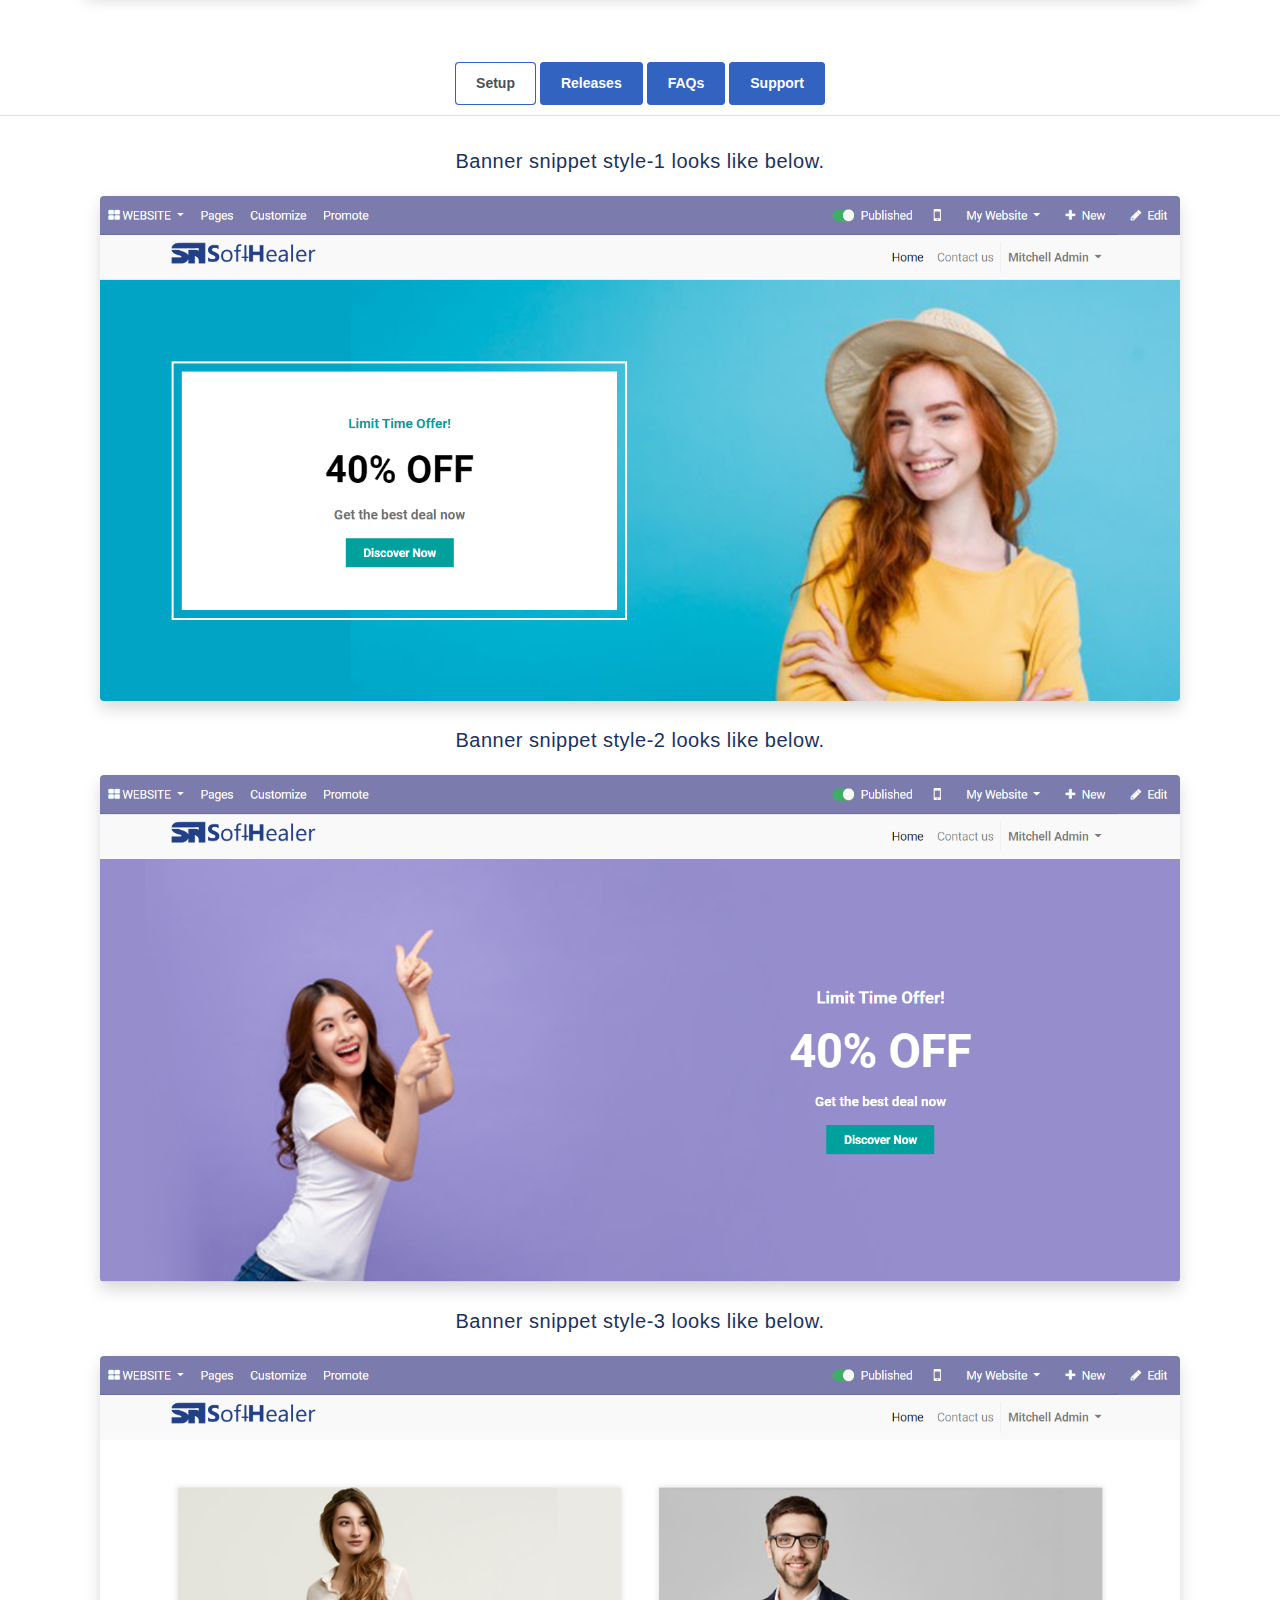
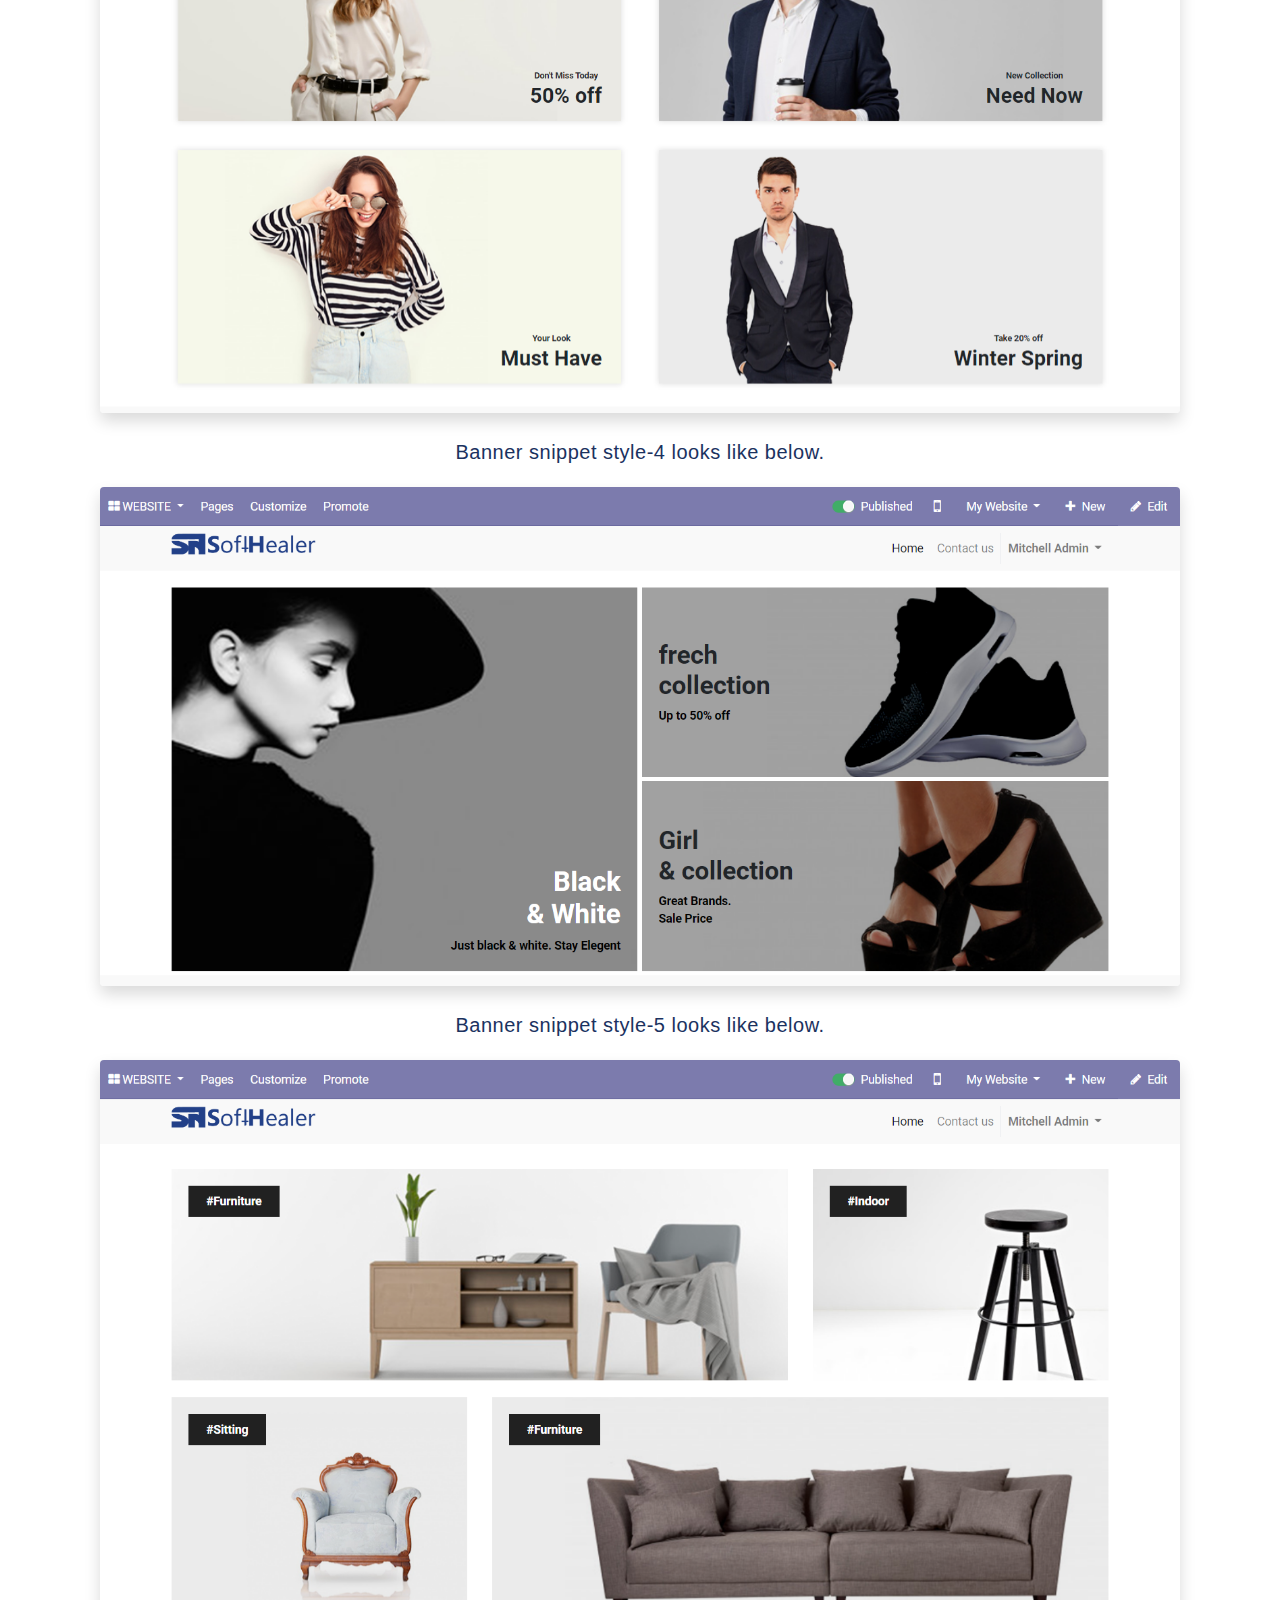
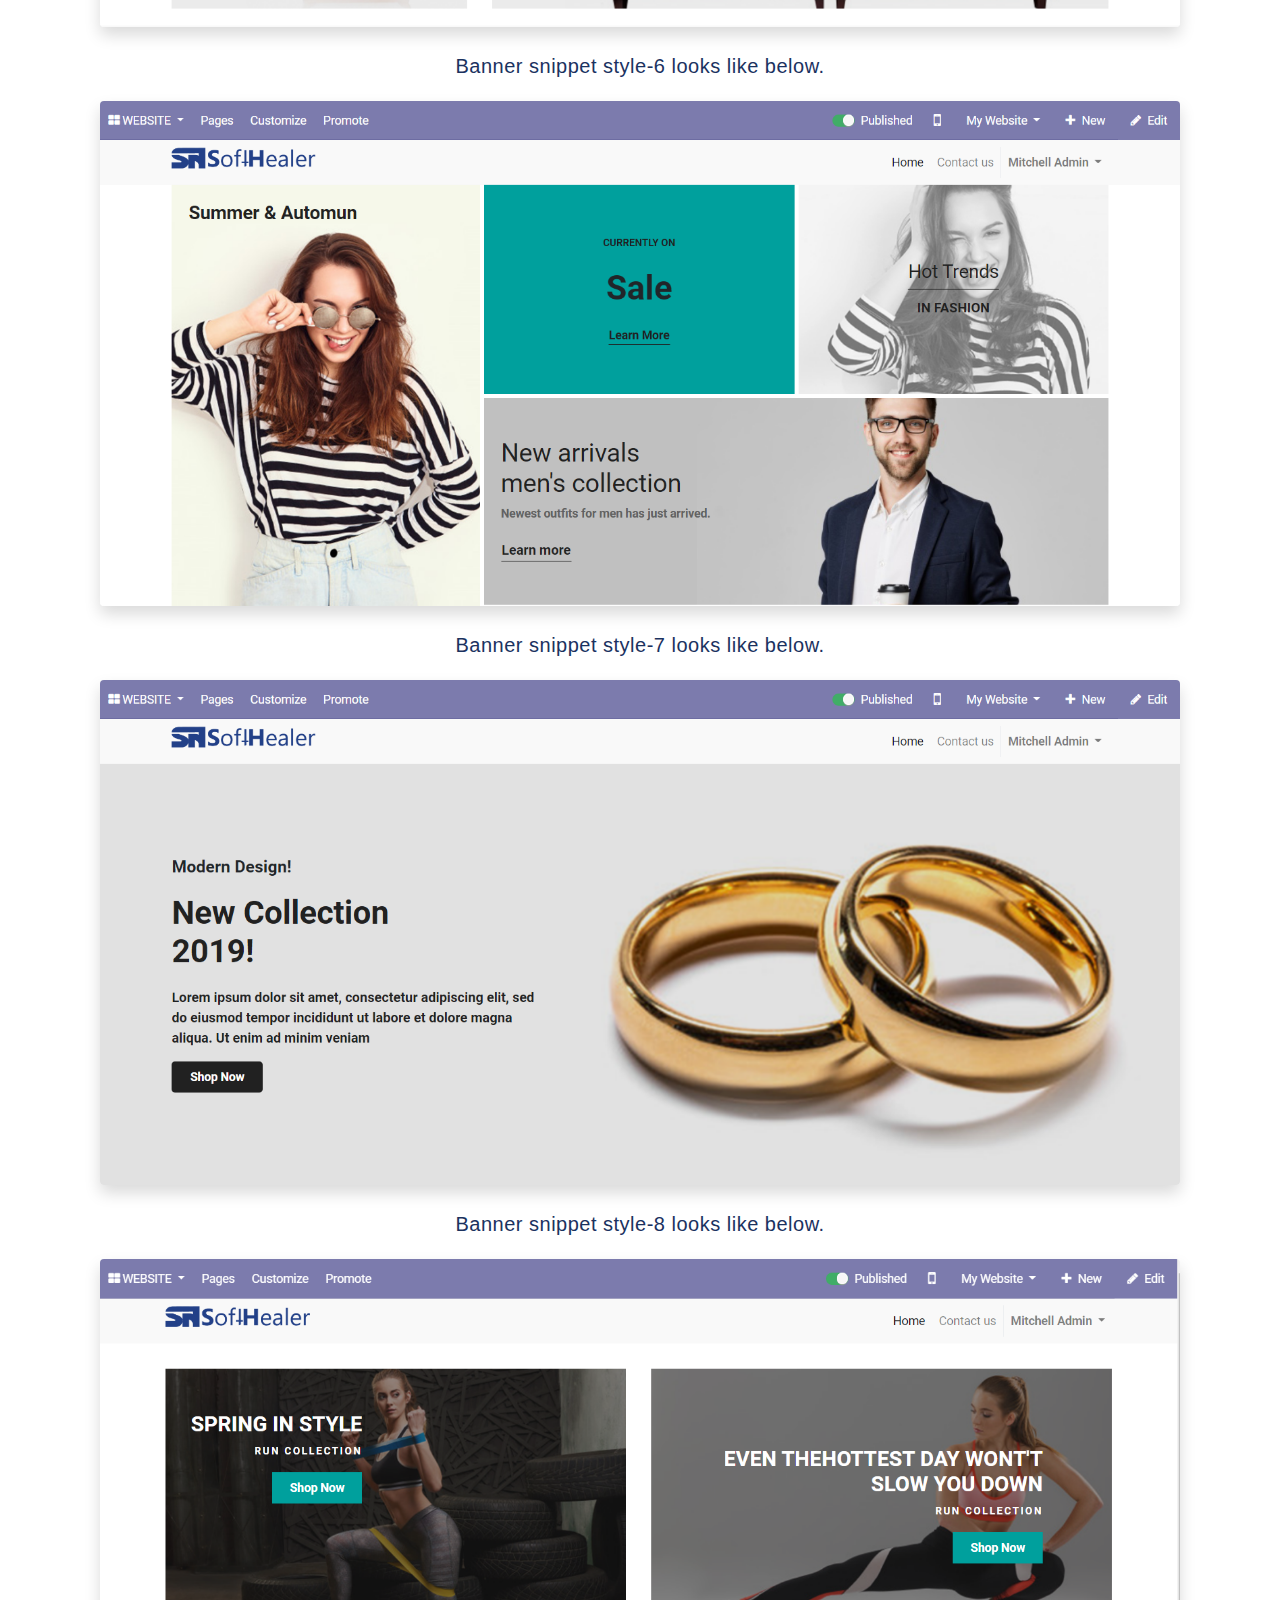
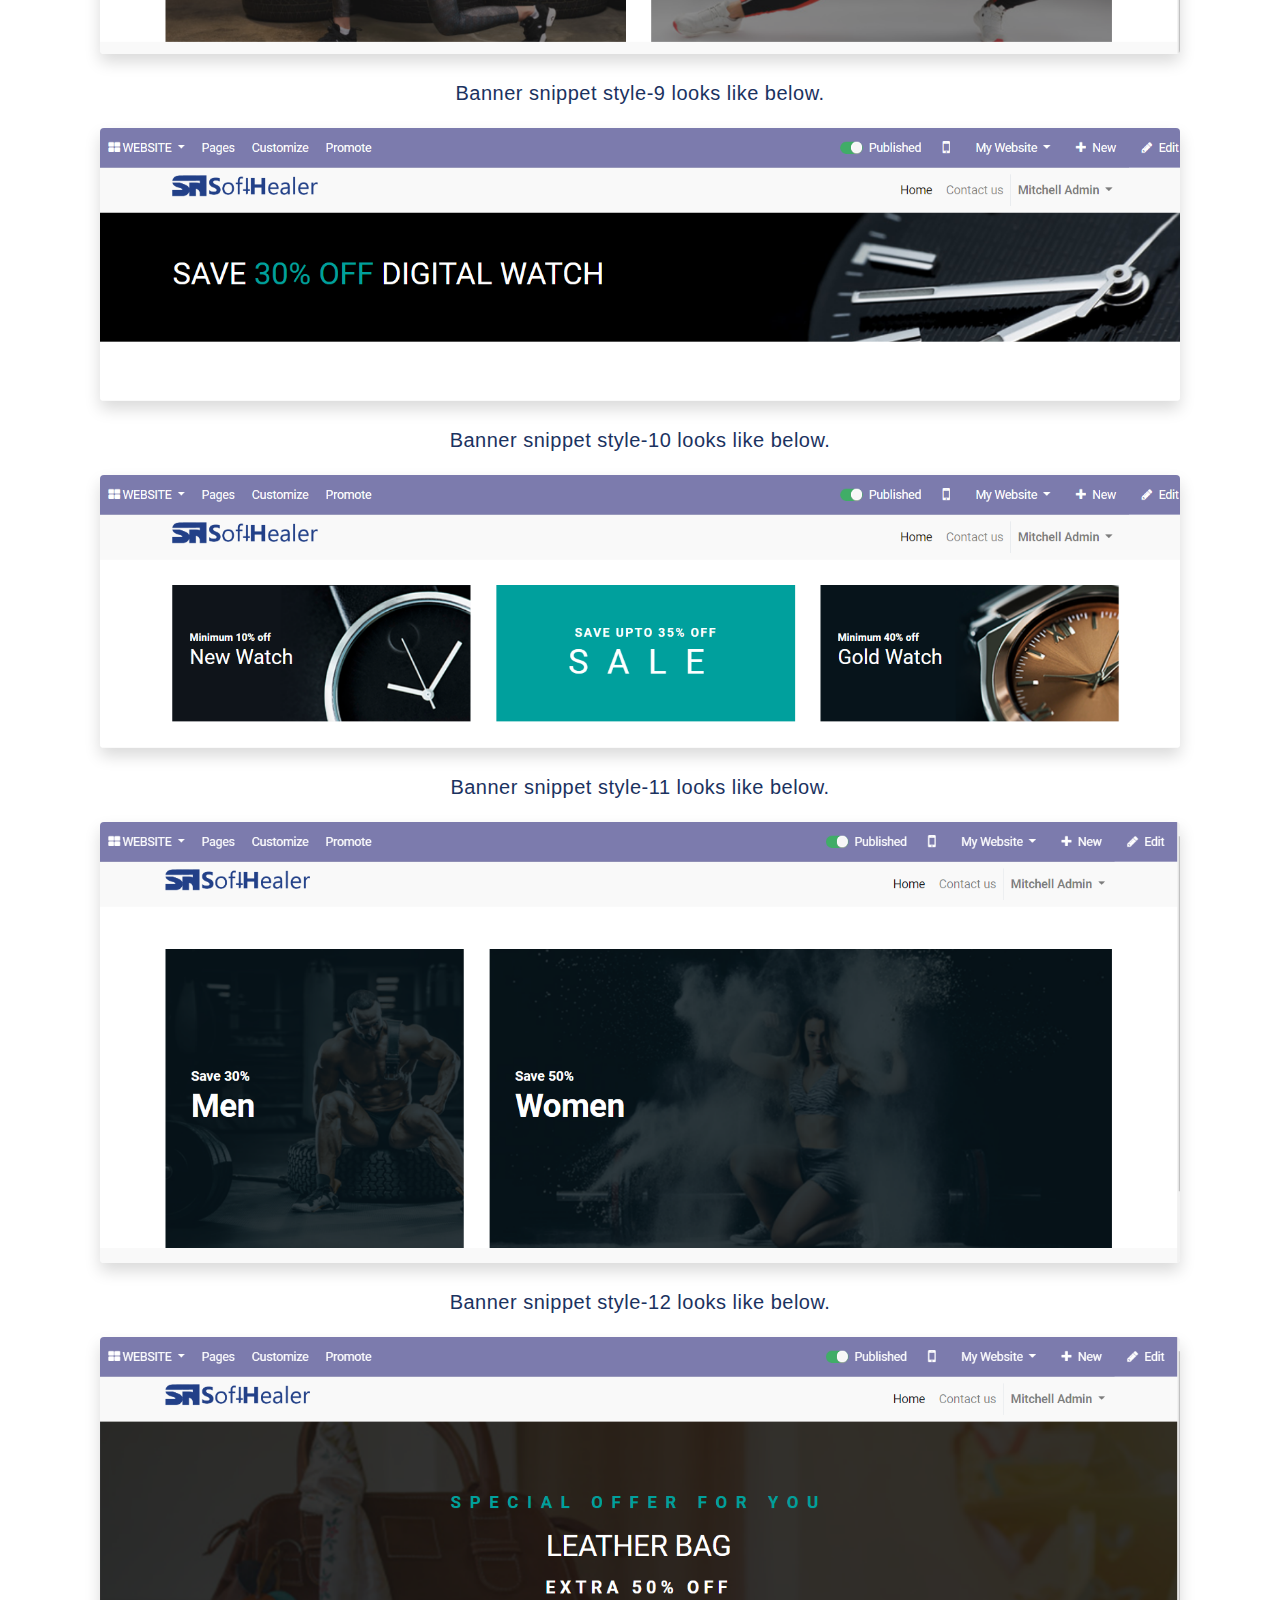
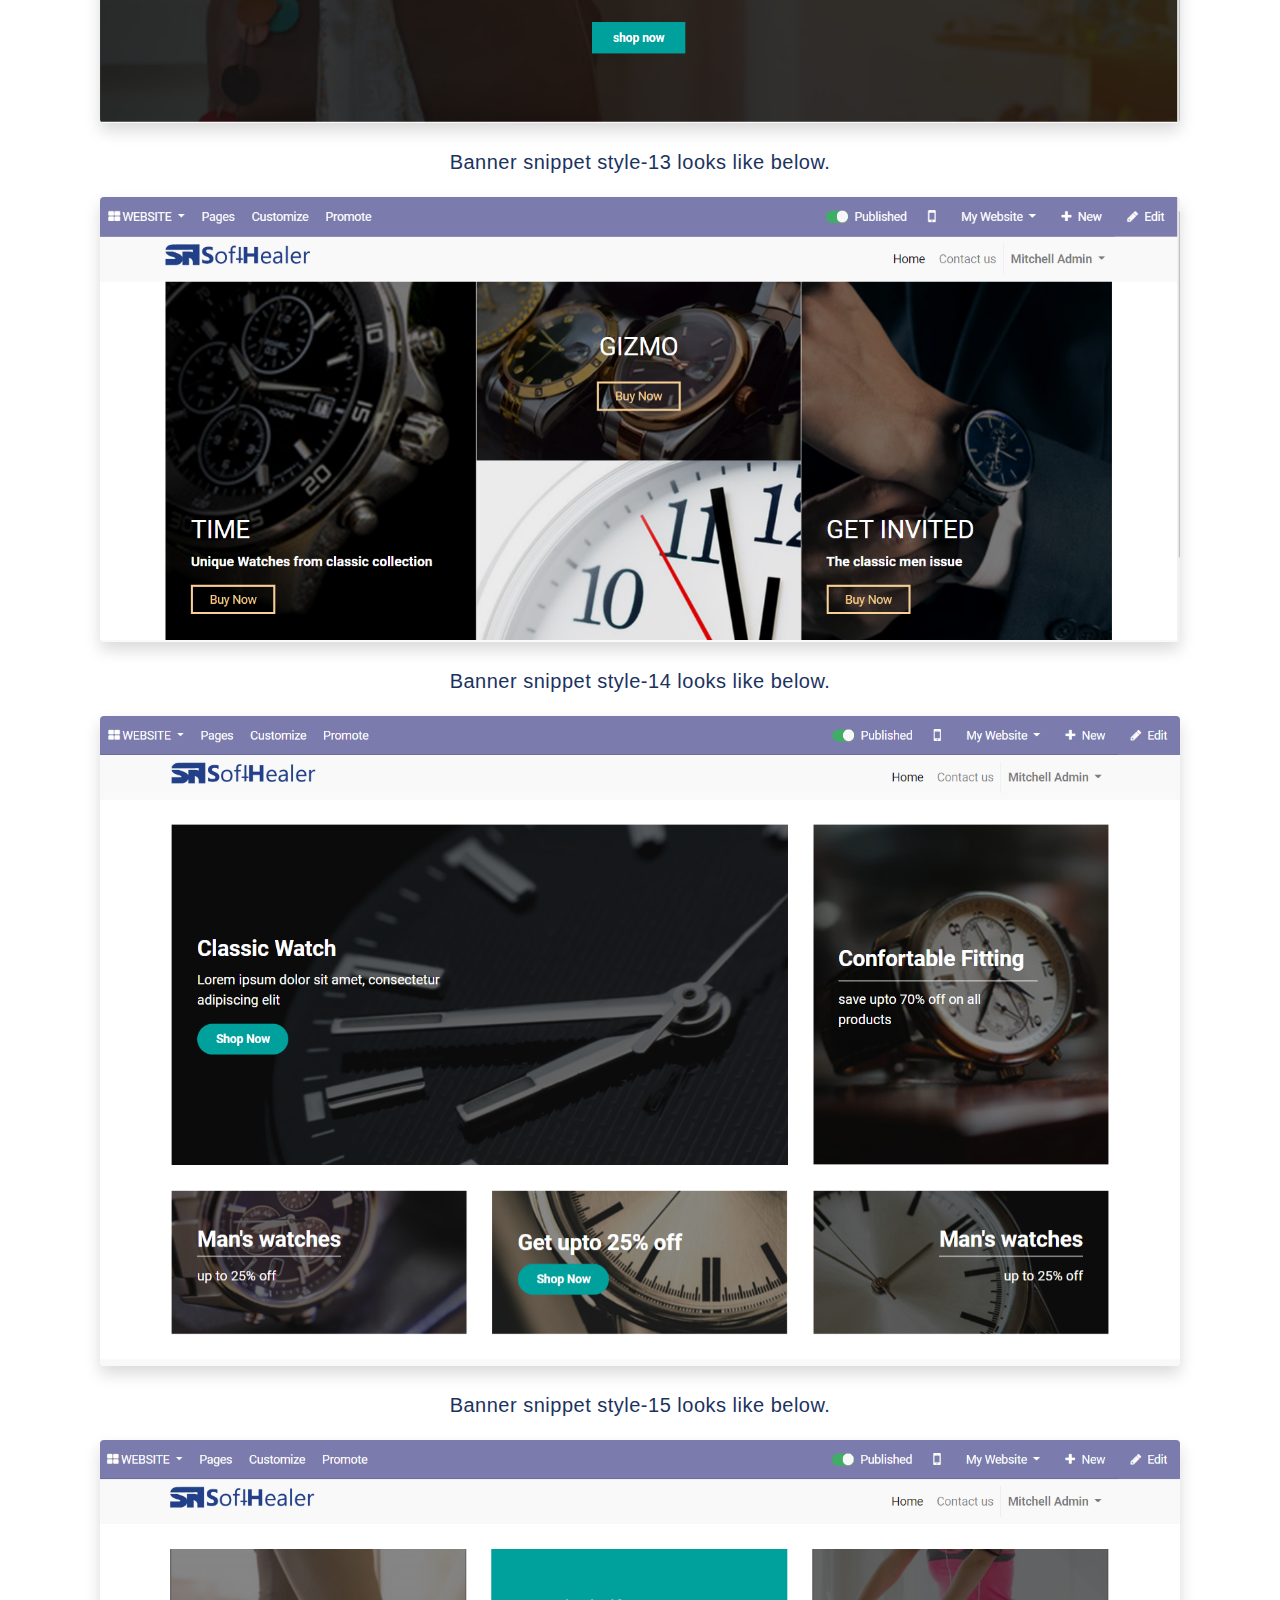
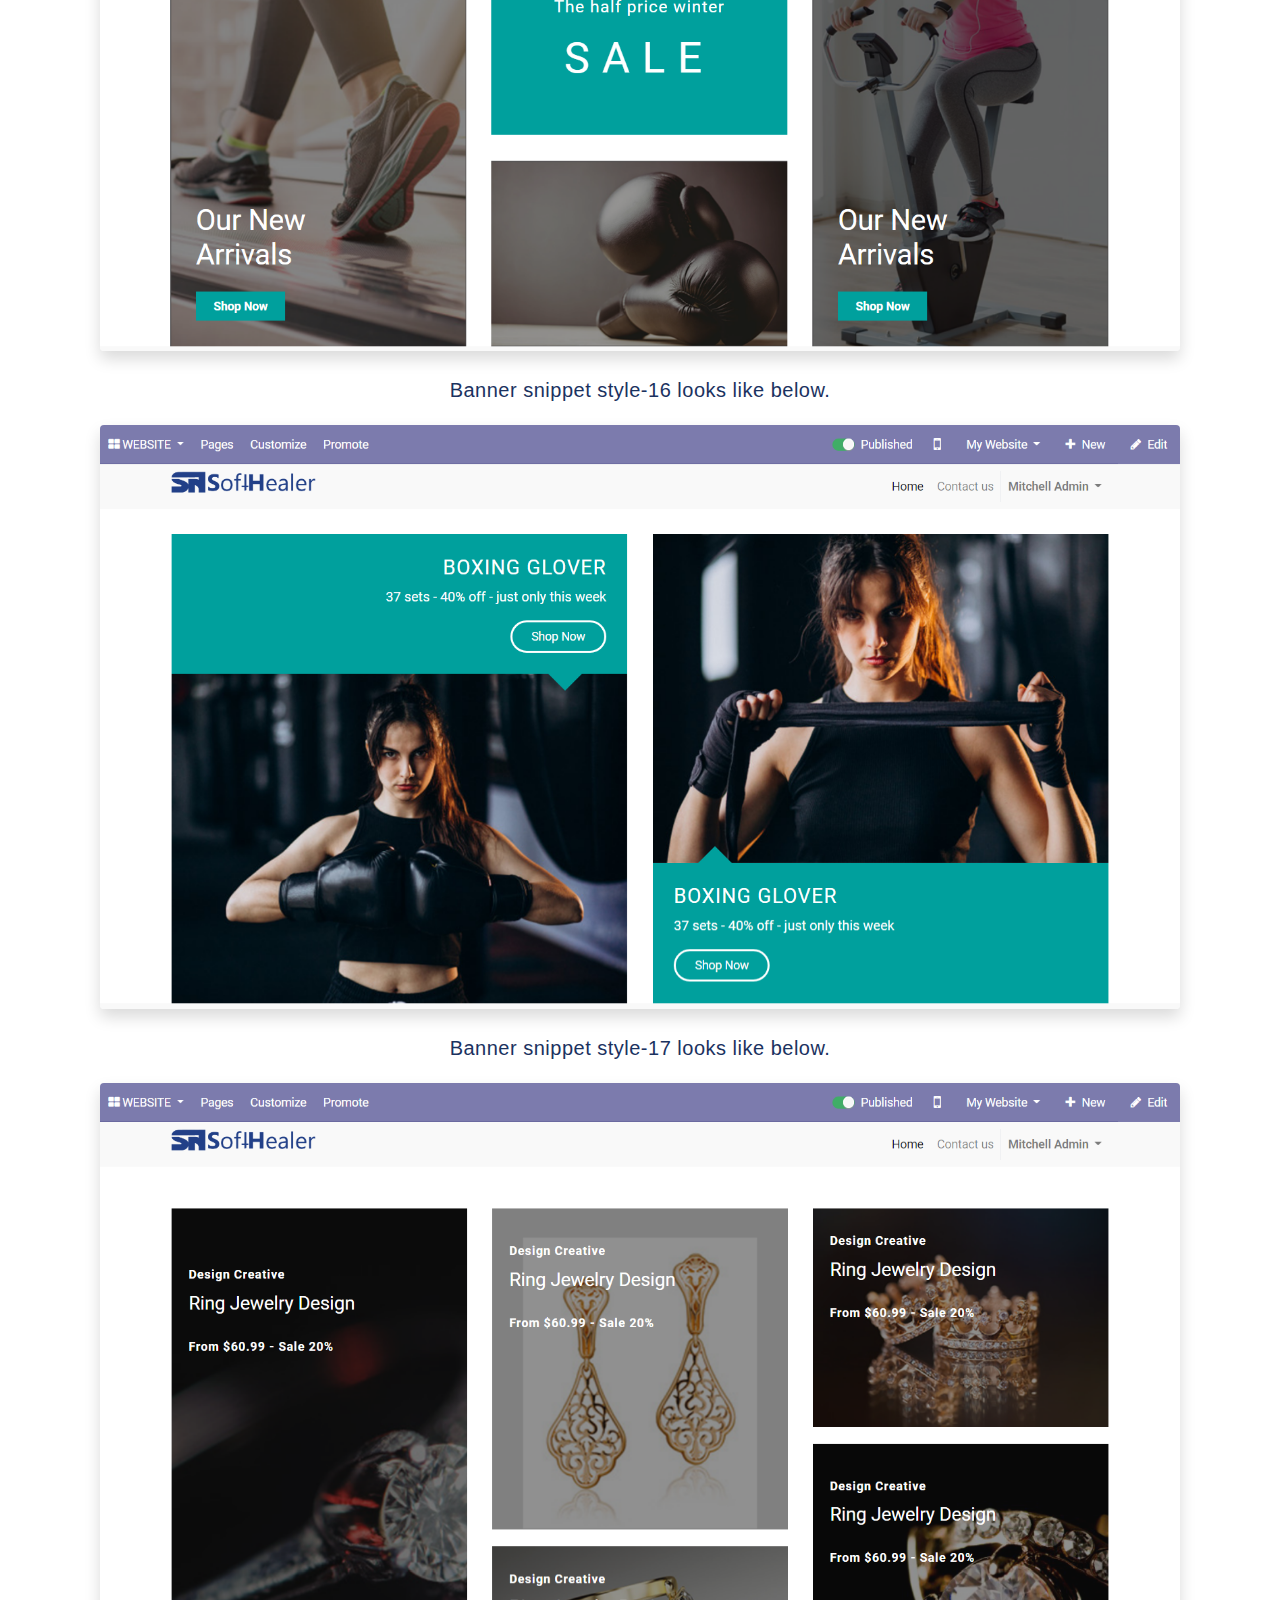
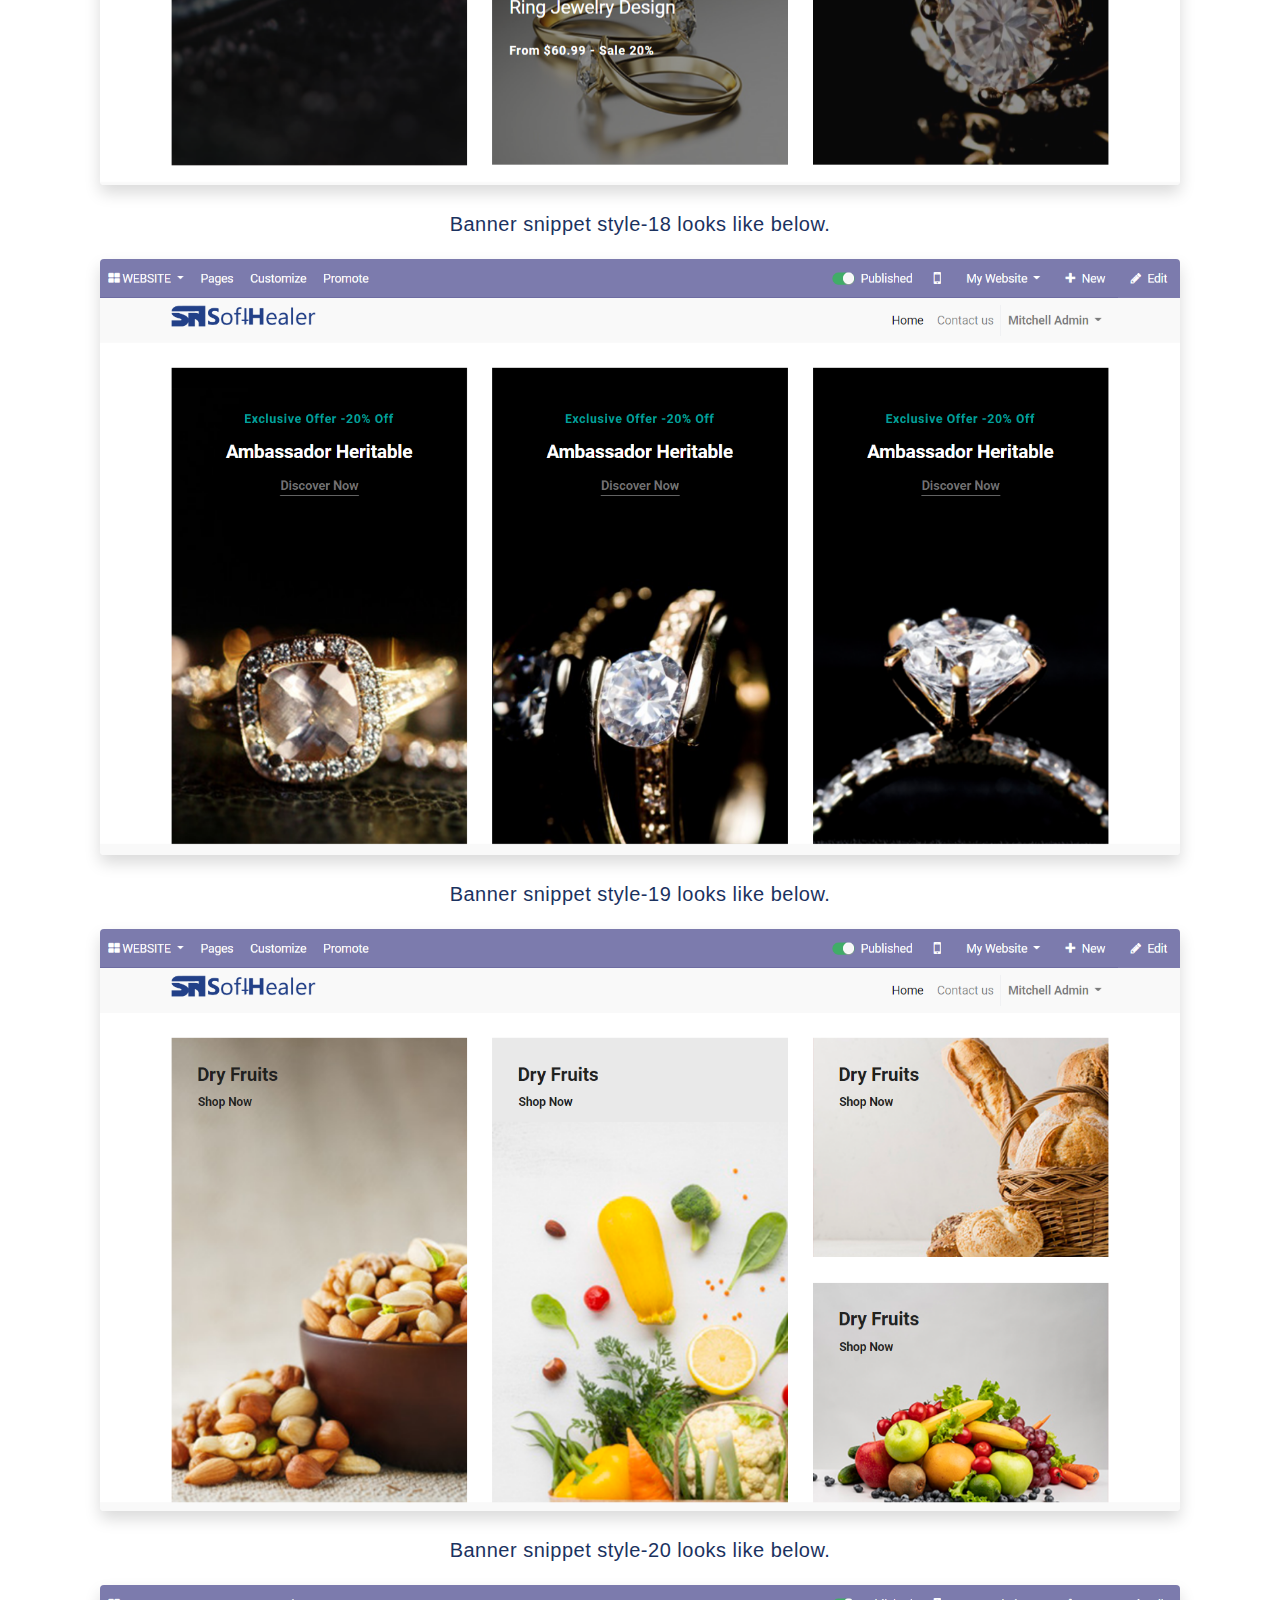
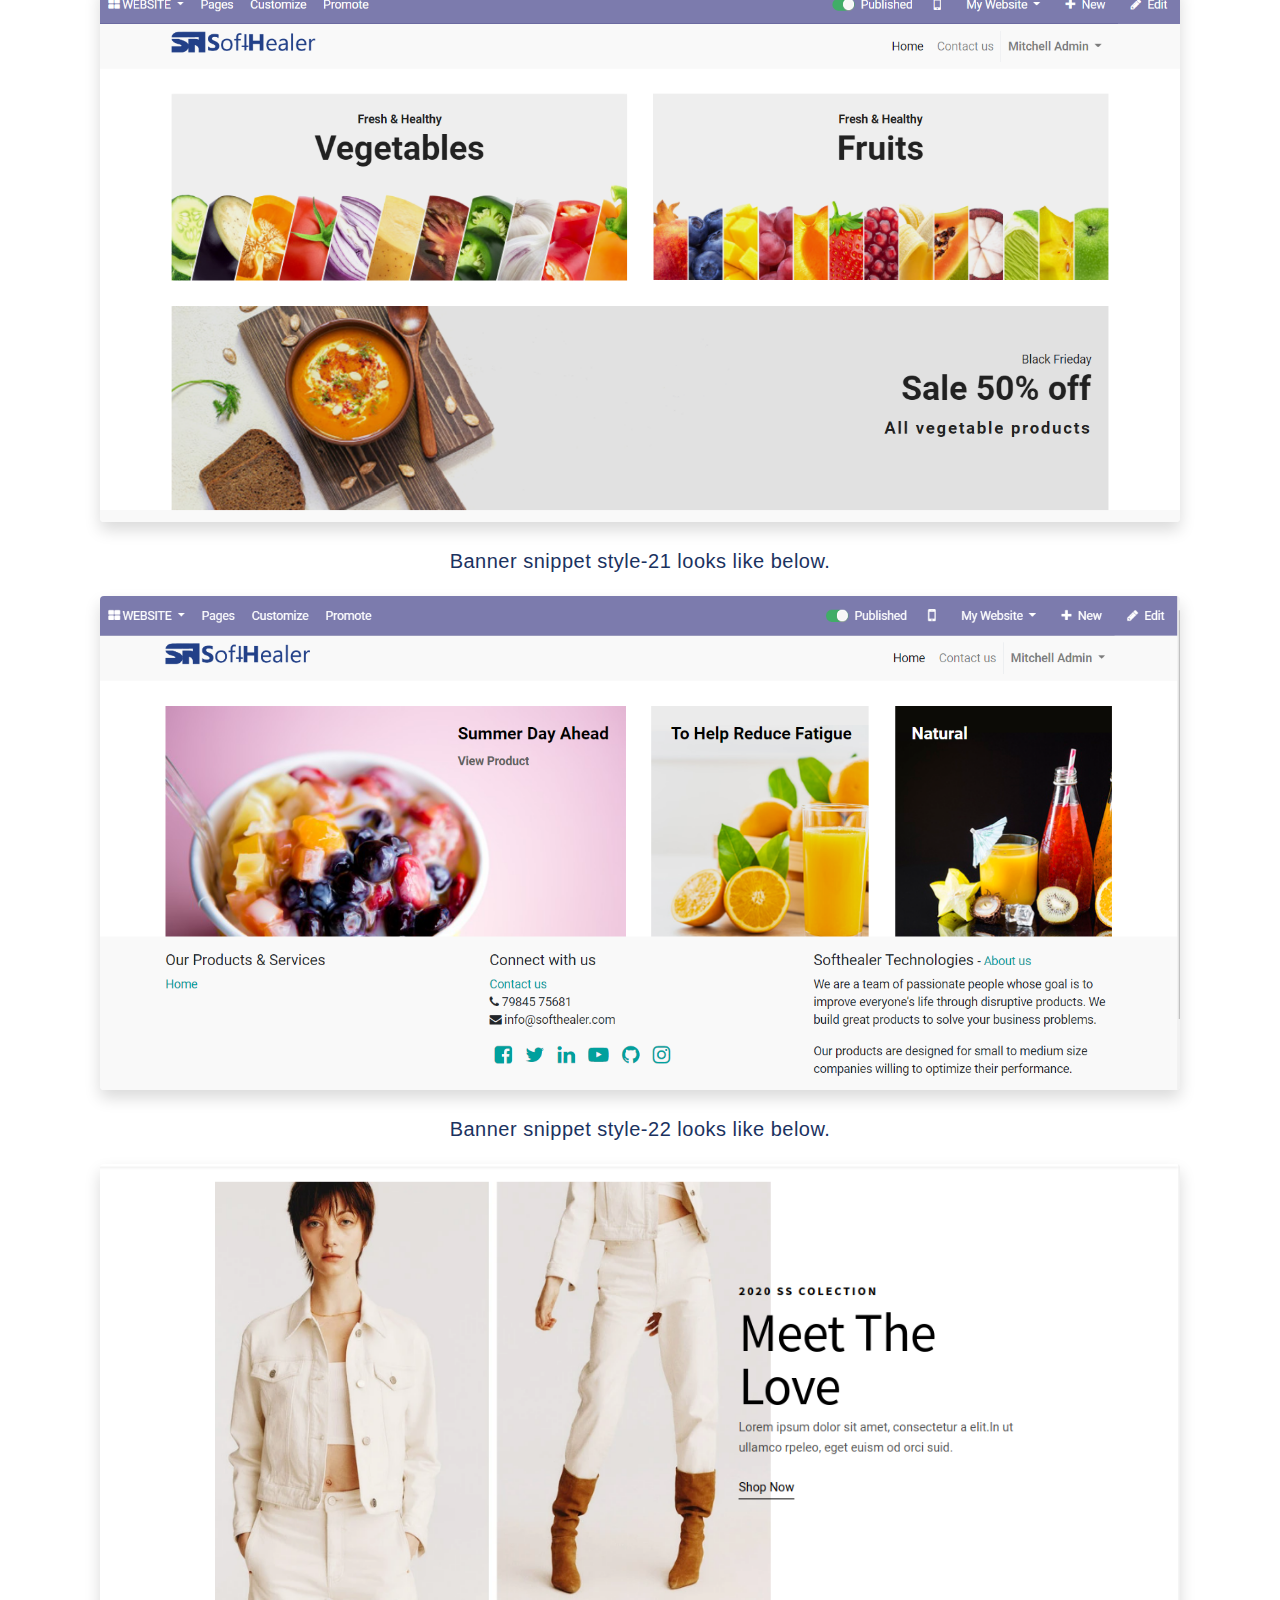
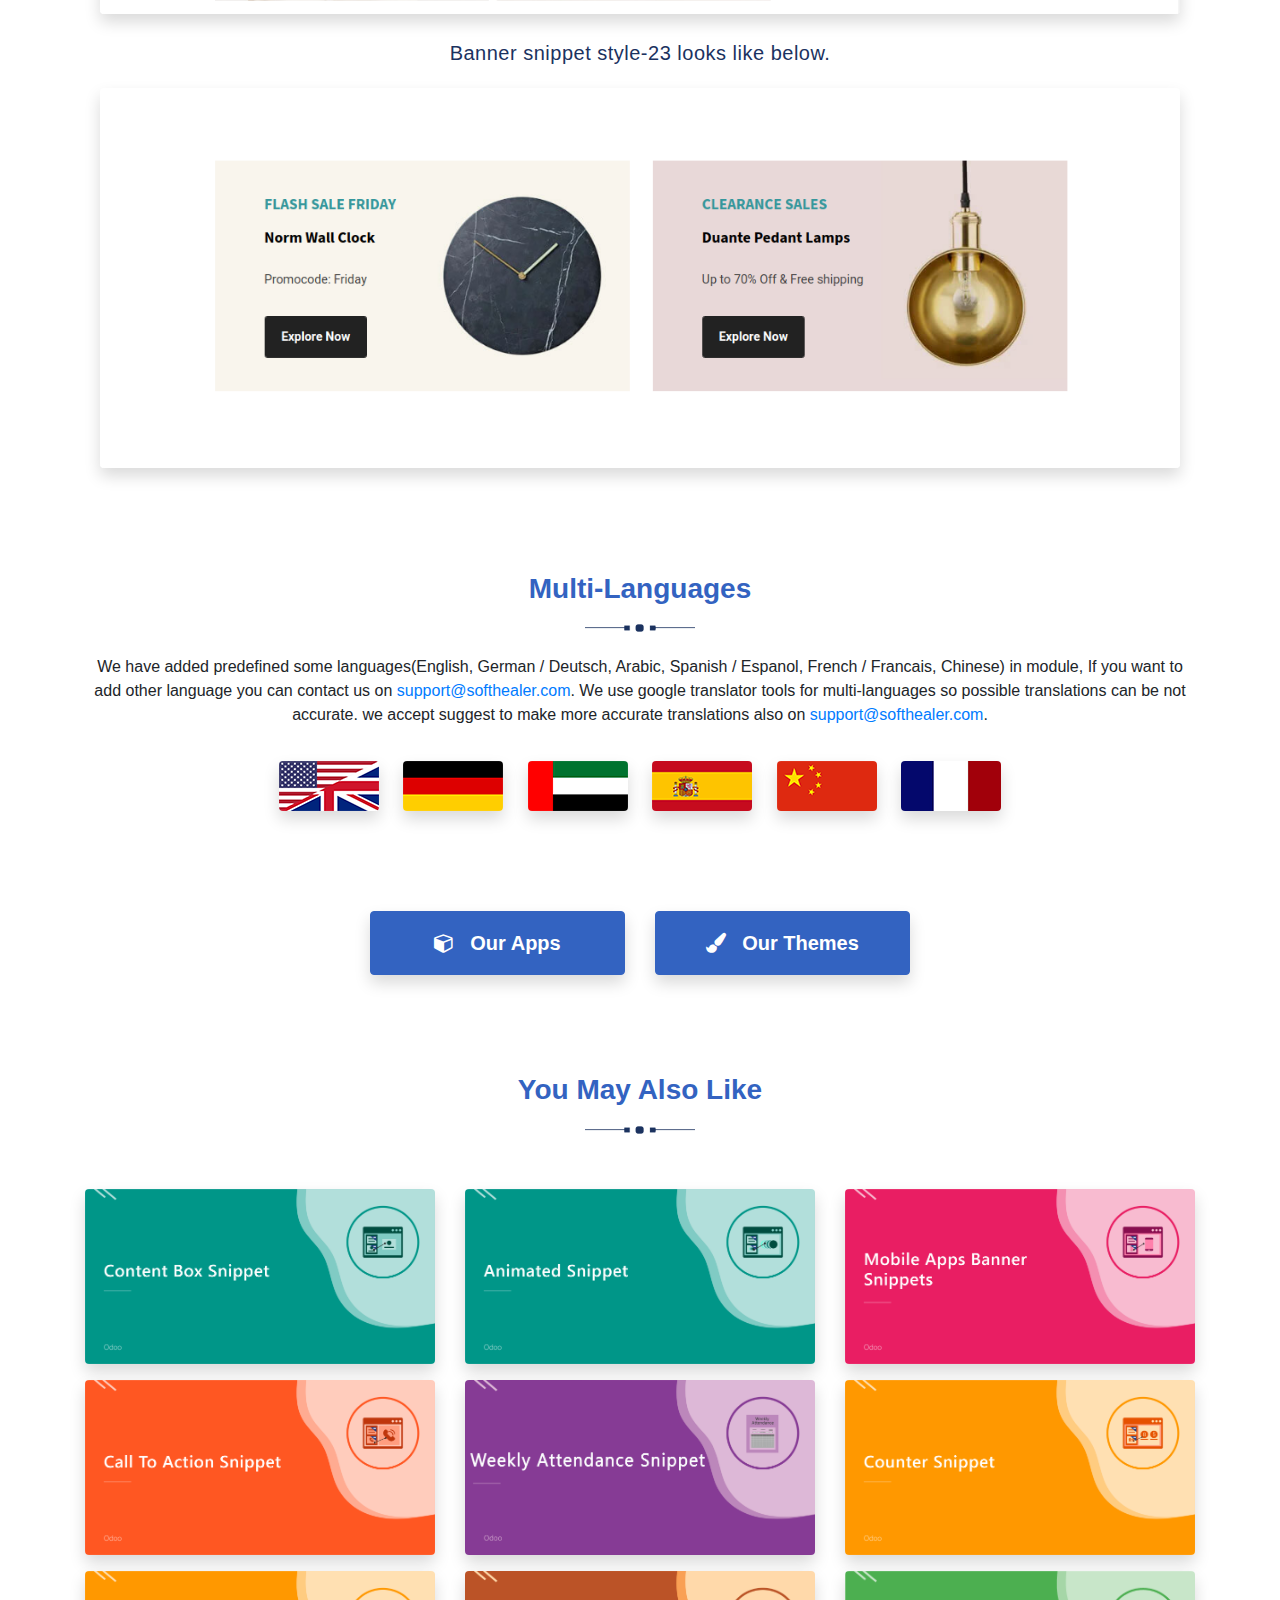
<file: sh_banner_snippet-15.0.2/sh_banner_snippet/static/description/index.html>
<!DOCTYPE html>
<html>
   <head>
      <title></title>
      <link rel="stylesheet" href="https://maxcdn.bootstrapcdn.com/bootstrap/4.5.0/css/bootstrap.min.css">
      <link rel="stylesheet" href="https://cdnjs.cloudflare.com/ajax/libs/font-awesome/4.7.0/css/font-awesome.min.css">
      <script src="https://ajax.googleapis.com/ajax/libs/jquery/3.5.1/jquery.min.js"></script>
      <script src="https://cdnjs.cloudflare.com/ajax/libs/popper.js/1.16.0/umd/popper.min.js"></script>
      <script src="https://maxcdn.bootstrapcdn.com/bootstrap/4.5.0/js/bootstrap.min.js"></script>


   </head>
   <body>
      <section id="sh_module_heading">
         <div class="container">
            <div class="sh_center text-center" style='margin: 2rem 0;'>
               <div class="row align-items-center" style='align-items: center;'>
                  <div class="col-lg-4 col-md-4 col-sm-12" style='text-align: left;'>
                     <img src='softhealer.png' alt='logo' style="width: 80%;">
                  </div>
                  <div class="col-lg-8 col-md-8 col-sm-12" style='text-align: right;'>
                     <span class='btn btn-primary' style="position: relative; overflow: hidden; border: 1px solid transparent; padding: .375rem .75rem; font-size: 1rem; line-height: 1.5; border-radius: .25rem; background-color: #3363c1;border-color: #3363c1;"><i class='fa fa-check' style="margin-right: 9px;"></i>Community</span>
                     <span class='btn btn-primary' style="position: relative; overflow: hidden; border: 1px solid transparent; padding: .375rem .75rem; font-size: 1rem; line-height: 1.5; border-radius: .25rem; background-color: #3363c1;border-color: #3363c1;"><i class='fa fa-check' style="margin-right: 9px;"></i>Enterprise</span>
                     <span class='btn btn-primary' style="position: relative; overflow: hidden; border: 1px solid transparent; padding: .375rem .75rem; font-size: 1rem; line-height: 1.5; border-radius: .25rem; background-color: #3363c1;border-color: #3363c1;"><i class='fa fa-check' style="margin-right: 9px;"></i>Odoo.sh</span>
                  </div>
               </div>
            </div>
         </div>
      </section>
      <!-- heading  -->
      <section id="sh_module_heading" style="padding-top: 50px;">
         <div class="container">
            <div class="sh_center text-center">
               <h4 style="font-size: 30px;font-weight: 600;color: #3363c1;margin-bottom: 10px;">Banner Snippet</h4>
               <!-- <img src="shape.png" style="width: 100px;display: block;text-align: center;margin: auto;margin-bottom: 20px;" /> -->
               <img src="heading.png" alt="heading" />
               <p style="color: #777;font-size: 18px;margin: 0;letter-spacing: 1px;margin-top: 12px;">Do you want "Banner Snippets" for your webpage? Do you want different types of banners? So you are the right place. We provide 20+ different snippet styles of the banner. This module useful to make your webpage beautiful with different banner snippets. This snippet is clean, responsive, animated, professional, effective & efficient. This snippet is great for the highlight product offers with a banner on your webpage. You can use this snippet without any technical skills.  Here you get a stylish, flexible, attractive, beautiful & modern banners for your webpage. Hurray!</p>
            </div>
         </div>
      </section>
      <section id="sh_module_heading" style="padding-top: 50px;">
         <div class="container">
            <div class="row">
               <div class="col-lg-3 hidden-xs" style="padding: 2.5rem 1rem !important;">
               </div>
               <div class="col-lg-6 col-md-6 col-sm-12 col-12 mb-2">
                  <div class="s_panel_video mx-auto" data-video-id="PmIjSPtaUAc?rel=0">
                     <a class="shadow rounded py-3 px-4 mb-2 s_tooltip_tabs_tooltip_image s_figure_link text-center btn" style="border-width: 1px;border-style: solid;border-color: #1b325f;color: #1b325f;position: relative; overflow: hidden;text-decoration: none;border-radius: 0px;display: inline-block;font-size: 20px;font-weight: bold;width: 100%;border-radius: 0.25rem !important;"><span><img class="mr-2" src="vd_btn.png" alt="video_btn" style="height: 25px;" /></span><span class="align-middle">How it works? click here to watch video</span></a>
                  </div>
               </div>
               <div class="col-lg-3 hidden-xs" style="padding: 2.5rem 1rem !important;">
               </div>
            </div>
         </div>
      </section>

<section class="sh_bg_cover" style="padding:40px 0px;background-color: transparent;">
        <div class="container">
            <div class="sh_center text-center" style="margin-bottom: 40px;">
               <h4 style="font-size: 28px;font-weight: 600;color: #3363c1;margin-bottom: 10px;">Related Modules</h4>
               <!-- <hr style="width: 100px;border-width: 2px;border-color: #3363c1;" /> -->
               <img src="heading.png" alt="heading" />
            </div>
            <div class="row">
               
               <div class="col-lg-6 col-md-6 mb-2 col-sm-12 col-12">
                    <a href="https://apps.odoo.com/apps/modules/15.0/sh_snippet_adv/" target="_blank" style="text-decoration:none;">
                     <div class="box p-3 shadow text-center border border-danger rounded d-flex justify-content-center align-items-center" align="center" style="color: #434343; font-family:sans-serif!important; margin-bottom:0px !important; text-align:justify; text-decoration: none;background-color: #ffe9eb;border-radius: 0.25rem !important;">
                        <!-- <img class="mr-2" src="d.png" alt="gif" style="height: 25px;" /> -->
                        <span class="fa fa-download" style="font-size: 20px;color: #434343;margin-right: 8px;"></span>
                        <h6 class="mb-0 font-weight-bold mr-2">Snippet Advance Tools</h6> <span class="badge badge-danger" style="padding:5px 15px; border-radius:2px; color:#fff; font-size: 11px;font-weight:bold;vertical-align: text-top;">Included</span>
                     </div>
                  </a>
               </div>
               <div class="col-lg-6 col-md-6 mb-2 col-sm-12 col-12">
                  <a href="https://apps.odoo.com/apps/modules/15.0/sh_all_in_one_snippets/" target="_blank" style="text-decoration:none;">
                     <div class="box p-3 shadow text-center border border-success rounded d-flex justify-content-center align-items-center" align="center" style="color:#434343; font-family:sans-serif!important;  margin-bottom:0px !important; text-align:justify; text-decoration: none;background-color: #e5ffe6;border-radius: 0.25rem !important;">
                        <!-- <img class="mr-2" src="d.png" alt="gif" style="height: 25px;" /> -->
                        <span class="fa fa-download" style="font-size: 20px;color: #434343;margin-right: 8px;"></span>
                        <h6 class="mb-0 font-weight-bold mr-2">All In One Snippet</h6> <span class="badge badge-success" style="padding:5px 15px; border-radius:2px; color:#fff; font-size: 11px; font-weight:bold;vertical-align: text-top;">Advance</span>
                     </div>
                  </a>
               </div>
               
            </div>
         </div>
      </section> 
      

      <section id="sh_feature" style="padding-top: 50px;background-color: transparent;">
         <div class="container">
            <div class="sh_center text-center mb-5">
               <h4 style="font-size: 28px;font-weight: 600;color: #3363c1;margin-bottom: 10px;">Features</h4>
               <!-- <hr style="width: 100px;border-width: 2px;border-color: #3363c1;" /> -->
               <img src="heading.png" alt="heading" />
            </div>
      <div id="Feature" class="tab-pane active">
         <ul style="padding: 0;list-style: none;">
             <li class="shadow rounded" style="padding: 20px;margin-bottom: 20px;font-size: 16px;color: #212121;font-weight: 600;letter-spacing: 1px;display: block;border-radius: 0.25rem !important;"><span class="fa fa-arrow-right" style="color: #3363c1;font-weight: 600;font-size: 18px;padding-right: 10px;"></span> 2 Unique banner snippet styles. <span class="badge badge-danger" style="background-color: #f44336 !important;
padding: 5px 14px;
border-radius: 3px;
color: #fff;
font-size: 9px;
text-transform: uppercase;
font-weight: bold;
box-shadow: 0 1px 3px rgba(0,0,0,0.12), 0 1px 2px rgba(0,0,0,0.24);">New</span> 
</li>
            <li class="shadow rounded" style="padding: 20px;margin-bottom: 20px;font-size: 16px;color: #212121;font-weight: 600;letter-spacing: 1px;display: block;border-radius: 0.25rem !important;"><span class="fa fa-arrow-right" style="color: #3363c1;font-weight: 600;font-size: 18px;padding-right: 10px;"></span> 20+ unique snippet style for banners.
            </li>
            <li class="shadow rounded" style="padding: 20px;margin-bottom: 20px;font-size: 16px;color: #212121;font-weight: 600;letter-spacing: 1px;display: block;border-radius: 0.25rem !important;"><span class="fa fa-arrow-right" style="color: #3363c1;font-weight: 600;font-size: 18px;padding-right: 10px;"></span>Easy to use just like drag and drop.
            </li>
            <li class="shadow rounded" style="padding: 20px;margin-bottom: 20px;font-size: 16px;color: #212121;font-weight: 600;letter-spacing: 1px;display: block;border-radius: 0.25rem !important;"><span class="fa fa-arrow-right" style="color: #3363c1;font-weight: 600;font-size: 18px;padding-right: 10px;"></span> Easy to use banners for offers, festivals, coupons, discounts, sales & mega deals.
            </li>
            <li class="shadow rounded" style="padding: 20px;margin-bottom: 20px;font-size: 16px;color: #212121;font-weight: 600;letter-spacing: 1px;display: block;border-radius: 0.25rem !important;"><span class="fa fa-arrow-right" style="color: #3363c1;font-weight: 600;font-size: 18px;padding-right: 10px;"></span> Beautiful banners help to improve marketing.
            </li>
            <li class="shadow rounded" style="padding: 20px;margin-bottom: 20px;font-size: 16px;color: #212121;font-weight: 600;letter-spacing: 1px;display: block;border-radius: 0.25rem !important;"><span class="fa fa-arrow-right" style="color: #3363c1;font-weight: 600;font-size: 18px;padding-right: 10px;"></span> Beautiful banners help to improve marketing.
            </li>
            <li class="shadow rounded" style="padding: 20px;margin-bottom: 20px;font-size: 16px;color: #212121;font-weight: 600;letter-spacing: 1px;display: block;border-radius: 0.25rem !important;"><span class="fa fa-arrow-right" style="color: #3363c1;font-weight: 600;font-size: 18px;padding-right: 10px;"></span> No special configuration required, install it, use it.
            </li>
            <li class="shadow rounded" style="padding: 20px;margin-bottom: 20px;font-size: 16px;color: #212121;font-weight: 600;letter-spacing: 1px;display: block;border-radius: 0.25rem !important;"><span class="fa fa-arrow-right" style="color: #3363c1;font-weight: 600;font-size: 18px;padding-right: 10px;"></span> This module saves your important time.
            </li>
             
         </ul>
      </div>
   </div>
</section>
<section id="sh_tab" style="padding-top: 50px;background-color: transparent;">
   <div class="">
      <ul class="nav nav-tabs justify-content-center" role="tablist" style="justify-content: center;padding-bottom: 10px;background-color: transparent;">
         
            <li class="nav-item rounded" style="cursor:pointer; background-color: #3363c1;color: #fff;border-radius: 0;font-weight: 600;font-size: 14px;margin: 0 2px;border-radius: 0.25rem !important;">
            <span class="nav-link active rounded" data-toggle="tab" href="#Configurations" style="cursor: pointer;border: 1px solid #3363c1;padding: 10px 20px;border-top-left-radius: 0px;border-top-right-radius: 0px;">Setup</span>
            </li>
            <li class="nav-item rounded" style="cursor:pointer; background-color: #3363c1;color: #fff;border-radius: 0;font-weight: 600;font-size: 14px;margin: 0 2px;border-radius: 0.25rem !important;">
            <span class="nav-link rounded" data-toggle="tab" href="#Release" style="cursor: pointer;border: 1px solid #3363c1;padding: 10px 20px;border-top-left-radius: 0px;border-top-right-radius: 0px;">Releases</span>
            </li>
            <li class="nav-item rounded" style="cursor:pointer; background-color: #3363c1;color: #fff;border-radius: 0;font-weight: 600;font-size: 14px;margin: 0 2px;border-radius: 0.25rem !important;">
            <span class="nav-link rounded" data-toggle="tab" href="#FAQ" style="cursor: pointer;border: 1px solid #3363c1;padding: 10px 20px;border-top-left-radius: 0px;border-top-right-radius: 0px;">FAQs</span>
            </li>
            <li class="nav-item rounded" style="cursor:pointer; background-color: #3363c1;color: #fff;border-radius: 0;font-weight: 600;font-size: 14px;margin: 0 2px;border-radius: 0.25rem !important;">
            <span class="nav-link rounded" data-toggle="tab" href="#Support" style="cursor: pointer;border: 1px solid #3363c1;padding: 10px 20px;border-top-left-radius: 0px;border-top-right-radius: 0px;">Support</span>
            </li>
      </ul>
      <div class="tab-content" style="padding-top: 30px;background-color: transparent;padding-bottom: 30px;">
         
         <!-- tab 2 -->
         <div id="Configurations" class="tab-pane active">
            <section id="sh_configuration">
               <div class="container">
                  <div class="text-center">
                     <p style="color: #1b325f;font-size: 20px;max-width: 75%;margin: auto;margin-bottom: 20px;letter-spacing: .5px;">Banner snippet style-1 looks like below.
                     </p>
                     <div class="col-md-12">
                        <img class="img-responsive rounded shadow" src="1.png" style="width: 100%;" />
                     </div>
                     <br/>
                     <p style="color: #1b325f;font-size: 20px;max-width: 75%;margin: auto;margin-bottom: 20px;letter-spacing: .5px;"> Banner snippet style-2 looks like below.
                     </p>
                     <div class="col-md-12">
                        <img class="img-responsive rounded shadow" src="2.png" style="width: 100%;" />
                     </div>
                     <br/>
                     <p style="color: #1b325f;font-size: 20px;max-width: 75%;margin: auto;margin-bottom: 20px;letter-spacing: .5px;">Banner snippet style-3 looks like below. 
                     </p>
                     <div class="col-md-12">
                        <img class="img-responsive rounded shadow" src="3.png" style="width: 100%;" />
                     </div>
                     <br/>
                     <p style="color: #1b325f;font-size: 20px;max-width: 75%;margin: auto;margin-bottom: 20px;letter-spacing: .5px;"> Banner snippet style-4 looks like below.
                     </p>
                     <div class="col-md-12">
                        <img class="img-responsive rounded shadow" src="5.png" style="width: 100%;" />
                     </div>
                     <br/>

<p style="color: #1b325f;font-size: 20px;max-width: 75%;margin: auto;margin-bottom: 20px;letter-spacing: .5px;">Banner snippet style-5 looks like below.
                     </p>
                     <div class="col-md-12">
                        <img class="img-responsive rounded shadow" src="6.png" style="width: 100%;" />
                     </div>
                     <br/>
                     <p style="color: #1b325f;font-size: 20px;max-width: 75%;margin: auto;margin-bottom: 20px;letter-spacing: .5px;"> Banner snippet style-6 looks like below.
                     </p>
                     <div class="col-md-12">
                        <img class="img-responsive rounded shadow" src="7.png" style="width: 100%;" />
                     </div>
                     <br/>
                     <p style="color: #1b325f;font-size: 20px;max-width: 75%;margin: auto;margin-bottom: 20px;letter-spacing: .5px;"> Banner snippet style-7 looks like below.
                     </p>
                     <div class="col-md-12">
                        <img class="img-responsive rounded shadow" src="10.png" style="width: 100%;" />
                     </div>
                     <br/>
                     <p style="color: #1b325f;font-size: 20px;max-width: 75%;margin: auto;margin-bottom: 20px;letter-spacing: .5px;">Banner snippet style-8 looks like below.
                     </p>
                     <div class="col-md-12">
                        <img class="img-responsive rounded shadow" src="11.png" style="width: 100%;" />
                     </div>
                     <br/>
                     <p style="color: #1b325f;font-size: 20px;max-width: 75%;margin: auto;margin-bottom: 20px;letter-spacing: .5px;"> Banner snippet style-9 looks like below.
                     </p>
                     <div class="col-md-12">
                        <img class="img-responsive rounded shadow" src="12.png" style="width: 100%;" />
                     </div>
                     <br/>
                     <p style="color: #1b325f;font-size: 20px;max-width: 75%;margin: auto;margin-bottom: 20px;letter-spacing: .5px;">Banner snippet style-10 looks like below. 
                     </p>
                     <div class="col-md-12">
                        <img class="img-responsive rounded shadow" src="13.png" style="width: 100%;" />
                     </div>
                     <br/>
                    
                     <p style="color: #1b325f;font-size: 20px;max-width: 75%;margin: auto;margin-bottom: 20px;letter-spacing: .5px;"> Banner snippet style-11 looks like below.
                     </p>
                     <div class="col-md-12">
                        <img class="img-responsive rounded shadow" src="15.png" style="width: 100%;" />
                     </div>
                     <br/>

                     <p style="color: #1b325f;font-size: 20px;max-width: 75%;margin: auto;margin-bottom: 20px;letter-spacing: .5px;">Banner snippet style-12 looks like below.
                     </p>
                     <div class="col-md-12">
                        <img class="img-responsive rounded shadow" src="16.png" style="width: 100%;" />
                     </div>
                     <br/>
                     <p style="color: #1b325f;font-size: 20px;max-width: 75%;margin: auto;margin-bottom: 20px;letter-spacing: .5px;"> Banner snippet style-13 looks like below.
                     </p>
                     <div class="col-md-12">
                        <img class="img-responsive rounded shadow" src="17.png" style="width: 100%;" />
                     </div>
                     <br/>
                     <p style="color: #1b325f;font-size: 20px;max-width: 75%;margin: auto;margin-bottom: 20px;letter-spacing: .5px;">Banner snippet style-14 looks like below. 
                     </p>
                     <div class="col-md-12">
                        <img class="img-responsive rounded shadow" src="18.png" style="width: 100%;" />
                     </div>
                     <br/>
                     <p style="color: #1b325f;font-size: 20px;max-width: 75%;margin: auto;margin-bottom: 20px;letter-spacing: .5px;">Banner snippet style-15 looks like below.
                     </p>
                     <div class="col-md-12">
                        <img class="img-responsive rounded shadow" src="19.png" style="width: 100%;"/>
                     </div>
                     <br/>
                     <p style="color: #1b325f;font-size: 20px;max-width: 75%;margin: auto;margin-bottom: 20px;letter-spacing: .5px;"> Banner snippet style-16 looks like below.
                     </p>
                     <div class="col-md-12">
                        <img class="img-responsive rounded shadow" src="20.png" style="width: 100%;" />
                     </div>
                     <br/>

                     <p style="color: #1b325f;font-size: 20px;max-width: 75%;margin: auto;margin-bottom: 20px;letter-spacing: .5px;">Banner snippet style-17 looks like below.
                     </p>
                     <div class="col-md-12">
                        <img class="img-responsive rounded shadow" src="21.png" style="width: 100%;" />
                     </div>
                     <br/>
                     <p style="color: #1b325f;font-size: 20px;max-width: 75%;margin: auto;margin-bottom: 20px;letter-spacing: .5px;"> Banner snippet style-18 looks like below.
                     </p>
                     <div class="col-md-12">
                        <img class="img-responsive rounded shadow" src="22.png" style="width: 100%;" />
                     </div>
                     <br/>
                     <p style="color: #1b325f;font-size: 20px;max-width: 75%;margin: auto;margin-bottom: 20px;letter-spacing: .5px;">Banner snippet style-19 looks like below. 
                     </p>
                     <div class="col-md-12">
                        <img class="img-responsive rounded shadow" src="23.png" style="width: 100%;" />
                     </div>
                     <br/>
                     <p style="color: #1b325f;font-size: 20px;max-width: 75%;margin: auto;margin-bottom: 20px;letter-spacing: .5px;">Banner snippet style-20 looks like below.
                     </p>
                     <div class="col-md-12">
                        <img class="img-responsive rounded shadow" src="24.png" style="width: 100%;"/>
                     </div>
                     <br/>
                     <p style="color: #1b325f;font-size: 20px;max-width: 75%;margin: auto;margin-bottom: 20px;letter-spacing: .5px;"> Banner snippet style-21 looks like below.
                     </p>
                     <div class="col-md-12">
                        <img class="img-responsive rounded shadow" src="25.png" style="width: 100%;" />
                     </div>
                     <br/>
                       <p style="color: #1b325f;font-size: 20px;max-width: 75%;margin: auto;margin-bottom: 20px;letter-spacing: .5px;"> Banner snippet style-22 looks like below.
                     </p>
                     <div class="col-md-12">
                        <img class="img-responsive rounded shadow" src="26.png" style="width: 100%;" />
                     </div>
                     <br/>
                       <p style="color: #1b325f;font-size: 20px;max-width: 75%;margin: auto;margin-bottom: 20px;letter-spacing: .5px;"> Banner snippet style-23 looks like below.
                     </p>
                     <div class="col-md-12">
                        <img class="img-responsive rounded shadow" src="27.png" style="width: 100%;" />
                     </div>
                     <br/>
                     
                  </div>
               </div>
            </section>
         </div>
         <!-- tab 2 -->
         <!-- tab 3 -->
         <div id="Release" class="tab-pane fade container">  
          <div class="sh_content shadow rounded bg-white" style="padding: 20px;margin-bottom: 15px;">
               <h4 style="font-size: 16px;margin: 0;color: #212121;text-decoration: none;font-weight: 600;letter-spacing: 1px;display: block;"><span class="fa fa-hand-o-right" style="color: #3363c1;font-weight: 600;font-size: 18px;padding-right: 10px;"></span> <span>Version 15.0.2</span> | <span style="color: #3363c1;">Released on : 29<sup>th</sup> December 2021</span></h4>
               <div style="font-size: 16px;padding-left: 32px;color: #555;margin: 0;padding-top: 15px;">
                  <div style="font-weight: normal;" class="d-flex align-items-center"><span
                                class="badge badge-success mr-2"
                                style="
                                    background-color: #43a047 !important;
                                    padding: 5px 17px;
                                    border-radius: 3px;
                                    color: #fff;
                                    font-size: 9px;
                                    text-transform: uppercase;
                                    font-weight: bold;
                                    box-shadow: 0 1px 3px rgba(0, 0, 0, 0.12), 0 1px 2px rgba(0, 0, 0, 0.24);
                                "
                            >
                                New
                            </span>
                            <span style="vertical-align: middle;font-size: 15px;">2 New & Unique Snippets Added.</span></div>
               </div>
            </div>       
             <div class="sh_content shadow rounded bg-white" style="padding: 20px;margin-bottom: 15px;">
               <h4 style="font-size: 16px;margin: 0;color: #212121;text-decoration: none;font-weight: 600;letter-spacing: 1px;display: block;"><span class="fa fa-hand-o-right" style="color: #3363c1;font-weight: 600;font-size: 18px;padding-right: 10px;"></span> <span>Version 15.0.1</span> | <span style="color: #3363c1;">Released on : 10 October 2021</span></h4>
               <div style="font-size: 16px;padding-left: 32px;color: #555;margin: 0;padding-top: 15px;">
                  <div style="font-weight: normal;" class="d-flex align-items-center">
                  <span
                                class="badge mr-2"
                                style="
                                    background-color: #3363c1 !important;
                                    padding: 5px 15px;
                                    border-radius: 3px;
                                    color: #fff;
                                    font-size: 9px;
                                    text-transform: uppercase;
                                    font-weight: bold;
                                    box-shadow: 0 1px 3px rgba(0, 0, 0, 0.12), 0 1px 2px rgba(0, 0, 0, 0.24);
                                "
                            >
                                Initial
                            </span>
                         <span style="vertical-align: middle;font-size: 15px;">Initial Release.</div>
               </div>
            </div>

         </div>
         <!-- tab 3 -->
         <!-- tab 4 -->
         <div id="FAQ" class="tab-pane fade container">
            <div class="demo">
               <div class="panel-group" id="accordion" role="tablist">
                  <div class="panel panel-default shadow rounded bg-white" style="padding: 20px;margin-bottom: 20px;">
                     <div class="panel-heading" role="tab" id="headingOne" style="border: 0;padding: 0;">
                        <h4 class="panel-title" style="margin: 0;">
                           <a role="button" data-toggle="collapse" data-parent="#accordion" href="#collapseOne" aria-expanded="true" aria-controls="collapseOne" style="font-size: 16px;margin: 0;color: #212121;text-decoration: none;font-weight: 600;letter-spacing: 1px;display: flex;">
                              <span class="fa fa-hand-o-right" style="color: #3363c1;font-weight: 600;font-size: 18px;padding-right: 10px;"></span>
                              Is this app compatible with Odoo Community as well as Enterprise?
                              <!--  <span class="fa fa-plus" style="float: right;background-color: #3363c1;width: 35px;height: 35px;text-align: center;line-height: 35px;color: #fff;border-radius: 50%;margin-top: -8px;"></span> -->
                           </a>
                        </h4>
                     </div>
                     <div id="collapseOne1" class="panel-collapse collapse show" role="tabpanel" aria-labelledby="headingOne">
                        <div class="panel-body" style="padding-top: 20px;">
                           <ul style="list-style-type: disc;font-size: 16px;padding-left: 30px;color: #555;margin: 0;">
                              <li style="margin-bottom: 0px;">Yes, this app works perfectly with Odoo Enterprise (Odoo.sh & Premise) as well as Community. </li>
                           </ul>
                        </div>
                     </div>
                  </div>
                  <div class="panel panel-default shadow rounded bg-white" style="padding: 20px;margin-bottom: 20px;">
                     <div class="panel-heading" role="tab" id="headingTwo"  style="border: 0;padding: 0;">
                        <h4 class="panel-title" style="margin: 0;">
                           <a class="collapsed" role="button" data-toggle="collapse" data-parent="#accordion" href="#collapseTwo" aria-expanded="false" aria-controls="collapseTwo" style="font-size: 16px;margin: 0;color: #212121;text-decoration: none;font-weight: 600;letter-spacing: 1px;display: flex;">
                              <span class="fa fa-hand-o-right" style="color: #3363c1;font-weight: 600;font-size: 18px;padding-right: 10px;"></span>
                              Is this app compatible with Odoo's Multi-Company/Multi-Website Feature?
                              <!--   <span class="fa fa-plus" style="float: right;background-color: #3363c1;width: 35px;height: 35px;text-align: center;line-height: 35px;color: #fff;border-radius: 50%;margin-top: -8px;"></span> -->
                           </a>
                        </h4>
                     </div>
                     <div id="collapseTwo2" class="panel-collapse collapse show" role="tabpanel" aria-labelledby="headingTwo">
                        <div class="panel-body" style="padding-top: 20px;">
                           <ul style="list-style-type: disc;font-size: 16px;padding-left: 30px;color: #555;margin: 0;">
                              <li style="margin-bottom: 0px;">Yes, This app is compatible with Odoo's Multi-Company/Multi-Website Feature.</li>
                           </ul>
                        </div>
                     </div>
                  </div>
                  <div class="panel panel-default shadow rounded bg-white" style="padding: 20px;margin-bottom: 20px;">
                     <div class="panel-heading" role="tab" id="headingThree" style="border: 0;padding: 0;">
                        <h4 class="panel-title" style="margin: 0;">
                           <a class="collapsed" role="button" data-toggle="collapse" data-parent="#accordion" href="#collapseThree" aria-expanded="false" aria-controls="collapseThree" style="font-size: 16px;margin: 0;color: #212121;text-decoration: none;font-weight: 600;letter-spacing: 1px;display: flex;">
                           <span class="fa fa-hand-o-right" style="color: #3363c1;font-weight: 600;font-size: 18px;padding-right: 10px;"></span>
                           I want some customization in this app. How can I request it?
                           </a>
                        </h4>
                     </div>
                     <div id="collapseThree3" class="panel-collapse collapse show" role="tabpanel" aria-labelledby="headingThree">
                        <div class="panel-body" style="padding-top: 20px;">
                           <ul style="list-style-type: disc;font-size: 16px;padding-left: 30px;color: #555;margin: 0;">
                              <li style="margin-bottom: 0px;">Please Contact Us at <a href='mailto:sales@softhealer.com' style="color: #007bff;font-weight: 600;text-decoration: none;">sales@softhealer.com</a>to request customization.</li>
                           </ul>
                        </div>
                     </div>
                  </div>
                  <div class="panel panel-default shadow rounded bg-white" style="padding: 20px;margin-bottom: 20px;">
                     <div class="panel-heading" role="tab" id="headingThree" style="border: 0;padding: 0;">
                        <h4 class="panel-title" style="margin: 0;">
                           <a class="collapsed" role="button" data-toggle="collapse" data-parent="#accordion" href="#collapseThree" aria-expanded="false" aria-controls="collapseThree" style="font-size: 16px;margin: 0;color: #212121;text-decoration: none;font-weight: 600;letter-spacing: 1px;display: flex;">
                           <span class="fa fa-hand-o-right" style="color: #3363c1;font-weight: 600;font-size: 18px;padding-right: 10px;"></span>
                           Do i get free support?
                           </a>
                        </h4>
                     </div>
                     <div id="collapseThree3" class="panel-collapse collapse show" role="tabpanel" aria-labelledby="headingThree">
                        <div class="panel-body" style="padding-top: 20px;">
                           <ul style="list-style-type: disc;font-size: 16px;padding-left: 30px;color: #555;margin: 0;">
                              <li style="margin-bottom: 0px;">Yes, we provide free support for 100 days.</li>
                           </ul>
                        </div>
                     </div>
                  </div>


                  <div class="panel panel-default shadow rounded bg-white" style="padding: 20px;margin-bottom: 20px;">
                     <div class="panel-heading" role="tab" id="headingThree" style="border: 0;padding: 0;">
                        <h4 class="panel-title" style="margin: 0;">
                           <a class="collapsed" role="button" data-toggle="collapse" data-parent="#accordion" href="#collapseThree" aria-expanded="false" aria-controls="collapseThree" style="font-size: 16px;margin: 0;color: #212121;text-decoration: none;font-weight: 600;letter-spacing: 1px;display: flex;">
                           <span class="fa fa-hand-o-right" style="color: #3363c1;font-weight: 600;font-size: 18px;padding-right: 10px;"></span>
                           Do i get free updates?
                           </a>
                        </h4>
                     </div>
                     <div id="collapseThree3" class="panel-collapse collapse show" role="tabpanel" aria-labelledby="headingThree">
                        <div class="panel-body" style="padding-top: 20px;">
                           <ul style="list-style-type: disc;font-size: 16px;padding-left: 30px;color: #555;margin: 0;">
                              <li style="margin-bottom: 0px;">Yes, you will get free update for lifetime.</li>
                           </ul>
                        </div>
                     </div>
                  </div>

                  <div class="panel panel-default shadow rounded bg-white" style="padding: 20px;margin-bottom: 20px;">
                     <div class="panel-heading" role="tab" id="headingThree" style="border: 0;padding: 0;">
                        <h4 class="panel-title" style="margin: 0;">
                           <a class="collapsed" role="button" data-toggle="collapse" data-parent="#accordion" href="#collapseThree" aria-expanded="false" aria-controls="collapseThree" style="font-size: 16px;margin: 0;color: #212121;text-decoration: none;font-weight: 600;letter-spacing: 1px;display: flex;">
                           <span class="fa fa-hand-o-right" style="color: #3363c1;font-weight: 600;font-size: 18px;padding-right: 10px;"></span>
                           Do we need to install any additional libraries/modules for using this module?
                           </a>
                        </h4>
                     </div>
                     <div id="collapseThree3" class="panel-collapse collapse show" role="tabpanel" aria-labelledby="headingThree">
                        <div class="panel-body" style="padding-top: 20px;">
                           <ul style="list-style-type: disc;font-size: 16px;padding-left: 30px;color: #555;margin: 0;">
                              <li style="margin-bottom: 0px;">No, you don't need to install addition libraries.</li>
                           </ul>
                        </div>
                     </div>
                  </div>

                  <div class="panel panel-default shadow rounded bg-white" style="padding: 20px;margin-bottom: 20px;">
                     <div class="panel-heading" role="tab" id="headingThree" style="border: 0;padding: 0;">
                        <h4 class="panel-title" style="margin: 0;">
                           <a class="collapsed" role="button" data-toggle="collapse" data-parent="#accordion" href="#collapseThree" aria-expanded="false" aria-controls="collapseThree" style="font-size: 16px;margin: 0;color: #212121;text-decoration: none;font-weight: 600;letter-spacing: 1px;display: flex;">
                           <span class="fa fa-hand-o-right" style="color: #3363c1;font-weight: 600;font-size: 18px;padding-right: 10px;"></span>
                           Do I have to buy my module for each version?
                           </a>
                        </h4>
                     </div>
                     <div id="collapseThree3" class="panel-collapse collapse show" role="tabpanel" aria-labelledby="headingThree">
                        <div class="panel-body" style="padding-top: 20px;">
                           <ul style="list-style-type: disc;font-size: 16px;padding-left: 30px;color: #555;margin: 0;">
                              <li style="margin-bottom: 0px;">Yes, You have to download module for each version (13,14,15) except in version 12 or lower.</li>
                           </ul>
                        </div>
                     </div>
                  </div>

                  <div class="panel panel-default shadow rounded bg-white" style="padding: 20px;margin-bottom: 20px;">
                     <div class="panel-heading" role="tab" id="headingThree" style="border: 0;padding: 0;">
                        <h4 class="panel-title" style="margin: 0;">
                           <a class="collapsed" role="button" data-toggle="collapse" data-parent="#accordion" href="#collapseThree" aria-expanded="false" aria-controls="collapseThree" style="font-size: 16px;margin: 0;color: #212121;text-decoration: none;font-weight: 600;letter-spacing: 1px;display: flex;">
                           <span class="fa fa-hand-o-right" style="color: #3363c1;font-weight: 600;font-size: 18px;padding-right: 10px;"></span>
                           What If I purchase Module In Wrong Version Can I exchange Module With Other Versions?
                           </a>
                        </h4>
                     </div>
                     <div id="collapseThree3" class="panel-collapse collapse show" role="tabpanel" aria-labelledby="headingThree">
                        <div class="panel-body" style="padding-top: 20px;">
                           <ul style="list-style-type: disc;font-size: 16px;padding-left: 30px;color: #555;margin: 0;">
                              <li style="margin-bottom: 0px;">No, We do not provide any kind of exchange.</li>
                           </ul>
                        </div>
                     </div>
                  </div>
               </div>
            </div>
         </div>
         <!-- tab 4 -->
         <!-- tab 5 -->
         <div id="Support" class="tab-pane fade container">
            <div class="row">
               <div class="col-md">
                  <div class="sh_content shadow rounded bg-white" style="padding: 20px;margin-bottom: 0px;">
                     <h4 class="mb-0"><a href="mailto:support@softhealer.com" style="text-decoration: none;color: #212121;font-size: 18px;font-weight: 600;letter-spacing: 1px;"><span class="fa fa-envelope" style="color: #3363c1;padding-right: 10px;font-size: 20px;"></span> Please mail us for support on <b style="color: #3363c1">support@softhealer.com</b></a></h4>
                  </div>
               </div>
            </div>
         </div>
         <!-- tab 5 -->
      </div>
   </div>
</section>
<section id="sh_multi_language" style="margin: 50px 0;background-color: transparent;">
   <div class="container">
      <div class="sh_center text-center">
        <div class="sh_center text-center mb-3">
            <h4 style="font-size: 28px;font-weight: 600;color: #3363c1;margin-bottom: 10px;">Multi-Languages</h4>
            <img src="heading.png" alt="heading">
         </div>
         <div class="content">

            We have added predefined some languages(English, German / Deutsch, Arabic, Spanish / Espanol, French / Francais, Chinese) in module, If you want to add other language you can contact us on <a href="mailto:support@softhealer.com">support@softhealer.com</a>. We use google translator tools for multi-languages so possible translations can be not accurate. we accept suggest to make more accurate translations also on <a href="mailto:support@softhealer.com">support@softhealer.com</a>.
            <br/><br/>
         </div>
      </div>
      <div class="row">
         <div class="col-lg-12 col-md-12 col-sm-12 col-12">
            <div class="img" style="text-align: center;">
               <img class="shadow rounded" src="eng.png" title="English" alt="english" style="object-fit: cover;margin: 10px 10px;border-radius: 0.25rem !important;" />
               <img class="shadow rounded" src="german.png" title="Germany" alt="germany" style="object-fit: cover;margin: 10px 10px;border-radius: 0.25rem !important;" />
               <img class="shadow rounded" src="aarab.png" title="Arab" alt="arab" style="object-fit: cover;margin: 10px 10px;border-radius: 0.25rem !important;" />
               <img class="shadow rounded" src="spanish.jpg" title="Spanish" alt="spanish" style="object-fit: cover;margin: 10px 10px;border-radius: 0.25rem !important;" />
               <img class="shadow rounded" src="chinese.png" title="Chinese" alt="Chinese" style="object-fit: cover;margin: 10px 10px;border-radius: 0.25rem !important;" />
               <img class="shadow rounded" src="french.png" title="French" alt="French" style="object-fit: cover;margin: 10px 10px;border-radius: 0.25rem !important;" />
            </div>
         </div>
      </div>
   </div>
</section>
 <section class="sh_bg_cover" style="padding:40px 0px; margin-top:2em;background-color: transparent;">
        <div class="container">
            
            <div class="sh_center text-center row">
               <div class="col-lg-3 col-md-3 col-sm-12 col-12"></div>
               <div class="col-lg-3 col-md-3 col-sm-12 col-12">
                  <a class="shadow rounded py-3 px-4 mb-2 d-flex align-items-center justify-content-center" style="border-width: 1px;border-style: solid;border-color: #3363c1;color: #fff;position: relative; overflow: hidden;text-decoration: none;border-radius: 0px;display: inline-block;font-size: 20px;font-weight: bold;width: 100%;background-color: #3363c1;border-radius: 0.25rem !important;" href="https://apps.odoo.com/apps/modules/browse?author=Softhealer%20Technologies" target="_blank"><span class="fa fa-cube mr-3" style="font-size: 20px;color: #fff;"></span><span class="align-middle">Our Apps</span></a>
               </div>
               <div class="col-lg-3 col-md-3 col-sm-12 col-12">
                  <a class="shadow rounded py-3 px-4 mb-2 d-flex align-items-center justify-content-center" style="border-width: 1px;border-style: solid;border-color: #3363c1;color: #fff;position: relative; overflow: hidden;text-decoration: none;border-radius: 0px;display: inline-block;font-size: 20px;font-weight: bold;width: 100%;background-color: #3363c1;border-radius: 0.25rem !important;" href="https://apps.odoo.com/apps/themes/browse?author=Softhealer%20Technologies" target="_blank"><span class="fa fa-paint-brush mr-3" style="font-size: 20px;color: #fff;"></span><span class="align-middle">Our Themes</span></a>
               </div>
               <div class="col-lg-3 col-md-3 col-sm-12 col-12"></div> 
            </div>
         </div>
      </section> 

<section id="sh_like_module" style="margin: 50px 0;background-color: transparent;">
   <div class="container">
      <div class="sh_center text-center mb-5">
         <h4 style="font-size: 28px;font-weight: 600;color: #3363c1;margin-bottom: 10px;">You May Also Like</h4>
         <img src="heading.png" alt="heading" />
      </div>
      <div class="row" style="margin-top: 1rem;">
         <div class="col-md-4 mb-3">
            <div class="sh_content shadow rounded" style="text-align: center;">
               <div class="sh_img">
                 <a href="https://apps.odoo.com/apps/modules/13.0/sh_content_box_snippet/">
                    <img class="rounded" src="snipp content.png" alt="Content Box Snippet" style="width: 100%;">
               </a>
               </div>
            </div>
         </div>
         <div class="col-md-4 mb-3">
            <div class="sh_content shadow rounded" style="text-align: center;">
               <div class="sh_img">
                   <a href="https://apps.odoo.com/apps/modules/13.0/sh_animated_snippets/">
                    <img class="rounded" src="snipp anim.png" alt="Animated Snippets" style="width: 100%;">
                </a>
               </div>
            </div>
         </div>
         <div class="col-md-4 mb-3">
            <div class="sh_content shadow rounded" style="text-align: center;">
               <div class="sh_img">
                  <a href="https://apps.odoo.com/apps/modules/13.0/sh_apps_snippet/">
                    <img class="rounded" src="snipp mobile.png" alt="Mobile Apps Snippet" style="width: 100%;">
                </a>
               </div>
            </div>
         </div>
         <div class="col-md-4 mb-3">
            <div class="sh_content shadow rounded" style="text-align: center;">
               <div class="sh_img">
                  <a href="https://apps.odoo.com/apps/modules/13.0/sh_call_to_action_snippet/">
                    <img class="rounded" src="snipp call.png" alt="Call to action Snippet" style="width: 100%;">
                </a>
               </div>
            </div>
         </div>
         <div class="col-md-4 mb-3">
            <div class="sh_content shadow rounded" style="text-align: center;">
               <div class="sh_img">
                 <a href="https://apps.odoo.com/apps/modules/13.0/sh_attendance_snippet/">
                    <img class="rounded" src="snipp attend.jpg" alt="Attendance Snippet" style="width: 100%;">
                </a>
               </div>
            </div>
         </div>
         <div class="col-md-4 mb-3">
            <div class="sh_content shadow rounded" style="text-align: center;">
               <div class="sh_img"> 
                     <a href="https://apps.odoo.com/apps/modules/13.0/sh_counter_snippet/">
                    <img class="rounded" src="snipp counter.png" alt="Counter Snippet" style="width: 100%;">
                </a>
               </div>
            </div>
         </div>


         <div class="col-md-4 mb-3">
            <div class="sh_content shadow rounded" style="text-align: center;">
               <div class="sh_img"> 
                   <a href="https://apps.odoo.com/apps/modules/13.0/sh_counter_snippet/">
                    <img class="rounded" src="snipp counter.png" alt="Counter Snippet" style="width: 100%;">
                </a>
               </div>
            </div>
         </div>
                  <div class="col-md-4 mb-3">
            <div class="sh_content shadow rounded" style="text-align: center;">
               <div class="sh_img"> 
                <a href="https://apps.odoo.com/apps/modules/13.0/sh_motorcycle_snippet/">
                    <img class="rounded" src="snipp motor.png" alt="Auto Parts Search Snippet" style="width: 100%;">
                </a>
               </div>
            </div>
         </div>
                  <div class="col-md-4 mb-3">
            <div class="sh_content shadow rounded" style="text-align: center;">
               <div class="sh_img"> 
                 <a href="https://apps.odoo.com/apps/modules/13.0/sh_icon_snippet/">
                    <img class="rounded" src="snipp icon.png" alt="Icon/Image Snippet" style="width: 100%;">
                </a>
               </div>
            </div>
         </div>
                  <div class="col-md-4 mb-3">
            <div class="sh_content shadow rounded" style="text-align: center;">
               <div class="sh_img"> 
                                  <a href="https://apps.odoo.com/apps/modules/13.0/sh_notice_board/">
                    <img class="rounded" src="snipp notice.png" alt="News Snippet" style="width: 100%;">
                </a>
               </div>
            </div>
         </div>
                  <div class="col-md-4 mb-3">
            <div class="sh_content shadow rounded" style="text-align: center;">
               <div class="sh_img"> 
                                <a href="https://apps.odoo.com/apps/modules/13.0/sh_comparision_snippet/">
                    <img class="rounded" src="snipp compar.png" alt="Comparison Snippet" style="width: 100%;">
                </a>
               </div>
            </div>
         </div>
                  <div class="col-md-4 mb-3">
            <div class="sh_content shadow rounded" style="text-align: center;">
               <div class="sh_img"> 
                                <a href="https://apps.odoo.com/apps/modules/13.0/sh_heading_snippet/">
                    <img class="rounded" src="snipp heading.png" alt="Heading Snippet" style="width: 100%;">
                </a>
               </div>
            </div>
         </div>
                  <div class="col-md-4 mb-3">
            <div class="sh_content shadow rounded" style="text-align: center;">
               <div class="sh_img"> 
                            <a href="https://apps.odoo.com/apps/modules/13.0/sh_hovereffects_snippet/">
                    <img class="rounded" src="snipp hover.png" alt="Hover Effects Snippet" style="width: 100%;">
                </a>
               </div>
            </div>
         </div>
                  <div class="col-md-4 mb-3">
            <div class="sh_content shadow rounded" style="text-align: center;">
               <div class="sh_img"> 
                 <a href="https://apps.odoo.com/apps/modules/13.0/sh_team_snippet/">
                    <img class="rounded" src="snipp team.png" alt="Team Snippet" style="width: 100%;">
                </a>
               </div>
            </div>
         </div>
                  <div class="col-md-4 mb-3">
            <div class="sh_content shadow rounded" style="text-align: center;">
               <div class="sh_img"> 
                 <a href="https://apps.odoo.com/apps/modules/13.0/sh_timeline_snippet/">
                    <img class="rounded" src="snipp time.png" alt="Timeline Snippet" style="width: 100%;">
                </a>
               </div>
            </div>
         </div>
                  <div class="col-md-4 mb-3">
            <div class="sh_content shadow rounded" style="text-align: center;">
               <div class="sh_img"> 
                 <a href="https://apps.odoo.com/apps/modules/13.0/sh_snippet_adv/">
                    <img class="rounded" src="snipp adv.png" alt="Snippet Adavance" style="width: 100%;">
                </a>
               </div>
            </div>
         </div>
                  <div class="col-md-4 mb-3">
            <div class="sh_content shadow rounded" style="text-align: center;">
               <div class="sh_img"> 
                 <a href="https://apps.odoo.com/apps/modules/13.0/sh_snippet_builder/">
                    <img class="rounded" src="snipp builder.png" alt="Snippet Builder" style="width: 100%;">
                </a>
               </div>
            </div>
         </div>
                  <div class="col-md-4 mb-3">
            <div class="sh_content shadow rounded" style="text-align: center;">
               <div class="sh_img"> 
                 <a href="https://apps.odoo.com/apps/modules/13.0/sh_blog_filter_snippet/">
                    <img class="rounded" src="snipp blog filter.png" alt="Blog Filter Snippet" style="width: 100%;">
                </a>
               </div>
            </div>
         </div>
                  <div class="col-md-4 mb-3">
            <div class="sh_content shadow rounded" style="text-align: center;">
               <div class="sh_img"> 
              <a href="https://apps.odoo.com/apps/modules/13.0/sh_animated_snippets_2/">
                    <img class="rounded" src="animated2.png" alt="Animated Snippet 2" style="width: 100%;">
                </a>
               </div>
            </div>
         </div>
                  <div class="col-md-4 mb-3">
            <div class="sh_content shadow rounded" style="text-align: center;">
               <div class="sh_img"> 
                <a href="https://apps.odoo.com/apps/modules/13.0/sh_category_snippet/">
                    <img class="rounded" src="snipp cate.png" alt="Categgory Snippet" style="width: 100%;">
                </a>
               </div>
            </div>
         </div>
                  <div class="col-md-4 mb-3">
            <div class="sh_content shadow rounded" style="text-align: center;">
               <div class="sh_img"> 
                  <a href="https://apps.odoo.com/apps/modules/13.0/sh_ecommerce_snippet/">
                    <img class="rounded" src="snipp ecomm.png" alt="Ecommerce Snippet" style="width: 100%;">
                </a>
               </div>
            </div>
         </div>
                  <div class="col-md-4 mb-3">
            <div class="sh_content shadow rounded" style="text-align: center;">
               <div class="sh_img"> 
                 <a href="https://apps.odoo.com/apps/modules/13.0/sh_faq_snippet/">
                    <img class="rounded" src="snipp faq.png" alt="FAQ Snippet" style="width: 100%;">
                </a>
               </div>
            </div>
         </div>
                  <div class="col-md-4 mb-3">
            <div class="sh_content shadow rounded" style="text-align: center;">
               <div class="sh_img"> 
                <a href="https://apps.odoo.com/apps/modules/13.0/sh_product_snippet/">
                    <img class="rounded" src="snipp product.png" alt="Product Snippet" style="width: 100%;">
                </a>
               </div>
            </div>
         </div>
                  <div class="col-md-4 mb-3">
            <div class="sh_content shadow rounded" style="text-align: center;">
               <div class="sh_img"> 
                   <a href="https://apps.odoo.com/apps/modules/13.0/sh_product_search_snippet/">
                    <img class="rounded" src="snipp product search.png" alt="Product Search Snippet" style="width: 100%;">
                </a>
               </div>
            </div>
         </div>
                  <div class="col-md-4 mb-3">
            <div class="sh_content shadow rounded" style="text-align: center;">
               <div class="sh_img"> 
                  <a href="https://apps.odoo.com/apps/modules/13.0/sh_product_filter_snippet/">
                    <img class="rounded" src="snipp product filter.png" alt="Product Filter Snippet" style="width: 100%;">
                </a>
               </div>
            </div>
         </div>

      </div>
   </div>
</section>
<!-- Most Popular Apps -->
<section id="sh_most_demanded_apps" style="margin: 50px 0 0px 0px;background-color: transparent;">
   <div class="container">
      <div class="sh_center text-center mb-5">
         <h4 style="font-size: 28px;font-weight: 600;color: #3363c1;margin-bottom: 10px;">Most Demanded Apps</h4>
         <img src="heading.png" alt="heading" />
      </div>
      <div class="row" style="margin-top: 1rem;">
         <div class="col-md-4 mb-3">
            <div class="sh_content shadow rounded" style="text-align: center;">
               <div class="sh_img"> 
                  <a href="https://apps.odoo.com/apps/modules/14.0/sh_all_in_one_mbs/">
                  <img class="rounded" src="d1.png" alt="sh_all_in_one_mbs" width="100%">
                  </a>
               </div>
            </div>
         </div>
         <div class="col-md-4 mb-3">
            <div class="sh_content shadow rounded" style="text-align: center;">
               <div class="sh_img"> 
                  <a href="https://apps.odoo.com/apps/modules/14.0/sh_activities_management/">
                  <img class="rounded" src="d3.png" alt="sh_activities_management" width="100%">
                  </a>
               </div>
            </div>
         </div>
         <div class="col-md-4 mb-3">
            <div class="sh_content shadow rounded" style="text-align: center;">
               <div class="sh_img"> 
                  <a href="https://apps.odoo.com/apps/modules/14.0/sh_all_in_one_helpdesk/">
                  <img class="rounded" src="d2.png" alt="sh_all_in_one_helpdesk" style="width: 100%">
                  </a>
               </div>
            </div>
         </div>
         <div class="col-md-4 mb-3">
            <div class="sh_content shadow rounded" style="text-align: center;">
               <div class="sh_img"> 
                  <a href="https://apps.odoo.com/apps/modules/14.0/sh_secondary_unit/">
                  <img class="rounded" src="d4.png" alt="sh_secondary_unit" width="100%">
                  </a>
               </div>
            </div>
         </div>
          <div class="col-md-4 mb-3">
            <div class="sh_content shadow rounded" style="text-align: center;">
               <div class="sh_img"> 
                  <a href="https://apps.odoo.com/apps/modules/14.0/sh_barcode_scanner/">
                  <img class="rounded" src="d5.png" alt="sh_barcode_scanner" width="100%">
                  </a>
               </div>
            </div>
         </div>
         
         <div class="col-md-4 mb-3">
            <div class="sh_content shadow rounded" style="text-align: center;">
               <div class="sh_img"> 
                  <a href="https://apps.odoo.com/apps/modules/14.0/sh_all_in_one_basic_import/">
                  <img class="rounded" src="d6.png" alt="sh_all_in_one_basic_import" style="width: 100%">
                  </a>
               </div>
            </div>
         </div>
      </div>
   </div>
</section>
<!-- Most Popular Apps -->
<section class="sh_services" style="padding: 50px 0px;background-color: transparent;">
	<div class="container">
		<div class="sh_center text-center mb-5">
         <h4 style="font-size: 28px;font-weight: 600;color: #3363c1;margin-bottom: 10px;">Our Services</h4>
         <img src="heading.png" alt="heading" />
      </div>
		<div class="row">
			<div class="col-md-3 text-center">
				<div class="box p-4 shadow rounded mb-2" style="background-color: #dfd7ff;border: 2px solid #9284d2;border-radius: 0.25rem !important;">
					<a href="mailto:sales@softhealer.com" target="_blank" style="text-decoration: none;">
						<div class="icon_img mb-2">
							<!-- <span class="fa fa-info-circle" style="font-size: 50px;color: #fff;"></span> -->
							<img src="info.png" alt="info" style="height: 55px;"></img>
						</div>
						<div class="content">
							<p class="mb-0" style="font-size: 18px;color: #604eaf;font-weight: bold;">Odoo Implementation</p>
						</div>
					</a>
				</div>
			</div>
			<div class="col-md-3 text-center">
				<div class="box p-4 shadow rounded mb-2" style="background-color: #ffcee2;border: 2px solid #c5648c;border-radius: 0.25rem !important;">
					<a href="mailto:sales@softhealer.com" target="_blank" style="text-decoration: none;">
						<div class="icon_img mb-2">
							<!-- <span class="fa fa-cogs" style="font-size: 50px;color: #fff;"></span> -->
							<img src="setting.png" alt="setting" style="height: 55px;"></img>
						</div>
						<div class="content">
							<p class="mb-0" style="font-size: 18px;color: #b54574;font-weight: bold;">Odoo Customization</p>
						</div>
					</a>
				</div>
			</div>
			<div class="col-md-3 text-center">
				<div class="box p-4 shadow rounded mb-2" style="background-color: #dfe8b4;border: 2px solid #97a362;border-radius: 0.25rem !important;">
					<a href="mailto:sales@softhealer.com" target="_blank" style="text-decoration: none;">
						<div class="icon_img mb-2">
							<!-- <span class="fa fa-users" style="font-size: 50px;color: #fff;"></span> -->
							<img src="user.png" alt="user" style="height: 55px;"></img>
						</div>
						<div class="content">
							<p class="mb-0" style="font-size: 18px;color: #7f9037;font-weight: bold;">Support & Maintenance</p>
						</div>
					</a>
				</div>
			</div>
			<div class="col-md-3 text-center">
				<div class="box p-4 shadow rounded mb-2" style="background-color: #eaddca;border: 2px solid #a38762;border-radius: 0.25rem !important;">
					<a href="mailto:sales@softhealer.com" target="_blank" style="text-decoration: none;">
						<div class="icon_img mb-2">
							<!-- <span class="fa fa-mobile" style="font-size: 50px;color: #fff;"></span> -->
							<img src="mobileapp.png" alt="mobileapp" style="height: 55px;"></img>
						</div>
						<div class="content">
							<p class="mb-0" style="font-size: 18px;color: #946d38;font-weight: bold;">Mobile Apps</p>
						</div>
					</a>
				</div>
			</div>
		</div>
	</div>
</section>
<section class="sh_bg_cover" style="padding:40px 0px;background-color: transparent;">
  <div class="container">
      
      <div class="sh_center text-center row">
         <div class="col-lg-3 col-md-3 col-sm-12 col-12"></div>
         <div class="col-lg-3 col-md-3 col-sm-12 col-12">
            <a class="shadow rounded py-3 px-4 d-flex justify-content-center align-items-center mb-2" style="border-width: 1px;border-style: solid;border-color: #4ca9e3;color: #fff;position: relative; overflow: hidden;text-decoration: none;border-radius: 0px;font-size: 20px;font-weight: bold;width: 100%;background-color: #4ca9e3;border-radius: 0.25rem !important;" href="skype:live:softhealertechnologies?chat" target="_blank"><span class="fa fa-skype mr-3" style="font-size: 30px;color: #fff;"></span><span class="align-middle">Skype</span></a>
         </div>
         <div class="col-lg-3 col-md-3 col-sm-12 col-12">
            <a class="shadow rounded py-3 px-4 d-flex justify-content-center align-items-center mb-2" style="border-width: 1px;border-style: solid;border-color: #ce493b;color: #fff;position: relative; overflow: hidden;text-decoration: none;border-radius: 0px;font-size: 20px;font-weight: bold;width: 100%;background-color: #ce493b;border-radius: 0.25rem !important;" href="mailto:sales@softhealer.com" target="_blank"><span class="fa fa-envelope mr-3" style="font-size: 30px;color: #fff;"></span><span class="align-middle">Email</span></a>
         </div>
         <div class="col-lg-3 col-md-3 col-sm-12 col-12"></div> 
      </div>
   </div>
</section>
   </body>
</html>
</file>
